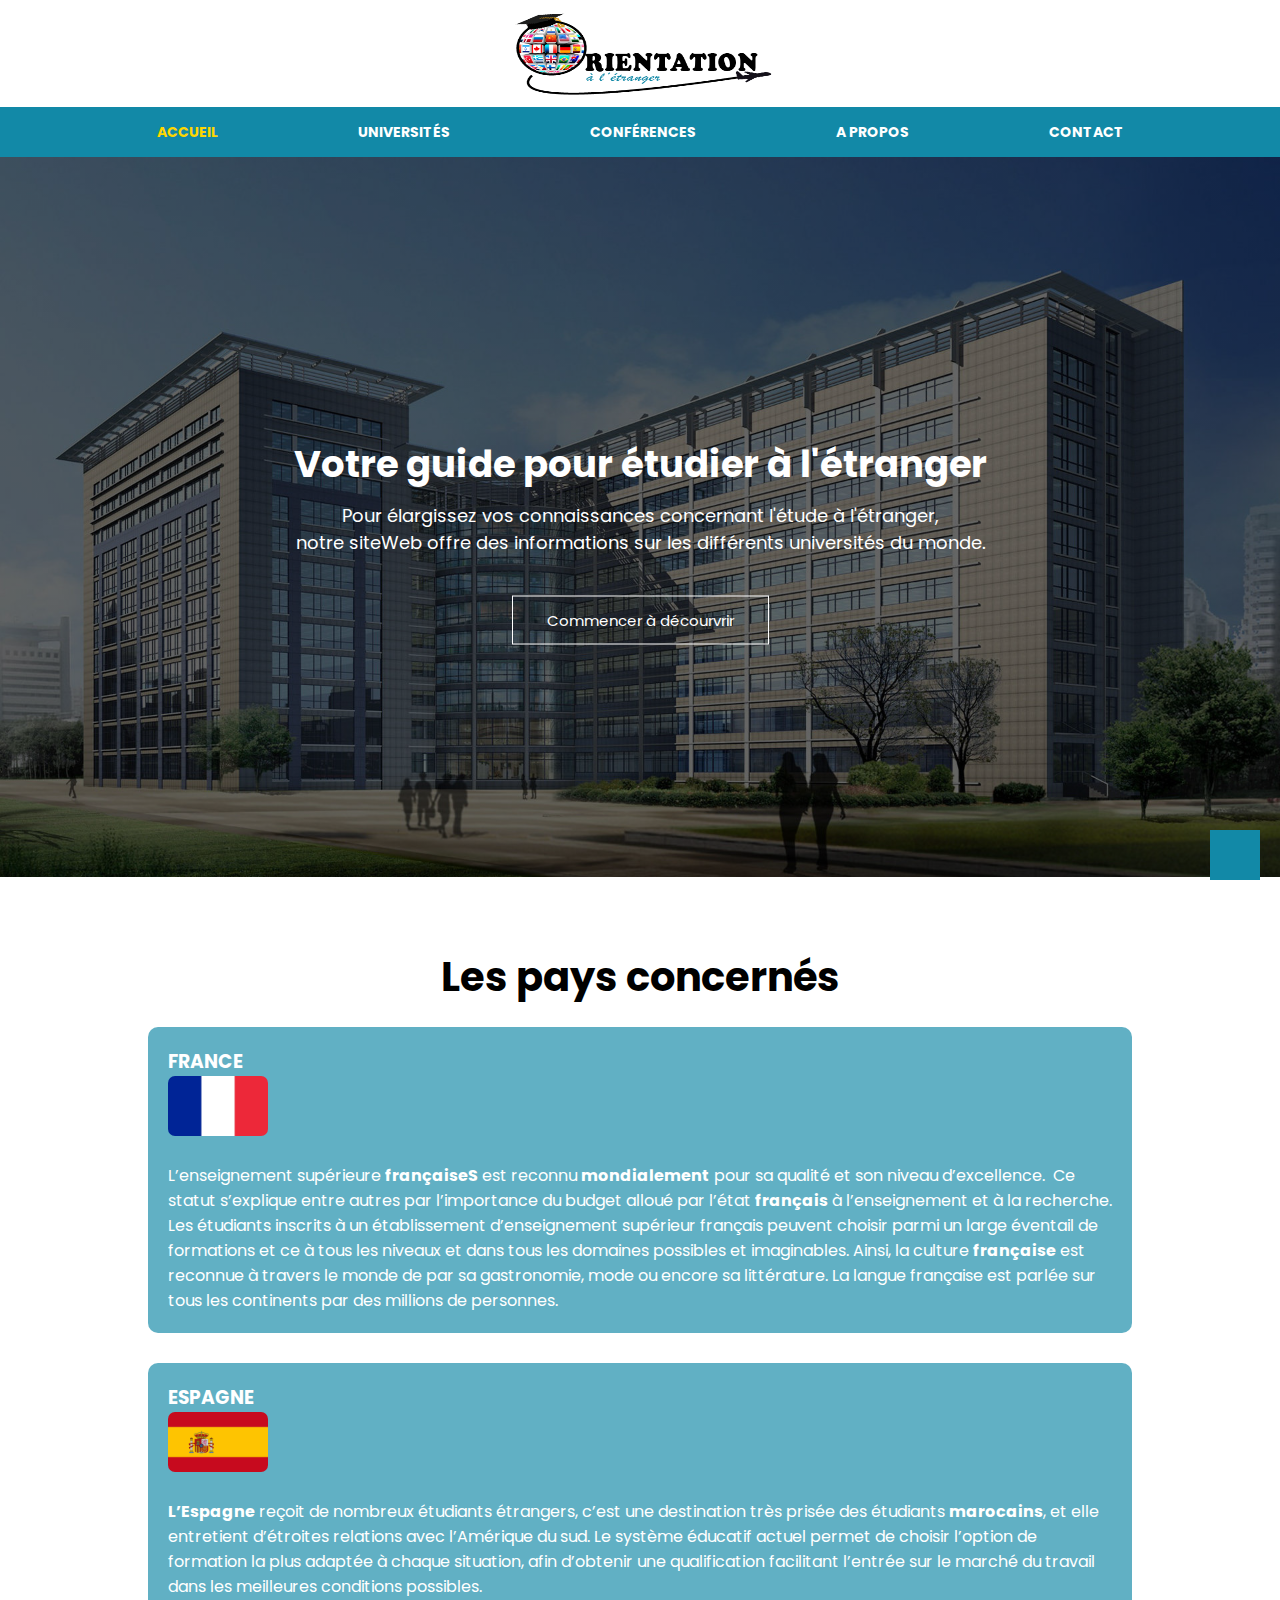
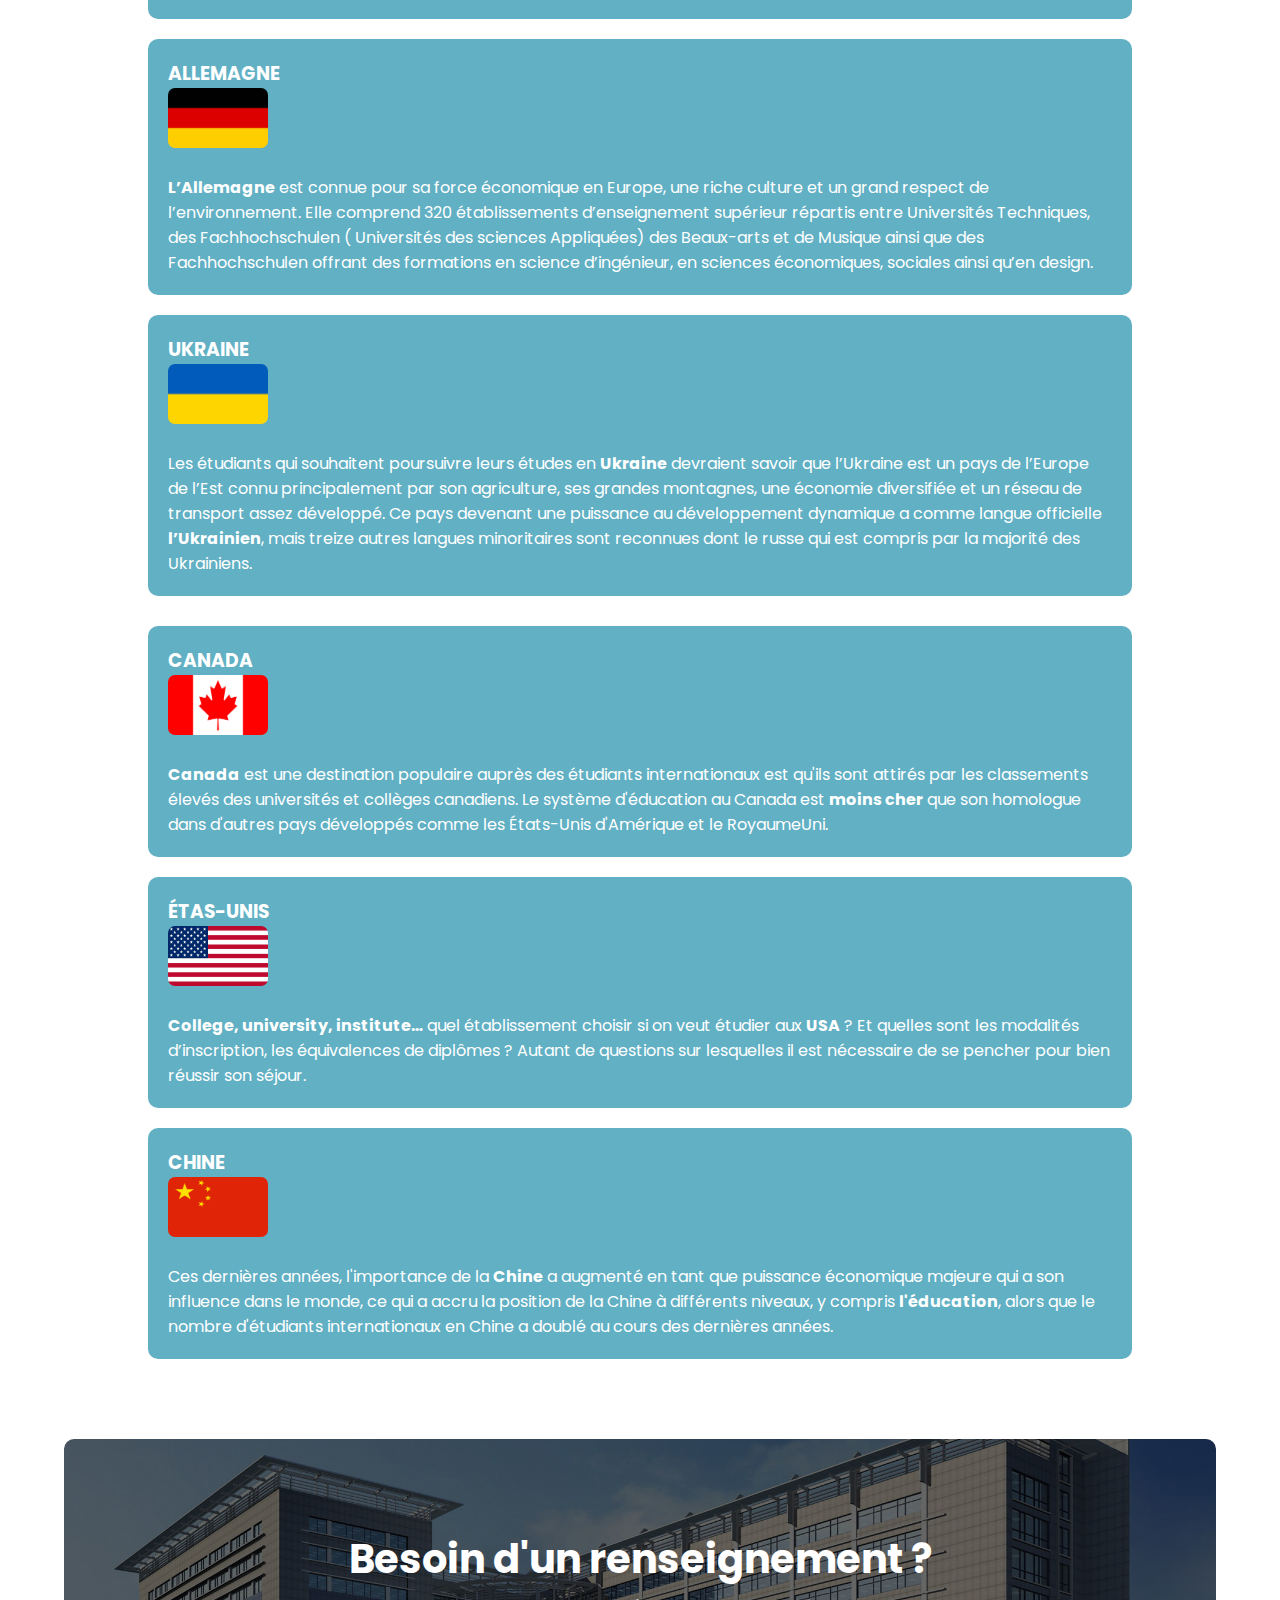
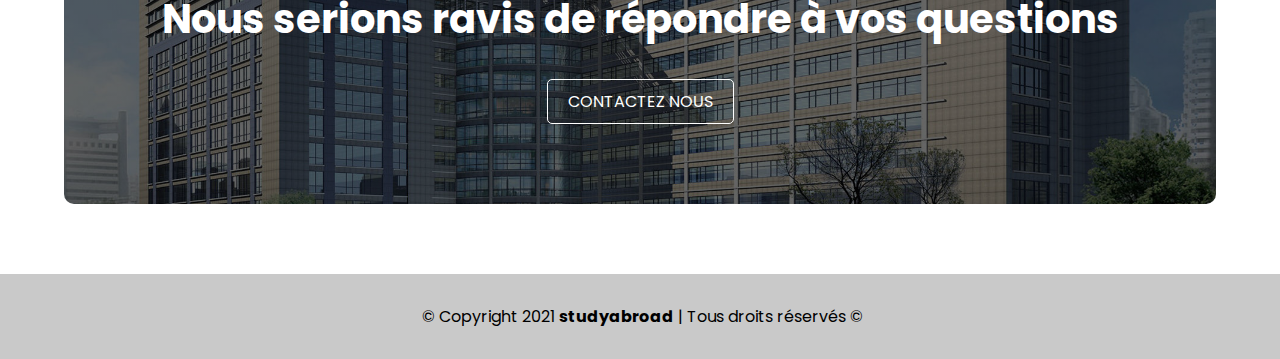
<file: index.html>
<!DOCTYPE html>
<html lang="en">

<head>
    <meta charset="UTF-8">
    <meta http-equiv="X-UA-Compatible" content="IE=edge">
    <meta name="viewport" content="width=device-width, initial-scale=1.0">
    <title>Accueil</title>
    <!-- css file -->
    <link rel="stylesheet" href="style/style.css">

    <!-- fontawesome cdn -->
    <link rel="stylesheet" href="https://pro.fontawesome.com/releases/v5.10.0/css/all.css"
        integrity="sha384-AYmEC3Yw5cVb3ZcuHtOA93w35dYTsvhLPVnYs9eStHfGJvOvKxVfELGroGkvsg+p" crossorigin="anonymous" />
    <!-- jQuery cdn -->
    <script src="https://code.jquery.com/jquery-3.6.0.min.js"></script>

    <style>

    </style>
</head>

<body>
    <!-- partie logo -->
    <div class="logo">
        <label for="btn">
            <i class="fas fa-bars fa-lg bars"></i>
        </label>
        <a href="index.html" class="logo-lien"><img src="images/LOGO.png"></a>
    </div>

    <!-- partie nav -->
    <nav>
        <input type="checkbox" id="btn">
        <ul>
            <li class="active"><a href="index.html">Accueil</a></li>
            <li>
                <label for="btn-1" class="show" id="first">Universités &#160;<i class="fas fa-caret-down"></i></label>
                <a href="pays/europe/france.html">Universités <i class="fas fa-caret-down"></i></i></a>
                <input type="checkbox" id="btn-1">
                <ul>
                    <li><label for="btn-2" class="show">Europe &#160;<i class="fas fa-caret-down"></i> </label>
                        <a href="pays/europe/france.html">Europe <i class="fas fa-caret-down"
                                style="transform:rotate(-90deg);"></i> </a>
                        <input type="checkbox" id="btn-2">
                        <ul>
                            <li><a href="pays/europe/france.html">France</a></li>
                            <li><a href="pays/europe/espagne.html">Espagne</a></li>
                            <li><a href="pays/europe/allemagne.html">Allemagne</a></li>
                            <li><a href="pays/europe/ukraine.html">Ukraine</a></li>
                        </ul>
                    </li>
                    <li><label for="btn-3" class="show">Autres &#160;<i class="fas fa-caret-down"></i> </label>
                        <a href="pays/autres/canada.html">Autres <i class="fas fa-caret-down"
                                style="transform:rotate(-90deg);"></i> </a>
                        <input type="checkbox" id="btn-3">
                        <ul>
                            <li><a href="pays/autres/canada.html">Canada</a></li>
                            <li><a href="pays/autres/etas-unis.html">Étas-Unis</a></li>
                            <li><a href="pays/autres/chine.html">Chine</a></li>
                        </ul>
                    </li>
                </ul>
            </li>
            <li><a href="conferences.html">Conférences</a> </li>
            <li><a href="about.html">A propos</a> </li>
            <li><a href="contact.html">Contact</a></li>
        </ul>
    </nav>

    <!-- partie intro -->
    <div class="intro">
        <div class="text-box">
            <h1> Votre guide pour étudier à l'étranger </h1>
            <p> Pour élargissez vos connaissances concernant l'étude à l'étranger,<br> notre siteWeb offre des
                informations sur les différents universités du monde. </p>
            <a href="#pays" class="begin-btn"> Commencer à décourvrir </a>
        </div>
    </div>

    <!-- partie découvrir-pays -->
    <section class="découvrir-pays"  id="pays"> 
        <h1> Les pays concernés </h1>
        <div class="pays-row">
            <div class="pays-col">
                <a href="pays/europe/france.html">
                    <h3> FRANCE </h3>
                    <img src="images/france.png" class="flags">
                </a>
                <p> L’enseignement supérieure <b>françaiseS</b> est reconnu <b>mondialement</b> pour sa qualité et son
                    niveau d’excellence.  Ce statut s’explique entre autres par l’importance du budget alloué
                    par l’état <b>français</b> à l’enseignement et à la recherche. Les étudiants inscrits à un
                    établissement d’enseignement supérieur français peuvent
                    choisir parmi un large éventail de formations et ce à tous les niveaux et dans tous les
                    domaines possibles et imaginables. Ainsi, la culture <b>française</b> est reconnue à travers le
                    monde de par sa gastronomie, mode ou
                    encore sa littérature. La langue française est parlée sur tous les continents par des
                    millions de personnes. </p>
            </div>
        </div>
        <div class="pays-row">
            <div class="pays-col">
                <a href="pays/europe/espagne.html">
                    <h3> ESPAGNE </h3>
                    <img src="images/espagne.png" class="flags">
                </a>
                <p> <b>L’Espagne</b> reçoit de nombreux étudiants étrangers,
                    c’est une destination très prisée des étudiants <b>marocains</b>, et elle entretient d’étroites
                    relations avec l’Amérique du sud.
                    Le système éducatif actuel permet de choisir l’option de formation la plus adaptée à chaque
                    situation, afin d’obtenir une
                    qualification facilitant l’entrée sur le marché du travail dans les meilleures conditions possibles.
                </p>
            </div>
            <div class="pays-col">
                <a href="pays/europe/allemagne.html">
                    <h3> ALLEMAGNE </h3>
                    <img src="images/allemagne.png" class="flags">
                </a>
                <p> <b>L’Allemagne</b> est connue pour sa force économique en Europe, une riche culture et un grand
                    respect de l’environnement.
                    Elle comprend 320 établissements d’enseignement supérieur répartis entre Universités Techniques,
                    des Fachhochschulen ( Universités des sciences Appliquées) des Beaux-arts et de Musique ainsi que
                    des Fachhochschulen
                    offrant des formations en science d’ingénieur, en sciences économiques, sociales ainsi qu’en design.
                </p>
            </div>
            <div class="pays-col">
                <a href="pays/europe/ukraine.html">
                    <h3> UKRAINE </h3>
                    <img src="images/ukraine.png" class="flags">
                </a>
                <p> Les étudiants qui souhaitent poursuivre leurs études en <b>Ukraine</b> devraient savoir que
                    l’Ukraine est un pays
                    de l’Europe de l’Est connu principalement par son agriculture, ses grandes montagnes, une économie
                    diversifiée
                    et un réseau de transport assez développé. Ce pays devenant une puissance au développement dynamique
                    a comme
                    langue officielle <b>l’Ukrainien</b>, mais treize autres langues minoritaires sont reconnues dont le
                    russe qui est
                    compris par la majorité des Ukrainiens. </p>
            </div>
        </div>
        <div class="pays-row">
            <div class="pays-col">
                <a href="pays/autres/canada.html">
                    <h3> CANADA </h3>
                    <img src="images/canada.png" class="flags">
                </a>
                <p> <b>Canada</b> est une destination populaire auprès des étudiants
                    internationaux est qu'ils sont attirés par les classements élevés des universités et collèges
                    canadiens. Le système d'éducation au Canada est <b>moins cher</b> que son
                    homologue dans d'autres pays développés comme les États-Unis d'Amérique et le RoyaumeUni. </p>
            </div>
            <div class="pays-col">
                <a href="pays/autres/etas-unis">
                    <h3> ÉTAS-UNIS </h3>
                    <img src="images/étas-unis.png" class="flags">
                </a>
                <p> <b>College, university, institute…</b> quel établissement choisir si on veut étudier aux <b>USA</b>
                    ?
                    Et quelles sont les modalités d’inscription, les équivalences de diplômes ?
                    Autant de questions sur lesquelles il est nécessaire de se pencher pour bien réussir son séjour.
                </p>
            </div>
            <div class="pays-col">
                <a href="pays/autres/chine.html">
                    <h3> CHINE </h3>
                    <img src="images/chine.png" class="flags">
                </a>
                <p> Ces dernières années, l'importance de la <b>Chine</b> a augmenté en tant que puissance économique
                    majeure qui a son influence dans le monde, ce qui a accru la position de la Chine à différents
                    niveaux,
                    y compris <b>l'éducation</b>, alors que le nombre d'étudiants internationaux en Chine a doublé au
                    cours des
                    dernières années. </p>
            </div>
        </div>
    </section>

    <!-- partie Contact -->
    <section class="contact">
        <h1>Besoin d'un renseignement ? <br>Nous serions ravis de répondre à vos questions
        </h1>
        <a href="contact.html">CONTACTEZ NOUS</a>
    </section>

    <a class="gotopbtn" href="#"> <i class="fas fa-arrow-up"></i> </a>

    <!-- partie footer -->
    <section class="footer">
        <div class="social-icons">
            <a href="https://www.instagram.com/orientation.etranger/" target="_blank"><i
                    class="fab fa-facebook-square fa-2x"></i></a>
            <a href="https://www.instagram.com/studyabroad.21/" target="_blank"><i
                    class="fab fa-instagram fa-2x"></i></a>
        </div>
        <p> © Copyright 2021 <b><a href="https://studyabroad-etu.000webhostapp.com/">studyabroad</a></b> | Tous droits
            réservés © </p>
    </section>
</body>

</html>
</file>
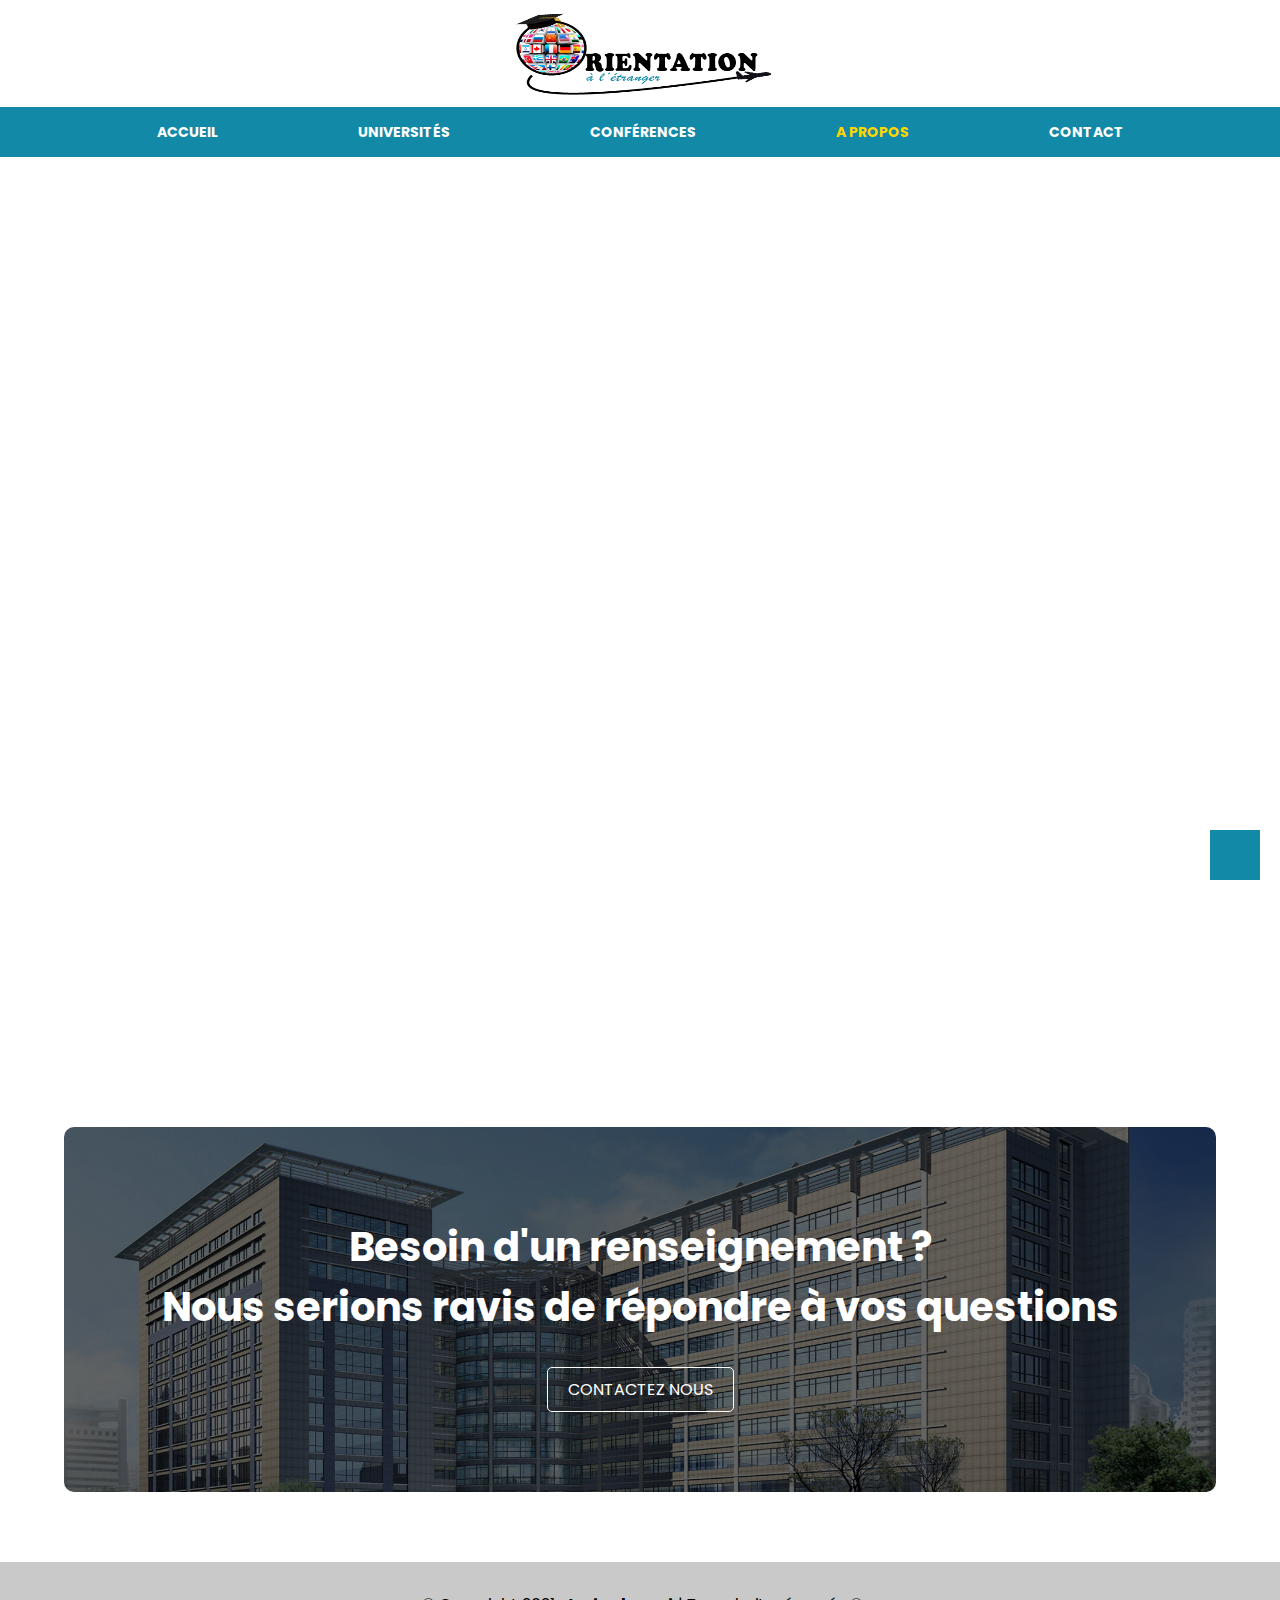
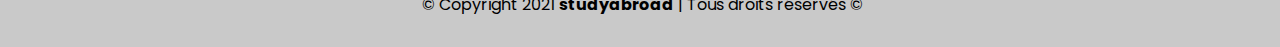
<file: about.html>
<!DOCTYPE html>
<html lang="en">

<head>
    <meta charset="UTF-8">
    <meta http-equiv="X-UA-Compatible" content="IE=edge">
    <meta name="viewport" content="width=device-width, initial-scale=1.0">
    <title>A propos</title>
    <!-- css file -->
    <link rel="stylesheet" href="style/style.css">

    <!-- fontawesome cdn -->
    <link rel="stylesheet" href="https://pro.fontawesome.com/releases/v5.10.0/css/all.css"
        integrity="sha384-AYmEC3Yw5cVb3ZcuHtOA93w35dYTsvhLPVnYs9eStHfGJvOvKxVfELGroGkvsg+p" crossorigin="anonymous" />
    <!-- jQuery cdn -->
    <script src="https://code.jquery.com/jquery-3.6.0.min.js"></script>

    <style>

    </style>
</head>

<body>
    <!-- partie logo -->
    <div class="logo">
        <label for="btn">
            <i class="fas fa-bars fa-lg bars"></i>
        </label>
        <a href="index.html" class="logo-lien"><img src="images/LOGO.png"></a>
    </div>

    <!-- partie nav -->
    <nav>
        <input type="checkbox" id="btn">
        <ul>
            <li><a href="index.html">Accueil</a></li>
            <li>
                <label for="btn-1" class="show" id="first">Universités &#160;<i class="fas fa-caret-down"></i></label>
                <a href="pays/europe/france.html">Universités <i class="fas fa-caret-down"></i></i></a>
                <input type="checkbox" id="btn-1">
                <ul>
                    <li><label for="btn-2" class="show">Europe &#160;<i class="fas fa-caret-down"></i> </label>
                        <a href="pays/europe/france.html">Europe <i class="fas fa-caret-down"
                                style="transform:rotate(-90deg);"></i> </a>
                        <input type="checkbox" id="btn-2">
                        <ul>
                            <li><a href="pays/europe/france.html">France</a></li>
                            <li><a href="pays/europe/espagne.html">Espagne</a></li>
                            <li><a href="pays/europe/allemagne.html">Allemagne</a></li>
                            <li><a href="pays/europe/ukraine.html">Ukraine</a></li>
                        </ul>
                    </li>
                    <li><label for="btn-3" class="show">Autres &#160;<i class="fas fa-caret-down"></i> </label>
                        <a href="pays/autres/canada.html">Autres <i class="fas fa-caret-down" style="transform:rotate(-90deg);"></i> </a>
                        <input type="checkbox" id="btn-3">
                        <ul>
                            <li><a href="pays/autres/canada.html">Canada</a></li>
                            <li><a href="pays/autres/etas-unis.html">Étas-Unis</a></li>
                            <li><a href="pays/autres/chine.html">Chine</a></li>
                        </ul>
                    </li>
                </ul>
            </li>
            <li><a href="conferences.html">Conférences</a> </li>
            <li class="active"><a href="about.html">A propos</a> </li>
            <li><a href="contact.html">Contact</a></li>
        </ul>
    </nav>

    <!-- partie vid-conférences -->
    <div class="conf-vid" style="height: 100vh;">


    </div>

    <!-- partie Contact -->
    <section class="contact">
        <h1>Besoin d'un renseignement ? <br>Nous serions ravis de répondre à vos questions
        </h1>
        <a href="contact.html">CONTACTEZ NOUS</a>
    </section>

    <a class="gotopbtn" href="#"> <i class="fas fa-arrow-up"></i> </a>

     <!-- partie footer -->
     <section class="footer">
        <div class="social-icons">
            <a href="https://www.instagram.com/orientation.etranger/" target="_blank"><i
                    class="fab fa-facebook-square fa-2x"></i></a>
            <a href="https://www.instagram.com/studyabroad.21/" target="_blank"><i
                    class="fab fa-instagram fa-2x"></i></a>
        </div>
        <p> © Copyright 2021 <b><a href="https://studyabroad-etu.000webhostapp.com/">studyabroad</a></b> | Tous droits réservés © </p>
    </section>
</body>

</html>
</file>
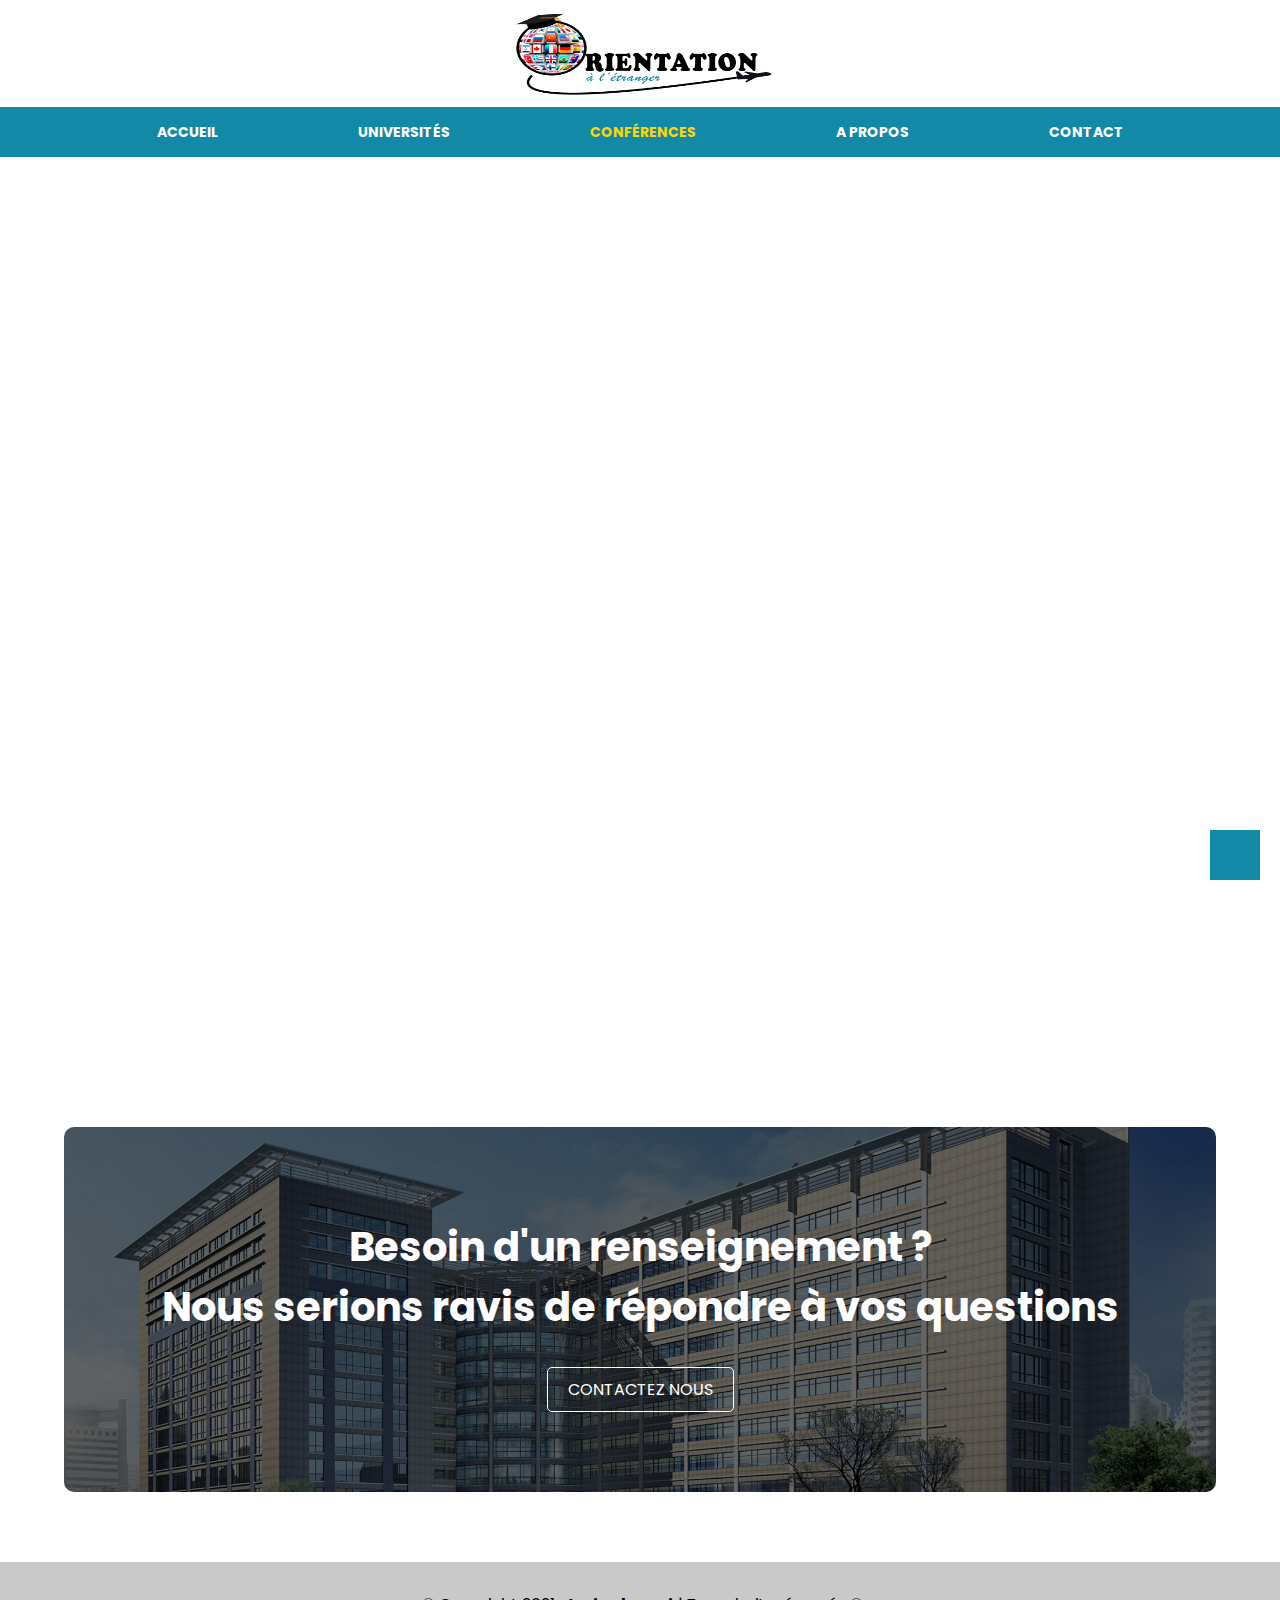
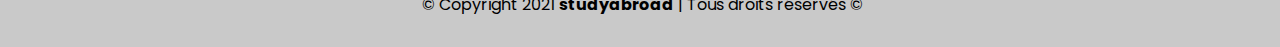
<file: conferences.html>
<!DOCTYPE html>
<html lang="en">

<head>
    <meta charset="UTF-8">
    <meta http-equiv="X-UA-Compatible" content="IE=edge">
    <meta name="viewport" content="width=device-width, initial-scale=1.0">
    <title>Conférences</title>
    <!-- css file -->
    <link rel="stylesheet" href="style/style.css">

    <!-- fontawesome cdn -->
    <link rel="stylesheet" href="https://pro.fontawesome.com/releases/v5.10.0/css/all.css"
        integrity="sha384-AYmEC3Yw5cVb3ZcuHtOA93w35dYTsvhLPVnYs9eStHfGJvOvKxVfELGroGkvsg+p" crossorigin="anonymous" />
    <!-- jQuery cdn -->
    <script src="https://code.jquery.com/jquery-3.6.0.min.js"></script>

    <style>

    </style>
</head>

<body>
    <!-- partie logo -->
    <div class="logo">
        <label for="btn">
            <i class="fas fa-bars fa-lg bars"></i>
        </label>
        <a href="index.html" class="logo-lien"><img src="images/LOGO.png"></a>
    </div>

    <!-- partie nav -->
    <nav>
        <input type="checkbox" id="btn">
        <ul>
            <li><a href="index.html">Accueil</a></li>
            <li>
                <label for="btn-1" class="show" id="first">Universités &#160;<i class="fas fa-caret-down"></i></label>
                <a href="pays/europe/france.html">Universités <i class="fas fa-caret-down"></i></i></a>
                <input type="checkbox" id="btn-1">
                <ul>
                    <li><label for="btn-2" class="show">Europe &#160;<i class="fas fa-caret-down"></i> </label>
                        <a href="pays/europe/france.html">Europe <i class="fas fa-caret-down"
                                style="transform:rotate(-90deg);"></i> </a>
                        <input type="checkbox" id="btn-2">
                        <ul>
                            <li><a href="pays/europe/france.html">France</a></li>
                            <li><a href="pays/europe/espagne.html">Espagne</a></li>
                            <li><a href="pays/europe/allemagne.html">Allemagne</a></li>
                            <li><a href="pays/europe/ukraine.html">Ukraine</a></li>
                        </ul>
                    </li>
                    <li><label for="btn-3" class="show">Autres &#160;<i class="fas fa-caret-down"></i> </label>
                        <a href="pays/autres/canada.html">Autres <i class="fas fa-caret-down" style="transform:rotate(-90deg);"></i> </a>
                        <input type="checkbox" id="btn-3">
                        <ul>
                            <li><a href="pays/autres/canada.html">Canada</a></li>
                            <li><a href="pays/autres/etas-unis.html">Étas-Unis</a></li>
                            <li><a href="pays/autres/chine.html">Chine</a></li>
                        </ul>
                    </li>
                </ul>
            </li>
            <li class="active"><a href="conferences.html">Conférences</a> </li>
            <li><a href="about.html">A propos</a> </li>
            <li><a href="contact.html">Contact</a></li>
        </ul>
    </nav>
    
    <!-- partie vid-conférences -->
    <div class="conf-vid" style="height: 100vh;">


    </div>

    <!-- partie Contact -->
    <section class="contact">
        <h1>Besoin d'un renseignement ? <br>Nous serions ravis de répondre à vos questions
        </h1>
        <a href="contact.html">CONTACTEZ NOUS</a>
    </section>

    <a class="gotopbtn" href="#"> <i class="fas fa-arrow-up"></i> </a>

     <!-- partie footer -->
     <section class="footer">
        <div class="social-icons">
            <a href="https://www.instagram.com/orientation.etranger/" target="_blank"><i
                    class="fab fa-facebook-square fa-2x"></i></a>
            <a href="https://www.instagram.com/studyabroad.21/" target="_blank"><i
                    class="fab fa-instagram fa-2x"></i></a>
        </div>
        <p> © Copyright 2021 <b><a href="https://studyabroad-etu.000webhostapp.com/">studyabroad</a></b> | Tous droits réservés © </p>
    </section>
</body>

</html>
</file>
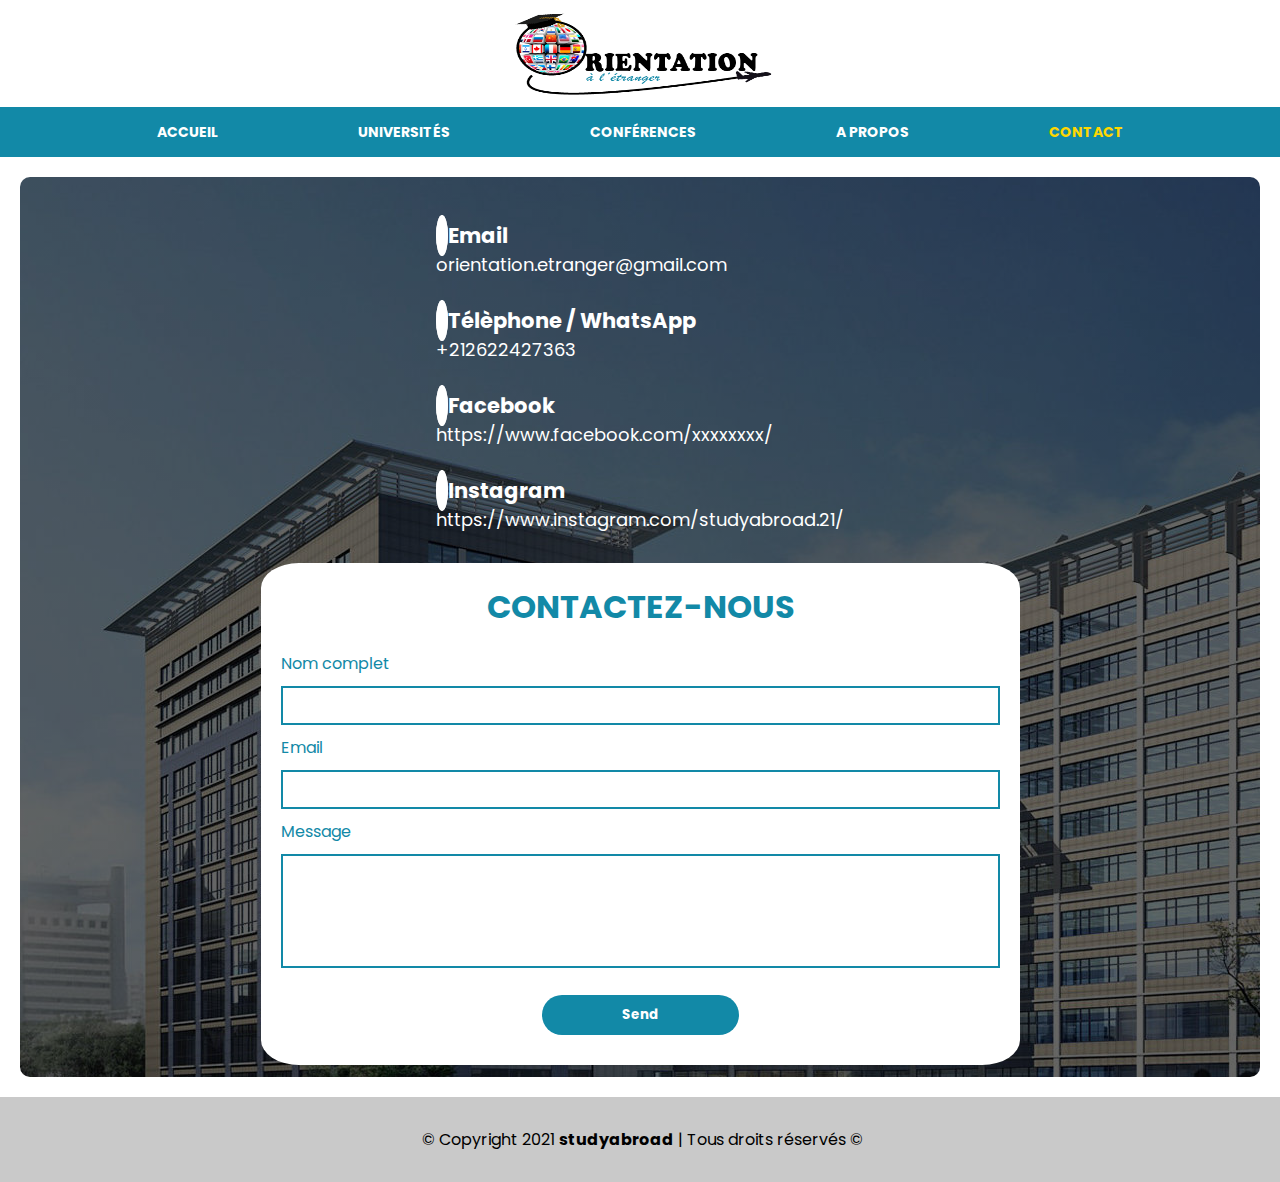
<file: contact.html>
<!DOCTYPE html>
<html lang="en">

<head>
    <meta charset="UTF-8">
    <meta http-equiv="X-UA-Compatible" content="IE=edge">
    <meta name="viewport" content="width=device-width, initial-scale=1.0">
    <title>Contact</title>
    <!-- css file -->
    <link rel="stylesheet" href="style/style.css">

    <!-- fontawesome cdn -->
    <link rel="stylesheet" href="https://pro.fontawesome.com/releases/v5.10.0/css/all.css"
        integrity="sha384-AYmEC3Yw5cVb3ZcuHtOA93w35dYTsvhLPVnYs9eStHfGJvOvKxVfELGroGkvsg+p" crossorigin="anonymous" />
    <!-- jQuery cdn -->
    <script src="https://code.jquery.com/jquery-3.6.0.min.js"></script>

    <style>

    </style>
</head>

<body>
    <!-- partie logo -->
    <div class="logo">
        <label for="btn">
            <i class="fas fa-bars fa-lg bars"></i>
        </label>
        <a href="index.html" class="logo-lien"><img src="images/LOGO.png"></a>
    </div>

    <!-- partie nav -->
    <nav>
        <input type="checkbox" id="btn">
        <ul>
            <li><a href="index.html">Accueil</a></li>
            <li>
                <label for="btn-1" class="show" id="first">Universités &#160;<i class="fas fa-caret-down"></i></label>
                <a href="pays/europe/france.html">Universités <i class="fas fa-caret-down"></i></i></a>
                <input type="checkbox" id="btn-1">
                <ul>
                    <li><label for="btn-2" class="show">Europe &#160;<i class="fas fa-caret-down"></i> </label>
                        <a href="pays/europe/france.html">Europe <i class="fas fa-caret-down"
                                style="transform:rotate(-90deg);"></i> </a>
                        <input type="checkbox" id="btn-2">
                        <ul>
                            <li><a href="pays/europe/france.html">France</a></li>
                            <li><a href="pays/europe/espagne.html">Espagne</a></li>
                            <li><a href="pays/europe/allemagne.html">Allemagne</a></li>
                            <li><a href="pays/europe/ukraine.html">Ukraine</a></li>
                        </ul>
                    </li>
                    <li><label for="btn-3" class="show">Autres &#160;<i class="fas fa-caret-down"></i> </label>
                        <a href="pays/autres/canada.html">Autres <i class="fas fa-caret-down" style="transform:rotate(-90deg);"></i> </a>
                        <input type="checkbox" id="btn-3">
                        <ul>
                            <li><a href="pays/autres/canada.html">Canada</a></li>
                            <li><a href="pays/autres/etas-unis.html">Étas-Unis</a></li>
                            <li><a href="pays/autres/chine.html">Chine</a></li>
                        </ul>
                    </li>
                </ul>
            </li>
            <li><a href="conferences.html">Conférences</a> </li>
            <li><a href="about.html">A propos</a> </li>
            <li class="active"><a href="contact.html">Contact</a></li>
        </ul>
    </nav>
    
     <!-- partie contact -->
    <section class="contact-section">
            <div class="contact-infos">
                <h3><i class="fas fa-envelope"></i> Email</h3>
                <p>orientation.etranger@gmail.com</p><br>
                <h3><i class="fas fa-phone-square-alt"></i> Télèphone / WhatsApp</h3>
                <p>+212622427363</p><br>
                <h3><i class="fab fa-facebook-square"></i> Facebook</h3>
                <a href="https://www.facebook.com/"><p>https://www.facebook.com/xxxxxxxx/</p></a><br>
                <h3><i class="fab fa-instagram"></i> 
                Instagram</h3>
                <a href="https://www.instagram.com/studyabroad.21/"><p>https://www.instagram.com/studyabroad.21/</p></a>
            </div>
            <div class="contact-form">
                <form action="https://formsubmit.co/orientation.etranger@gmail.com" method="POST">
                    <h1>CONTACTEZ-NOUS</h1>
                    <label for="nom"> Nom complet </label>
                    <input type="text" name="nom" id="nom" required><br>
                    <label for="email"> Email </label><br>         
                    <input type="email" name="email" id="email" required><br>
                    <label for="message"> Message </label><br>
                    <textarea name="message" id="message" rows="4" cols="50"></textarea><br>
                    <div class="envoyer">
                        <button type="submit">Send</button>
                    </div>
               </form>
            </div>
    </section>

     <!-- partie footer -->
     <section class="footer">
        <div class="social-icons">
            <a href="https://www.instagram.com/orientation.etranger/" target="_blank"><i
                    class="fab fa-facebook-square fa-2x"></i></a>
            <a href="https://www.instagram.com/studyabroad.21/" target="_blank"><i
                    class="fab fa-instagram fa-2x"></i></a>
        </div>
        <p> © Copyright 2021 <b><a href="https://studyabroad-etu.000webhostapp.com/">studyabroad</a></b> | Tous droits réservés © </p>
    </section>
</body>

</html>
</file>
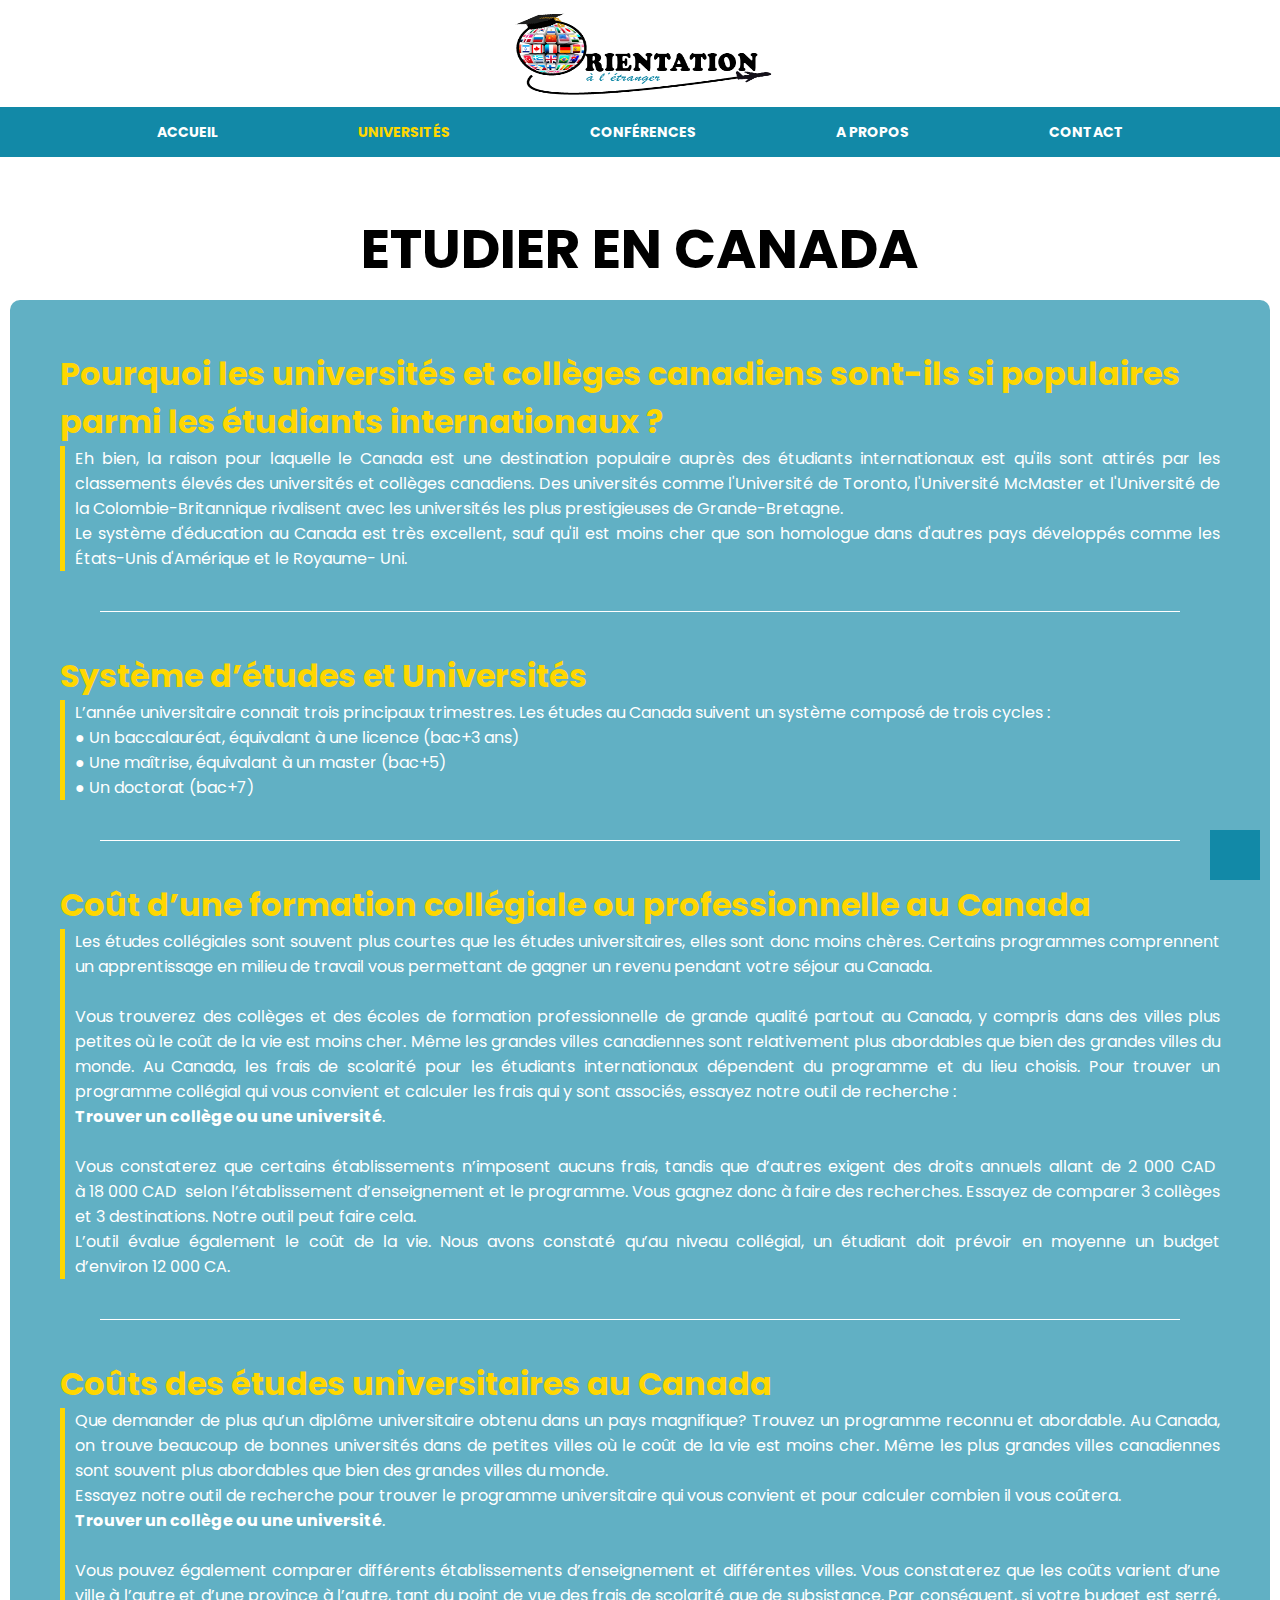
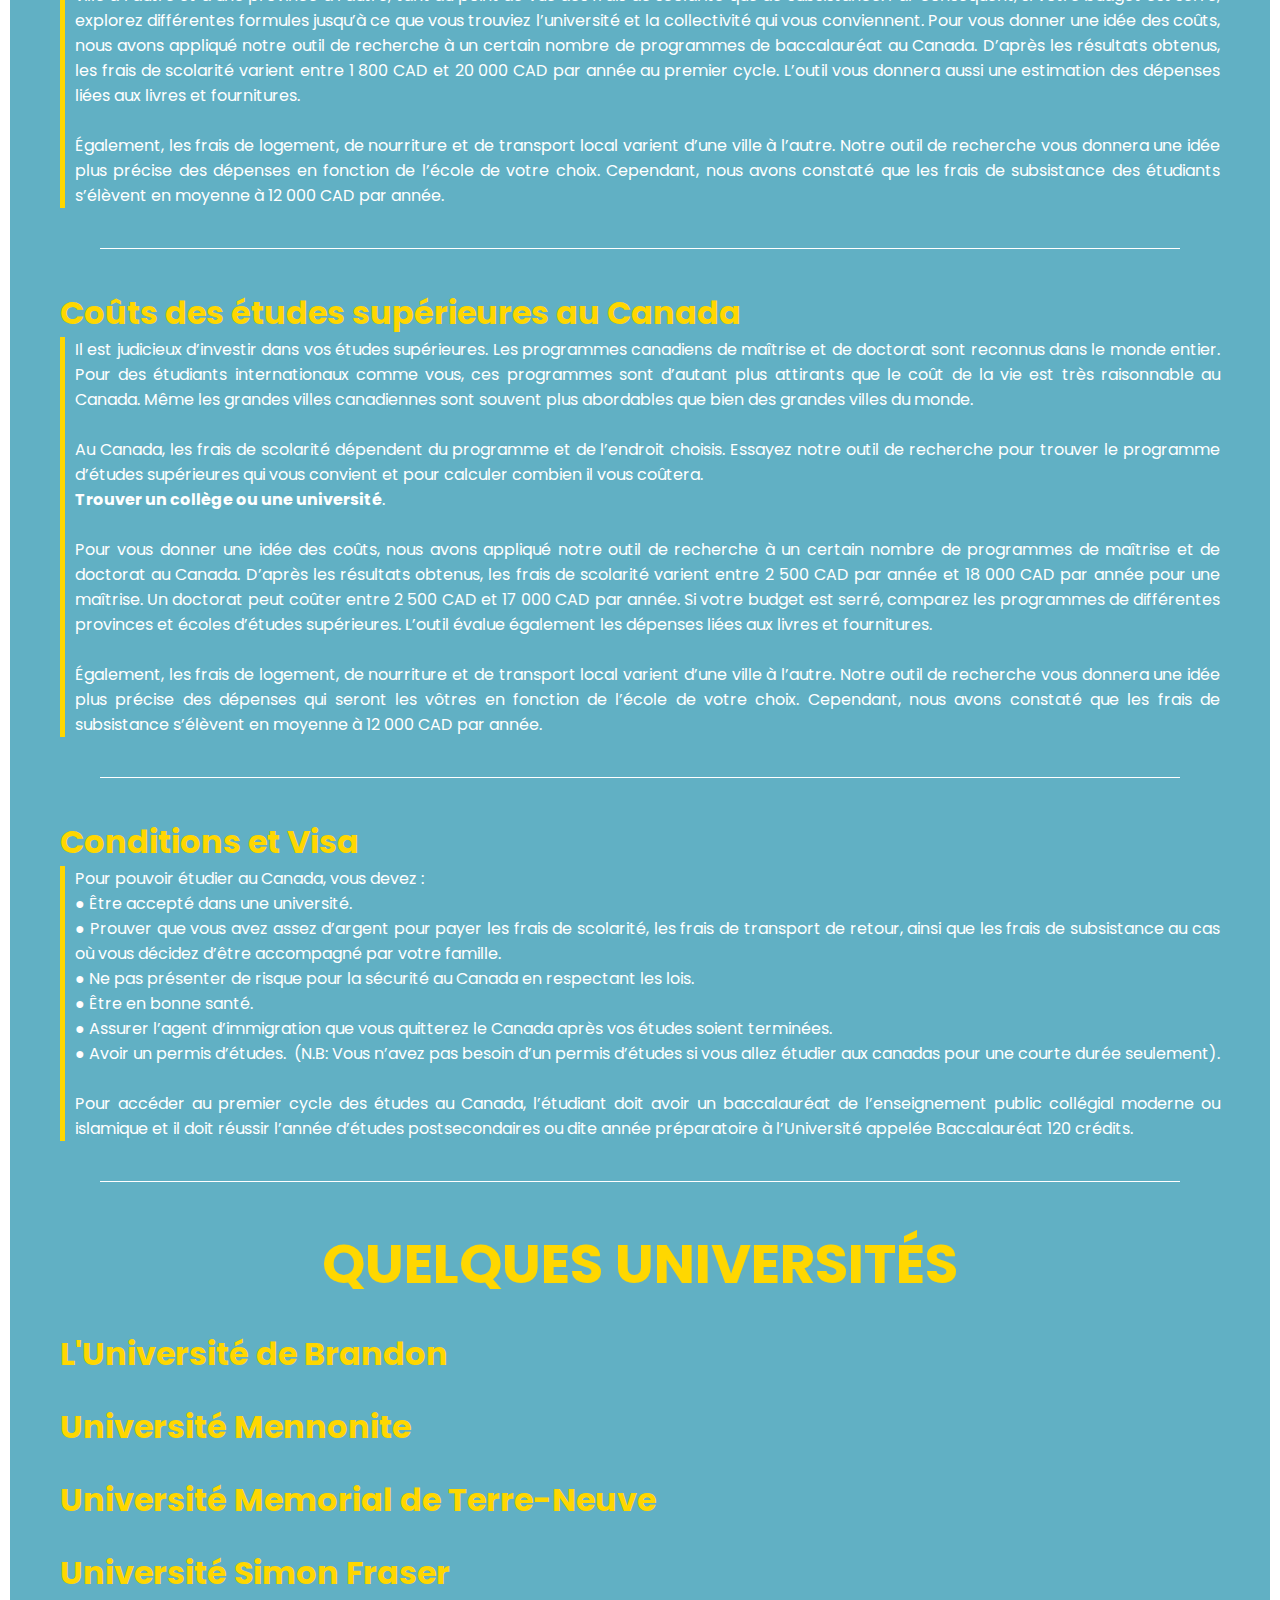
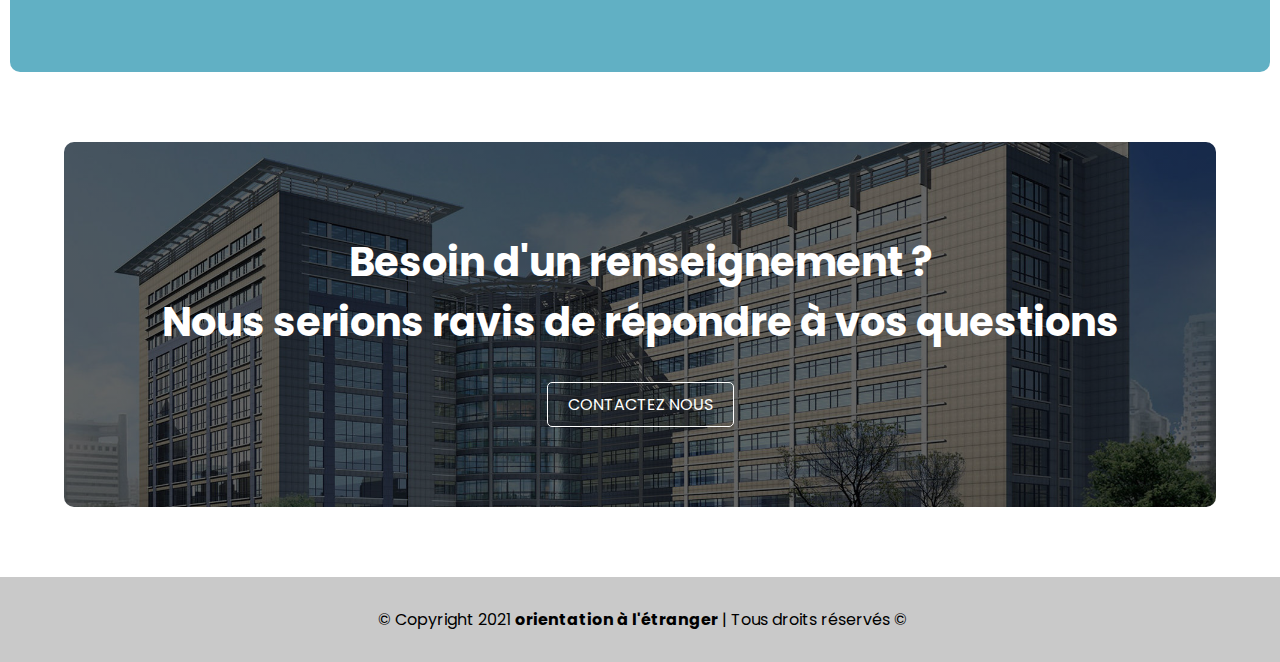
<file: pays/autres/canada.html>
<!DOCTYPE html>
<html lang="en">

<head>
    <meta charset="UTF-8">
    <meta http-equiv="X-UA-Compatible" content="IE=edge">
    <meta name="viewport" content="width=device-width, initial-scale=1.0">
    <title>Canada</title>
    <link rel="icon" type="image/png" href="images/LOGO.png">

    <!-- css file -->
    <link rel="stylesheet" href="../../style/style.css">

    <!-- fontawesome cdn -->
    <link rel="stylesheet" href="https://pro.fontawesome.com/releases/v5.10.0/css/all.css"
        integrity="sha384-AYmEC3Yw5cVb3ZcuHtOA93w35dYTsvhLPVnYs9eStHfGJvOvKxVfELGroGkvsg+p" crossorigin="anonymous" />
    <!-- jQuery cdn -->
    <script src="https://code.jquery.com/jquery-3.6.0.min.js"></script>

    <style>

    </style>
</head>

<body>
    <!-- partie logo -->
    <div class="logo">
        <label for="btn">
            <i class="fas fa-bars fa-lg bars"></i>
        </label>
        <a href="../../index.html" class="logo-lien"><img src="../../images/LOGO.png""></a>
    </div>

    <!-- partie nav -->
    <nav>
        <input type="checkbox" id="btn">
        <ul>
            <li><a href="../../index.html">Accueil</a></li>
            <li class="active">
                <label for="btn-1" class="show" id="first">Universités &#160;<i class="fas fa-caret-down"></i></label>
                <a href="../europe/france.html">Universités <i class="fas fa-caret-down"></i></i></a>
                <input type="checkbox" id="btn-1">
                <ul>
                    <li><label for="btn-2" class="show">Europe &#160;<i class="fas fa-caret-down"></i> </label>
                        <a href="../europe/france.html">Europe <i class="fas fa-caret-down"
                                style="transform:rotate(-90deg);"></i> </a>
                        <input type="checkbox" id="btn-2">
                        <ul>
                            <li><a href="../europe/france.html">France</a></li>
                            <li><a href="../europe/espagne.html">Espagne</a></li>
                            <li><a href="../europe/allemagne.html">Allemagne</a></li>
                            <li><a href="../europe/ukraine.html">Ukraine</a></li>
                        </ul>
                    </li>
                    <li class="active"><label for="btn-3" class="show">Autres &#160;<i class="fas fa-caret-down"></i>
                        </label>
                        <a href="canada.html">Autres <i class="fas fa-caret-down" style="transform:rotate(-90deg);"></i> </a>
                        <input type="checkbox" id="btn-3">
                        <ul>
                            <li class="active"><a href="canada.html">Canada</a></li>
                            <li><a href="etats-unis.html">États-Unis</a></li>
                            <li><a href="chine.html">Chine</a></li>
                        </ul>
                    </li>
                </ul>
            </li>
            <li><a href="../../conferences.html">Conférences</a> </li>
            <li><a href="../../about.html">A propos</a> </li>
            <li><a href="../../contact.html">Contact</a></li>
        </ul>
    </nav>

    <!-- partie informations -->
    <br><br>
    <h1 class="country-name">ETUDIER EN CANADA</h1>
    <div class="country-info">
        <div class="info-section">
            <h1>Pourquoi les universités et collèges canadiens sont-ils si populaires parmi les
                étudiants internationaux ?</h1>
            <p>
                Eh bien, la raison pour laquelle le Canada est une destination populaire auprès des
                étudiants internationaux est qu'ils sont attirés par les classements élevés des
                universités et collèges canadiens. Des universités comme l'Université de Toronto,
                l'Université McMaster et l'Université de la Colombie-Britannique rivalisent avec les
                universités les plus prestigieuses de Grande-Bretagne.<br>
                Le système d'éducation au Canada est très excellent, sauf qu'il est moins cher que
                son homologue dans d'autres pays développés comme les États-Unis d'Amérique et
                le Royaume- Uni.
            </p>
            <hr>
            <h1> Système d’études et Universités </h1>
            <p>
                L’année universitaire connait trois principaux trimestres. Les études au
                Canada suivent un système composé de trois cycles :<br>
                ● Un baccalauréat, équivalant à une licence (bac+3 ans)<br>
                ● Une maîtrise, équivalant à un master (bac+5)<br>
                ● Un doctorat (bac+7)<br>
            </p><hr>
            <h1> Coût d’une formation collégiale ou professionnelle au Canada </h1>
            <p>
                Les études collégiales sont souvent plus courtes que les études universitaires, elles
                sont donc moins chères. Certains programmes comprennent un apprentissage en
                milieu de travail vous permettant de gagner un revenu pendant votre séjour au
                Canada.<br><br>
                Vous trouverez des collèges et des écoles de formation professionnelle de grande
                qualité partout au Canada, y compris dans des villes plus petites où le coût de la vie
                est moins cher. Même les grandes villes canadiennes sont relativement plus
                abordables que bien des grandes villes du monde.
                Au Canada, les frais de scolarité pour les étudiants internationaux dépendent du
                programme et du lieu choisis. Pour trouver un programme collégial qui vous convient
                et calculer les frais qui y sont associés, essayez notre outil de recherche :<br>
                <b><a href="https://w05.educanada.ca/index.aspx?action=programsearch-rechercheprogramme&amp;lang=fra" 
                target="_blank">Trouver un collège ou une université<i class="fas fa-hand-pointer"></i></a></b>.<br><br>
                Vous constaterez que certains établissements n’imposent aucuns frais, tandis que
                d’autres exigent des droits annuels allant de 2 000 CAD  à 18 000 CAD  selon
                l’établissement d’enseignement et le programme. Vous gagnez donc à faire des
                recherches. Essayez de comparer 3 collèges et 3 destinations. Notre outil peut faire
                cela.<br>
                L’outil évalue également le coût de la vie. Nous avons constaté qu’au niveau
                collégial, un étudiant doit prévoir en moyenne un budget d’environ 12 000 CA.
            </p>
            <hr>
            <h1> Coûts des études universitaires au Canada</h1>
            <p>
                Que demander de plus qu’un diplôme universitaire obtenu dans un pays magnifique?
                Trouvez un programme reconnu et abordable. Au Canada, on trouve beaucoup de
                bonnes universités dans de petites villes où le coût de la vie est moins cher. Même
                les plus grandes villes canadiennes sont souvent plus abordables que bien des
                grandes villes du monde.<br>
                Essayez notre outil de recherche pour trouver le programme universitaire qui vous
                convient et pour calculer combien il vous coûtera.<br>
                <b><a href="https://w05.educanada.ca/index.aspx?action=programsearch-rechercheprogramme&amp;lang=fra" 
                    target="_blank">Trouver un collège ou une université<i class="fas fa-hand-pointer"></i></a></b>.<br><br>
                Vous pouvez également comparer différents établissements d’enseignement et
                différentes villes. Vous constaterez que les coûts varient d’une ville à l’autre et d’une
                province à l’autre, tant du point de vue des frais de scolarité que de subsistance. Par
                conséquent, si votre budget est serré, explorez différentes formules jusqu’à ce que
                vous trouviez l’université et la collectivité qui vous conviennent.
                Pour vous donner une idée des coûts, nous avons appliqué notre outil de recherche
                à un certain nombre de programmes de baccalauréat au Canada. D’après les
                résultats obtenus, les frais de scolarité varient entre 1 800 CAD et 20 000 CAD par
                année au premier cycle. L’outil vous donnera aussi une estimation des dépenses
                liées aux livres et fournitures.<br><br>
                Également, les frais de logement, de nourriture et de transport local varient d’une
                ville à l’autre. Notre outil de recherche vous donnera une idée plus précise des
                dépenses en fonction de l’école de votre choix. Cependant, nous avons constaté que
                les frais de subsistance des étudiants s’élèvent en moyenne à 12 000 CAD par
                année.
            </p>
            <hr>
            <h1> Coûts des études supérieures au Canada </h1>
            <p>
                Il est judicieux d’investir dans vos études supérieures. Les programmes canadiens
                de maîtrise et de doctorat sont reconnus dans le monde entier. Pour des étudiants
                internationaux comme vous, ces programmes sont d’autant plus attirants que le coût
                de la vie est très raisonnable au Canada. Même les grandes villes canadiennes sont
                souvent plus abordables que bien des grandes villes du monde.<br><br>
                Au Canada, les frais de scolarité dépendent du programme et de l’endroit choisis.
                Essayez notre outil de recherche pour trouver le programme d’études supérieures
                qui vous convient et pour calculer combien il vous coûtera.<br>
                <b><a href="https://w05.educanada.ca/index.aspx?action=programsearch-rechercheprogramme&amp;lang=fra" 
                    target="_blank">Trouver un collège ou une université<i class="fas fa-hand-pointer"></i></a></b>.<br><br>
                Pour vous donner une idée des coûts, nous avons appliqué notre outil de recherche
                à un certain nombre de programmes de maîtrise et de doctorat au Canada. D’après
                les résultats obtenus, les frais de scolarité varient entre 2 500 CAD par année et
                18 000 CAD par année pour une maîtrise. Un doctorat peut coûter entre 2 500 CAD
                et 17 000 CAD par année. Si votre budget est serré, comparez les programmes de
                différentes provinces et écoles d’études supérieures. L’outil évalue également les
                dépenses liées aux livres et fournitures.<br><br>
                Également, les frais de logement, de nourriture et de transport local varient d’une
                ville à l’autre. Notre outil de recherche vous donnera une idée plus précise des
                dépenses qui seront les vôtres en fonction de l’école de votre choix. Cependant,
                nous avons constaté que les frais de subsistance s’élèvent en moyenne
                à 12 000 CAD par année.
            </p>
            <hr>
            <h1> Conditions et Visa</h1>
            <p>
                Pour pouvoir étudier au Canada, vous devez :<br>
                ●  Être accepté dans une université.<br>
                ●  Prouver que vous avez assez d’argent pour payer les frais de scolarité, les frais
                de transport de retour, ainsi que les frais de subsistance au cas où vous décidez
                d’être accompagné par votre famille.<br>
                ●  Ne pas présenter de risque pour la sécurité au Canada en respectant les lois.<br>
                ●  Être en bonne santé.<br>
                ●  Assurer l’agent d’immigration que vous quitterez le Canada après vos études
                soient terminées.<br>
                ●  Avoir un permis d’études.  (N.B: Vous n’avez pas besoin d’un permis d’études si
                vous allez étudier aux canadas pour une courte durée seulement).<br><br>
                Pour accéder au premier cycle des études au Canada, l’étudiant doit avoir un
                baccalauréat de l’enseignement public collégial moderne ou islamique et il doit réussir
                l’année d’études postsecondaires ou dite année préparatoire à l’Université appelée
                Baccalauréat 120 crédits.
            </p>
        </div><hr>
        <h1 class="country-name">QUELQUES UNIVERSITÉS</h1><br>

        <div class="info-section univ-section">
            <label for="hide-show0">
                <h1>L'Université de Brandon <i class="fas fa-hand-pointer"></i></h1>
            </label>
            <input type="checkbox" id="hide-show0">
            <div>
                <img src="../../images/BRANDON.png">
                <p>
                    <a href="https://www.brandonu.ca/" target="_blank" style="font-weight: bold;">
                    L'Université de Brandon </a> est une université publique située à Brandon, Manitoba, Canada, fondée en 1889. L'université est affiliée à la CUCCOA, 
                    l'Association des organisateurs de conférences des universités et collèges canadiens et abrite environ 3000 étudiants. C'est l'un des instituts d'enseignement 
                    supérieur  renommés du Canada qui offre divers programmes de premier cycle, de deuxième cycle, de préprofessionnel et de certificat. Certains des domaines 
                    populaires dans lesquels les cours sont offerts comprennent les arts, l'administration des affaires, l'éducation, les beaux-arts, la musique, les soins infirmiers, 
                    les sciences, les sciences de l'environnement, les soins infirmiers psychiatriques.
                </p>

                <h3>FACULTÉS ET ÉCOLES</h3>
                <p>
                    <a href="https://www.brandonu.ca/arts/" target="_blank" style="font-weight: bold;">● Faculté d'arts <i class="fas fa-hand-pointer"></i></a><br>
                    <a href="https://www.brandonu.ca/education/" target="_blank" style="font-weight: bold;">● Faculté d'éducation<i class="fas fa-hand-pointer"></i></a><br>   
                    <a href="https://www.brandonu.ca/graduate-studies/" target="_blank" style="font-weight: bold;">● Faculté des études supérieures <i class="fas fa-hand-pointer"></i></a><br>
                    <a href="https://www.brandonu.ca/science/" target="_blank" style="font-weight: bold;">● Faculté des sciences<i class="fas fa-hand-pointer"></i></a><br>
                    <a href="https://www.brandonu.ca/health-studies/" target="_blank" style="font-weight: bold;">● Faculté des études sur la santé <i class="fas fa-hand-pointer"></i></a><br>
                    <a href="https://www.brandonu.ca/music/" target="_blank" style="font-weight: bold;">● École de musique <i class="fas fa-hand-pointer"></i></a>
                </p>

                <h3>BOURSE POUR ÉTUDIER À BRANDON UNIVERSITY AU CANADA</h3>
                <p>
                    De nombreuses possibilités de bouses existent pour financer les études des étudiants étrangers  à Brandon University au Canada; 
                    Renseignez-vous auprès de l’école lors de votre demande d’admission.<br>
                    Si vous souhaitez étudier à l’Université de Brandon au Canada, Vous pouvez demander gratuitement votre dossier d’admission. 
                    Après votre inscription, vous pouvez faire une demande de bourse d’étude auprès de l’université:<br><br>
                    Brandon University<br>
                    International students Recruitment Office<br>
                    105 McKenzie Building<br>
                    270 18th Street Brandon, MB R7A 6A9 Canada<br>
                    Phone: (204) 571-7858 / Fax: (204) 725-2143<br>
                    site internet: <a href="http://www.brandonu.ca/" target="_blank">http://www.brandonu.ca</a>
                </p>
                <center>
                    <h1>LOCALISATION</h1>
                </center>
                <table>
                    <td>
                        <iframe src="https://www.google.com/maps/embed?pb=!1m18!1m12!1m3!1d2572.8457678821605!2d-99.96434768412021!3d49.845355438659226!2m3!1f0!2f0!3f0!3m2!1i1024!2i768!4f13.1!3m3!1m2!1s0x52e797570514aae9%3A0x9ec7d68ee2e1a374!2sUniversit%C3%A9%20de%20Brandon!5e0!3m2!1sfr!2sma!4v1621974166260!5m2!1sfr!2sma" 
                        allowfullscreen="" loading="lazy"></iframe>
                    </td>
                </table>
            </div>
        </div><br> 

        <div class="info-section univ-section">
            <label for="hide-show1">
                <h1>Université Mennonite <i class="fas fa-hand-pointer"></i></h1>
            </label>
            <input type="checkbox" id="hide-show1">
            <div>
                <img src="../../images/cmu.jpg">
                <p>
                    <a href="https://www.cmu.ca/" target="_blank" style="font-weight: bold;">
                    L'Université Mennonite </a> est une université relativement jeune, fondée en 1999. Elle a été créée en fusionnant trois universités différentes pour créer une université 
                    plus grande, qui sont : <br>
                    ●  Collège Concord (est. 1944)<br> 
                    ●  Canadian Mennonite Bible College (est. 1947).<br>  
                    ●  Menno Simons College (HNE. 1989).<br>  
                    Les origines de la CMU remontent au début des années 1990 quand les gens de la communauté d'affaires et de quatre collèges mennonites au Manitoba-CMBC, Concord College, 
                    Steinbach Bible College et Menno Simons College-se sont réunis pour parler de la coopération inter-mennonite dans l'enseignement supérieur . Cela a conduit à des discussions 
                    officielles entre les collèges, à partir de 1995. Steinbach Bible College retiré du processus en 1996.
                </p>

                <h3>PROGRAMMES DE PREMIER CYCLE ET DOMAINES D'ÉTUDES</h3>
                <p>
                    <a href="https://www.cmu.ca/academics/artsscience" target="_blank" style="font-weight: bold;">● ARTS ET SCIENCES <i class="fas fa-hand-pointer"></i></a><br>
                    <a href="https://www.cmu.ca/academics/music" target="_blank" style="font-weight: bold;">● LA BIOLOGIEMUSIQUE<i class="fas fa-hand-pointer"></i></a><br>   
                    <a href="https://www.cmu.ca/academics/philosophy" target="_blank" style="font-weight: bold;">● PHILOSOPHIE <i class="fas fa-hand-pointer"></i></a><br>
                    <a href="https://www.cmu.ca/academics/sciences" target="_blank" style="font-weight: bold;">● LA PHYSIQUE<i class="fas fa-hand-pointer"></i></a><br>
                    <a href="https://www.cmu.ca/academics/politics" target="_blank" style="font-weight: bold;">● ETUDES POLITIQUES <i class="fas fa-hand-pointer"></i></a><br>
                    <a href="https://www.cmu.ca/academics/psychology" target="_blank" style="font-weight: bold;">● PSYCHOLOGIE <i class="fas fa-hand-pointer"></i></a><br>
                    <a href="https://www.cmu.ca/academics/sociology" target="_blank" style="font-weight: bold;">● SOCIOLOGIE <i class="fas fa-hand-pointer"></i></a><br>
                    <a href="https://www.cmu.ca/academics/sciences" target="_blank" style="font-weight: bold;">● CHIMIE <i class="fas fa-hand-pointer"></i></a><br>
                    <a href="https://www.cmu.ca/academics/communications" target="_blank" style="font-weight: bold;">● LES COMMUNICATIONS<i class="fas fa-hand-pointer"></i></a><br>
                    <a href="https://www.cmu.ca/academics/counselling" target="_blank" style="font-weight: bold;">● ÉTUDES DE COUNSELING <i class="fas fa-hand-pointer"></i></a>
                </p>
                
                <h3>ÉTUDES SUPÉRIEURES</h3>
                
                <p>
                    <a href="https://www.cmu.ca/academics/gstm" target="_blank" style="font-weight: bold;">● ÉCOLE SUPÉRIEURE DE THÉOLOGIE ET MINISTÈRE <i class="fas fa-hand-pointer"></i></a><br>
                    <a href="https://www.cmu.ca/academics/ma_pcd" target="_blank" style="font-weight: bold;">● MA EN CONSOLIDATION DE LA PAIX <i class="fas fa-hand-pointer"></i></a><br>
                    <a href="https://www.cmu.ca/academics/mba" target="_blank" style="font-weight: bold;">● MBA (Master of Business Administration) <i class="fas fa-hand-pointer"></i></a>
                </p>
                <center>
                    <h1>LOCALISATION</h1>
                </center>
                <table>
                    <td>
                        <iframe src="https://www.google.com/maps/embed?pb=!1m18!1m12!1m3!1d2572.0653514867813!2d-97.23436848411987!3d49.86001703761178!2m3!1f0!2f0!3f0!3m2!1i1024!2i768!4f13.1!3m3!1m2!1s0x52ea74b6fc0f468f%3A0xbcc4150280437359!2sCanadian%20Mennonite%20University!5e0!3m2!1sfr!2sma!4v1621975235345!5m2!1sfr!2sma"
                        allowfullscreen="" loading="lazy"></iframe>
                    </td>
                </table>
            </div>
        </div><br> 

        <div class="info-section univ-section">
            <label for="hide-show2">
                <h1>Université Memorial de Terre-Neuve <i class="fas fa-hand-pointer"></i></h1>
            </label>
            <input type="checkbox" id="hide-show2">
            <div>
                <img src="../../images/mun.jpg">
                <p>
                    <a href="https://www.mun.ca/" target="_blank" style="font-weight: bold;">
                        Université Memorial de Terre-Neuve </a> est une université polyvalente située principalement à St.John's, Terre-Neuve-et-Labrador, Canada.<br>
                        Il a été créé en mémoire des Terre-Neuviens qui ont perdu la vie en service actif pendant les Première et Seconde Guerres mondiales.<br>
                        La Memorial University of Newfoundland compte plus de 18,500 85,000 étudiants répartis sur quatre campus et près de XNUMX XNUMX anciens étudiants actifs dans le monde.<br>
                        Si vous cherchez un université peu chère au Canada qui offre une éducation qualitative, envisagez d’étudier à la Memorial University of Newfoundland (MUN).
                        
                </p>

                <h3>DIPLÔMES / FORMATIONS</h3>
                <p>
                    Cette université a un <a href="https://www.mun.ca/main/programs.phpenviron" target="_blank" style="font-weight: bold;">Programme <i class="fas fa-hand-pointer"></i></a>  
                    environ 80 Bacheliers, 79 Masters et 43 PhD, dans les différents domaines :<br>

                    <b>Sciences humaines et sociales</b> : Français, Anglais, Allemand, Espagnol, Russian, Criminologie, Sociologie, Economie …<br>
                    <b>Science</b> : Informatique, Chimie, Psychologie, Biologie, Science culinaire, Statistiques.<br>
                    <b>Administration des affaires</b> : Management, …
                </p>

                <h3>COÛT DE LA VIE</h3>
                <p>
                    Les villes de Terre-Neuve-et-Labrador offrent aux étudiants une qualité de vie élevée en raison de son coût de vie relativement bas par rapport à d'autres 
                    régions du Canada. Ce montant est estimé entre 600 $ et 800 $ et couvre les dépenses telles que la nourriture, les livres, les voyages, etc. <br>Veuillez noter 
                    que le coût de la vie varie selon les habitudes de dépenses de l'étudiant. La figure ici sert uniquement de guide.
                </p>

                <h3>CONDITION D'ADMISSION</h3>
                <p>
                    Pour être admis dans un programme de premier cycle, le candidat doit posséder un bon résultat au lycée avec de bonnes notes dans des matières telles que; 
                    <b><a href="https://worldscholarshipforum.com/fr/Cat%C3%A9gorie/bourses-d%27%C3%A9tudes-par-sujet/bourses-d%27anglais/" target="_blank">Anglais</a></b>, 
                    <b><a href="https://worldscholarshipforum.com/fr/Cat%C3%A9gorie/bourses-d%27%C3%A9tudes-par-sujet/bourses-de-math%C3%A9matiques/" target="_blank">AnglaLes mathématiquess</a></b>, 
                    <b><a href="https://worldscholarshipforum.com/fr/Cat%C3%A9gorie/bourses-d%27%C3%A9tudes-par-sujet/bourses-de-sant%C3%A9/" target="_blank">Science de laboratoire</a></b>, 
                    <b><a href="https://worldscholarshipforum.com/fr/Cat%C3%A9gorie/bourses-d%27%C3%A9tudes-par-sujet/bourses-en-sciences-sociales/" target="_blank">Science sociale</a></b>, etc. <br>
                    Veuillez noter que les conditions d'admission peuvent varier en fonction du ou des systèmes éducatifs en place dans votre pays. Veuillez revoir les conditions 
                    d'admission par pays / région <b><a href="https://www.mun.ca/regoff/admission/applying/International_Admissions_Chart.pdf" target="_blank">ici.</a></b><br>
                    Pour être admis dans <b><a href="https://worldscholarshipforum.com/fr/Cat%C3%A9gorie/bourses-de-ma%C3%AEtrise/ " target="_blank">un programme d'études supérieures</a></b>, 
                    les candidats doivent être en possession d’un bon résultat universitaire avec un relevé de notes.
                </p>
                <center>
                    <h1>LOCALISATION</h1>
                </center>
                <table>
                    <td>
                        <iframe src="https://www.google.com/maps/embed?pb=!1m18!1m12!1m3!1d2691.690955924469!2d-52.73509398417987!3d47.573801098236025!2m3!1f0!2f0!3f0!3m2!1i1024!2i768!4f13.1!3m3!1m2!1s0x4b0ca38ed8abfb89%3A0x6b5a08da64519740!2sUniversit%C3%A9%20Memorial%20de%20Terre-Neuve!5e0!3m2!1sfr!2sma!4v1621976927002!5m2!1sfr!2sma" 
                        allowfullscreen="" loading="lazy"></iframe>
                    </td>
                </table>
            </div>
        </div><br>

        <div class="info-section univ-section">
            <label for="hide-show3">
                <h1>Université Simon Fraser  <i class="fas fa-hand-pointer"></i></h1>
            </label>
            <input type="checkbox" id="hide-show3">
            <div>
                <img src="../../images/SFU.png">
                <p>
                    <a href="https://www.sfu.ca/" target="_blank" style="font-weight: bold;">
                        L'Université Simon Fraser</a> est une énorme institution située en Colombie-Britannique au Canada. 
                        Cette institution compte de nombreuses universités différentes comme celle de Vancouver, à part le campus principal. Bien que l'Université Simon Fraser 
                        soit souvent présentée par l'Université de la Colombie-Britannique, elle n'en demeure pas moins une excellente université canadienne dotée d'un solide programme d'études.
                        Simon Fraser University est réputée internationalement pour ses méthodes d’enseignement innovante, ses départements de recherche, et son fort engagement dans l’économie locale. 
                        Avec des étudiants en provenance de 50 pays différents, l’ambiance à Fraser International College est résolument internationale.
                </p>

                <h3>FACULTÉS / ÉCOLES</h3>
                <p>
                    <a href="https://www.sfu.ca/students/admission/programs/applied-sciences/majors.html" target="_blank" style="font-weight: bold;">● FACULTÉ DES SCIENCES APPLIQUÉES <i class="fas fa-hand-pointer"></i></a><br>
                    <a href="https://www.sfu.ca/students/admission/programs/arts-social-sciences/majors.html" target="_blank" style="font-weight: bold;">● FACULTÉ DES ARTS ET DES SCIENCES SOCIALES <i class="fas fa-hand-pointer"></i></a><br>
                    <a href="https://www.sfu.ca/students/admission/programs/business/majors.html" target="_blank" style="font-weight: bold;">● ÉCOLE DE COMMERCE BEEDIE <i class="fas fa-hand-pointer"></i></a><br>
                    <a href="https://www.sfu.ca/students/admission/programs/fcat/majors.html" target="_blank" style="font-weight: bold;">● FACULTÉ DE COMMUNICATION, ARTS ET TECHNOLOGIE <i class="fas fa-hand-pointer"></i></a><br>
                    <a href="https://www.sfu.ca/students/admission/programs/education/degree-options.html" target="_blank" style="font-weight: bold;">● FACULTÉ D'ÉDUCATION <i class="fas fa-hand-pointer"></i></a><br>
                    <a href="https://www.sfu.ca/students/admission/programs/environment/majors.html" target="_blank" style="font-weight: bold;">● FACULTÉ D'ENVIRONNEMENT <i class="fas fa-hand-pointer"></i></a><br>
                    <a href="https://www.sfu.ca/students/admission/programs/health-sciences.html" target="_blank" style="font-weight: bold;">● FACULTÉ DES SCIENCES DE LA SANTÉ <i class="fas fa-hand-pointer"></i></a><br>
                    <a href="https://www.sfu.ca/students/admission/programs/science/majors.html" target="_blank" style="font-weight: bold;">● FACULTÉ DES SCIENCES <i class="fas fa-hand-pointer"></i></a>
                </p>

                <h3>VIVRE ET SE LOGER À VANCOUVER</h3>
                <p>
                    Vancouver est une des villes les plus agréables à vivre au monde. Située sur la côte Pacifique du Canada c’est une ville dynamique, avec un taux de criminalité extrêmement 
                    bas. De plus vous pourrez profiter de la plage l’été et aller skier tout l’hiver. La ville offre également de nombreuses activités et opportunités de divertissement. 
                    Vous n’aurez jamais l’occasion de vous ennuyer si vous choisissez de partir étudier à Vancouver.<br>

                    En ce qui concerne le logement, beaucoup d’élèves internationaux vivent en résidences étudiantes. Située sur le campus même, elles disposent de chambres individuelles, 
                    de l’internet haut-débit, de pièces communes et d’un réfectoire. La vie sur le campus sera alors l’occasion de profiter de toutes les événements prévus pour les étudiants 
                    et de faire de magnifiques rencontres. Le prix de l’hébergement en résidence est de $2,768 CAD soit environ 1,800€ par trimestre
                </p>

                <center>
                    <h1>LOCALISATION</h1>
                </center>
                <table>
                    <tr>
                        <th>Campus de Vancouver</th>
                        <th>Campus de Burnaby</th>
                    </tr>
                    <tr>
                        <td>
                            <iframe src="https://www.google.com/maps/embed?pb=!1m18!1m12!1m3!1d2602.56745294046!2d-123.11364868413517!3d49.284592878556!2m3!1f0!2f0!3f0!3m2!1i1024!2i768!4f13.1!3m3!1m2!1s0x5486717860837f99%3A0xca38b70b0694419a!2sUniversit%C3%A9%20Simon%20Fraser%2C%20Vancouver!5e0!3m2!1sfr!2sma!4v1621977984805!5m2!1sfr!2sma" 
                            allowfullscreen="" loading="lazy"></iframe>
                        </td>
                        <td>
                            <iframe
                            <iframe src="https://www.google.com/maps/embed?pb=!1m18!1m12!1m3!1d2602.9102845969624!2d-122.92207198415149!3d49.27809717901622!2m3!1f0!2f0!3f0!3m2!1i1024!2i768!4f13.1!3m3!1m2!1s0x548679c0857a2227%3A0x506c3f6e30b55b!2sUniversit%C3%A9%20Simon%20Fraser!5e0!3m2!1sfr!2sma!4v1621978030802!5m2!1sfr!2sma" 
                            allowfullscreen="" loading="lazy"></iframe>
                        </td>
                    </tr>
                </table>
            </div>
        </div><br>
    </div>

    <!-- partie Contact -->
    <section class="contact">
        <h1>Besoin d'un renseignement ? <br>Nous serions ravis de répondre à vos questions
        </h1>
        <a href="../../contact.html">CONTACTEZ NOUS</a>
    </section>

    <a class="gotopbtn" href="#"> <i class="fas fa-arrow-up"></i> </a>

    <!-- partie footer -->
    <section class="footer">
        <div class="social-icons">
            <a href="https://www.facebook.com/Orientation21" target="_blank"><i
                    class="fab fa-facebook-square fa-2x"></i></a>
            <a href="https://www.instagram.com/orientation_etranger/" target="_blank"><i
                    class="fab fa-instagram fa-2x"></i></a>
        </div>
        <p> © Copyright 2021 <b><a href="https://orientationetranger.netlify.app/">orientation à l'étranger</a></b> | Tous droits
            réservés © </p>
    </section>
</body>

</html>
</file>
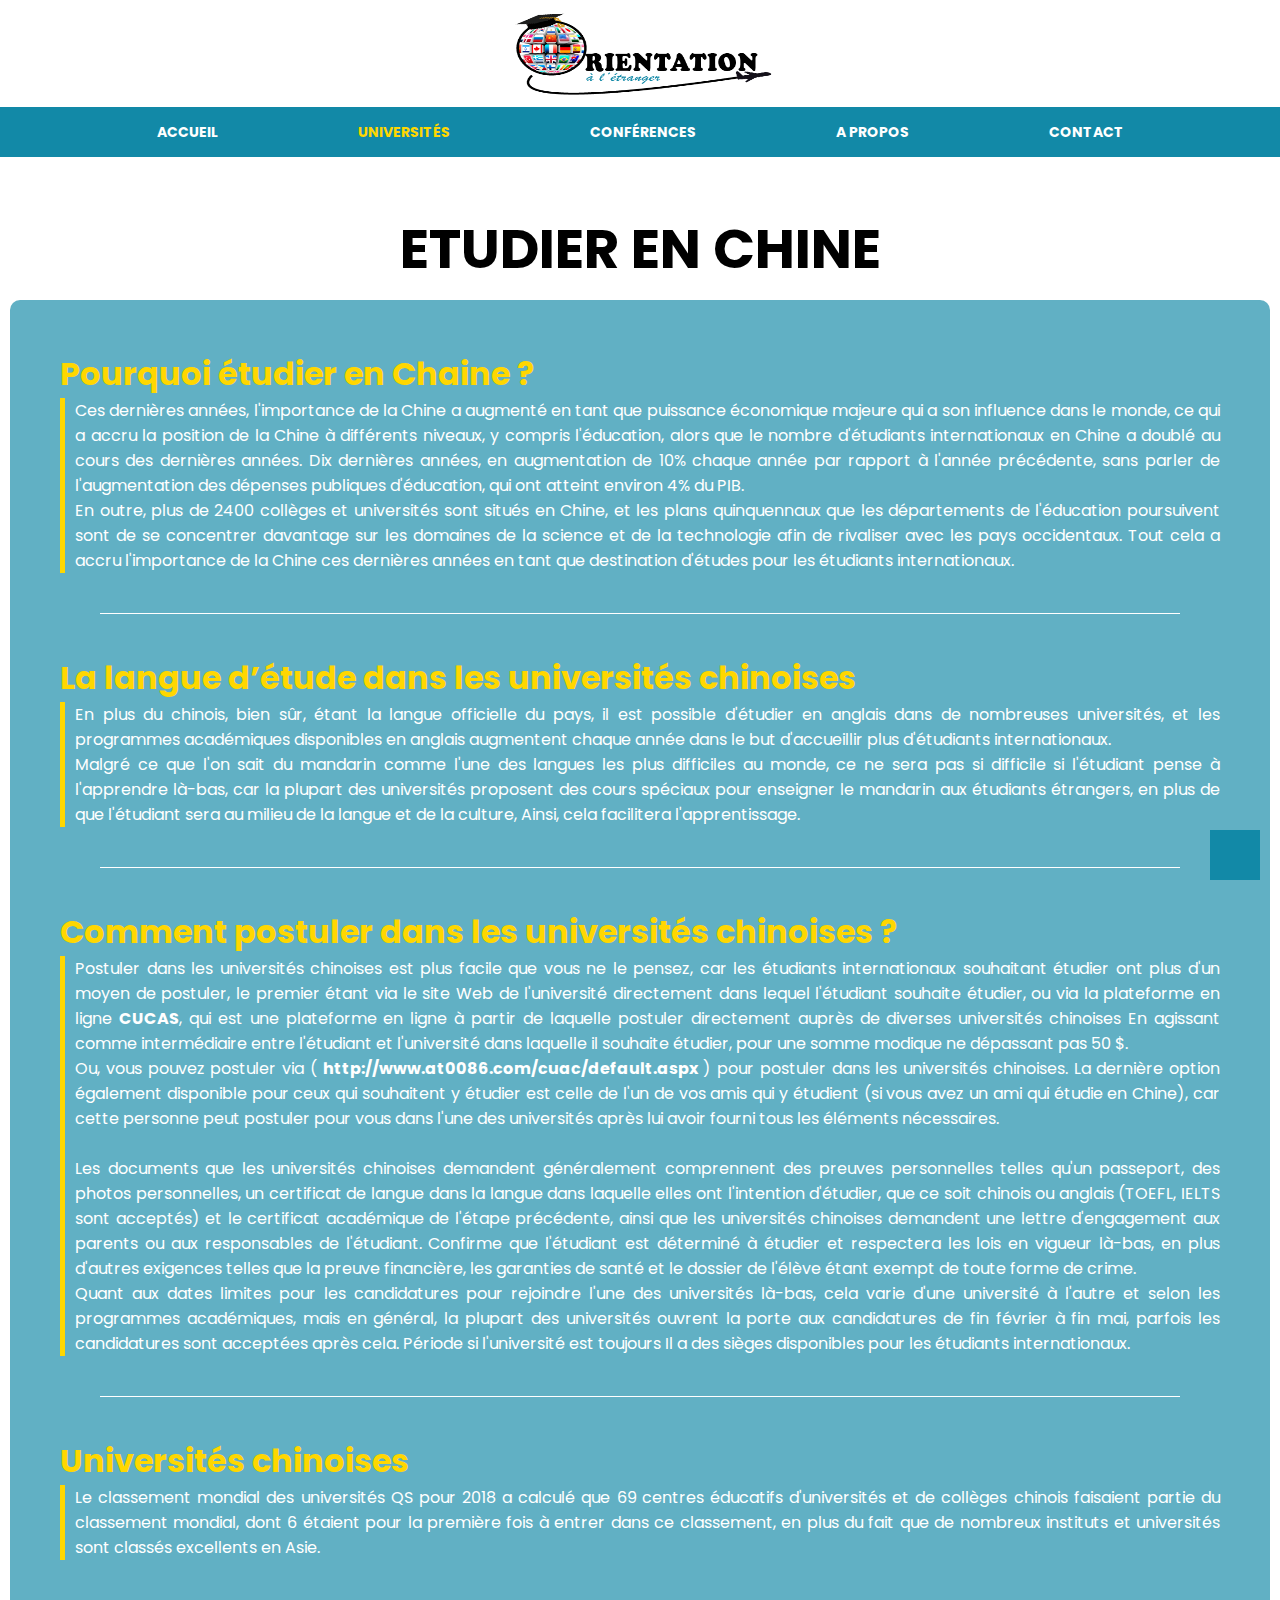
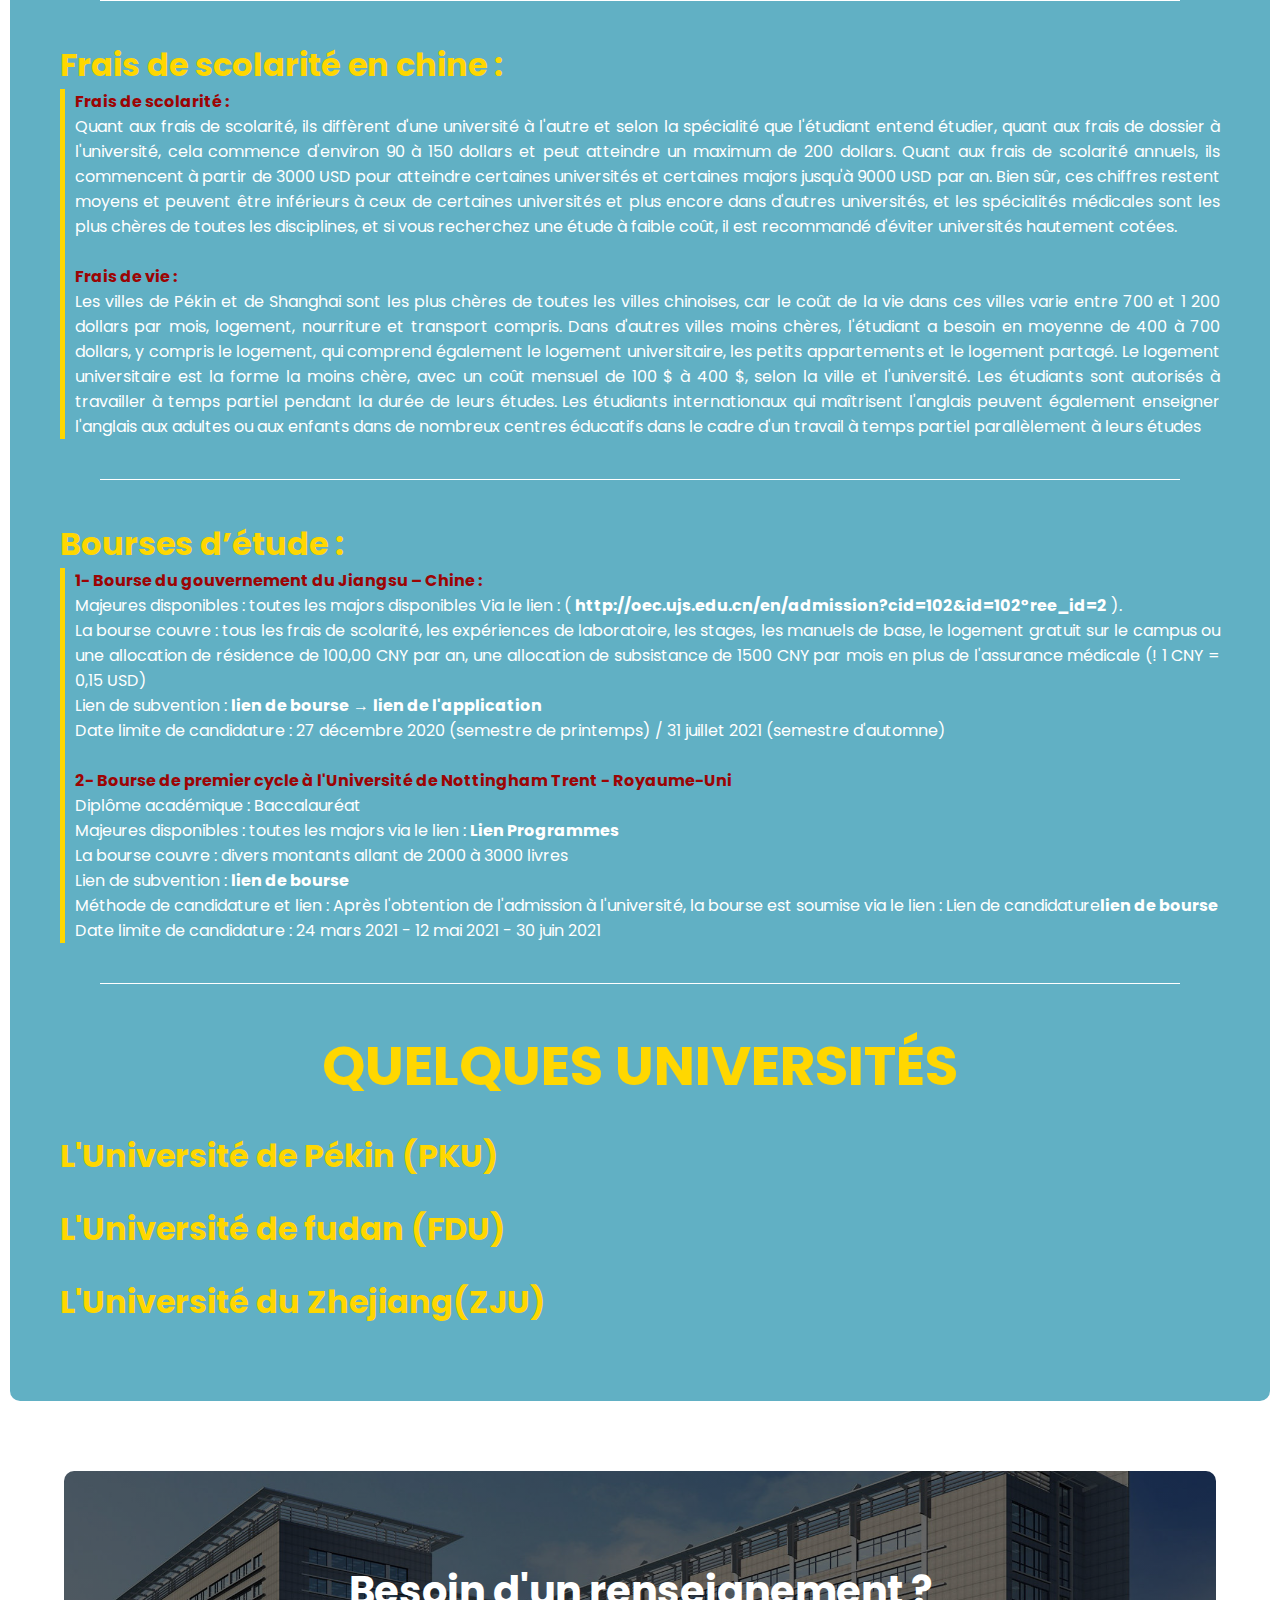
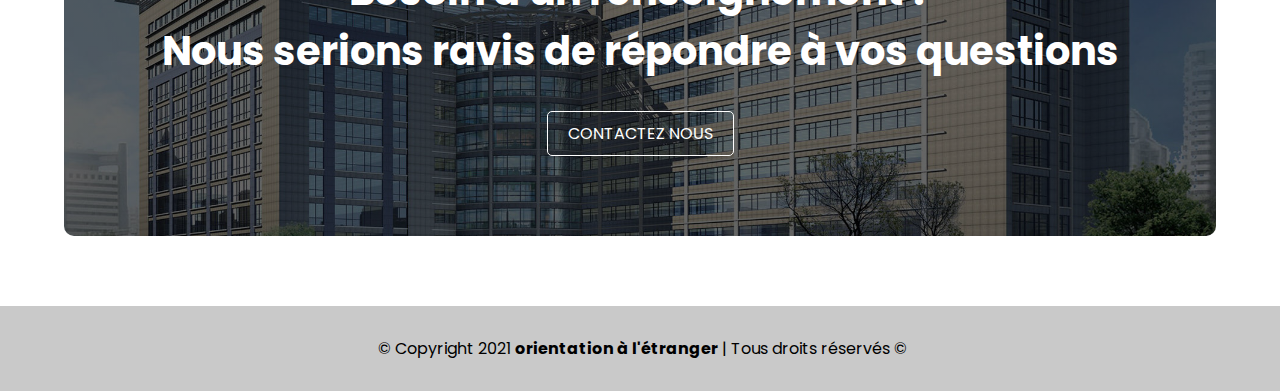
<file: pays/autres/chine.html>
<!DOCTYPE html>
<html lang="en">

<head>
    <meta charset="UTF-8">
    <meta http-equiv="X-UA-Compatible" content="IE=edge">
    <meta name="viewport" content="width=device-width, initial-scale=1.0">
    <title>Chine</title>
    <link rel="icon" type="image/png" href="images/LOGO.png">

    <!-- css file -->
    <link rel="stylesheet" href="../../style/style.css">

    <!-- fontawesome cdn -->
    <link rel="stylesheet" href="https://pro.fontawesome.com/releases/v5.10.0/css/all.css"
        integrity="sha384-AYmEC3Yw5cVb3ZcuHtOA93w35dYTsvhLPVnYs9eStHfGJvOvKxVfELGroGkvsg+p" crossorigin="anonymous" />

    <style>

    </style>
</head>

<body>
    <!-- partie logo -->
    <div class="logo">
        <label for="btn">
            <i class="fas fa-bars fa-lg bars"></i>
        </label>
        <a href="../../index.html" class="logo-lien"><img src="../../images/LOGO.png""></a>
    </div>

    <!-- partie nav -->
    <nav>
        <input type="checkbox" id="btn">
        <ul>
            <li><a href="../../index.html">Accueil</a></li>
            <li class="active">
                <label for="btn-1" class="show" id="first">Universités &#160;<i class="fas fa-caret-down"></i></label>
                <a href="../europe/france.html">Universités <i class="fas fa-caret-down"></i></i></a>
                <input type="checkbox" id="btn-1">
                <ul>
                    <li><label for="btn-2" class="show">Europe &#160;<i class="fas fa-caret-down"></i> </label>
                        <a href="../europe/france.html">Europe <i class="fas fa-caret-down"
                                style="transform:rotate(-90deg);"></i> </a>
                        <input type="checkbox" id="btn-2">
                        <ul>
                            <li><a href="../europe/france.html">France</a></li>
                            <li><a href="../europe/espagne.html">Espagne</a></li>
                            <li><a href="../europe/allemagne.html">Allemagne</a></li>
                            <li><a href="../europe/ukraine.html">Ukraine</a></li>
                        </ul>
                    </li>
                    <li class="active"><label for="btn-3" class="show">Autres &#160;<i class="fas fa-caret-down"></i>
                        </label>
                        <a href="canada.html">Autres <i class="fas fa-caret-down" style="transform:rotate(-90deg);"></i> </a>
                        <input type="checkbox" id="btn-3">
                        <ul>
                            <li><a href="canada.html">Canada</a></li>
                            <li><a href="etats-unis.html">États-Unis</a></li>
                            <li class="active"><a href="chine.html">Chine</a></li>
                        </ul>
                    </li>
                </ul>
            </li>
            <li><a href="../../conferences.html">Conférences</a> </li>
            <li><a href="../../about.html">A propos</a> </li>
            <li><a href="../../contact.html">Contact</a></li>
        </ul>
    </nav>

    <!-- partie informations -->
    <br><br>
    <h1 class="country-name">ETUDIER EN CHINE</h1>
    <div class="country-info">
        <div class="info-section">
            <h1>Pourquoi étudier en Chaine ?</h1>
            <p>
                Ces dernières années, l'importance de la Chine a augmenté en tant que puissance économique
                majeure qui a son influence dans le monde, ce qui a accru la position de la Chine à différents niveaux,
                y compris l'éducation, alors que le nombre d'étudiants internationaux en Chine a doublé au cours des
                dernières années. Dix dernières années, en augmentation de 10% chaque année par rapport à
                l'année précédente, sans parler de l'augmentation des dépenses publiques d'éducation, qui ont
                atteint environ 4% du PIB.<br>
                En outre, plus de 2400 collèges et universités sont situés en Chine, et les plans quinquennaux que les
                départements de l'éducation poursuivent sont de se concentrer davantage sur les domaines de la
                science et de la technologie afin de rivaliser avec les pays occidentaux. Tout cela a accru l'importance
                de la Chine ces dernières années en tant que destination d'études pour les étudiants internationaux.
            </p>
            <hr>
            <h1> La langue d’étude dans les universités chinoises </h1>
            <p>
                En plus du chinois, bien sûr, étant la langue officielle du pays, il est possible d'étudier en anglais dans
                de nombreuses universités, et les programmes académiques disponibles en anglais augmentent
                chaque année dans le but d'accueillir plus d'étudiants internationaux.<br>
                Malgré ce que l'on sait du mandarin comme l'une des langues les plus difficiles au monde, ce ne sera
                pas si difficile si l'étudiant pense à l'apprendre là-bas, car la plupart des universités proposent des
                cours spéciaux pour enseigner le mandarin aux étudiants étrangers, en plus de que l'étudiant sera au
                milieu de la langue et de la culture, Ainsi, cela facilitera l'apprentissage.
            </p>
            <hr>
            <h1> Comment postuler dans les universités chinoises ? </h1>
            <p>
                Postuler dans les universités chinoises est plus facile que vous ne le pensez, car les étudiants
                internationaux souhaitant étudier ont plus d'un moyen de postuler, le premier étant via le site Web
                de l'université directement dans lequel l'étudiant souhaite étudier, ou via la plateforme en ligne
                <b><a href="http://www.cucas.ma/cn/?c=index" target="_blank">CUCAS<i class="fas fa-hand-pointer"></i></a></b>, qui est une plateforme en ligne à partir de laquelle
                postuler directement auprès de diverses universités chinoises En agissant comme intermédiaire
                entre l'étudiant et l'université dans laquelle il souhaite étudier, pour une somme modique ne
                dépassant pas 50 $.<br>
                Ou, vous pouvez postuler via ( <b><a href="http://www.at0086.com/cuac/default.aspx" target="_blank">http://www.at0086.com/cuac/default.aspx<i class="fas fa-hand-pointer"></i></a></b> ) 
                pour postuler dans les universités chinoises. La dernière option également disponible pour ceux qui souhaitent y étudier est
                celle de l'un de vos amis qui y étudient (si vous avez un ami qui étudie en Chine), car cette personne
                peut postuler pour vous dans l'une des universités après lui avoir fourni tous les éléments
                nécessaires. <br><br>
                Les documents que les universités chinoises demandent généralement comprennent des preuves
                personnelles telles qu'un passeport, des photos personnelles, un certificat de langue dans la langue
                dans laquelle elles ont l'intention d'étudier, que ce soit chinois ou anglais (TOEFL, IELTS sont
                acceptés) et le certificat académique de l'étape précédente, ainsi que les universités chinoises
                demandent une lettre d'engagement aux parents ou aux responsables de l'étudiant. Confirme que
                l'étudiant est déterminé à étudier et respectera les lois en vigueur là-bas, en plus d'autres exigences
                telles que la preuve financière, les garanties de santé et le dossier de l'élève étant exempt de toute
                forme de crime.<br>
                Quant aux dates limites pour les candidatures pour rejoindre l'une des universités là-bas, cela varie
                d'une université à l'autre et selon les programmes académiques, mais en général, la plupart des
                universités ouvrent la porte aux candidatures de fin février à fin mai, parfois les candidatures sont
                acceptées après cela. Période si l'université est toujours Il a des sièges disponibles pour les étudiants
                internationaux.
            </p>
            <hr>
            <h1> Universités chinoises </h1>
            <p>
                Le classement mondial des universités QS pour 2018 a calculé que 69 centres éducatifs d'universités
                et de collèges chinois faisaient partie du classement mondial, dont 6 étaient pour la première fois à
                entrer dans ce classement, en plus du fait que de nombreux instituts et universités sont classés
                excellents en Asie.                
            </p>
            <hr>
            <h1> Frais de scolarité en chine : </h1>
            <p>
                <strong>Frais de scolarité :</strong><br>
                Quant aux frais de scolarité, ils diffèrent d'une université à l'autre et selon la spécialité que l'étudiant
                entend étudier, quant aux frais de dossier à l'université, cela commence d'environ 90 à 150 dollars et
                peut atteindre un maximum de 200 dollars. Quant aux frais de scolarité annuels, ils commencent à
                partir de 3000 USD pour atteindre certaines universités et certaines majors jusqu'à 9000 USD par an.
                Bien sûr, ces chiffres restent moyens et peuvent être inférieurs à ceux de certaines universités et plus
                encore dans d'autres universités, et les spécialités médicales sont les plus chères de toutes les
                disciplines, et si vous recherchez une étude à faible coût, il est recommandé d'éviter universités
                hautement cotées.<br><br>
                <strong>Frais de vie :</strong><br>
                Les villes de Pékin et de Shanghai sont les plus chères de toutes les villes chinoises, car le coût de la vie
                dans ces villes varie entre 700 et 1 200 dollars par mois, logement, nourriture et transport compris.
                Dans d'autres villes moins chères, l'étudiant a besoin en moyenne de 400 à 700 dollars, y compris le
                logement, qui comprend également le logement universitaire, les petits appartements et le logement
                partagé. Le logement universitaire est la forme la moins chère, avec un coût mensuel de 100 $ à 400
                $, selon la ville et l'université. Les étudiants sont autorisés à travailler à temps partiel pendant la durée
                de leurs études. Les étudiants internationaux qui maîtrisent l'anglais peuvent également enseigner
                l'anglais aux adultes ou aux enfants dans de nombreux centres éducatifs dans le cadre d'un travail à
                temps partiel parallèlement à leurs études
            </p>
            <hr>
            <h1> Bourses d’étude : </h1>
            <p>
                <strong>1- Bourse du gouvernement du Jiangsu – Chine :</strong><br>
                Majeures disponibles : toutes les majors disponibles Via le lien : (
                <b><a href="http://oec.ujs.edu.cn/en/admission?cid=102&id=102&degree_id=2" target="_blank">http://oec.ujs.edu.cn/en/admission?cid=102&id=102&degree_id=2<i class="fas fa-hand-pointer"></i></a></b> ).<br>
                La bourse couvre : tous les frais de scolarité, les expériences de laboratoire, les stages, les
                manuels de base, le logement gratuit sur le campus ou une allocation de résidence de 100,00
                CNY par an, une allocation de subsistance de 1500 CNY par mois en plus de l'assurance
                médicale (! 1 CNY = 0,15 USD)<br>  Lien de subvention : <b><a href="http://oec.ujs.edu.cn/en/pages?cid=719" target="_blank">lien de bourse<i class="fas fa-hand-pointer"></i></a></b> → 
                <b><a href="http://oec.ujs.edu.cn/en/pages?cid=137" target="_blank">lien de l'application<i class="fas fa-hand-pointer"></i></a></b><br>
                Date limite de candidature : 27 décembre 2020 (semestre de printemps) / 31 juillet 2021 (semestre d'automne)<br><br>

                <strong>2- Bourse de premier cycle à l'Université de Nottingham Trent - Royaume-Uni</strong><br>  
                Diplôme académique : Baccalauréat<br>
                Majeures disponibles : toutes les majors via le lien : <b><a href="https://www.ntu.ac.uk/study-and-courses/undergraduate/subject-areaslien" target="_blank">Lien Programmes<i class="fas fa-hand-pointer"></i></a></b><br>
                La bourse couvre : divers montants allant de 2000 à 3000 livres<br>
                Lien de subvention : <b><a href="https://www.ntu.ac.uk/international/scholarships-and-fees/scholarships?utm_term=ido&utm_medium=short_url&utm_source=short_url&utm_campaign=internationalscholarships" 
                target="_blank">lien de bourse<i class="fas fa-hand-pointer"></i></a></b><br>
                Méthode de candidature et lien : Après l'obtention de l'admission à l'université, la bourse est
                soumise via le lien : Lien de candidature<b><a 
                href="https://www.ntu.ac.uk/international/scholarships-and-fees/scholarships/international-scholarships-application-form" 
                target="_blank">lien de bourse<i class="fas fa-hand-pointer"></i></a></b><br>
                Date limite de candidature : 24 mars 2021 - 12 mai 2021 - 30 juin 2021<br>
            </p>
        </div><hr>
        <h1 class="country-name">QUELQUES UNIVERSITÉS</h1><br>
        <div class="info-section univ-section">
            <label for="hide-show0">
                <h1>L'Université de Pékin (PKU) <i class="fas fa-hand-pointer"></i></h1>
            </label>
            <input type="checkbox" id="hide-show0">
            <div>
                <img src="../../images/PKU.jpg">
                <p>
                    Le MBA de <a href="www.pku.edu.cn" target="_blank" style="font-weight: bold;">
                    L'Université de Pékin </a> rassemble deux universités de renommée mondiale à Pékin, au cœur de l'une des économies les plus grandes et les plus dynamiques du monde, 
                    où le programme de MBA sera proposé. Les étudiants auront également la possibilité de suivre des cours au choix à Londres pendant les mois d'été.<br>
                    Le MBA Université de Pékin-UCL combine les forces uniques de recherche et d'enseignement de l'École de gestion de l'UCL et de l'École nationale de développement 
                    de l'Université de Pékin.<br>
                    L'École nationale de développement de l'Université de Pékin accueille certains des plus grands universitaires chinois, chargés de conseiller le gouvernement chinois 
                    sur les politiques de développement qui ont entraîné des décennies de croissance économique forte et constante. Les universitaires expérimentés de l'École nationale 
                    du développement vous donneront une perspective de haut niveau sur la gestion des entreprises dans des contextes politiques gouvernementaux nationaux et internationaux 
                    en mutation.<br>
                    Les meilleures pratiques de gestion évoluent pour s'adapter à l'omniprésence de la technologie, et les universitaires avant-gardistes de la UCL School of Management, 
                    spécialisée dans l'innovation, l'entrepreneuriat, la technologie et l'analyse, vous aideront à développer les compétences analytiques quantitatives et qualitatives 
                    nécessaires pour vous engager. avec notre monde en mutation.<br>
                    Le programme de MBA Université de Pékin-UCL créera des gestionnaires et des leaders capables d'opérer dans les environnements complexes, à forte intensité d'innovation
                    et axés sur les données du futur.<br>
                </p>

                <h3>LA VIE AU CAMPUS</h3>
                <p>
                    Les étudiants de l'Université de Pékin jouissent d'une vie de campus riche et dynamique. L'Université de Pékin est réputée pour ses activités étudiantes depuis sa fondation.
                    Bénéficiant du soutien total de l'université, les étudiants sont encouragés à vivre une vie de campus colorée. Il existe plus de deux cents associations organisées par 
                    les étudiants et une gamme d'activités étudiantes toute l'année, qui répondent aux différentes demandes des étudiants locaux et internationaux. Grâce à ces activités, 
                    les élèves cultivent leur amitié interpersonnelle, leur créativité et leur leadership.<br>
                    Chaque année, il y a plusieurs festivals et activités soigneusement conçus, qui sont considérés comme les principaux événements du campus. Certains d'entre eux sont annuels,
                     comme la célébration du réveillon du Nouvel An ou le Festival culturel international. D'autres peuvent résulter du fait que l'université encourage les étudiants à suivre 
                     les tendances actuelles ou à explorer de nouvelles activités ; le Concours de chant pour étudiants étrangers est l'un de ces nouveaux événements.<br>
                    De cette manière, les étudiants de l'Université de Pékin reçoivent non seulement une formation universitaire complète et prestigieuse, mais vivent également une vie 
                    équilibrée, composée d'un éventail dynamique d'organisations et d'activités étudiantes, d'opportunités de développement du leadership, de programmes internationaux et
                    de compétitions sportives. En tant qu'étudiant à l'Université de Pékin, vous avez le privilège de faire bon usage de ses ressources pour travailler à la réalisation 
                    de vos rêves. L'Université cherche à remplir son engagement en faveur de la liberté d'expression et d'enquête avec l'importance d'une éducation qui englobe toute la 
                    personne à l'esprit. Nous attendons de tous les étudiants qu'ils soient ouverts aux nombreux défis et opportunités que notre établissement offre et offre.
                </p>

                <h3>CONDITIONS D'ENTRÉE</h3>
                <p>
                    L'âge minimum est de 18 ans et l'âge maximum est de 65 ans.<br>
                    La maîtrise de l'anglais est requise.<br>
                    Vous devez être:<br>
                    ● De langue maternelle anglaise.<br>
                    ● A déjà étudié un diplôme en anglais.<br>
                    ● Avoir réussi le niveau IELTS 6, qualification TOEFL.<br>
                    ● Niveau d'éducation minimum: Bachelor.<br>
                </p>

                <h3>PROCESSUS D'ADMISSION</h3>
                <p>
                    il ya 3 étapes pour postuler à une université chinoise<br>
                    1- CHOISISSEZ DES PROGRAMMES<br>
                    2- POSTULER EN LIGNE<br>
                    3- S'INSCRIRE EN CHINE<br><br>

                    <b>Documents requis :</b><br>
                    ●	Votre copie de passeport<br>
                    ●	Votre relevé de notes académique le plus élevé (en anglais)<br>
                    ●	Certificat de langue anglaise<br>
                    ●	Curriculum vitae<br>
                    ●	Votre certificat de fin d'études (en anglais)<br>
                    ●	L'expérience professionnelle<br>
                    ●	Rapport de score GMAT / GRE<br><br>

                    <b>Préparation des documents:</b><br>
                    Vous pouvez commencer votre candidature maintenant et envoyer les documents de candidature lors de votre candidature. 
                    Certains documents que vous pouvez envoyer plus tard si vous ne les avez pas tout de suite. Vous trouverez plus d'informations 
                    sur la préparation des documents de candidature <b><a href="https://www.china-admissions.com/study-in-china-guide/application-documents-for-chinese-universities/" target="_blank">ici</a></b><br><br>
                
                    <b>Processus de demande:</b><br>
                    Faire une demande en ligne est simple en quelques étapes seulement. Plus d'informations sont disponibles <b><a href="https://www.china-admissions.com/how-to-apply-online-to-chinese-universities/" target="_blank">ici</a></b>.<br>
                    Les premières étapes consistent à choisir les programmes, à payer les frais de candidature et à télécharger les documents de candidature.<br>
                    Une fois soumis aux admissions en Chine, nous examinerons votre candidature dans les 2-3 jours et nous nous rendrons à l'université ou vous demanderons des précisions.<br>
                    Une fois qu'il a été traité à l'université, vous recevrez votre identifiant de candidature unique de chaque université.<br>
                    L'université peut vous contacter directement pour d'autres questions.<br>
                    Nous ferons ensuite un suivi chaque semaine avec l'université pour les mises à jour. Dès qu'il y aura une mise à jour, nous vous en informerons. Si vous avez fait d'autres plans, décidez de retirer / changer d'adresse à tout moment, veuillez nous en informer.<br>
                    Après avoir été accepté, vous recevrez votre lettre d'admission par voie électronique et vous demanderez de payer le dépôt non remboursable à l'université.<br>
                    Une fois que vous avez payé l'acompte, l'université vous délivrera la lettre d'admission et le formulaire de visa pour votre pays d'origine.
                </p>
                <center>
                    <h1>LOCALISATION</h1>
                </center>
                <table>
                    <td>
                        <iframe src="https://www.google.com/maps/embed?pb=!1m14!1m8!1m3!1d48909.41033417561!2d116.30527777778!3d39.989722222222!3m2!1i1024!2i768!4f13.1!3m3!1m2!1s0x0%3A0x0!2zMznCsDU5JzIzLjAiTiAxMTbCsDE4JzE5LjAiRQ!5e0!3m2!1sfr!2sma!4v1622749609197!5m2!1sfr!2sma"
                        style="border:0;" allowfullscreen="" loading="lazy"></iframe>
                    </td>
                </table>
            </div>
        </div><br> 

        <div class="info-section univ-section">
            <label for="hide-show1">
                <h1>L'Université de fudan (FDU) <i class="fas fa-hand-pointer"></i></h1>
            </label>
            <input type="checkbox" id="hide-show1">
            <div>
                <img src="../../images/FDU.png">
                <p>
                    <a href="https://www.fudan.edu.cn/" target="_blank" style="font-weight: bold;">
                    L'Université de Fudan </a> a quatre campus, couvrant une superficie de 2.440.000 m2, avec la mesure de 1.490.000 m2 de bâtiments scolaires. 
                    L'université possède 5 laboratoires clés nationaux et 33 laboratoires clés provinciaux. Fudan possède 5 bibliothèques spécialisées dans le domaine des arts libéraux, 
                    des sciences et de la médecine, avec plus de 5 190 000 collections de livres. Il a 11 hôpitaux affiliés, tous possèdent des installations de pointe. 
                    L'Université de Fudan comprend 19 écoles, 69 départements, 70 programmes de licence, 229 programmes de maîtrise, 187 doctorats. programmes d'études. 
                    Le nombre d'enseignants à plein temps est de plus de 2700, dont 745 sont des professeurs, 795 sont des professeurs associés, 34 d'entre eux sont des académiciens de 
                    l'Académie chinoise des sciences et de l'Académie chinoise d'ingénierie. 
                </p>

                <h3>VIVRE À L'UNIVERSITÉ</h3>
                <p>
                    L'Université de Fudan est largement connue pour sa culture de campus de liberté, de variété riche et de progrès en avant. Sa culture de campus s'exprime dans de 
                    nombreuses dimensions, telles que son esprit scolaire exceptionnel, sa riche saveur académique, son idéologie de la libre discussion, les nombreux choix indépendants
                    disponibles, son attitude ouverte et acceptante, ainsi que de nombreux éléments de contenu, comme son plus de 2000 conférences et forums par an, 
                    plusieurs dizaines de compétitions sportives, plus d'une centaine de performances artistiques et d'expositions culturelles, plus de 310 clubs étudiants,
                     près de 500 événements sociaux, créations académiques parascolaires de près d'un millier d'étudiants, plus de dix mille instances de volontariat , etc.<br>
                      La culture scolaire est comme le sol et l'air, nourrissant génération après génération de la communauté Fudan. Étudiants Fudan, enseignants, et les anciens la protègent 
                      et la cultivent consciemment grâce à une participation et une expérience étendues. C'est pourquoi la tradition scolaire se perpétue, et c'est ainsi que l'esprit Fudan se 
                      poursuit - il va au-delà du campus et influence la société. Dans ce processus de propriété partagée, de construction partagée et d'utilisation partagée, un caractère 
                      inhérent a été progressivement cultivé dans la communauté Fudan, consistant en une humeur idéaliste, une responsabilité sociale et un esprit rationnel.
                </p>

                <h3>BOURSES</h3>
                <p>
                   <b>1) Bourses Fudan-MIT IMBA GMAT</b><br>
                   Pour les bourses GMAT, il est décerné sur la base des réalisations exceptionnelles des candidats lors de leur examen GMAT. Les étudiants inscrits qui obtiennent un score 
                   GMAT de 650 et plus sont éligibles aux bourses d'un montant allant de 30% à 100% des frais de scolarité. Et les détails comme ci-dessous:<br>
                    ●	Le score GMAT de 750 et plus sera attribué à 100% des frais de scolarité (pas de quota limité).<br>
                    ●	Le score GMAT compris entre 650 (dont 650) et 750 se verra attribuer 50% des frais de scolarité (quota limité: les candidats avec un score classé 1-3 parmi tous les étudiants admis à l'IMBA).<br>
                    ●	Le score GMAT compris entre 650 (dont 650) et 750 se verra attribuer 30% des frais de scolarité (quota limité: les candidats avec un score classé 4-10 parmi tous les étudiants admis à l'IMBA).<br>
                    ●	En outre, si les étudiants inscrits obtiennent plus de 700 notes (dont 700) à l'examen GMAT, ils recevront au moins une bourse de 20 000 RMB (sans quota limité).<br><br>

                    <b>2) Bourses d'études à double diplôme Fudan MBA</b><br>
                    Les étudiants en MBA peuvent choisir de postuler au diplôme de duel parmi trois programmes (MIT, Yale ou Schulich). En cas d'admission, les frais de scolarité de la deuxième 
                    année universitaire du programme Fudan IMBA seront annulés en conséquence.<br><br>

                    <b>3) Bourses d'entrée Fudan IMBA pour étudiants internationaux</b><br>
                    Les bourses d'entrée Fudan IMBA pour les étudiants internationaux sont attribuées en fonction des réalisations académiques et professionnelles des candidats, 
                    des réalisations personnelles, des performances d'entrevue et des contributions potentielles. Les candidats admis seront automatiquement considérés pour cette bourse 
                    et il n'est pas nécessaire de présenter une demande distincte.<br>
                    ●	Bourse de diversité<br>
                    ●	Bourse en entrepreneuriat<br>
                    ●	Bourse d'excellence<br>
                    ●	Bourse de leadership féminin<br>
                    ●	Bourse de responsabilité sociale<br>
                    ●	Bourse pour jeunes talents<br>
                    <strong>* Les étudiants qui sont sélectionnés pour plus d'une bourse d'entrée peuvent choisir le prix de la valeur la plus élevée.</strong>
                </p>

                <h3>PROCESSUS D'ADMISSION</h3>
                <p>
                    il ya 3 étapes pour postuler à une université chinoise<br>
                    1- CHOISISSEZ DES PROGRAMMES<br>
                    2- POSTULER EN LIGNE<br>
                    3- S'INSCRIRE EN CHINE<br><br>

                    <b>Documents requis :</b><br>
                    ●	Votre photographie<br>
                    ●	Votre copie de passeport<br>
                    ●	Votre relevé de notes académique le plus élevé (en anglais)<br>
                    ●	Passeport du garant<br>
                    ●	Plan d'études universitaires ou proposition de projet<br>
                    ●	Certificat de langue anglaise<br>
                    ●	Première lettre de recommandation<br>
                    ●	Deuxième lettre de recommandation<br>
                    ●	L'expérience professionnelle<br>
                    ●	Votre certificat de fin d'études (en anglais)<br>
                    ●	Rapport de score GMAT / GRE<br><br>
                </p>
                <center>
                    <h1>LOCALISATION</h1>
                </center>
                <table>
                    <td>
                        <iframe src="https://www.google.com/maps/embed?pb=!1m14!1m8!1m3!1d54546.81104670585!2d121.49916666667002!3d31.298888888888996!3m2!1i1024!2i768!4f13.1!3m3!1m2!1s0x0%3A0x0!2zMzHCsDE3JzU2LjAiTiAxMjHCsDI5JzU3LjAiRQ!5e0!3m2!1sfr!2sma!4v1622750415434!5m2!1sfr!2sma" 
                        style="border:0;" allowfullscreen="" loading="lazy"></iframe>
                    </td>
                </table>
            </div>
        </div><br> 

        <div class="info-section univ-section">
            <label for="hide-show2">
                <h1>L'Université du Zhejiang(ZJU) <i class="fas fa-hand-pointer"></i></h1>
            </label>
            <input type="checkbox" id="hide-show2">
            <div>
                <img src="../../images/ZJU.png">
                <p>
                    <a href="https://www.zju.edu.cn/english/" target="_blank" style="font-weight: bold;">
                    L'Université du Zhejiang </a>  se concentre sur l'étude et la recherche assidues, ainsi que sur la science et l'innovation technologique. 
                    Il a lancé un certain nombre de plates-formes universitaires internationales haut de gamme et a rassemblé des maîtres, des universitaires et 
                    des équipes de recherche de haut niveau dans diverses disciplines. Ces dernières années, l'Université du Zhejiang maintient une position de leader 
                    en Chine dans les indicateurs de production, y compris les publications, les brevets, etc., et a réalisé d'abondantes réalisations importantes dans 
                    les domaines de la science, de la technologie, des sciences humaines et sociales. L'Université du Zhejiang prend toujours l'initiative de répondre aux 
                    besoins nationaux et régionaux et s'efforce de devenir une source d'innovation influente de haut niveau et un vivier de talents. En 2015, le fonds de 
                    recherche de l'Université du Zhejiang s'élevait à 3,316 milliards de yuans.
                </p>

                <h3>À PROPOS DU COLLÈGE INTERNATIONAL</h3>
                <p>
                    Le Collège international de l'Université du Zhejiang est un institut d'enseignement et administratif spécial responsable du programme d'inscription, 
                    de service et de chinois langue seconde (CSL), composé du Bureau des affaires générales, du Bureau de la promotion internationale de la langue chinoise, 
                    du Bureau des affaires étudiantes du diplôme, Bureau du programme CSL et Centre de services pour les experts étrangers et les étudiants étrangers, dont 
                    le siège social est situé sur le campus de Yuquan avec deux autres bureaux administratifs situés respectivement sur les campus de Zijianggang et de Huajiachi.<br>
                    L'université a accueilli pour la première fois des étudiants internationaux en 1979 et depuis, plus de 25 000 étudiants internationaux sont venus étudier à l'école.
                </p>

                <h3>BOURSES</h3>
                <p>
                    ●	Bourse du gouvernement chinois<br>
                    ●	Bourse de l'Université du Zhejiang<br>
                    ●	Bourse de l'Institut Confucius<br>
                    ●	Bourse marine de Chine<br>
                    ●	Programme de bourses d'études des futurs leaders asiatiques                    
                </p>

                <h3>VIVRE À L'UNIVERSITÉ</h3>
                <p>
                    <b>Activités</b><br>
                    L'Université du Zhejiang prône une atmosphère de campus internationale, encourage la communication et l'intégrité entre les étudiants chinois et les étudiants 
                    internationaux. Les étudiants internationaux de notre université peuvent participer à diverses activités culturelles, sportives et associatives en fonction de 
                    leurs intérêts. Chaque année, l'université organise diverses activités de grande envergure sur le campus, par exemple, un festival étudiant, un festival de musique 
                    sino-étrangère, un festival culturel international, etc. Les étudiants internationaux sont encouragés à participer de manière proactive à ces activités. International 
                    College soutiendra et encouragera également la communication entre les étudiants internationaux de différents pays.<br><br>

                    <b>Restauration sur le campus</b><br>
                    Il y a trois réfectoires pour étudiants internationaux respectivement situés dans le bâtiment du Collège international sur le campus Yuquan, dans le dortoir d'étudiants 
                    à l'étranger à l'entrée principale du campus de Yuquan et dans le dortoir d'étudiants à l'étranger sur le campus de Hua-jia-chi. Les repas sont servis à la carte.<br>
                    Les étudiants peuvent également prendre vos repas dans les cafétérias étudiantes des différents campus. On estime que les dépenses quotidiennes pour des repas décents<br>
                    seront de 15 yuans RMB à 40 yuans RMB
                </p>

                <h3>HÉBERGEMENT</h3>
                <p>
                    L'Université du Zhejiang possède différents types de dortoirs d'étudiants internationaux avec des conditions et des spécifications différentes. 
                    La norme d'hébergement pour les étudiants internationaux de premier cycle est la chambre double ou la chambre quadruple. Pendant la période de scolarité, 
                    l'université peut adapter le campus hébergé par les étudiants en fonction des ressources d'hébergement.<br><br>
                    <strong>Remarques</strong><br>
                    ●	Vous devrez réserver l'hébergement après avoir été accepté.<br>
                    ●	Vous pouvez choisir de vivre sur le campus ou hors campus dans un logement privé.<br>
                    ●	Nous avons un article sur la façon de trouver un logement hors campus <b><a href="https://www.china-admissions.com/study-in-china-guide/accommodation/" target="_blank">ici</a></b> .
        
                </p>
                <center>
                    <h1>LOCALISATION</h1>
                </center>
                <table>
                    <tr>
                        <th>Campus Yuquan</th>
                        <th>Campus Xixi</th>
                     </tr>
                     <tr>
                        <td>
                            <iframe src="https://www.google.com/maps/embed?pb=!1m14!1m8!1m3!1d13783.443948647662!2d120.1247808!3d30.2695418!3m2!1i1024!2i768!4f13.1!3m3!1m2!1s0x0%3A0x2458a75594ede8ab!2sYuquan%20Campus%2C%20Zhejiang%20University!5e0!3m2!1sfr!2sma!4v1622751042307!5m2!1sfr!2sma" 
                            allowfullscreen="" loading="lazy"></iframe>
                        </td>
                        <td>
                            <iframe src="https://www.google.com/maps/embed?pb=!1m14!1m8!1m3!1d13777.944947111182!2d120.0864995!3d30.3086844!3m2!1i1024!2i768!4f13.1!3m3!1m2!1s0x0%3A0xc71a5f36936f81a0!2sUniversit%C3%A9%20du%20Zhejiang!5e0!3m2!1sfr!2sma!4v1622751170113!5m2!1sfr!2sma" 
                            allowfullscreen="" loading="lazy"></iframe>
                        </td>
                     </tr>
                </table>
            </div>
        </div><br> 
    </div>
    <!-- partie Contact -->
    <section class="contact">
        <h1>Besoin d'un renseignement ? <br>Nous serions ravis de répondre à vos questions
        </h1>
        <a href="../../contact.html">CONTACTEZ NOUS</a>
    </section>

    <a class="gotopbtn" href="#"> <i class="fas fa-arrow-up"></i> </a>

    <!-- partie footer -->
    <section class="footer">
        <div class="social-icons">
            <a href="https://www.facebook.com/Orientation21" target="_blank"><i
                    class="fab fa-facebook-square fa-2x"></i></a>
            <a href="https://www.instagram.com/orientation_etranger/" target="_blank"><i
                    class="fab fa-instagram fa-2x"></i></a>
        </div>
        <p> © Copyright 2021 <b><a href="https://orientationetranger.netlify.app/">orientation à l'étranger</a></b> | Tous droits
            réservés © </p>
    </section>
</body>

</html>
</file>
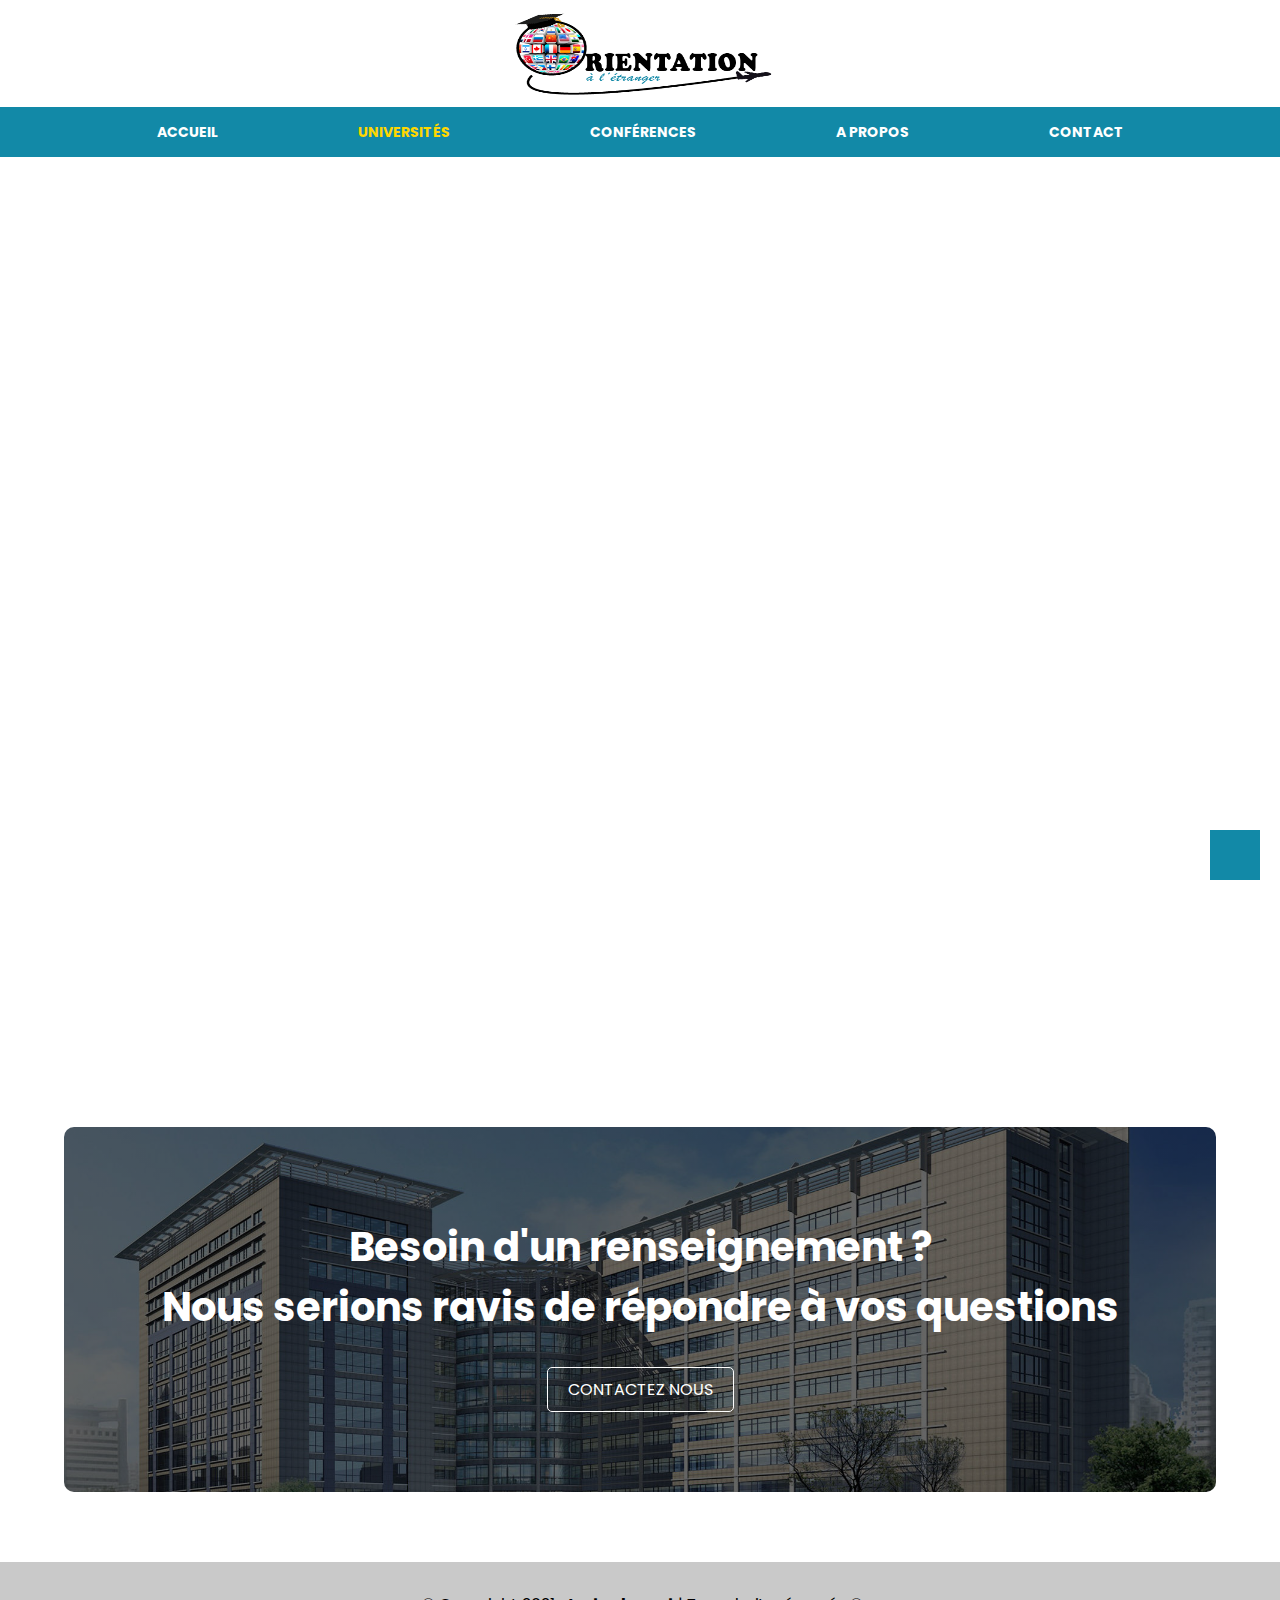
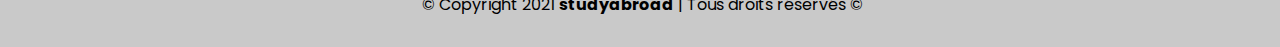
<file: pays/autres/etas-unis.html>
<!DOCTYPE html>
<html lang="en">

<head>
    <meta charset="UTF-8">
    <meta http-equiv="X-UA-Compatible" content="IE=edge">
    <meta name="viewport" content="width=device-width, initial-scale=1.0">
    <title>Étas-Unis</title>
    <!-- css file -->
    <link rel="stylesheet" href="../../style/style.css">

    <!-- fontawesome cdn -->
    <link rel="stylesheet" href="https://pro.fontawesome.com/releases/v5.10.0/css/all.css"
        integrity="sha384-AYmEC3Yw5cVb3ZcuHtOA93w35dYTsvhLPVnYs9eStHfGJvOvKxVfELGroGkvsg+p" crossorigin="anonymous" />
    <!-- jQuery cdn -->
    <script src="https://code.jquery.com/jquery-3.6.0.min.js"></script>

    <style>

    </style>
</head>

<body>
    <!-- partie logo -->
    <div class="logo">
        <label for="btn">
            <i class="fas fa-bars fa-lg bars"></i>
        </label>
        <a href="../../index.html" class="logo-lien"><img src="../../images/LOGO.png""></a>
    </div>

    <!-- partie nav -->
    <nav>
        <input type="checkbox" id="btn">
        <ul>
            <li><a href="../../index.html">Accueil</a></li>
            <li class="active">
                <label for="btn-1" class="show" id="first">Universités &#160;<i class="fas fa-caret-down"></i></label>
                <a href="../europe/france.html">Universités <i class="fas fa-caret-down"></i></i></a>
                <input type="checkbox" id="btn-1">
                <ul>
                    <li><label for="btn-2" class="show">Europe &#160;<i class="fas fa-caret-down"></i> </label>
                        <a href="../europe/france.html">Europe <i class="fas fa-caret-down"
                                style="transform:rotate(-90deg);"></i> </a>
                        <input type="checkbox" id="btn-2">
                        <ul>
                            <li><a href="../europe/france.html">France</a></li>
                            <li><a href="../europe/espagne.html">Espagne</a></li>
                            <li><a href="../europe/allemagne.html">Allemagne</a></li>
                            <li><a href="../europe/ukraine.html">Ukraine</a></li>
                        </ul>
                    </li>
                    <li class="active"><label for="btn-3" class="show">Autres &#160;<i class="fas fa-caret-down"></i>
                        </label>
                        <a href="canada.html">Autres <i class="fas fa-caret-down" style="transform:rotate(-90deg);"></i> </a>
                        <input type="checkbox" id="btn-3">
                        <ul>
                            <li><a href="canada.html">Canada</a></li>
                            <li class="active"><a href="etas-unis.html">Étas-Unis</a></li>
                            <li><a href="chine.html">Chine</a></li>
                        </ul>
                    </li>
                </ul>
            </li>
            <li><a href="../../conferences.html">Conférences</a> </li>
            <li><a href="../../about.html">A propos</a> </li>
            <li><a href="../../contact.html">Contact</a></li>
        </ul>
    </nav>

    <!-- partie vid-conférences -->
    <div class="conf-vid" style="height: 100vh;">


    </div>

    <!-- partie Contact -->
    <section class="contact">
        <h1>Besoin d'un renseignement ? <br>Nous serions ravis de répondre à vos questions
        </h1>
        <a href="../../contact.html">CONTACTEZ NOUS</a>
    </section>

    <a class="gotopbtn" href="#"> <i class="fas fa-arrow-up"></i> </a>

    <!-- partie footer -->
    <section class="footer">
        <div class="social-icons">
            <a href="https://www.instagram.com/orientation.etranger/" target="_blank"><i
                    class="fab fa-facebook-square fa-2x"></i></a>
            <a href="https://www.instagram.com/studyabroad.21/" target="_blank"><i
                    class="fab fa-instagram fa-2x"></i></a>
        </div>
        <p> © Copyright 2021 <b><a href="https://studyabroad-etu.000webhostapp.com/">studyabroad</a></b> | Tous droits
            réservés © </p>
    </section>
</body>

</html>
</file>
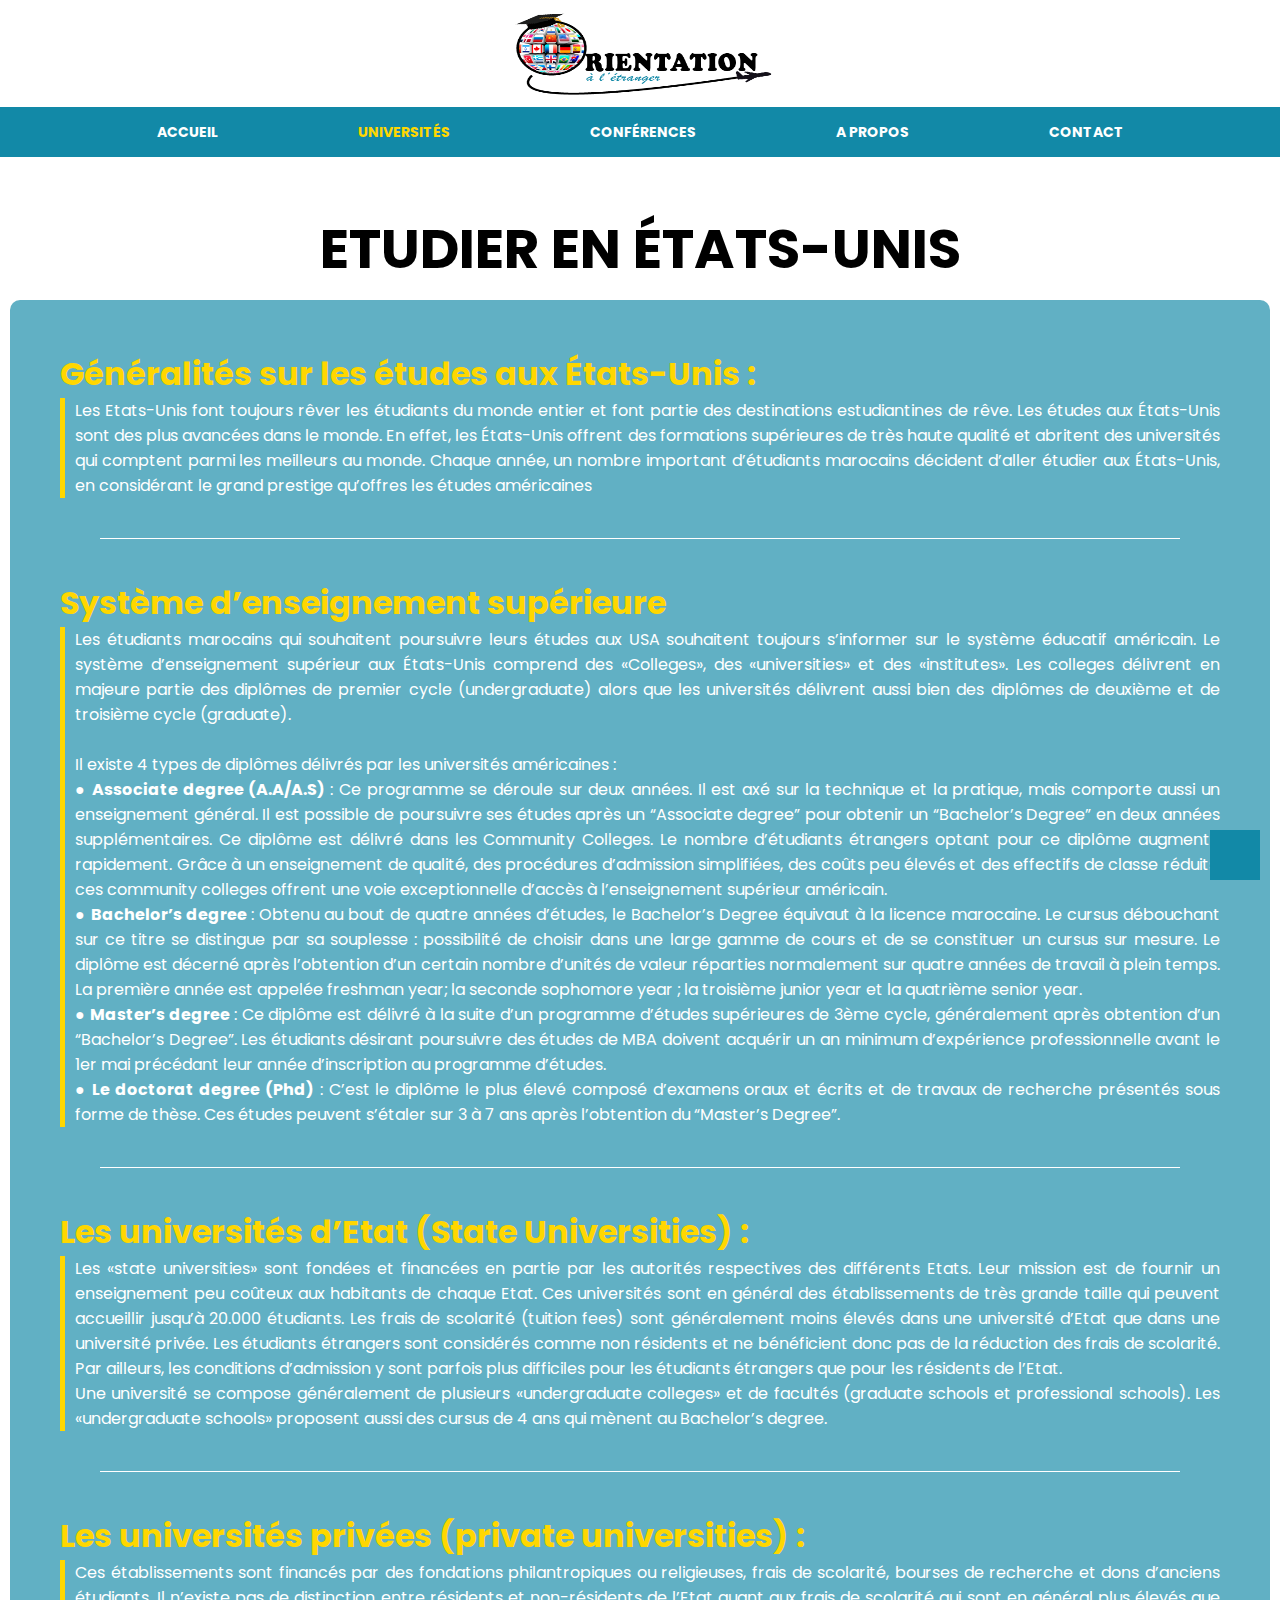
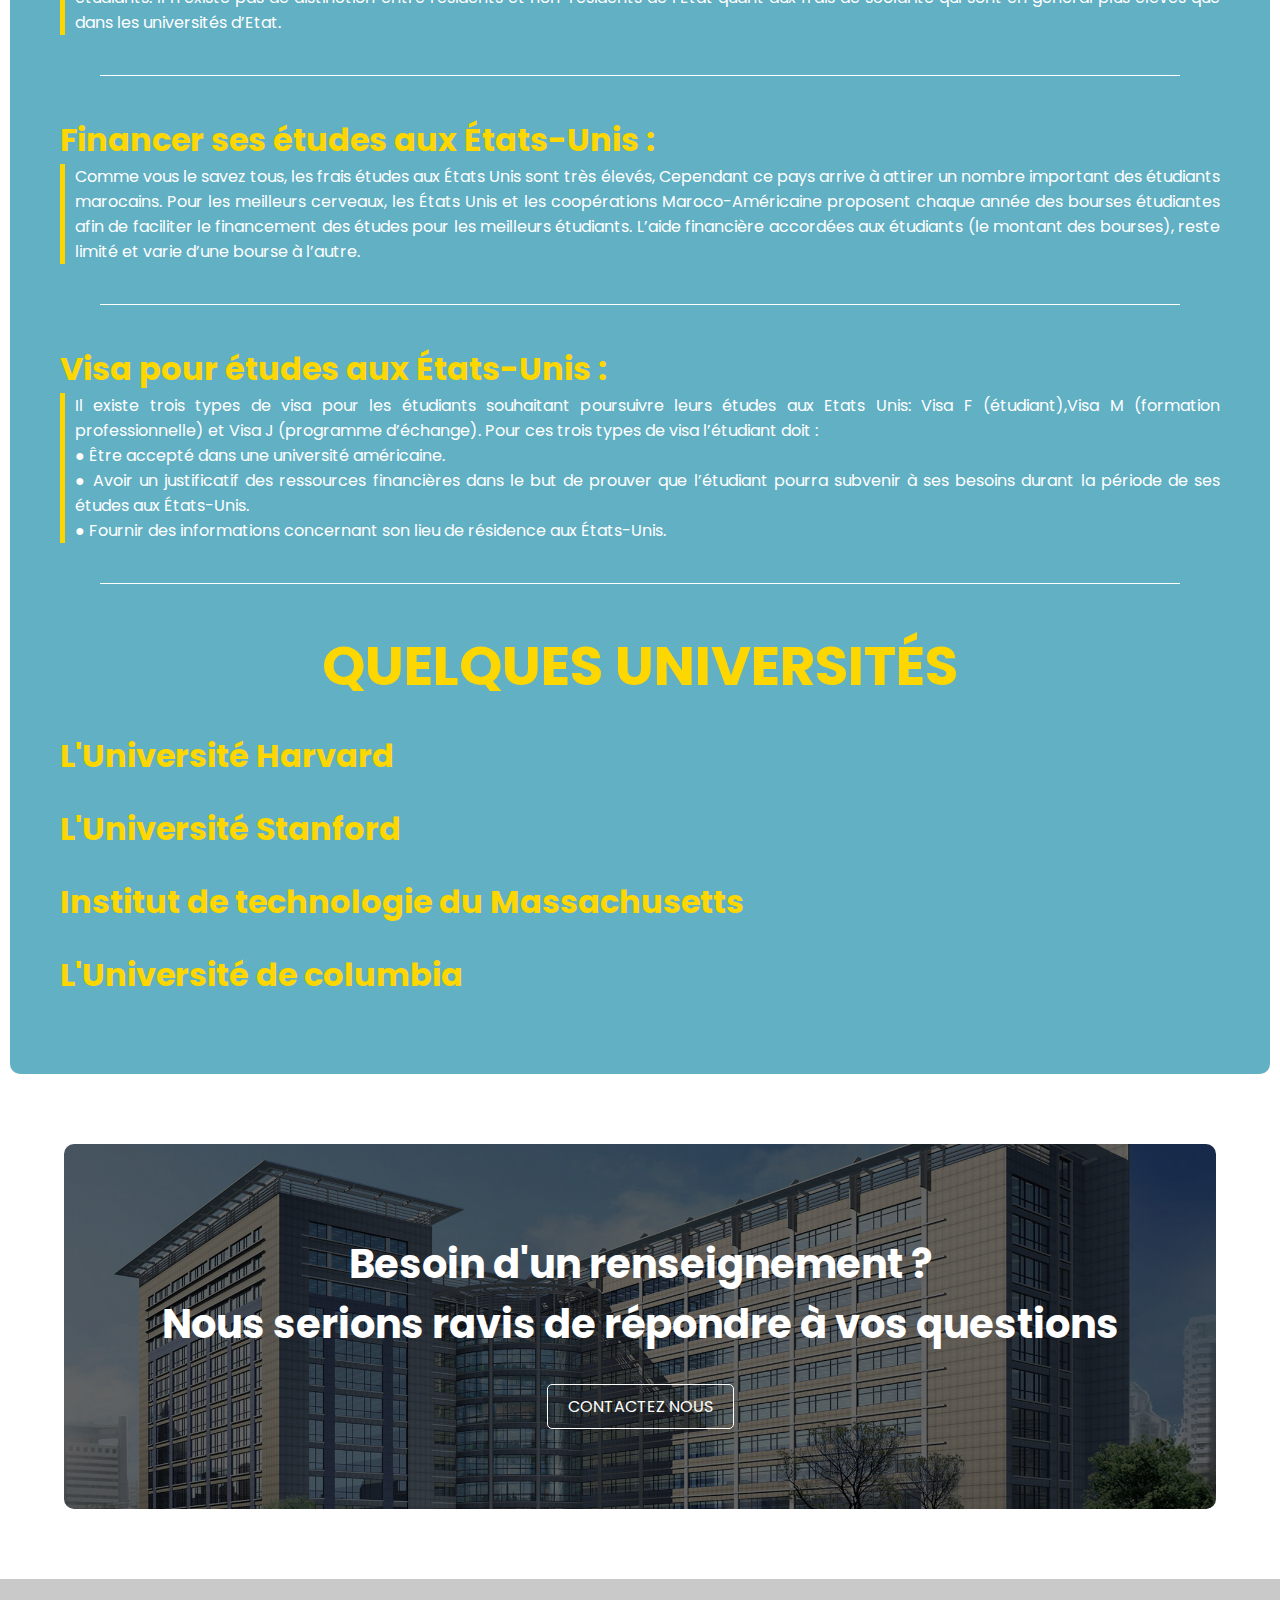
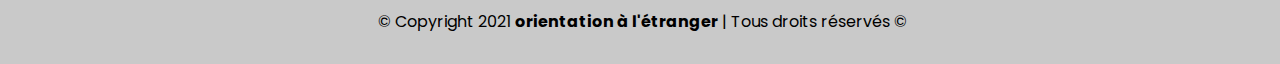
<file: pays/autres/etats-unis.html>
<!DOCTYPE html>
<html lang="en">

<head>
    <meta charset="UTF-8">
    <meta http-equiv="X-UA-Compatible" content="IE=edge">
    <meta name="viewport" content="width=device-width, initial-scale=1.0">
    <title>États-Unis</title>
    <link rel="icon" type="image/png" href="images/LOGO.png">

    <!-- css file -->
    <link rel="stylesheet" href="../../style/style.css">

    <!-- fontawesome cdn -->
    <link rel="stylesheet" href="https://pro.fontawesome.com/releases/v5.10.0/css/all.css"
        integrity="sha384-AYmEC3Yw5cVb3ZcuHtOA93w35dYTsvhLPVnYs9eStHfGJvOvKxVfELGroGkvsg+p" crossorigin="anonymous" />
    <!-- jQuery cdn -->
    <script src="https://code.jquery.com/jquery-3.6.0.min.js"></script>

    <style>

    </style>
</head>

<body>
    <!-- partie logo -->
    <div class="logo">
        <label for="btn">
            <i class="fas fa-bars fa-lg bars"></i>
        </label>
        <a href="../../index.html" class="logo-lien"><img src="../../images/LOGO.png""></a>
    </div>

    <!-- partie nav -->
    <nav>
        <input type="checkbox" id="btn">
        <ul>
            <li><a href="../../index.html">Accueil</a></li>
            <li class="active">
                <label for="btn-1" class="show" id="first">Universités &#160;<i class="fas fa-caret-down"></i></label>
                <a href="../europe/france.html">Universités <i class="fas fa-caret-down"></i></i></a>
                <input type="checkbox" id="btn-1">
                <ul>
                    <li><label for="btn-2" class="show">Europe &#160;<i class="fas fa-caret-down"></i> </label>
                        <a href="../europe/france.html">Europe <i class="fas fa-caret-down"
                                style="transform:rotate(-90deg);"></i> </a>
                        <input type="checkbox" id="btn-2">
                        <ul>
                            <li><a href="../europe/france.html">France</a></li>
                            <li><a href="../europe/espagne.html">Espagne</a></li>
                            <li><a href="../europe/allemagne.html">Allemagne</a></li>
                            <li><a href="../europe/ukraine.html">Ukraine</a></li>
                        </ul>
                    </li>
                    <li class="active"><label for="btn-3" class="show">Autres &#160;<i class="fas fa-caret-down"></i>
                        </label>
                        <a href="canada.html">Autres <i class="fas fa-caret-down" style="transform:rotate(-90deg);"></i> </a>
                        <input type="checkbox" id="btn-3">
                        <ul>
                            <li><a href="canada.html">Canada</a></li>
                            <li class="active"><a href="etats-unis.html">États-Unis</a></li>
                            <li><a href="chine.html">Chine</a></li>
                        </ul>
                    </li>
                </ul>
            </li>
            <li><a href="../../conferences.html">Conférences</a> </li>
            <li><a href="../../about.html">A propos</a> </li>
            <li><a href="../../contact.html">Contact</a></li>
        </ul>
    </nav>

    <!-- partie informations -->
    <br><br>
    <h1 class="country-name">ETUDIER EN ÉTATS-UNIS</h1>
    <div class="country-info">
        <div class="info-section">
            <h1>Généralités sur les études aux États-Unis :</h1>
            <p>
                Les Etats-Unis font toujours rêver les étudiants du monde entier et font partie des destinations estudiantines de rêve. Les études aux États-Unis sont des plus avancées dans le monde. En effet, 
                les États-Unis offrent des formations supérieures de très haute qualité et abritent des universités qui comptent parmi les meilleurs au monde. Chaque année, un nombre important d’étudiants marocains 
                décident d’aller étudier aux États-Unis, en considérant le grand prestige qu’offres les études américaines
            </p>
            <hr>
            <h1> Système d’enseignement supérieure </h1>
            <p>
                Les étudiants marocains qui souhaitent poursuivre leurs études aux USA souhaitent toujours s’informer sur le système éducatif américain. Le système d’enseignement supérieur aux États-Unis comprend des «Colleges», 
                des «universities» et des «institutes». Les colleges délivrent en majeure partie des diplômes de premier cycle (undergraduate) alors que les universités délivrent aussi bien des diplômes de deuxième et de troisième 
                cycle (graduate).<br><br>

                Il existe 4 types de diplômes délivrés par les universités américaines : <br>
                ● <b>Associate degree (A.A/A.S) </b>: Ce programme se déroule sur deux années. Il est axé sur la technique et la pratique, mais comporte aussi un enseignement général. Il est possible de poursuivre ses études après 
                un “Associate degree” pour obtenir un “Bachelor’s Degree” en deux années supplémentaires.
                Ce diplôme est délivré dans les Community Colleges. Le nombre d’étudiants étrangers optant pour ce diplôme augmente rapidement. Grâce à un enseignement de qualité, des procédures d’admission simplifiées, 
                des coûts peu élevés et des effectifs de classe réduits, ces community colleges offrent une voie exceptionnelle d’accès à l’enseignement supérieur américain.<br>
                ● <b>Bachelor’s degree </b>: Obtenu au bout de quatre années d’études, le Bachelor’s Degree équivaut à la licence marocaine.
                Le cursus débouchant sur ce titre se distingue par sa souplesse : possibilité de choisir dans une large gamme de cours et de se constituer un cursus sur mesure.
                Le diplôme est décerné après l’obtention d’un certain nombre d’unités de valeur réparties normalement sur quatre années de travail à plein temps. 
                La première année est appelée freshman year; la seconde sophomore year ; la troisième junior year et la quatrième senior year.<br>
                ● <b>Master’s degree </b>: Ce diplôme est délivré à la suite d’un programme d’études supérieures de 3ème cycle, généralement après obtention d’un “Bachelor’s Degree”. 
                Les étudiants désirant poursuivre des études de MBA doivent acquérir un an minimum d’expérience professionnelle avant le 1er mai précédant leur année d’inscription au programme d’études.<br>
                ● <b>Le doctorat degree (Phd)</b> : C’est le diplôme le plus élevé composé d’examens oraux et écrits et de travaux de recherche présentés sous forme de thèse. Ces études peuvent s’étaler sur 3 à 7 ans après l’obtention du “Master’s Degree”.<br>
            </p>
            <hr>
            <h1> Les universités d’Etat (State Universities) : </h1>
            <p>
                Les «state universities» sont fondées et financées en partie par les autorités respectives des différents Etats. Leur mission est de fournir un enseignement peu coûteux aux habitants de chaque Etat. Ces universités sont en général 
                des établissements de très grande taille qui peuvent accueillir jusqu’à 20.000 étudiants. Les frais de scolarité (tuition fees) sont généralement moins élevés dans une université d’Etat que dans une université privée. Les étudiants 
                étrangers sont considérés comme non résidents et ne bénéficient donc pas de la réduction des frais de scolarité. Par ailleurs, les conditions d’admission y sont parfois plus difficiles pour les étudiants étrangers que pour 
                les résidents de l’Etat.<br>
                Une université se compose généralement de plusieurs «undergraduate colleges» et de facultés (graduate schools et professional schools). Les «undergraduate schools» proposent aussi des cursus de 4 ans qui mènent au Bachelor’s degree.
            </p>
            <hr>
            <h1> Les universités privées (private universities) : </h1>
            <p>
                Ces établissements sont financés par des fondations philantropiques ou religieuses, frais de scolarité, bourses de recherche et dons d’anciens étudiants. 
                Il n’existe pas de distinction entre résidents et non-résidents de l’Etat quant aux frais de scolarité qui sont en général plus élevés que dans les universités d’Etat.
            </p>
            <hr>
            <h1> Financer ses études aux États-Unis : </h1>
            <p>
                Comme vous le savez tous, les frais études aux États Unis sont très élevés, Cependant ce pays arrive à attirer un nombre important des étudiants marocains. Pour les meilleurs cerveaux, 
                les États Unis et les coopérations Maroco-Américaine proposent chaque année des bourses étudiantes afin de faciliter le financement des études pour les meilleurs étudiants. 
                L’aide financière accordées aux étudiants (le montant des bourses), reste limité et varie d’une bourse à l’autre.
            </p>
            <hr>
            <h1> Visa pour études aux États-Unis : </h1>
            <p>
                Il existe trois types de visa pour les étudiants souhaitant poursuivre leurs études aux Etats Unis: Visa F (étudiant),Visa M (formation professionnelle) et Visa J (programme d’échange). 
                Pour ces trois types de visa l’étudiant doit :<br>
                ● Être accepté dans une université américaine.<br>
                ● Avoir un justificatif des ressources financières dans le but de prouver que l’étudiant pourra subvenir à ses besoins durant la période de ses études aux États-Unis.<br>
                ● Fournir des informations concernant son lieu de résidence aux États-Unis.<br>
            </p>
        </div><hr>
        <h1 class="country-name">QUELQUES UNIVERSITÉS</h1><br>
        <div class="info-section univ-section">
            <label for="hide-show0">
                <h1>L'Université Harvard <i class="fas fa-hand-pointer"></i></h1>
            </label>
            <input type="checkbox" id="hide-show0">
            <div>
                <img src="../../images/harvard.png">
                <p>
                    <a href="https://www.harvard.edu/" target="_blank" style="font-weight: bold;">
                    L'Université de Fudan </a>est une institution privée, fondée en 1636. Elle compte près de 6 788 étudiants complétant leur bachelor. 
                    Harvard utilise le système de semestre ce qui est la norme dans la plupart des universités américaines. 
                    Située en dehors de Boston, à Cambridge, dans le Massachusetts, Harvard est composée de 13 écoles et instituts.
                    Parmi ces écoles, les Business School, Medical School, Graduate Education School, la School of Engineering and Applied Sciences, la Law School et la John F. Kennedy School of Government, apparaissent toutes dans les meilleurs classement aux États-Unis.
                    Le vaste réseau de bibliothèques d'Harvard abrite la collection la plus ancienne des États-Unis et constitue ainsi la plus grande collection privée de livres au monde. 
                    Huit présidents américains sont diplômés de Harvard, dont Franklin Delano Roosevelt et John F. Kennedy. Parmi les autres anciens élèves remarquables, on peut citer Henry David Thoreau et Helen Keller. 
                    Harvard possède également la plus grande dotation de toutes les écoles au monde. De plus, l'université gère ses propres fonds à travers l'Harvard Management Company, Inc. Ce fond gère une trésorerie de plus de 40 milliards de dollars en 2019.             
                    Une telle puissance financière est en partie le résultat des donations de ses anciens élèves les plus fortunés.
                </p>

                <h3>CONDITIONS D'ADMISSION</h3>
                <p>
                    Les deux <b><a href="https://worldscholarshipforum.com/fr/Cat%C3%A9gorie/bourses-internationales/" target="_blank">International</a></b> et 
                    <b><a href="https://worldscholarshipforum.com/fr/Cat%C3%A9gorie/universit%C3%A9-shaw/" target="_blank">l'États-Unis</a></b> candidats qui souhaitent postuler à l'Université en tant que étudiants de première année doivent remplir le formulaire suivant<br>
                    ●	La demande commune, la demande du Collège universel ou la demande de la Coalition doivent être accompagnées des suppléments requis par l'Université.<br>
                    ●	Common / Universal College Application accompagnée de la dissertation obligatoire, généralement composée de 250-500 mots.<br>
                    ●	Frais 75 $ ou une dispense de frais<br>
                    ●	AGIR avec l'écriture ou ancien SAT ou nouveau<br>
                    ●	SAT avec l'écriture<br>
                    ●	Normalement, tests de sujet 2 SAT<br>
                    ●	Bulletin scolaire et relevé de notes du secondaire<br>
                    ●	Rapport de l'enseignant (2)<br>
                    ●	Rapport scolaire de mi-année<br>
                    ●	Rapport scolaire final
                </p>

                <h3>QUEL EST LE TAUX D'ADMISSION À HARVARD? </h3>
                <p>
                    Le taux d'admission à l'université de Harvard est extrêmement bas. le taux d'admission tourne en moyenne autour des 5 %. La moitié des candidats admis à 
                    l'université de Harvard ont en moyenne un SAT entre 1460 et 1580 ou un ACT entre 33 et 35.<br>
                    Les responsables des admissions à l'université de Harvard prennent sérieusement en consideration la moyenne générale de l'étudiant obtenu au lycée. 
                    Le classement d'un candidat au lycée n'est pas pris en compte, mais les lettres de recommandation sont examinées par les responsables des admissions de 
                    l'université de Harvard. 
                </p>

                <h3>FACULTÉS</h3>
                <p>
                    ●	la Faculty of Arts and Sciences (FAS) et sa section, la Harvard Division of Engineering and Applied Sciences.<br>
                    ●	le Harvard College, premier cycle d'études ("undergraduate") (1636).<br>
                    ●	la Harvard Graduate School of Arts and Sciences (1872).<br>
                    ●	la Harvard Division of Continuing Education, comprenant la Harvard Extension School et la Harvard Summer School.<br>
                    ●	la Faculty of Medicine, comprenant la Harvard Medical School (1782) et la School of Dental Medicine (1867), la première école d'odontologie des États-Unis d'Amérique.<br>
                    ●	la Harvard Divinity School (1816).<br>
                    ●	la Harvard Law School (1817) (droit).<br>
                    ●	la Harvard Business School (1908) (école de commerce).<br>
                    ●	la Graduate School of Design (1914).<br>
                    ●	la Harvard Graduate School of Education (1920).<br>
                    ●	la Harvard School of Public Health (1922).<br>
                    ●	la John F. Kennedy School of Government ou Harvard Kennedy School of Government (1936).
                </p>

                <center>
                    <h1>LOCALISATION</h1>
                </center>
                <table>
                    <td>
                        <iframe src="https://www.google.com/maps/embed?pb=!1m14!1m8!1m3!1d11789.528986254863!2d-71.1166601!3d42.3770029!3m2!1i1024!2i768!4f13.1!3m3!1m2!1s0x0%3A0x5937c65cee2427f0!2sUniversit%C3%A9%20Harvard!5e0!3m2!1sfr!2sma!4v1622753975360!5m2!1sfr!2sma" 
                        allowfullscreen="" loading="lazy"></iframe>
                    </td>
                </table>
            </div>
        </div><br> 

        <div class="info-section univ-section">
            <label for="hide-show1">
                <h1>L'Université Stanford<i class="fas fa-hand-pointer"></i></h1>
            </label>
            <input type="checkbox" id="hide-show1">
            <div>
                <img src="../../images/stanford.png">
                <p>
                    <a href="https://www.stanford.edu/" target="_blank" style="font-weight: bold;">
                    La Leland Stanford Junior University </a>, plus connue sous le nom <b>d'université Stanford</b>, est l'une des plus prestigieuses universités américaines. 
                    Située au cœur de la Silicon Valley, séparée de Palo Alto par l'avenue El Camino Real, elle a notamment participé à l'élaboration d'Internet. Son nom en français 
                    devrait être « université Stanford » et non « université de Stanford », forme incorrecte mais fréquente. En effet, elle tire son nom du fils de ses fondateur, 
                    Leland et Jane Stanford, homme d'affaires et homme politique américain du XIXe siècle.<br>
                    Parmi ses professeurs et chercheurs, on compte actuellement 18 prix Nobel. Dans le domaine sportif, le club du Stanford Cardinal défend les couleurs 
                    de l'université Stanford. Deux membres de l’Académie française sont actuellement professeur à Stanford : René Girard (professeur émérite) et Michel Serres.
                </p>

                <h3>CLASSEMENTS</h3>
                <p>
                    L’université Stanford figure dans le peloton de tête des classements des meilleures universités dans le monde. Le classement académique des universités mondiales 
                    réalisé par l'université Jiao Tong de Shanghai classe ainsi l’université Stanford à la 2e place mondiale pour l’année 2007.<br>
                    L’université Stanford est classée 2e dans le classement des universités les plus globales (The Top 100 Global Universities) réalisé par le magazine 
                    américain Newsweek en 2006.<br>
                    Le classement de référence américain US News classe également, depuis de nombreuses années, l’université Stanford et ses différentes écoles dans le peloton de 
                    tête des universités américaines.<br>
                </p>

                <h3>LA VIE SUR LE CAMPUS DE STANFORD</h3>
                <p>
                    La promotion de 2021 compte plus de 7 000 étudiants provenant de plus de 75 pays. Le campus est familièrement connu sous le nom de « The Farm », surnom dérivé de l’époque où 
                    les chevaux plutôt que les étudiants parcouraient ce qui était auparavant la ferme des fondateurs de l’université, Leland et Jane Stanford.<br>
                    À 87 mètres de hauteur, la Tour Hoover domine toutes les autres structures du campus. Nommée d’après l’ancien président des États-Unis, la tour abrite une collection 
                    d’œuvres liées à l’histoire du 20e siècle offerte par le président Hoover. Elle offre aux étudiants et aux visiteurs une vue imprenable sur Stanford et ses environs. 
                    La maison Hanna-Honeycomb a été construite par Frank Lloyd Wright à partir de 1937. Cette maison de forme octogonale était à l’origine la maison des universitaires de 
                    Stanford. Elle est désormais considérée comme un site historique. Parmi les lieux les plus fréquentés sur le campus, on peut notamment citer la White Plaza, à bien des 
                    égards le centre de la vie étudiante sur le campus.<br>
                    Autour d’elle se trouvent « Old Union », la bibliothèque, la poste et Tresidder Union.<br>
                </p>

                <h3>CONDITIONS D'ADMISSION</h3>
                <p>
                    <b>Tests à passer</b><br>
                    Pour vous inscrire en bachelor Stanford vous devez obligatoirement passer le SAT ou l’ACT plus Writing.
                    Là encore, Stanford ne donne pas de score minimum à obtenir mais les étudiants obtenant les meilleurs scores augmentent nécessairement leurs chances d’être admis.
                    Si vous optez pour le SAT, les trois épreuves suivantes doivent être passées :  Evidence-Based Reading and Writing, Math, et Essay1
                    De même, passer un ou plusieurs examens spécifique du SAT tel que le SAT Maths par exemple n’est pas obligatoire mais reste recommandé.<br><br>
                    <b>Niveau d’anglais</b><br>
                    Étonnement, contrairement à la majorité des universités américaines, Stanford n’oblige pas les étudiants internationaux à passer un test d’anglais pour justifier de leur niveau.
                    Toutefois, elle recommande de passer le TOEFL. Stanford n’accepte par l’IELTS comme preuve du niveau d’anglais2 pour s’insrire en bachelor.<br>
                    Pour vous inscrire en bachelor Stanford vous devez obligatoirement passer<br><br>
                    <b>Common Application</b><br>
                    Votre dossier de candidature doit être réalisé en utilisant le système de la common application.<br>
                    Le School Report, le Mid-Year Report et le Final Report devront être complété via la common application.<br>
                    Deux de vos professeurs devront également remplir le Teacher Evaluation Form ainsi qu’une lettre d’évaluation.<br>
                    Si vous disposez dans votre entourage d’une troisième personne, autre qu’un professeur, qui pourrait rédiger une lettre de recommandation, celle-ci devra là aussi passer par la common application.
                    Les essais<br><br>
                    <b>Votre candidature ne sera pas complète sans que vous ayez planché sur 4 essais.</b>
                    Le premier essai est celui de la common application. Vous réfléchissez et écrivez un texte de 650 mots maximum sur l’un des 5 sujets proposés.<br>
                    Les 3 autres sont des essais spécifiques à Stanford. Ils doivent être traités en 250 mots maximum.<br>
                    1.	Les étudiants de Stanford possèdent une vitalité intellectuelle. Réfléchissez à une idée ou un expérience qui a eu un impact important pour votre développement intellectuel. <br>
                    2.	Presque tous les étudiants de premier cycle universitaire à Stanford vivent sur le campus. Ecrivez une lettre à votre futur camarde de chambre qui révèle quelque chose 
                    à votre sujet ou qui l’aidera – et aidera Stanford – à mieux vous connaître. <br>
                    3.	Qu’est-ce qui compte pour vous, et pourquoi ? 
                </p>

                <h3>FACULTÉS</h3>
                <p>
                    ●	Stanford Graduate School of Business  | classement : 1er.<br>
                    ●	Stanford Law School	| classement : 2e.<br>
                    ●	Stanford School of Engineering	| classement : 2e.<br>
                    ●	Stanford University School of Education	| classement : 3e.<br>
                    ●	Stanford University School of Medicine | classement : 2e.<br>
                </p>
                <center>
                    <h1>LOCALISATION</h1>
                </center>
                <table>
                    <td>
                        <iframe src="https://www.google.com/maps/embed?pb=!1m18!1m12!1m3!1d3168.4076113757355!2d-122.17190768255617!3d37.42747449999999!2m3!1f0!2f0!3f0!3m2!1i1024!2i768!4f13.1!3m3!1m2!1s0x808fbb2a678bea9d%3A0x29cdf01a44fc687f!2sUniversit%C3%A9%20de%20Stanford!5e0!3m2!1sfr!2sma!4v1622755394165!5m2!1sfr!2sma" 
                        allowfullscreen="" loading="lazy"></iframe>
                    </td>
                </table>
            </div>
        </div><br> 

        <div class="info-section univ-section">
            <label for="hide-show2">
                <h1>Institut de technologie du Massachusetts<i class="fas fa-hand-pointer"></i></h1>
            </label>
            <input type="checkbox" id="hide-show2">
            <div>
                <img src="../../images/MIT.jpg">
                <p>
                    <a href="https://www.mit.edu/" target="_blank" style="font-weight: bold;">
                    Institut de technologie du Massachusetts </a>(MIT), est une célèbre université américaine de l'état du Massachusetts, à proximité immédiate de Boston. Fondé au XIXième 
                    siècle pour répondre à une demande croissante en ingénieurs, l'institut deviendra pluridisciplinaire mais gardera un enseignement en science faisant une large place à 
                    l'expérience ainsi qu'aux applications technologiques et industrielles. De nombreux prix Nobel en sortiront ou y seront professeurs.<br>
                    En 2002, le MIT met en libre accès sur internet une large part de ses cours portant aussi bien sur la théorie quantique des champs que sur la philosophie, 
                    l'architecture, la linguistique ou la politique.
                </p>

                <h3>CONDITIONS D'ADMISSION</h3>
                <p>
                    Un bon niveau en anglais est évidemment la condition sine qua non pour être accepté  au MIT.<br>
                    Au niveau undergraduate (Bachelor), les recrutements d’étudiants étrangers sont très limités  au MIT (Massachusetts Institute of Technology).
                    Chaque année, les deux prestigieuses universités acceptent, chacune, moins de 150 étudiants non résidents américains. <br>
                    Pour postuler, vous devez passer des tests gérés par des organismes privés. Il s’agit soit du SAT, soit de l’ACT. Ces tests payants (de 50 à 80 US$, soit de 38 à 61 €, pour le SAT, et de 80 à 100 US$, soit de 61 à 76 €, pour l’ACT) portent sur les maths et les sciences (physique, chimie ou biologie), le plus souvent sous forme de QCM (questionnaires à choix multiples). Une dissertation (“essay”) permet de tester vos capacités de réflexion et de rédaction. En anglais, bien sûr ! Des sessions sont organisées six fois par an dans une dizaine de villes en France. 
                    Vous devez aussi démontrer votre niveau en anglais en passant des tests reconnus. Les plus courants sont le TOEFL (Test of English as a Foreign Language) et 
                    l'IELTS (English Language Testing System). Ces tests et leur préparation sont payants (environ 200 US$ – 153 € – pour le TOEFL comme pour l’IELTS).
                    Les scores exigés pour prétendre à Harvard ou au MIT sont de 100 (sur 120) pour le TOEFL et de 7,5 (sur 9) pour l’IELTS. 
                </p>

                <h3>FACULTÉS</h3>
                <p>
                    Le MIT se décompose en 5 écoles qui contiennent 27 départements, parmi eux en cite :<br>

                    l'école d'architecture et de planification (School of Architecture and Planning, créée le 9 mars 1932) :<br>
                    ●	le département d'architecture (créé le 9 mars 1932).<br>
                    ●	le laboratoire des sciences et arts des médias.<br>
                    ●	le département des études urbaines et de planification.<br><br>

                    l'école d'ingénierie (School of Engineering, créée le 9 mars 1932) :<br>
                    ●	le département d'aéronautique et d'aérospatiale.<br>
                    ●	le département de génie biologique.<br>
                    ●	le département de génie chimique.<br>
                    ●	le département de génie civil et environnemental.<br>
                    ●	le département de génie électrique et informatique.<br>
                    ●	la division des systèmes d'ingénierie.<br>
                    ●	le département des sciences et du génie des matériaux.<br>
                    ●	le département du génie mécanique.<br>
                    ●	le département des sciences et du génie nucléaires.<br>
                    ●	la faculté des sciences humaines, des arts et des sciences sociales (School of Humanities, Arts, and Social Sciences, créée en 1950).<br><br>

                    l'école des sciences (School of Science) :<br>
                    ●	département de biologie.<br>
                    ●	département des sciences cérébrales et cognitives.<br>
                    ●	département de chimie.<br>
                    ●	département des sciences terrestres ,atmosphériques et planétaires.<br>
                    ●	département des mathématiques.<br>
                    ●	département de physique.<br>
                </p>
                <center>
                    <h1>LOCALISATION</h1>
                </center>
                <table>
                    <td>
                        <iframe src="https://www.google.com/maps/embed?pb=!1m18!1m12!1m3!1d94341.65995017739!2d-71.16419987104155!3d42.360069686165524!2m3!1f0!2f0!3f0!3m2!1i1024!2i768!4f13.1!3m3!1m2!1s0x89e370aaf51a6a87%3A0xd0e08ea5b308203c!2sMassachusetts%20Institute%20of%20Technology!5e0!3m2!1sfr!2sma!4v1622756215763!5m2!1sfr!2sma"
                        allowfullscreen="" loading="lazy"></iframe>
                    </td>
                </table>
            </div>
        </div><br> 

        <div class="info-section univ-section">
            <label for="hide-show3">
                <h1>L'Université de columbia<i class="fas fa-hand-pointer"></i></h1>
            </label>
            <input type="checkbox" id="hide-show3">
            <div>
                <img src="../../images/columbia-200.jpg">
                <p>
                    <a href="www.columbia.edu" target="_blank" style="font-weight: bold;">
                    L'Université de columbia </a>est une université privée située à Manhattan, dans la ville de New York (États-Unis). Fondée en 1784, elle est l'un des plus anciens 
                    établissements d’enseignement supérieur aux États-Unis et fait partie du groupe des huit prestigieuses universités de l'Ivy League. Avec plus de 80 lauréats parmi 
                    ses anciens étudiants et académiques, elle arrive en tête au palmarès des prix Nobel engendrés par les universités américaines. Barack Obama, président actuel des 
                    États-Unis, fut diplômé de son école undergraduate.
                </p>

                <h3>CONDITIONS D'ADMISSION</h3>
                <p>
                    <b>Niveau d’anglais</b><br>
                    Pour que votre candidature soit considérée par le service des admissions de Columbia, vous devez passer un test d’anglais.<br>
                    Celui peut être le TOEFL ou l’IELTS. Le PTE Academic Test n’est pas accepté par l’université.<br><br>
                    Columbia University exige que les candidats est obtenu un score de :<br>
                    •	100 pour TOEFL iBT ou 600 pour la version papier <br>
                    •	7.0 pour l’IELTS <br>
                    Si vous passez le TOEFL, votre score doit être envoyé directement à l’université par ETS (organisme gestionnaire du TOEFL). Le code de l’université à indiquer est 2116.<br>
                    Un score de 650 à l’examen Critical Reading and Writing du SAT vous exempte de passer l’un de ces deux tests d’anglais1.<br><br>

                    <b>Diplômes, tests et dispenses</b><br>
                    Columbia exige que les étudiants internationaux, quelle que soit leur nationalité, se soumettent, au choix, aux tests SAT (constituer d’au moins deux examens) ou ACT2.<br>
                    Si vous postulez à l’école d’ingénieur de Columbia et que vous ne passez pas le test ACT, vous devrez alors passer l’examen du SAT en mathématique et, au choix, en biologie, 
                    chimie ou physique.<br>
                    Si vous postulez au Columbia College, vous pouvez choisir les deux examens du SAT qui vous paraissent les plus en phase avec votre choix d’études. Si vous choisissez de 
                    passer un examen du SAT portant sur une langue étrangère autre que l’anglais, il est déconseillé de choisir un examen sur la maîtrise de votre langue maternelle 
                    (le français en l’occurence).<br>
                    Le test ACT lui est constitué d’un seul examen noté sur une échelle de 36 points. Si vous postulez pour un champ d’études particulier, Columbia recommande que vous 
                    passiez en parallèle de l’ACT l’examen particulier du SAT se rapprochant le plus de votre choix d’études.<br><br>

                    <b>Dates limites</b><br>
                    Columbia propose de deux dates limites pour postuler à une rentrée en septembre3 :<br>
                    •	Early Decision : 1er novembre / Résultat : mi-décembre <br>
                    •	Régular Decision : 1er janvier / Résultat : fin mars <br>
                    Les étudiants français peuvent ensuite se trouver confronter à une situation délicate. En effet, Columbia exige de recevoir les résultats des derniers 
                    examens de l’année de Terminale fin juin. Les résultats du bac ne sont en principe pas connus à cette date. Rapprochez-vous directement de l’université 
                    pour en savoir plus à ce sujet.
                </p>

                <h3>FACULTÉS ET ÉCOLES</h3>
                <p>
                    ●	College of Physicians and Surgeons - 1767.<br>
                    ●	Union Theological Seminary - 1836.<br>
                    ●	College of Dental Medicine - 1852.<br>
                    ●	Columbia Law School - 1858.<br>
                    ●	School of Engineering and Applied Science - 1864.<br>
                    ●	Graduate School of Arts and Sciences - 1880.<br>
                    ●	Graduate School of Architecture, Planning and Preservation - 1881.<br>
                    ●	Teachers College, Columbia University - 1889.<br>
                    ●	Columbia University School of Nursing - 1892.<br>
                    ●	Columbia University School of Social Work - 1898.<br>
                    ●	Graduate School of Journalism - 1912.<br>
                    ●	Columbia Business School - 1916.<br>
                    ●	Mailman School of Public Health - 1922.<br>
                    ●	School of International and Public Affairs - 1946.<br>
                    ●	School of General Studies - 1947.<br>
                    ●	The School of the Arts - 1948.<br>
                    ●	Columbia University's School of Continuing Education - 1995.
                </p>
                <center>
                    <h1>LOCALISATION</h1>
                </center>
                <table>
                    <td>
                        <iframe src="https://www.google.com/maps/embed?pb=!1m14!1m8!1m3!1d12079.719362683238!2d-73.9625727!3d40.8075355!3m2!1i1024!2i768!4f13.1!3m3!1m2!1s0x0%3A0x577933f947e52750!2sUniversit%C3%A9%20Columbia!5e0!3m2!1sfr!2sma!4v1622756933040!5m2!1sfr!2sma"
                        allowfullscreen="" loading="lazy"></iframe>
                    </td>
                </table>
            </div>
        </div><br> 
    </div>
    <!-- partie Contact -->
    <section class="contact">
        <h1>Besoin d'un renseignement ? <br>Nous serions ravis de répondre à vos questions
        </h1>
        <a href="../../contact.html">CONTACTEZ NOUS</a>
    </section>

    <a class="gotopbtn" href="#"> <i class="fas fa-arrow-up"></i> </a>

    <!-- partie footer -->
    <section class="footer">
        <div class="social-icons">
            <a href="https://www.facebook.com/Orientation21" target="_blank"><i
                    class="fab fa-facebook-square fa-2x"></i></a>
            <a href="https://www.instagram.com/orientation_etranger/" target="_blank"><i
                    class="fab fa-instagram fa-2x"></i></a>
        </div>
        <p> © Copyright 2021 <b><a href="https://orientationetranger.netlify.app/">orientation à l'étranger</a></b> | Tous droits
            réservés © </p>
    </section>
</body>

</html>
</file>
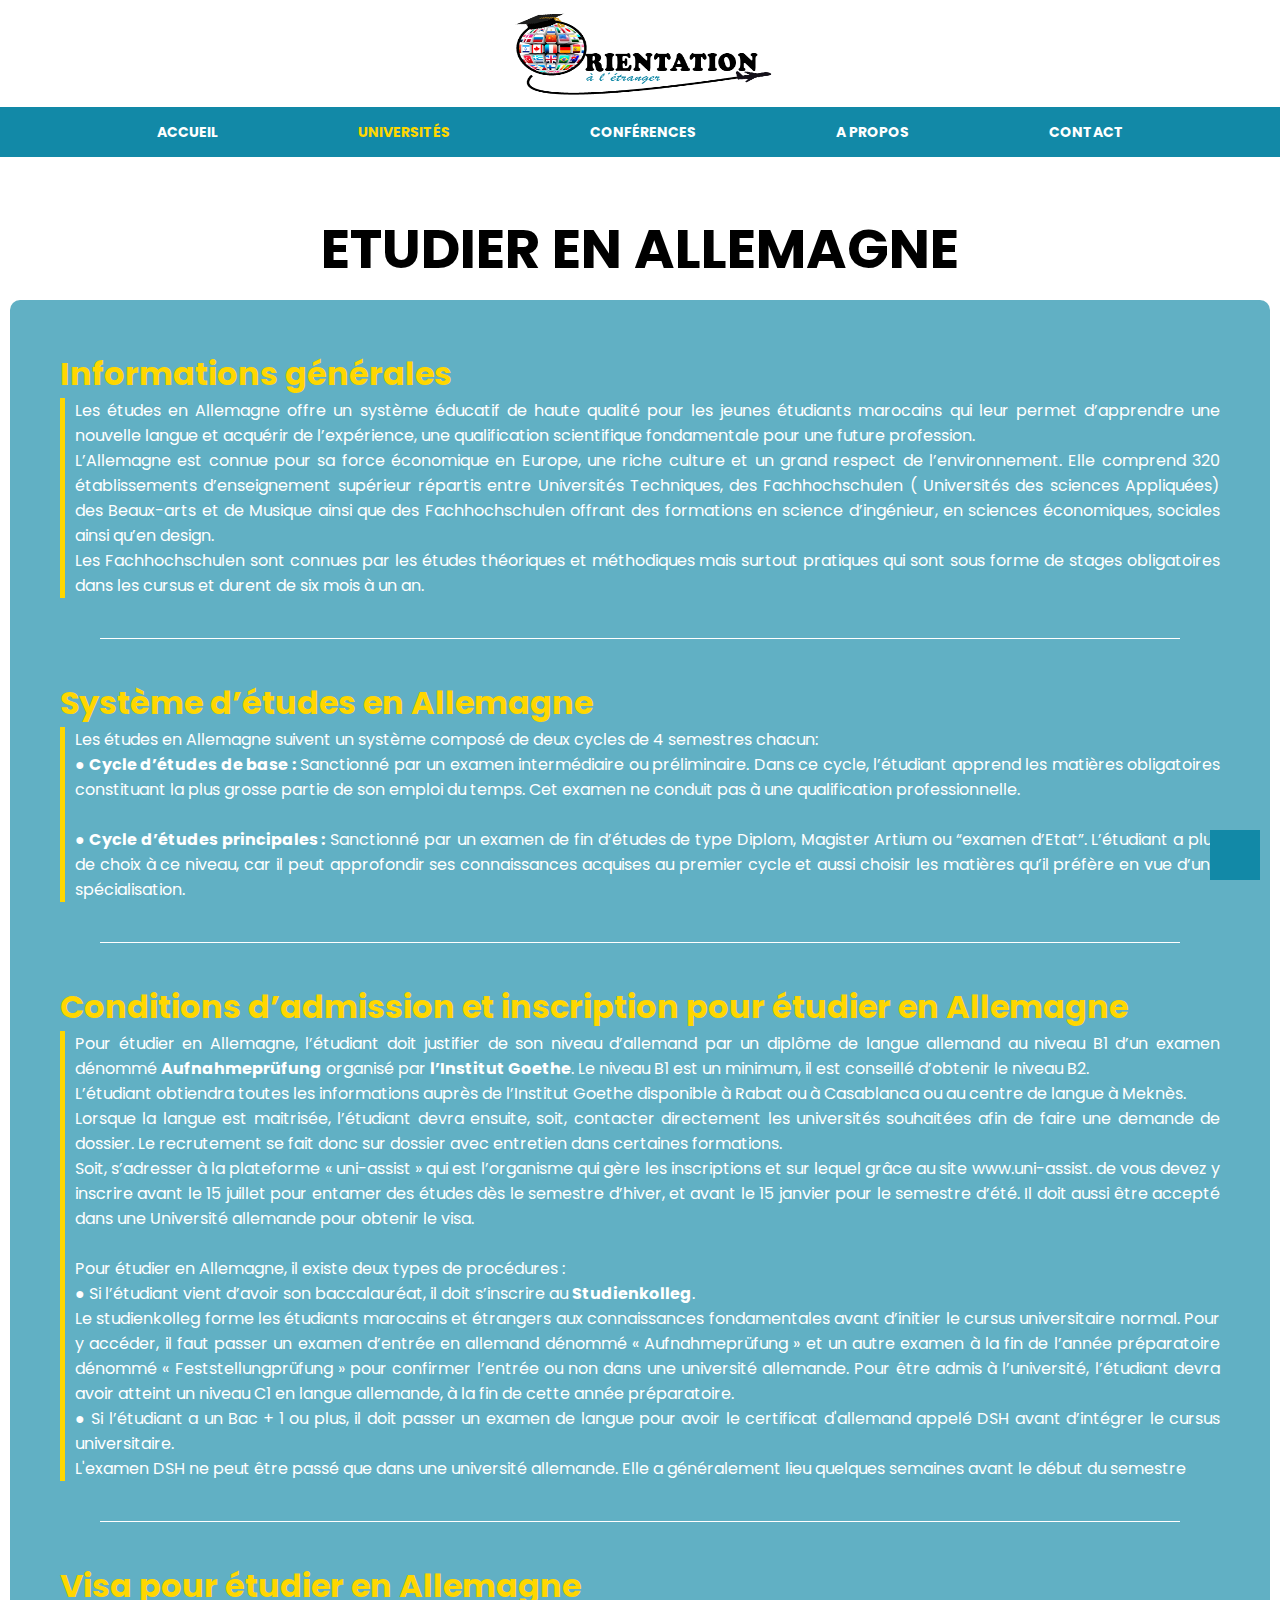
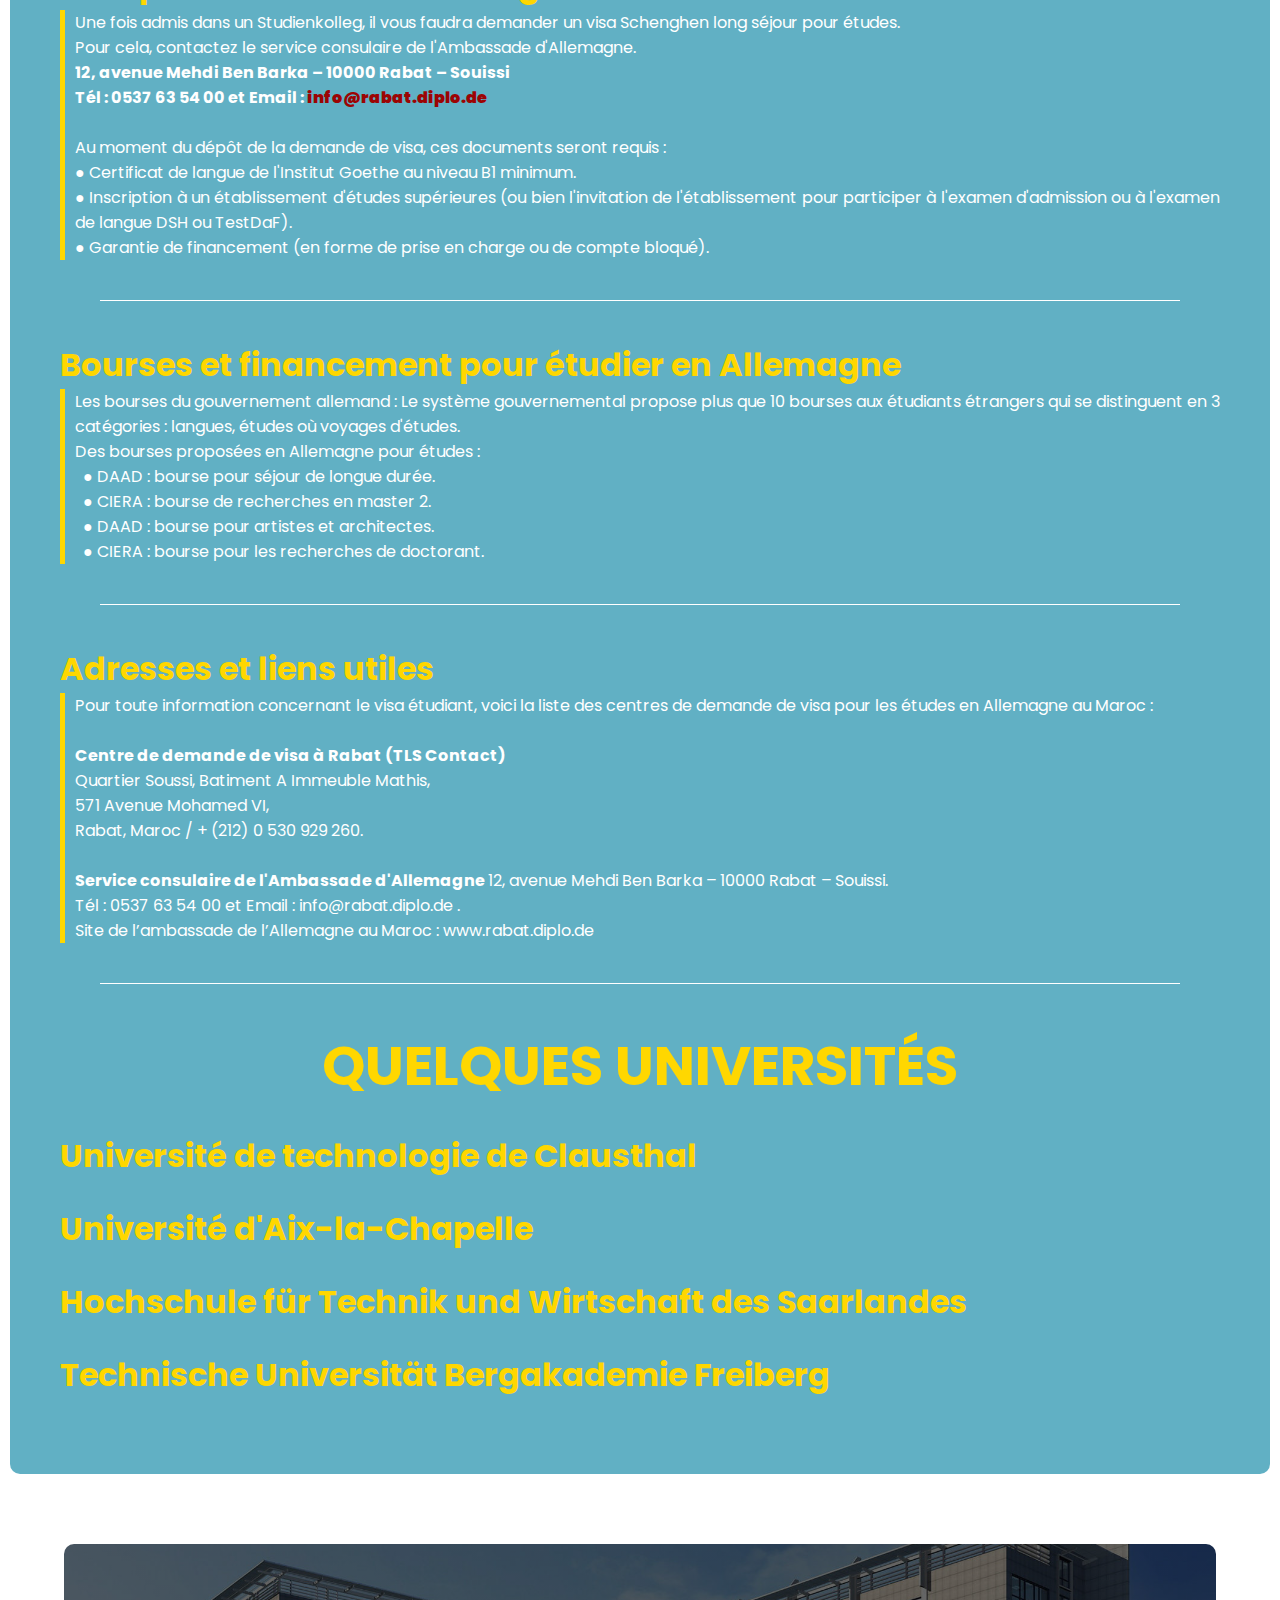
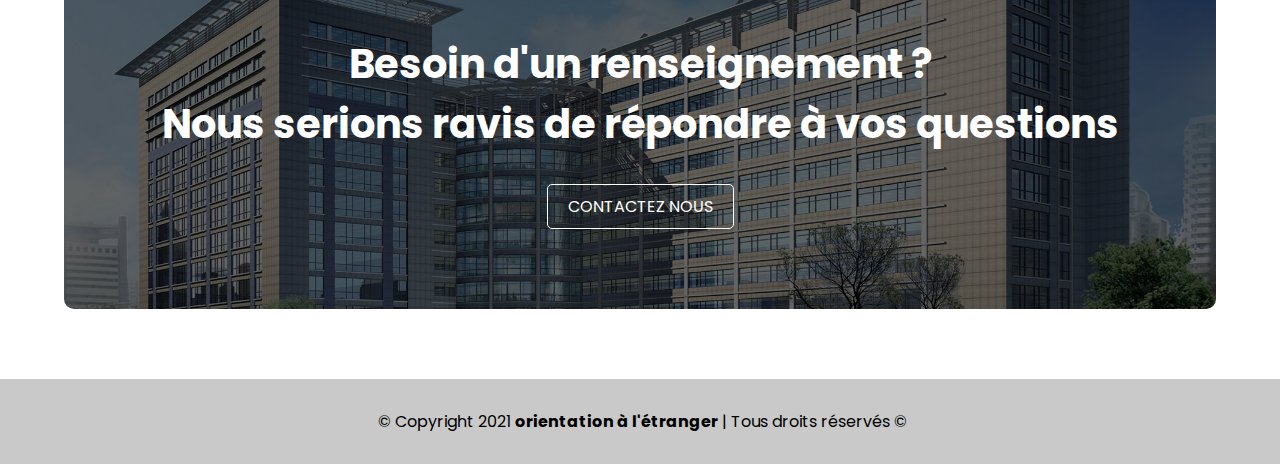
<file: pays/europe/allemagne.html>
<!DOCTYPE html>
<html lang="en">

<head>
    <meta charset="UTF-8">
    <meta http-equiv="X-UA-Compatible" content="IE=edge">
    <meta name="viewport" content="width=device-width, initial-scale=1.0">
    <title>Allemagne</title>
    <link rel="icon" type="image/png" href="images/LOGO.png">

    <!-- css file -->
    <link rel="stylesheet" href="../../style/style.css">

    <!-- fontawesome cdn -->
    <link rel="stylesheet" href="https://pro.fontawesome.com/releases/v5.10.0/css/all.css"
        integrity="sha384-AYmEC3Yw5cVb3ZcuHtOA93w35dYTsvhLPVnYs9eStHfGJvOvKxVfELGroGkvsg+p" crossorigin="anonymous" />
</head>

<body>
    <!-- partie logo -->
    <div class="logo">
        <label for="btn">
            <i class="fas fa-bars fa-lg bars"></i>
        </label>
        <a href="../../index.html" class="logo-lien"><img src="../../images/LOGO.png""></a>
    </div>

    <!-- partie nav -->
    <nav>
        <input type="checkbox" id="btn">
        <ul>
            <li><a href="../../index.html">Accueil</a></li>
            <li class="active">
                <label for="btn-1" class="show" id="first">Universités &#160;<i class="fas fa-caret-down"></i></label>
                <a href="france.html">Universités <i class="fas fa-caret-down"></i></i></a>
                <input type="checkbox" id="btn-1">
                <ul>
                    <li class="active"><label for="btn-2" class="show">Europe &#160;<i class="fas fa-caret-down"></i>
                        </label>
                        <a href="france.html">Europe <i class="fas fa-caret-down" style="transform:rotate(-90deg);"></i>
                        </a>
                        <input type="checkbox" id="btn-2">
                        <ul>
                            <li><a href="france.html">France</a></li>
                            <li><a href="espagne.html">Espagne</a></li>
                            <li class="active"><a href="allemagne.html">Allemagne</a></li>
                            <li><a href="ukraine.html">Ukraine</a></li>
                        </ul>
                    </li>
                    <li><label for="btn-3" class="show">Autres &#160;<i class="fas fa-caret-down"></i> </label>
                        <a href="../autres/canada.html">Autres <i class="fas fa-caret-down" style="transform:rotate(-90deg);"></i> </a>
                        <input type="checkbox" id="btn-3">
                        <ul>
                            <li><a href="../autres/canada.html">Canada</a></li>
                            <li><a href="../autres/etats-unis.html">États-Unis</a></li>
                            <li><a href="../autres/chine.html">Chine</a></li>
                        </ul>
                    </li>
                </ul>
            </li>
            <li><a href="../../conferences.html">Conférences</a> </li>
            <li><a href="../../about.html">A propos</a> </li>
            <li><a href="../../contact.html">Contact</a></li>
        </ul>
    </nav>

        <!-- partie informations -->
        <br><br>
        <h1 class="country-name">ETUDIER EN ALLEMAGNE</h1>
        <div class="country-info">
            <div class="info-section">
                <h1>Informations générales</h1>
                <p>Les études en Allemagne offre un système éducatif de haute qualité pour les jeunes étudiants marocains qui leur permet d’apprendre une nouvelle langue et acquérir de l’expérience, 
                    une qualification scientifique fondamentale pour une future profession.<br>

                    L’Allemagne est connue pour sa force économique en Europe, une riche culture et un grand respect de l’environnement.  Elle comprend 320 établissements d’enseignement supérieur répartis entre Universités Techniques, 
                    des Fachhochschulen ( Universités des sciences Appliquées) des Beaux-arts et de Musique ainsi que des Fachhochschulen offrant des formations en science d’ingénieur, en sciences économiques, sociales ainsi qu’en design.<br>
                    
                    Les Fachhochschulen sont connues par les études théoriques et méthodiques mais surtout pratiques  qui sont sous forme de stages obligatoires dans les cursus et durent de six mois à un an.
                </p>
                <hr>
                <h1>Système d’études en Allemagne</h1>
                <p>
                    Les études en Allemagne suivent un système composé de deux cycles de 4 semestres chacun:<br>

                    <b>● Cycle d’études de base :</b>
                    Sanctionné par un examen intermédiaire ou préliminaire. Dans ce cycle, l’étudiant apprend les matières obligatoires constituant la plus grosse partie de son emploi du temps. 
                    Cet examen ne conduit pas à une qualification professionnelle.<br><br>

                    <b>● Cycle d’études principales :</b>
                    Sanctionné par un examen de fin d’études de type Diplom, Magister Artium ou “examen d’Etat”. L’étudiant a plus de choix à ce niveau, car il peut approfondir ses connaissances acquises au premier cycle et aussi choisir les matières qu’il préfère en vue d’une spécialisation.
                </p>
                <hr>
                <h1>Conditions d’admission et inscription pour étudier en Allemagne</h1>
                <p>
                    Pour étudier en Allemagne, l’étudiant doit justifier de son niveau d’allemand par un diplôme de langue allemand au niveau B1 d’un examen dénommé <b>Aufnahmeprüfung</b> organisé par <b>l’Institut Goethe</b>. 
                    Le niveau B1 est un minimum, il est conseillé d’obtenir le niveau B2.<br>
                    L’étudiant obtiendra toutes les informations auprès de l’Institut Goethe disponible à Rabat ou à Casablanca ou au centre de langue à Meknès.<br>
                    Lorsque la langue est maitrisée, l’étudiant devra ensuite, soit, contacter directement les universités souhaitées afin de faire une demande de dossier. Le recrutement se fait donc sur dossier avec entretien dans certaines formations.<br>
                    Soit, s’adresser à la plateforme « uni-assist » qui est l’organisme qui gère les inscriptions et sur lequel grâce au site www.uni-assist. 
                    de  vous devez y inscrire avant le 15 juillet pour entamer des études dès le semestre d’hiver, et avant le 15 janvier pour le semestre d’été. Il doit aussi être accepté dans une Université allemande pour obtenir le visa.<br><br>
                   
                    Pour étudier en Allemagne, il existe deux types de procédures :<br>
                    ● Si l’étudiant vient d’avoir son baccalauréat, il doit s’inscrire au <b>Studienkolleg</b>.<br>
                    Le studienkolleg forme les étudiants marocains et étrangers aux connaissances fondamentales avant d’initier le cursus universitaire normal. Pour y accéder, il faut passer un examen d’entrée en allemand dénommé « Aufnahmeprüfung » et un autre examen à la fin de l’année préparatoire dénommé « Feststellungprüfung » pour confirmer l’entrée ou non dans une université allemande.
                    Pour être admis à l’université, l’étudiant devra avoir atteint un niveau C1 en langue allemande, à la fin de cette année préparatoire.<br>
                    ● Si l’étudiant a un Bac + 1 ou plus, il doit passer un examen de langue pour avoir le certificat d'allemand appelé DSH avant d’intégrer le cursus universitaire.<br>
                    L'examen DSH ne peut être passé que dans une université allemande. Elle a généralement lieu quelques semaines avant le début du semestre
                </p>
                <hr>
                <h1>Visa pour étudier en Allemagne</h1>
                <p>
                    Une fois admis dans un Studienkolleg, il vous faudra demander un visa Schenghen long séjour pour études. <br>
                    Pour cela, contactez le service consulaire de l'Ambassade d'Allemagne.<br>
                    <b>12, avenue Mehdi Ben Barka – 10000 Rabat – Souissi <br>
                    Tél : 0537 63 54 00 et Email : <strong>info@rabat.diplo.de</strong></b><br><br>
                    Au moment du dépôt de la demande de visa, ces documents seront requis : <br>
                    ● Certificat de langue de l'Institut Goethe au niveau B1 minimum.<br>
                    ● Inscription à un établissement d'études supérieures (ou bien l'invitation de l'établissement pour participer à l'examen d'admission ou à l'examen de langue DSH ou TestDaF).<br>
                    ● Garantie de financement (en forme de prise en charge ou de compte bloqué).

                </p>
                <hr>
                <h1>Bourses et financement pour étudier en Allemagne</h1>
                <p>
                    Les bourses du gouvernement allemand : 
                    Le système gouvernemental propose plus que 10 bourses aux étudiants étrangers qui se distinguent en 3 catégories : langues, études où voyages d'études. <br>
                    Des bourses proposées en Allemagne pour études : <br>
                    &nbsp;&nbsp;● DAAD : bourse pour séjour de longue durée.<br>
                    &nbsp;&nbsp;● CIERA : bourse de recherches en master 2.<br> 
                    &nbsp;&nbsp;● DAAD : bourse pour artistes et architectes.<br>
                    &nbsp;&nbsp;● CIERA : bourse pour les recherches de doctorant.<br>

                </p><hr>
                <h1>Adresses et liens utiles</h1>
                <p>  
                    Pour toute information concernant le visa étudiant, voici la liste des centres de demande de visa pour les études en Allemagne au Maroc :<br><br>
                    <b>Centre de demande de visa à Rabat (TLS Contact)</b><br>
                    Quartier Soussi, Batiment A Immeuble Mathis,<br>
                    571 Avenue Mohamed VI,<br>
                    Rabat, Maroc /  + (212) 0 530 929 260.<br><br>

                    <b>Service consulaire de l'Ambassade d'Allemagne </b>
                    12, avenue Mehdi Ben Barka – 10000 Rabat – Souissi.<br>
                    Tél : 0537 63 54 00 et Email : info@rabat.diplo.de .<br>
                    Site de l’ambassade de l’Allemagne au Maroc : www.rabat.diplo.de 
                </p>
            </div><hr>
            <h1 class="country-name">QUELQUES UNIVERSITÉS</h1><br>
            <div class="info-section univ-section">
                <label for="hide-show0">
                    <h1>Université de technologie de Clausthal <i class="fas fa-hand-pointer"></i></h1>
                </label>
                <input type="checkbox" id="hide-show0">
                <div>
                    <img src="../../images/UTC.jpg">
                    <p>
                        <a href="https://www.tu-clausthal.de/" target="_blank" style="font-weight: bold;">
                        Université de technologie de Clausthal </a> implantée depuis 1775 à Clausthal-Zellerfeld, en Basse-Saxe, est l'une des plus petites universités d'Allemagne. 
                        Dans les classements fédéraux elle se classe cependant régulièrement dans le groupe de tête pour les Sciences de l'ingénieur et les Sciences Naturelles. 
                        Au début de l'année 2011, une entreprise sur six du DAX avait dans son directoire au moins un ancien élève de Clausthal, et deux d'entre elles avaient même 
                        un ancien élève comme président.<br>
                        Cette école d'ingénieurs, avec une proportion d'environ 30 % d'étudiants étrangers, est l'une des plus internationales d'Allemagne depuis de nombreuses années.
                    </p>

                    <h3>DIPLÔMES / FORMATIONS</h3>
                    <p>
                        L’université de technologie de Clausthal propose trois types de formation : formation Bachelor (licence), 
                        formation de Master et des cours de perfectionnement. En outre, une maîtrise peut être suivie d’un doctorat.<br><br>
                        • Bachelor-Studiengänge (Licence, s’effectue en 3 ans) :<br>
                        &nbsp;&nbsp;● Digital Technologies (Technologie numérique)<br>
                        &nbsp;&nbsp;● Elektrotechnik (électrotechnique)<br>
                        &nbsp;&nbsp;● Energie und Materialphysik (Physique de l'énergie et des matériaux)<br>
                        &nbsp;&nbsp;● Energie und Rohstoffe (Énergie et matières premières)<br>
                        &nbsp;&nbsp;● Energietechnologien (Technologies énergétiques)<br>
                        &nbsp;&nbsp;● Geoenvironmental Engineering (Génie géoenvironnemental)<br>
                        &nbsp;&nbsp;● Informatik (Informatique)<br>
                        &nbsp;&nbsp;● Maschinenbau (génie mécanique)<br>
                        &nbsp;&nbsp;● Materialwissenschaft und Werkstofftechnik (Science et génie des matériaux)<br>
                        &nbsp;&nbsp;● Verfahrenstechnik / Chemieingenieurwesen (Génie des procédés / génie chimique)<br>
                        &nbsp;&nbsp;● Wirschaftsingenieurwesen (Ingénieur industriel)<br><br>
                        • Master-Studiengänge (Master s’effectue en 2 ans) :<br>
                        &nbsp;&nbsp;● Chemie (Chimie)<br>
                        &nbsp;&nbsp;● Energie und Materialphysik (Physique de l'énergie et des matériaux)<br>
                        &nbsp;&nbsp;● Energiesystemtechnik (Technologie du système énergétique)<br>
                        &nbsp;&nbsp;● Geoenvironmental Engineering (Génie géoenvironnemental)<br>
                        &nbsp;&nbsp;● Informatik (Informatique)<br>
                        &nbsp;&nbsp;● Maschinenbau (Génie mécanique)<br>
                        &nbsp;&nbsp;● Materialwissenschaft und Werkstofftechnik (Science et génie des matériaux)<br>
                        &nbsp;&nbsp;● Mining Engineering (Ingénierie minière)<br>
                        &nbsp;&nbsp;● Petroleum Engineering (Ingénierie pétrolière)<br>
                        &nbsp;&nbsp;● Verfahrenstechnik / Chemieingenieurwesen (Génie des procédés / génie chimique)<br>
                        &nbsp;&nbsp;● Wirtschaftsinformatik (Informatique de gestion)<br>
                        &nbsp;&nbsp;● Wirtschaftsingenieurwesen (Ingénieur industriel)<br>
                    </p>

                    <h3>ACCÈS ET ADMISSION</h3>
                    <p>
                        Pour étudier en Allemagne, l’étudiant doit justifier de son niveau d’allemand par un diplôme de langue allemand au niveau B1 d’un examen dénommé <b>Aufnahmeprüfung</b>
                        organisé par l’Institut Goethe au Maroc. Le niveau B1 est un minimum, il est conseillé d’obtenir le niveau B2.<br>
                        L’étudiant obtiendra toutes les informations auprès de l’Institut Goethe disponible à Rabat ou à Casablanca ou au centre de langue à Meknès.<br>
                        Lorsque la langue est maitrisée, l’étudiant devra ensuite faire une demande d’admission, soit, contacter directement les universités souhaitées 
                        afin de faire une demande de dossier. Le recrutement se fait donc sur dossier.
                        Soit, s’adresser à la plateforme « uni-assist » qui est l’organisme qui gère les inscriptions et sur lequel grâce au site 
                        <a href="www.uni-assist.de" target="_blank">www.uni-assist.de</a>  l’étudiant doit y inscrire avant le 15 juillet pour entamer des études 
                        dès le semestre d’hiver, et avant le 15 janvier pour le semestre d’été. Il doit aussi être accepté dans une université allemande pour obtenir le visa.
                        Pour étudier en Allemagne, il existe deux types de procédures :<br><br>
                        • Si l’étudiant vient d’avoir son baccalauréat, il doit s’inscrire au Studienkolleg.
                        Le studienkolleg forme les étudiants étrangers aux connaissances fondamentales avant d’initier le cursus universitaire normal. Pour y accéder, il faut passer un examen d’entrée en allemand dénommé « Aufnahmeprüfung » ou obtenir le niveau B1 minimum en langue allemande au Maroc, et un autre examen à la fin de l’année préparatoire dénommé « Feststellungprüfung » pour confirmer l’entrée ou non dans l’université.
                        Pour être admis à l’université, l’étudiant devra avoir atteint un niveau C1 en langue allemande, à la fin de cette année préparatoire.<br>
                        • Si l’étudiant a un Bac + 1 ou plus, il doit passer un examen de langue pour avoir le certificat d'allemand appelé DSH avant d’intégrer le cursus universitaire.<br><br>
                        L'examen DSH ne peut être passé que dans une université allemande. Elle a généralement lieu quelques semaines avant le début du semestre.
                        L’étudiant doit aussi prouver qu’il a les moyens suffisants pour assurer son séjour en Allemagne, les frais d’universités, les frais de transport de retour etc..<br>
                        Pour pouvoir accéder à l'Université de technologie Clausthal en licence, l’étudiant doit avoir un diplôme d'études secondaires techniquement approprié, 
                        et pour pouvoir acquérir un master, il faut d'abord obtenir un diplôme de licence ou un diplôme d'études supérieures techniques équivalent.<br>
                        Le recrutement se fait donc par dossier après avoir fait une demande de pré-inscription auprès de l’université. Un comité décide en fonction 
                        de critères individuels si le candidat est admis.
                    </p>

                    <center>
                        <h1>LOCALISATION</h1>
                    </center>
                    <table>
                        <td>
                            <iframe src="https://www.google.com/maps/embed?pb=!1m18!1m12!1m3!1d2467.088512344181!2d10.331961315933244!3d51.80454329675421!2m3!1f0!2f0!3f0!3m2!1i1024!2i768!4f13.1!3m3!1m2!1s0x47a53bf390823c1d%3A0xd1507db3bbbc4908!2sUniversit%C3%A9%20de%20technologie%20de%20Clausthal!5e0!3m2!1sfr!2sma!4v1621378549011!5m2!1sfr!2sma" 
                            allowfullscreen="" loading="lazy"></iframe>
                        </td>
                    </table>
                </div>
            </div><br>      

            <div class="info-section univ-section">
                <label for="hide-show1">
                    <h1>Université d'Aix-la-Chapelle <i class="fas fa-hand-pointer"></i></h1>
                </label>
                <input type="checkbox" id="hide-show1">
                <div>
                    <img src="../../images/RWTH.jpg">
                    <p>
                        <a href="https://www.rwth-aachen.de" target="_blank" style="font-weight: bold;">
                            L'Université d'Aix-la-Chapelle </a> est une université d'élite allemande, située à Aix-la-Chapelle, dans le Land de Rhénanie-du-Nord-Westphalie. 
                            Elle a été fondée en 1870 sous le nom École polytechnique royale de Rhénanie-Westphalie à Aix-la-Chapelle. En 2019 avec 45 628 étudiants elle est 
                            la plus grande université technique en Allemagne.<br>
                            L'université RWTH Aachen a été choisie par la DFG (Deutsche Forschungsgemeinschaft) comme l'une des neuf universités allemandes labellisées
                            « université d'excellence » lors de l'initiative d'excellence allemande pour les périodes 2007-2012, 2012-2018 et 2019-2026, et a en outre obtenu 
                            le financement d'une école doctorale et de trois pôles d'excellence.
                    </p>

                    <h3>DIPLÔMES / FORMATIONS</h3>
                    <p>
                        L’université offre plusieurs formations dans différents domaines, répartis sur 10 facultés. Les principales spécialités scientifiques sont présentées ci-dessous :
                        • Bachelor-Studiengänge (Licence, s’effectue en 3 ans) :<br><br>
                        &nbsp;&nbsp;● Mathematik (Mathématiques)<br>
                        &nbsp;&nbsp;● Informatik (Informatique)<br>
                        &nbsp;&nbsp;● Biologie (biologie)<br>
                        &nbsp;&nbsp;● Molekulare und Angewandte Biotechnologie (Biotechnologie moléculaire et appliquée)<br>
                        &nbsp;&nbsp;● Physik (Physique)<br>
                        &nbsp;&nbsp;● Chemie (Chimie)<br>
                        &nbsp;&nbsp;● Architektur (Architecture)<br>
                        &nbsp;&nbsp;● Bauingenieurwesen (Génie civil)<br>
                        &nbsp;&nbsp;● Umweltingenieurwissenschaften (Génie de l'environnement)<br>
                        &nbsp;&nbsp;● Maschinenbau (Génie mécanique)<br>
                        &nbsp;&nbsp;● Elektrotechnik, Informationstechnik und Technische Informatik (Génie électrique, technologie de l'information et génie informatique)<br><br>

                        • Master-Studiengänge (Master s’effectue en 2 ans) :<br>
                        &nbsp;&nbsp;● Mathematik (Mathématiques)<br>
                        &nbsp;&nbsp;● Applied Mathematics (Mathématiques appliquées)<br>
                        &nbsp;&nbsp;● Informatik (Informatique)<br>
                        &nbsp;&nbsp;● Software Systems Engineering (Ingénierie des systèmes logiciels)<br>
                        &nbsp;&nbsp;● Data Science (Science des données)<br>
                        &nbsp;&nbsp;● Biologie (biologie)<br>
                        &nbsp;&nbsp;● Molekulare und Angewandte Biotechnologie (biotechnologie moléculaire et appliquée)<br>
                        &nbsp;&nbsp;● Physik (Physique)<br>
                        &nbsp;&nbsp;● Chemie (Chimie)<br>
                        &nbsp;&nbsp;● Architektur (Architecture)<br>
                        &nbsp;&nbsp;● Stadtplanung (Aménagement urbain)<br>
                        &nbsp;&nbsp;● Bauingenieurwesen (Génie civil)<br>
                        &nbsp;&nbsp;● Sustainable Management – Water und Energy (Gestion durable - Eau et énergie)<br>
                        &nbsp;&nbsp;● Umweltingenieurwissenschaften (Génie de l'environnement)<br>
                        &nbsp;&nbsp;● Allgemeiner Maschinenbau (Génie mécanique général)<br>
                        &nbsp;&nbsp;● Luft- und Raumfahrttechnik (Génie aérospatial)<br>
                        &nbsp;&nbsp;● Elektrotechnik, Informationstechnik und Technische Informatik (Génie électrique, technologie de l'information et génie informatique)
                    </p>

                    <h3>ACCÈS ET ADMISSION</h3>
                    <p>
                        Tout d’abord, l’étudiant doit justifier de son niveau d’allemand par un diplôme de langue allemand au niveau minimum B1 d’un examen dénommé <b>Aufnahmeprüfung</b> organisé par <b>l’Institut Goethe</b> au Maroc.<br>
                        Par la suite, l’étudiant doit s’inscrire sur le portail de candidature en ligne, de l’université, <b>RWTHonline</b>  et choisir les formations qui l’intéressent.
                        Les critères que RWTH Aachen utilise pour sélectionner les futurs étudiants sont les notes académiques / scolaires que l’étudiant a obtenu jusqu'à présent.<br><br>
                        Pour étudier en Allemagne, il existe deux types de procédures :<br>
                        • Si l’étudiant vient d’avoir son baccalauréat, il doit s’inscrire au <b>Studienkolleg</b>  qui forme les étudiants internationaux aux connaissances fondamentales avant d’initier le cursus universitaire normal. Pour être admis à l’université l’étudiant devra avoir atteint un niveau C1 en langue allemande, à la fin de cette année préparatoire.<br>
                        • Si l’étudiant a un Bac + 1 ou plus, il doit passer un examen de langue pour avoir le certificat d'allemand appelé <b>DSH</b>  avant d’intégrer le cursus universitaire. <br><br>
                        Les candidats internationaux postulant pour un programme d'études de premier cycle (licence) doivent passer un test d'aptitude <b>estAS</b> et doivent soumettre un <b>TestAS</b> réussi.
                        <b>TestAS</b> pris en allemand avec le module de test spécifique à la matière requis et un pourcentage moyen de classement de 70 ou plus. <br><br>
                        Pour étudier un programme de master à RWTH, les candidats doivent avoir un premier diplôme universitaire licence ou équivalent d'une université reconnue. <br>
                        Une fois que l’étudiant a soumis sa candidature en ligne complète à RWTH et que le bureau international a confirmé son éligibilité formelle à un programme de master, sa candidature sera transmise au comité d'examen respectif, qui vérifiera la pertinence de sa formation pour le master choisi. <br>
                        Si le contenu de sa licence répond en grande partie, voire complètement, aux conditions d'admission pour le Master choisi, il sera admis au programme d'études avec ou sans modules d'exigences supplémentaires.

                    </p>

                    <center>
                        <h1>LOCALISATION</h1>
                    </center>
                    <table>
                        <td>
                            <iframe src="https://www.google.com/maps/embed?pb=!1m18!1m12!1m3!1d2522.7568304700885!2d6.06349821590504!3d50.780081171439!2m3!1f0!2f0!3f0!3m2!1i1024!2i768!4f13.1!3m3!1m2!1s0x47c09979a153d7b5%3A0x8916c62aa69322e7!2sUniversit%C3%A9%20d&#39;Aix-la-Chapelle!5e0!3m2!1sfr!2sma!4v1621379287152!5m2!1sfr!2sma" 
                            allowfullscreen="" loading="lazy"></iframe>
                        </td>
                    </table>
                </div>
            </div><br>

            <div class="info-section univ-section">
                <label for="hide-show2">
                    <h1>Hochschule für Technik und Wirtschaft des Saarlandes <i class="fas fa-hand-pointer"></i></h1>
                </label>
                <input type="checkbox" id="hide-show2">
                <div>
                    <img src="../../images/HTW.png">
                    <p>
                        <a href="https://www.htwsaar.de/" target="_blank" style="font-weight: bold;">
                            ochschule für Technik und Wirtschaft des Saarlandes </a> 
                            est une université de sciences appliquées allemande située à Sarrebruck.
                            L'école est d'abord fondée en 1946 sous le nom Staatliche Höhere Technische Lehranstalt. 
                            Elle change de nom à plusieurs reprises, devenant la Staatliche Ingenieurschule en 1956, 
                            la Fachhochschule des Saarlandes en 1971 et depuis 1991 la Hochschule für Technik und Wirtschaft des Saarlandes

                    </p>

                    <h3>DIPLÔMES / FORMATIONS</h3>
                    <p>
                        L'université propose des formations scientifiques centrés sur l’architecture, génie civil et science pour l’ingénieur :<br><br>
                        • Bachelor-Studiengänge (Licence, s’effectue en 3 ans) :<br>
                        &nbsp;&nbsp;● Angewandte Informatik (Informatique appliquée)<br>
                        &nbsp;&nbsp;● Die Architektur (Architecture)<br>
                        &nbsp;&nbsp;● Fahrzeugtechnik (Ingénierie automobile)<br>
                        &nbsp;&nbsp;● Luftfahrtgeschäft - Pilotierung und Fluglinienmanagement (Affaires aéronautiques - Pilotage et gestion des compagnies aériennes)<br>
                        &nbsp;&nbsp;● Biomedizintechnik (Génie biomédical)<br>
                        &nbsp;&nbsp;● Tiefbau (Travaux publics)<br>
                        &nbsp;&nbsp;● Informatik und Nachrichtentechnik (Informatique et génie de la communication)<br>
                        &nbsp;&nbsp;● Elektrotechnik (Ingénierie électrique)<br>
                        &nbsp;&nbsp;● Energiesystemtechnik / Erneuerbare Energien (Technologie des systèmes énergétiques / énergies renouvelables)<br>
                        &nbsp;&nbsp;● Wirtschaftsingenieurwesen (Ingénieur industriel)<br>
                        &nbsp;&nbsp;● Maschinenbau und Verfahrenstechnik (Génie mécanique et technologie des procédés)<br>
                        &nbsp;&nbsp;● Mechatronik / Sensortechnik (Mécatronique / Technologie des capteurs)<br><br>

                        • Master-Studiengänge (Master s’effectue en 2 ans) :<br>
                        &nbsp;&nbsp;● Angewandte Informatik (Informatique appliquée)<br>
                        &nbsp;&nbsp;● Die Architektur (Architecture)<br>
                        &nbsp;&nbsp;● Biomedizintechnik (Génie biomédical)<br>
                        &nbsp;&nbsp;● Tiefbau (Travaux publics)<br>
                        &nbsp;&nbsp;● Informatik und Nachrichtentechnik (Informatique et génie de la communication)<br>
                        &nbsp;&nbsp;● Elektrotechnik (Ingénierie électrique)<br>
                        &nbsp;&nbsp;● Engineering und Management (Ingénierie et gestion)<br>
                        &nbsp;&nbsp;● Wirtschaftsingenieurwesen (Ingénieur industriel)<br>
                        &nbsp;&nbsp;● Mechatronik / Sensortechnik (Mécatronique / Technologie des capteurs)
                    </p>

                    <h3>ACCÈS ET ADMISSION</h3>
                    <p>
                        Les candidats internationaux qui souhaitent entreprendre des études à temps plein à htw saar doivent remplir certaines conditions d'admission.
                         En plus de fournir la preuve d'un diplôme d'entrée reconnu dans l'enseignement supérieur, les candidats internationaux doivent également démontrer 
                         une maîtrise suffisante de l'allemand. La langue d'enseignement dans les programmes de licence et de master est exclusivement ou majoritairement l'allemand.<br><br>
                        Les candidats peuvent démontrer une maîtrise suffisante de l'allemand en soumettant l'une des qualifications suivantes :<br>
                        •	<b>Feststellungprüfung</b>: Si l’étudiant vient d’avoir son baccalauréat, il doit s’inscrire au <b>Studienkolleg</b>, une année préparatoire formant 
                        les étudiants internationaux aux connaissances fondamentales avant d’initier le cursus universitaire normal. Il faut passer à la fin de cette année 
                        un examen dénommé « <b>Feststellungprüfung</b> » pour confirmer l’entrée ou non dans une université allemande.<br>
                        •	<b>Deutsche Sprachprüfung für den Hochschulzugang – DSH</b> (test de compétence en allemand) pour les étudiants ayant un niveau de bac+1.<br><br>
                        Les candidats ayant des diplômes étrangers doivent d'abord postuler via uni-assist aux fins d'un contrôle préalable de leurs certificats.<br>
                        Après l'examen préliminaire, le candidat recevra un certificat du résultat de l'évaluation des certificats avec une note convertie 
                        (« documentation d'examen préliminaire » - VPD). Ce n'est qu'avec ce certificat que la demande peut être faite via <b>le portail de candidature 
                            en ligne de htw saar.</b><br>
                        Les délais de candidature pour le htw saar : Les demandes pour le semestre d'été doivent être soumises en entier (y compris le VPD) avant le 15 janvier, 
                        les demandes pour le semestre d'hiver avant le 15 juillet de chaque année.<br>
                        En fin, le comité d'examen d'admission, aux formations choisies, décide, en fonction des qualifications de chaque candidat, s’il est accepté ou pas.
                    </p>

                    <center>
                        <h1>LOCALISATION</h1>
                    </center>
                    <table>
                        <td>
                            <iframe src="https://www.google.com/maps/embed?pb=!1m18!1m12!1m3!1d2605.1430620240826!2d6.973502115921965!3d49.235776779326315!2m3!1f0!2f0!3f0!3m2!1i1024!2i768!4f13.1!3m3!1m2!1s0x4795b3fd932b1c87%3A0xc8e7ee255653b26c!2sHochschule%20f%C3%BCr%20Technik%20und%20Wirtschaft%20des%20Saarlandes!5e0!3m2!1sfr!2sma!4v1621379997680!5m2!1sfr!2sma" 
                            allowfullscreen="" loading="lazy"></iframe>
                        </td>
                    </table>
                </div>
            </div><br>

            <div class="info-section univ-section">
                <label for="hide-show3">
                    <h1>Technische Universität Bergakademie Freiberg <i class="fas fa-hand-pointer"></i></h1>
                </label>
                <input type="checkbox" id="hide-show3">
                <div>
                    <img src="../../images/TUB.jpg">
                    <p>
                        <a href="https://tu-freiberg.de/" target="_blank" style="font-weight: bold;">
                            Technische Universität Bergakademie Freiberg, </a> 
                            l’École des Mines de Freiberg est, avec l’École des Ponts et Chaussées, la plus vieille école d'ingénieur au monde. <br>
                            C’est aujourd'hui une université spécialisée dans l'économie et l'exploitation des ressources naturelles :<br>sciences de la terre, 
                            génie des matériaux, énergétique et sciences de l'Environnement.
                    </p>

                    <h3>DIPLÔMES / FORMATIONS</h3>
                    <p>
                        L’École des Mines de Freiberg offre des formations reparties sur six facultés, ci-dessous des principales formations scientifiques, en licence et en master :<br><br>
                        • Bachelor-Studiengänge (Licence, s’effectue en 3 ans) :<br>
                        &nbsp;&nbsp;● Angewandte Informatik (Informatique appliquée)<br>
                        &nbsp;&nbsp;● Chemie (Chimie)<br>
                        &nbsp;&nbsp;● Wirtschaftsmathematik (Mathématiques commerciales)<br>
                        &nbsp;&nbsp;● Geologie/Mineralogie (Géologie / minéralogie)<br>
                        &nbsp;&nbsp;● Additive Fertigung (Technologie, Material, Design) (Fabrication additive (technologie, matériau, design)<br>
                        &nbsp;&nbsp;● Energietechnik (Technologie énergétique)<br>
                        &nbsp;&nbsp;● Maschinenbau (Génie mécanique)<br>
                        &nbsp;&nbsp;● Wirtschaftsingenieurwesen (Génie industriel)<br>
                        &nbsp;&nbsp;● Umwelt-Engineering (Génie de l'environnement)<br><br>

                        • Master-Studiengänge (Master s’effectue en 2 ans) :<br>
                        &nbsp;&nbsp;● Angewandte Informatik (Informatique appliquée)<br>
                        &nbsp;&nbsp;● Chemie (Chimie)<br>
                        &nbsp;&nbsp;● Wirtschaftsmathematik (Mathématiques commerciales)<br>
                        &nbsp;&nbsp;● Advanced Mineral Resources Development (Développement avancé des ressources minérales)<br>
                        &nbsp;&nbsp;● Geowissenschaften (Sciences de la Terre)<br>
                        &nbsp;&nbsp;● Groundwater Management (Gestion des eaux souterraines)<br>
                        &nbsp;&nbsp;● Advanced Materials Analysis (Analyse avancée des matériaux)<br>
                        &nbsp;&nbsp;● Energietechnik (Technologie énergétique)<br>
                        &nbsp;&nbsp;● Mechanical and Process Engineering (Génie mécanique et des procédés)<br>
                        &nbsp;&nbsp;● Wirtschaftsingenieurwesen (Génie industriel)<br>
                        &nbsp;&nbsp;● Umwelt-Engineering (Génie de l'environnement)
                    </p>

                    <h3>ACCÈS ET ADMISSION</h3>
                    <p>
                        Avant d’accéder à la demande d’admission à l’université, le candidat doit déjà avoir une connaissance de l'allemand au <b>niveau B1</b> minimum.<br>
                        La demande d’admission en la licence à l’Université technique de Freiberg se fait en ligne via le portail de candidature d'<b>uni-assist</b> pour 
                        l'examen préliminaire des demandes d'étudiants internationaux.<br>
                        Pour une demande d’admission en master, le candidat doit envoyer son dossier de candidature par courrier (une candidature par courrier électronique 
                        ne sera pas traitée).<br>
                        En général, toutes les formations de licence et du master de la TU Bergakademie Freiberg sont dispensés en allemand.<br><br>
                        Pour être admis à ces formations, le candidat doit avoir une connaissance suffisante de l'allemand. Les dispositions suivantes s'appliquent à cela : <br>
                        •	Si l’étudiant vient d’avoir son baccalauréat, il doit s’inscrire au <b>Studienkolleg</b>.
                        Le <b>studienkolleg</b> forme les étudiants aux connaissances fondamentales avant d’initier le cursus universitaire normal. Pour y accéder, 
                        déjà avoir une connaissance de l'allemand au <b>niveau B1</b> minimum et il faut passer un autre examen à la fin de l’année préparatoire dénommé 
                        « <b>Feststellungprüfung</b> » pour confirmer l’entrée ou non dans une université allemande.<br>
                        •	Si le candidat a un bac+1 ou plus, il doit passer un examen de langue pour avoir le certificat d'allemand appelé DSH avant d’intégrer le cursus universitaire.
                        <br><br>
                        <b>Le certificat « Examen de langue allemande pour l’admission à l'université – DSH-2 »</b> est requis pour l'admission au cours spécialisé en allemand. 
                        Le cours ne peut pas être commencé avec la note DSH-1 à l'examen DSH.<br><br>
                        <b>Informations destinées aux candidats du Maroc :</b><br>
                        Le prérequis pour l'admission des candidats marocains à la TU Bergakademie Freiberg est le certificat Abitur (Baccalauréat de l'enseignement secondaire) 
                        avec la cote <b>"assez bien"</b> ou le certificat Abitur avec la cote <b>"passable"</b> en relation avec au moins une année de études universitaires réussies 
                        dans le pays d'origine.<br>
                        Pour accéder au master, l’étudiant a besoin d’un diplôme universitaire initial - qui sert de qualification d'entrée pour les études de maîtrise.

                    </p>
                    <center>
                        <h1>LOCALISATION</h1>
                    </center>
                    <table>
                        <td>
                            <iframe src="https://www.google.com/maps/embed?pb=!1m18!1m12!1m3!1d2515.303927748098!2d13.33878801597447!3d50.91809457954252!2m3!1f0!2f0!3f0!3m2!1i1024!2i768!4f13.1!3m3!1m2!1s0x47a75ffe06e1ee9f%3A0x4f6bce82c0b3f57b!2s%C3%89cole%20des%20mines%20de%20Freiberg!5e0!3m2!1sfr!2sma!4v1621380755360!5m2!1sfr!2sma" 
                            allowfullscreen="" loading="lazy"></iframe>
                        </td>
                    </table>
                </div>
            </div><br>
        </div>
        
    <!-- partie Contact -->
    <section class="contact">
        <h1>Besoin d'un renseignement ? <br>Nous serions ravis de répondre à vos questions
        </h1>
        <a href="../../contact.html">CONTACTEZ NOUS</a>
    </section>

    <a class="gotopbtn" href="#"> <i class="fas fa-arrow-up"></i> </a>

    <!-- partie footer -->
    <section class="footer">
        <div class="social-icons">
            <a href="https://www.facebook.com/Orientation21" target="_blank"><i
                    class="fab fa-facebook-square fa-2x"></i></a>
            <a href="https://www.instagram.com/orientation_etranger/" target="_blank"><i
                    class="fab fa-instagram fa-2x"></i></a>
        </div>
        <p> © Copyright 2021 <b><a href="https://orientationetranger.netlify.app/">orientation à l'étranger</a></b> | Tous droits
            réservés © </p>
    </section>
</body>

</html>
</file>
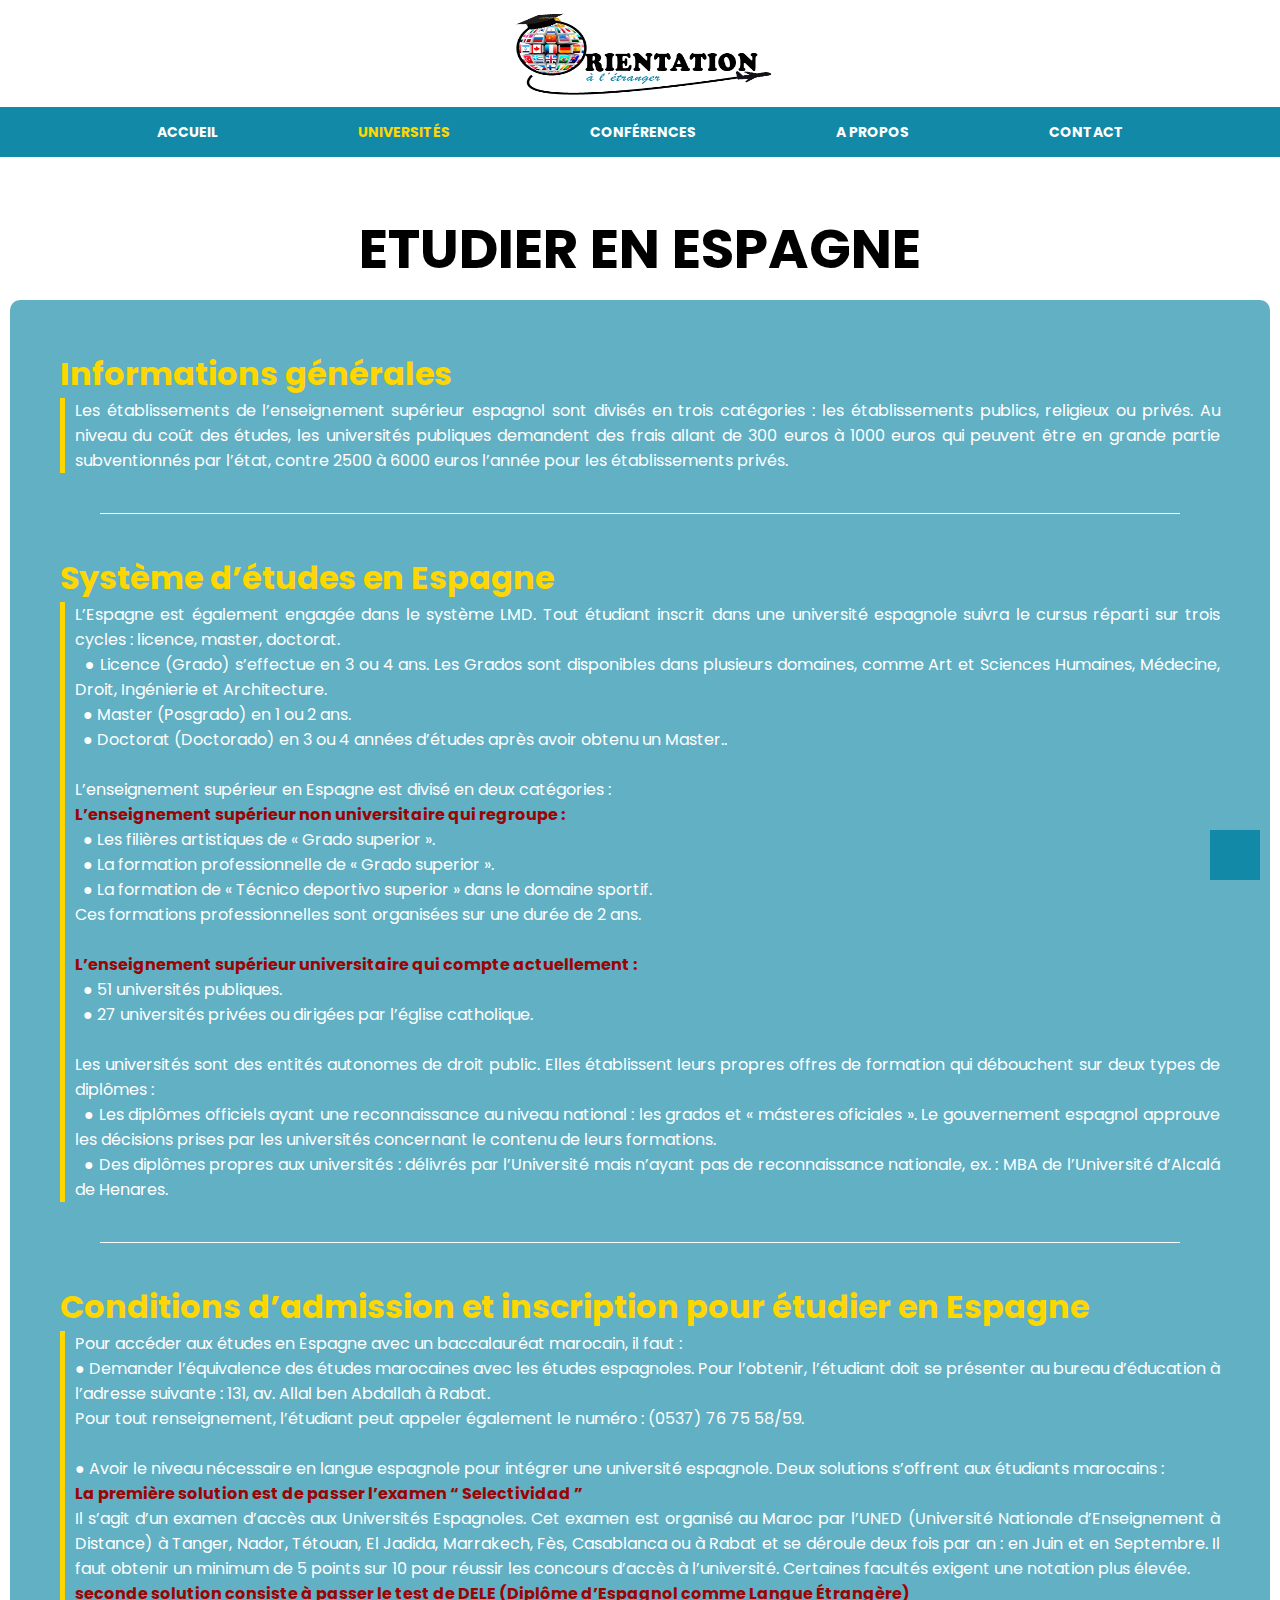
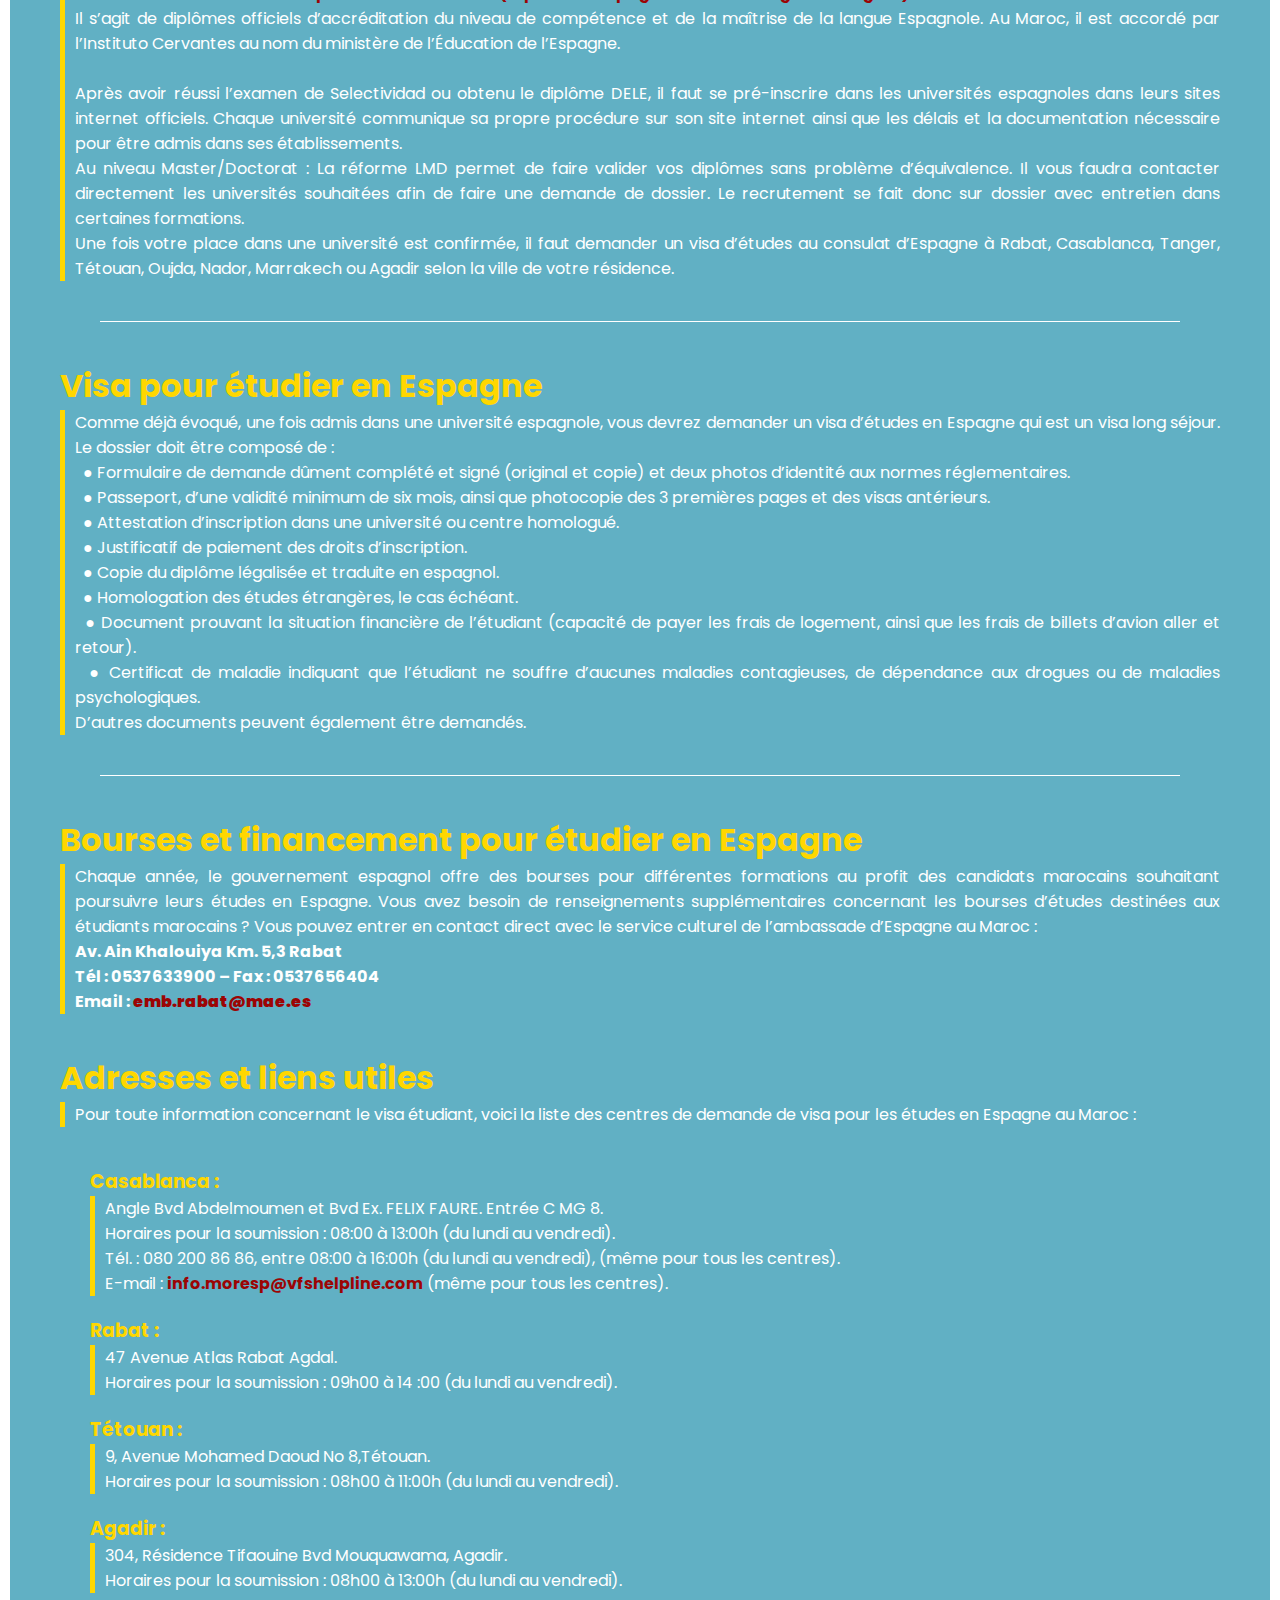
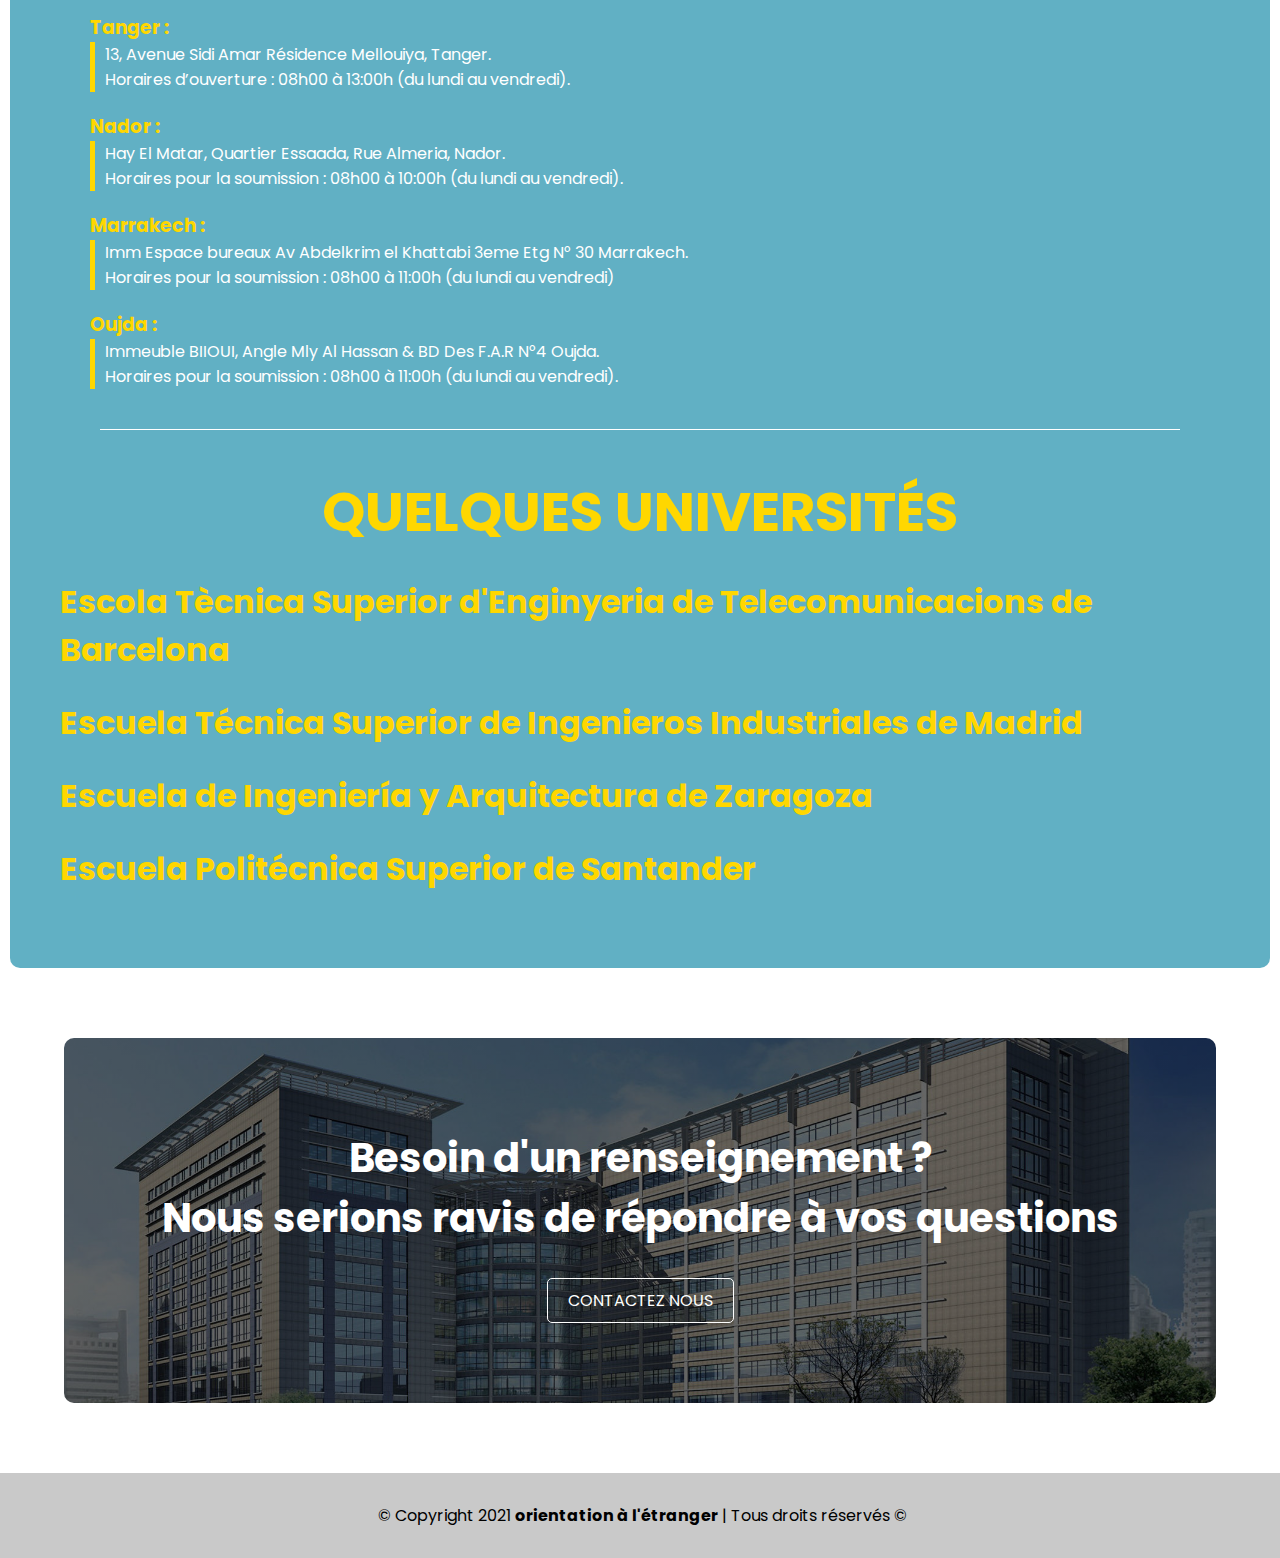
<file: pays/europe/espagne.html>
<!DOCTYPE html>
<html lang="en">

<head>
    <meta charset="UTF-8">
    <meta http-equiv="X-UA-Compatible" content="IE=edge">
    <meta name="viewport" content="width=device-width, initial-scale=1.0">
    <title>Espagne</title>
    <link rel="icon" type="image/png" href="images/LOGO.png">

    <!-- css file -->
    <link rel="stylesheet" href="../../style/style.css">

    <!-- fontawesome cdn -->
    <link rel="stylesheet" href="https://pro.fontawesome.com/releases/v5.10.0/css/all.css"
        integrity="sha384-AYmEC3Yw5cVb3ZcuHtOA93w35dYTsvhLPVnYs9eStHfGJvOvKxVfELGroGkvsg+p" crossorigin="anonymous" />
</head>

<body>
    <!-- partie logo -->
    <div class="logo">
        <label for="btn">
            <i class="fas fa-bars fa-lg bars"></i>
        </label>
        <a href="../../index.html" class="logo-lien"><img src="../../images/LOGO.png""></a>
    </div>

    <!-- partie nav -->
    <nav>
        <input type="checkbox" id="btn">
        <ul>
            <li><a href="../../index.html">Accueil</a></li>
            <li class="active">
                <label for="btn-1" class="show" id="first">Universités &#160;<i class="fas fa-caret-down"></i></label>
                <a href="france.html">Universités <i class="fas fa-caret-down"></i></i></a>
                <input type="checkbox" id="btn-1">
                <ul>
                    <li class="active"><label for="btn-2" class="show">Europe &#160;<i class="fas fa-caret-down"></i>
                        </label>
                        <a href="france.html">Europe <i class="fas fa-caret-down" style="transform:rotate(-90deg);"></i>
                        </a>
                        <input type="checkbox" id="btn-2">
                        <ul>
                            <li><a href="france.html">France</a></li>
                            <li class="active"><a href="espagne.html">Espagne</a></li>
                            <li><a href="allemagne.html">Allemagne</a></li>
                            <li><a href="ukraine.html">Ukraine</a></li>
                        </ul>
                    </li>
                    <li><label for="btn-3" class="show">Autres &#160;<i class="fas fa-caret-down"></i> </label>
                        <a href="../autres/canada.html">Autres <i class="fas fa-caret-down" style="transform:rotate(-90deg);"></i> </a>
                        <input type="checkbox" id="btn-3">
                        <ul>
                            <li><a href="../autres/canada.html">Canada</a></li>
                            <li><a href="../autres/etats-unis.html">États-Unis</a></li>
                            <li><a href="../autres/chine.html">Chine</a></li>
                        </ul>
                    </li>
                </ul>
            </li>
            <li><a href="../../conferences.html">Conférences</a> </li>
            <li><a href="../../about.html">A propos</a> </li>
            <li><a href="../../contact.html">Contact</a></li>
        </ul>
    </nav>

    <!-- partie informations -->
    <br><br>
    <h1 class="country-name">ETUDIER EN ESPAGNE</h1>
    <div class="country-info">
        <div class="info-section">
            <h1>Informations générales</h1>
            <p>Les établissements de l’enseignement supérieur espagnol sont divisés en trois catégories : les
                établissements publics, religieux ou privés. Au niveau du coût des études, les universités publiques
                demandent des frais allant de 300 euros à 1000 euros qui peuvent être en grande partie
                subventionnés par l’état, contre 2500 à 6000 euros l’année pour les établissements privés.
            </p>
            <hr>
            <h1>Système d’études en Espagne</h1>
            <p>
                L’Espagne est également engagée dans le système LMD. Tout étudiant inscrit dans une université
                espagnole suivra le cursus réparti sur trois cycles : licence, master, doctorat.<br>
                &nbsp;&nbsp;● Licence (Grado) s’effectue en 3 ou 4 ans. Les Grados sont disponibles dans plusieurs
                domaines, comme Art et Sciences Humaines, Médecine, Droit, Ingénierie et Architecture.<br>
                &nbsp;&nbsp;● Master (Posgrado) en 1 ou 2 ans.<br>
                &nbsp;&nbsp;● Doctorat (Doctorado) en 3 ou 4 années d’études après avoir obtenu un Master..<br><br>

                L’enseignement supérieur en Espagne est divisé en deux catégories :<br>
                <strong>L’enseignement supérieur non universitaire qui regroupe :</strong><br>
                &nbsp;&nbsp;● Les filières artistiques de « Grado superior ».<br>
                &nbsp;&nbsp;● La formation professionnelle de « Grado superior ».<br>
                &nbsp;&nbsp;● La formation de « Técnico deportivo superior » dans le domaine sportif.<br>
                Ces formations professionnelles sont organisées sur une durée de 2 ans.<br><br>

                <strong>L’enseignement supérieur universitaire qui compte actuellement :</strong><br>
                &nbsp;&nbsp;● 51 universités publiques.<br>
                &nbsp;&nbsp;● 27 universités privées ou dirigées par l’église catholique.<br><br>

                Les universités sont des entités autonomes de droit public. Elles établissent leurs propres offres de
                formation qui débouchent sur deux types de diplômes :<br>
                &nbsp;&nbsp;● Les diplômes officiels ayant une reconnaissance au niveau national : les grados et « másteres
                oficiales ». Le gouvernement espagnol approuve les décisions prises par les universités
                concernant le contenu de leurs formations.<br>
                &nbsp;&nbsp;● Des diplômes propres aux universités : délivrés par l’Université mais n’ayant pas de
                reconnaissance nationale, ex. : MBA de l’Université d’Alcalá de Henares.<br>
            </p>
            <hr>
            <h1>Conditions d’admission et inscription pour étudier en Espagne</h1>
            <p>
                Pour accéder aux études en Espagne avec un baccalauréat marocain, il faut :<br>
                ● Demander l’équivalence des études marocaines avec les études espagnoles. Pour l’obtenir,
                l’étudiant doit se présenter au bureau d’éducation à l’adresse suivante : 131, av. Allal ben
                Abdallah à Rabat.<br>
                Pour tout renseignement, l’étudiant peut appeler également le numéro : (0537) 76 75 58/59.<br><br>

                ● Avoir le niveau nécessaire en langue espagnole pour intégrer une université espagnole. Deux
                solutions s’offrent aux étudiants marocains :<br>
                <strong>La première solution est de passer l’examen “ Selectividad ”</strong><br>
                Il s’agit d’un examen d’accès aux Universités Espagnoles. Cet examen est organisé au Maroc par
                l’UNED (Université Nationale d’Enseignement à Distance) à Tanger, Nador, Tétouan, El Jadida,
                Marrakech, Fès, Casablanca ou à Rabat et se déroule deux fois par an : en Juin et en Septembre.
                Il faut obtenir un minimum de 5 points sur 10 pour réussir les concours d’accès à l’université.
                Certaines facultés exigent une notation plus élevée.<br>
                <strong>seconde solution consiste à passer le test de DELE (Diplôme d’Espagnol comme Langue
                Étrangère)</strong><br>
                Il s’agit de diplômes officiels d’accréditation du niveau de compétence et de la maîtrise de la langue
                Espagnole. Au Maroc, il est accordé par l’Instituto Cervantes au nom du ministère de l’Éducation de
                l’Espagne.<br><br>

                Après avoir réussi l’examen de Selectividad ou obtenu le diplôme DELE, il faut se pré-inscrire dans
                les universités espagnoles dans leurs sites internet officiels. Chaque université communique sa
                propre procédure sur son site internet ainsi que les délais et la documentation nécessaire pour être
                admis dans ses établissements.<br>
                Au niveau Master/Doctorat : La réforme LMD permet de faire valider vos diplômes sans problème
                d’équivalence. Il vous faudra contacter directement les universités souhaitées afin de faire une
                demande de dossier. Le recrutement se fait donc sur dossier avec entretien dans certaines
                formations.<br>
                Une fois votre place dans une université est confirmée, il faut demander un visa d’études au consulat
                d’Espagne à Rabat, Casablanca, Tanger, Tétouan, Oujda, Nador, Marrakech ou Agadir selon la ville de
                votre résidence.<br>
            </p>
            <hr>
            <h1>Visa pour étudier en Espagne</h1>
            <p>
                Comme déjà évoqué, une fois admis dans une université espagnole, vous devrez demander un visa
                d’études en Espagne qui est un visa long séjour. Le dossier doit être composé de :<br>
                &nbsp;&nbsp;● Formulaire de demande dûment complété et signé (original et copie) et deux photos
                d’identité aux normes réglementaires.<br>
                &nbsp;&nbsp;● Passeport, d’une validité minimum de six mois, ainsi que photocopie des 3 premières pages
                et des visas antérieurs.<br>
                &nbsp;&nbsp;● Attestation d’inscription dans une université ou centre homologué.<br>
                &nbsp;&nbsp;● Justificatif de paiement des droits d’inscription.<br>
                &nbsp;&nbsp;● Copie du diplôme légalisée et traduite en espagnol.<br>
                &nbsp;&nbsp;● Homologation des études étrangères, le cas échéant.<br>
                &nbsp;&nbsp;● Document prouvant la situation financière de l’étudiant (capacité de payer les frais de
                logement, ainsi que les frais de billets d’avion aller et retour).<br>
                &nbsp;&nbsp;● Certificat de maladie indiquant que l’étudiant ne souffre d’aucunes maladies contagieuses,
                de dépendance aux drogues ou de maladies psychologiques.<br>
                D’autres documents peuvent également être demandés.
            </p>
            <hr>
            <h1>Bourses et financement pour étudier en Espagne</h1>
            <p>
                Chaque année, le gouvernement espagnol offre des bourses pour différentes formations au profit
                des candidats marocains souhaitant poursuivre leurs études en Espagne.
                Vous avez besoin de renseignements supplémentaires concernant les bourses d’études destinées aux
                étudiants marocains ? Vous pouvez entrer en contact direct avec le service culturel de l’ambassade
                d’Espagne au Maroc :<br>
                <b>Av. Ain Khalouiya Km. 5,3 Rabat<br>
                Tél : 0537633900 – Fax : 0537656404<br>
                Email : <strong> emb.rabat@mae.es</strong></b>
            </p>
            <h1>Adresses et liens utiles</h1>
            <p>  
                Pour toute information concernant le visa étudiant, voici la liste des centres de demande de visa pour
                les études en Espagne au Maroc :
            </p>
            
            <h3>Casablanca :</h3>
            <p>
                Angle Bvd Abdelmoumen et Bvd Ex. FELIX FAURE. Entrée C MG 8.<br>
                Horaires pour la soumission : 08:00 à 13:00h (du lundi au vendredi).<br>
                Tél. : 080 200 86 86, entre 08:00 à 16:00h (du lundi au vendredi), (même pour tous les centres).<br>
                E-mail : <strong>info.moresp@vfshelpline.com</strong> (même pour tous les centres).
            </p>

            <h3>Rabat :</h3>
            <p>
                47 Avenue Atlas Rabat Agdal.<br>
                Horaires pour la soumission : 09h00 à 14 :00 (du lundi au vendredi).<br>
            </p>

            <h3>Tétouan :</h3>
            <p>
                9, Avenue Mohamed Daoud No 8,Tétouan.<br>
                Horaires pour la soumission : 08h00 à 11:00h (du lundi au vendredi).<br>
            </p>
            
            <h3>Agadir :</h3>
            <p>
                304, Résidence Tifaouine Bvd Mouquawama, Agadir.<br>
                Horaires pour la soumission : 08h00 à 13:00h (du lundi au vendredi).
            </p>
            
            <h3>Tanger :</h3>
            <p>13, Avenue Sidi Amar Résidence Mellouiya, Tanger.<br>
                Horaires d’ouverture : 08h00 à 13:00h (du lundi au vendredi).
            </p>

            <h3>Nador : </h3>
            <p>
                Hay El Matar, Quartier Essaada, Rue Almeria, Nador.<br>
                Horaires pour la soumission : 08h00 à 10:00h (du lundi au vendredi).
            </p>

            <h3>Marrakech :</h3>
            <p>
                Imm Espace bureaux Av Abdelkrim el Khattabi 3eme Etg N° 30 Marrakech.<br>
                Horaires pour la soumission : 08h00 à 11:00h (du lundi au vendredi)
            </p>

            <h3>Oujda : </h3>
            <p>Immeuble BIIOUI, Angle Mly Al Hassan & BD Des F.A.R N°4 Oujda.<br>
                Horaires pour la soumission : 08h00 à 11:00h (du lundi au vendredi).
            </p>
        </div><hr>
        <h1 class="country-name">QUELQUES UNIVERSITÉS</h1><br>
        <div class="info-section univ-section">
            <label for="hide-show0">
                <h1>Escola Tècnica Superior d'Enginyeria de Telecomunicacions de Barcelona <i class="fas fa-hand-pointer"></i></h1>
            </label>
            <input type="checkbox" id="hide-show0">
            <div>
                <img src="../../images/ETSETB.png">
                <p>
                    <a href="https://telecos.upc.edu/ca" target="_blank" style="font-weight: bold;">
                    Escola Tècnica Superior d'Enginyeria de Telecomunicacions de Barcelona (Telecom BCN – ETSETB) </a> est une école d'ingénieurs publique de l'université 
                    polytechnique de Catalogne UPC. <br>
                    Créée en 1971, elle est la plus grande école de formation d'ingénieurs de télécommunications et d'électronique en Espagne. 
                    L'école est située sur le campus Nord de Barcelone depuis 1994,elle est desservie par les transports publics, avec diverses 
                    lignes de bus et la ligne 3 du métro de Barcelone, aux arrêts 'Palau Reial' ou 'Zona Universitària'.
                </p>

                <h3>DIPLÔMES / FORMATIONS</h3>
                <p>
                    L'école forme des ingénieurs dans les domaines des systèmes d'information et de communication.
                    Spécialisée dans les sciences et les technologies, l’école propose des formations de diplôme :<br><br>
                    • Grau en (Licence, s’effectue en 4 ans. Nécessite l’obtention de 240 crédits ECTS) :<br>
                    &nbsp;&nbsp;● Enginyeria de Tecnologies i Serveis de Telecomunicació (Génie des technologies et services des télécommunications)<br>
                    &nbsp;&nbsp;● Enginyeria Electrònica de Telecomunicació (Génie électronique)<br>
                    &nbsp;&nbsp;● Enginyeria Física (Génie physique)<br>    
                    &nbsp;&nbsp;● Grau en Ciència i Enginyeria de Dades (Génie en science des données – BIG DATA)<br><br>
                    • Master's Degrees in (Master an anglais, s’effectue en 2 ans et nécessite l’obtention de 120 crédits ECTS) :<br>
                    &nbsp;&nbsp;● Telecommunications Engineering (MET) (ES, ENG) (Génie des télécommunications)<br>
                    &nbsp;&nbsp;● Advanced Telecommunication Technologies (MATT) (ES) (Technologies avancées des télécommunications)<br>
                    &nbsp;&nbsp;● Electronic Engineering (MEE) (ES, ENG) (Génie électronique)<br>
                    &nbsp;&nbsp;● Cybersecurity (ENG) (Cybersécurité)<br>
                    &nbsp;&nbsp;● Engineering Physics (ENG) (Ingénierie physique)<br>
                    &nbsp;&nbsp;● Photonics (ENG) (Photonique)<br><br>
                    Un enseignement internationalisé a été mis en œuvre à partir de 2004, avec un Master en technologies de l'information et des communications, 
                    enseigné dans plusieurs langues. Les étudiants peuvent suivre une partie de leur cursus en Europe, au travers des programmes Erasmus, CLUSTER, 
                    CINDA, UNITECH et obtenir un double diplôme dans une école d'ingénieur du réseau TIME (Top Industrial Managers for Europe).
                </p>

                <h3>ACCÈS ET ADMISSION</h3>
                <p>
                    Pour accéder aux études en Espagne avec un baccalauréat marocain, il faut : <br>
                    ● Demander l’équivalence (l'homologation) des études marocaines avec les études espagnoles.<br>
                    Pour l’obtenir, l’étudiant doit se présenter au bureau d’éducation « La Consejería de Educación » à l’adresse suivante : 
                    <strong>131, av. Allal ben Abdallah à Rabat.</strong><br>
                    ● Avoir le niveau nécessaire en langue espagnole.<br><br>
                    
                    Deux solutions s’offrent aux étudiants marocains :<br><br>
                    ● <b>La première solution</b> est de passer l’examen “ Selectividad ”<br>
                    Il s’agit d’un examen d’accès aux Universités Espagnoles. Cet examen est organisé au Maroc par
                    <a href="https://www.uned.es/universidad/inicio.html" target="_blank" style="font-weight: bold;">
                    l’UNED (Université Nationale d’Enseignement à Distance)  </a> à Tanger, Nador, Tétouan, El Jadida, Marrakech, Fès, Casablanca ou à Rabat et se déroule 
                    deux fois par an : en Juin et en Septembre.<br>
                    Il faut obtenir un minimum de 5 points sur 10 pour réussir les concours d’accès à l’université. Certaines facultés exigent une notation plus élevée.<br><br>
                    ● <b>La seconde solution</b> consiste à passer le test de DELE (Diplôme d’Espagnol comme Langue Étrangère)<br>
                    Il s’agit de diplômes officiels d’accréditation du niveau de compétence et de la maîtrise de la langue Espagnole. <br><br>Au Maroc, il est accordé par l’Instituto 
                    Cervantes au nom du ministère de l’Éducation de l’Espagne, Après avoir réussi l’examen de Selectividad ou obtenu le diplôme DELE, il faut faire une demande de 
                    pré-inscription en ligne dans le site internet de l'université polytechnique de Catalogne UPC.<br><br> Pour les étudiants qui ont commencé une licence dans un pays étranger 
                    (non terminé) et qui souhaitent poursuivre leurs études à l'école, la manière de postuler est différente en fonction du nombre de crédits susceptibles d'être validés 
                    pour l'école. Faitre le transfert :<br>
                    &nbsp;&nbsp;● Les étudiants qui peuvent valider au moins 30 crédits ECTS doivent faire une demande d'admission directement dans l'école de l'UPC. Ces étudiants n'ont pas besoin de faire la préinscription. 
                    Ils doivent valider au moins 30 ECTS de matières obligatoires des études pour lesquelles ils souhaitent postuler. Le nombre spécifique de places disponibles pour ce trajet est à la charge de l'école.<br>
                    &nbsp;&nbsp;● Les étudiants qui valident moins de 30 ECTS doivent faire la pré-inscription régulière mais en s'adressant à l'école et ils doivent soumettre l'étude de validation de certificat délivrée par ce centre.<br>
                    &nbsp;&nbsp;● Les étudiants qui ne peuvent valider aucun crédit peuvent accéder à l'université via le processus de pré-inscription régulier pour les étudiants venant de l'étranger.<br><br>
                    Le niveau d'anglais B2 est requis pour l'admission aux masters et doit être démontré lors de l’inscription
                    Le comité académique examine les dossiers de candidature et les décisions d’admission est des candidats est à sa charge.
                    Une fois le candidat est retenu, il faut demander un visa d’études au consulat d’Espagne au Maroc.
                </p>

                <center>
                    <h1>LOCALISATION</h1>
                </center>
                <table>
                    <td>
                        <iframe src="https://www.google.com/maps/embed?pb=!1m18!1m12!1m3!1d2993.3433540411775!2d2.109678415670547!3d41.38834920389797!2m3!1f0!2f0!3f0!3m2!1i1024!2i768!4f13.1!3m3!1m2!1s0x12a49856d0c02eaf%3A0x6bdb5654e2465736!2sEscola%20t%C3%A8cnica%20superior%20d&#39;enginyeria%20de%20telecomunicacions%20de%20Barcelona!5e0!3m2!1sfr!2sma!4v1621287210553!5m2!1sfr!2sma"  
                        allowfullscreen="" loading="lazy"></iframe>
                    </td>
                </table>
            </div>
        </div><br>      

        <div class="info-section univ-section">
            <label for="hide-show1">
                <h1>Escuela Técnica Superior de Ingenieros Industriales de Madrid <i class="fas fa-hand-pointer"></i></h1>
            </label>
            <input type="checkbox" id="hide-show1">
            <div>
                <img src="../../images/ETSII.jpg">
                <p>
                    <a href="https://www.etsii.upm.es/" target="_blank" style="font-weight: bold;">
                        L'Escuela Técnica Superior de Ingenieros Industriales de Madrid ou ETSI Industriales Madrid </a> est une école d'ingénieurs 
                        intégrée à l'Universidad Politécnica de Madrid UPM (Université Polytechnique de Madrid). Actuellement, l'École possède depuis 2010 
                        l'acréditation ABET (Accreditation Board for Engineering and Technology) grâce à une grande qualité d'enseignement. Depuis 2006, 
                        selon le Ranking de 'Le Monde', l'école est considérée comme la meilleure d'Espagne dans le domaine de l'ingénierie notamment dans le secteur industriel.
                </p>

                <h3>DIPLÔMES / FORMATIONS</h3>
                <p>
                    L'ETSII Madrid forme en 6 ans (4 ans diplôme + 2 ans master) des ingénieurs selon un large spectre de spécialisations dans divers domaines technologiques :<br><br>
                    • Grado en (Licence, s’effectue en 4 ans) :<br>
                    &nbsp;&nbsp;● Industrielles Ingeniería en Tecnologías Industriale (Ingénierie des technologies)<br>
                    &nbsp;&nbsp;● Ingeniería Química (Génie chimique)<br>
                    &nbsp;&nbsp;● Ingeniería de Organización (Ingénierie organisationnelle)<br>
                    &nbsp;&nbsp;● Ingeniería de la Energía (Génie énergétique)<br><br>
                    • Máster en (Master s’effectue en 2 ans) :<br>
                    &nbsp;&nbsp;● Ingeniería Industrial (Ingénierie Industrielle)<br>
                    &nbsp;&nbsp;● Ingeniería Química (Génie chimique)<br>
                    &nbsp;&nbsp;● Automática y Robótica (Automatique et robotique)<br>
                    &nbsp;&nbsp;● Ciencia y Tecnología Nuclear (Science et technologie nucléaires)<br>
                    &nbsp;&nbsp;● Electrónica Industrial (Electronique industrielle)<br>
                    &nbsp;&nbsp;● Ingeniería Ambiental (Génie de l'environnement)<br>
                    &nbsp;&nbsp;● Ingeniería de la Energía (Génie énergétique)<br>
                    &nbsp;&nbsp;● Ingeniería de Organización (Ingénierie organisationnelle)<br>
                    &nbsp;&nbsp;● Ingeniería Eléctrica (Génie électrique)<br>
                    &nbsp;&nbsp;● Ingeniería Mecánica (Génie mécanique)
                </p>

                <h3>ACCÈS ET ADMISSION</h3>
                <p>
                    Pour intégrer une université espagnole, il est nécessaire d’homologuer le diplôme obtenu au Maroc à celui 
                    d’espagnol auprès des autorités espagnoles au Maroc.<br>
                    Ainsi, il faut Avoir le niveau nécessaire en langue espagnole. Donc, il faut passer l’examen Selectividad ou 
                    le test DELE (Diplôme d’Espagnol comme Langue Étrangère) au Maroc.<br>
                    Après avoir réussi l’examen de Selectividad ou obtenu le diplôme DELE, et aux fins de la procédure d'admission, les universités publiques de Madrid constituent 
                    un seul district, de sorte que les étudiants formaliseront une seule demande via Internet dans le site de l’université de pré-inscription, dans laquelle ils listeront,
                     par ordre de préférence, les formations qu'ils souhaitent commencer parmi celles proposées par l’école.<br>
                    Une fois le formulaire rempli et les documents nécessaires téléchargés sur la plateforme, le comité académique examine ensuite les dossiers de candidature, 
                    et les décisions d'admission des candidats est à sa charge.
                </p>

                <center>
                    <h1>LOCALISATION</h1>
                </center>
                <table>
                    <td>
                        <iframe src="https://www.google.com/maps/embed?pb=!1m18!1m12!1m3!1d3036.5755395059464!2d-3.6923714843505477!3d40.440396862123116!2m3!1f0!2f0!3f0!3m2!1i1024!2i768!4f13.1!3m3!1m2!1s0xd4228ee58976437%3A0xe0887483b829f649!2sEscuela%20T%C3%A9cnica%20Superior%20de%20Ingenieros%20Industriales%20de%20Madrid!5e0!3m2!1sfr!2sma!4v1621288626756!5m2!1sfr!2sma" 
                        allowfullscreen="" loading="lazy"></iframe>
                    </td>
                </table>
            </div>
        </div><br>

        <div class="info-section univ-section">
            <label for="hide-show2">
                <h1>Escuela de Ingeniería y Arquitectura de Zaragoza <i class="fas fa-hand-pointer"></i></h1>
            </label>
            <input type="checkbox" id="hide-show2">
            <div>
                <img src="../../images/EINA.png">
                <p>
                    <a href="https://eina.unizar.es/" target="_blank" style="font-weight: bold;">
                        Escuela de Ingeniería y Arquitectura (école d'Ingénierie et d'Architecture) (EINA) </a> 
                        est une école d'ingénieurs de l'Université de Saragosse, située à Saragosse, dans la région de l'Aragon (Espagne). 
                        Elle est le fruit du regroupement en 2011 du Centro Politécnico Superior (CPS) et de la Escuela Universitaria 
                        de Ingeniería Técnica Industrial (EUITI). C'est l'un des plus grands centres d'enseignement de l'Université de Saragosse 
                        avec un large éventail de diplômes de premier cycle et de maîtrise, ainsi que de nombreux diplômes propres destinés à la formation continue. 
                        Située au sommet des classements de l'innovation universitaire, professionnelle et pédagogique, l'École est un lieu imbattable pour apprendre, 
                        grandir professionnellement et rendre à la société l'engagement inestimable qu'elle prend en matière de formation, de recherche et d'innovation.
                </p>

                <h3>DIPLÔMES / FORMATIONS</h3>
                <p>
                    L’école offre à ses étudiants les formations suivantes : <br><br>
                    • Grado en (Licence, s’effectue en 4 ans) :<br>
                    &nbsp;&nbsp;● Estudios en Arquitectura (Études d'architecture)<br>
                    &nbsp;&nbsp;● Ingeniería de Tecnologías Industriales (Génie des technologies industrielles)<br>
                    &nbsp;&nbsp;● Ingeniería de Tecnologías y Servicios de Telecomunicación (Génie des technologies et services des télécommunications)<br>
                    &nbsp;&nbsp;● Ingeniería Eléctrica (Génie électrique)<br>
                    &nbsp;&nbsp;● Ingeniería Electrónica y Automática (Génie électronique et automatique)<br>
                    &nbsp;&nbsp;● Ingeniería en Diseño Industrial y Desarrollo de Producto (Génie en design industriel et développement de produits)<br>
                    &nbsp;&nbsp;● Ingeniería Mecánica (Génie mécanique)<br>
                    &nbsp;&nbsp;● Ingeniería Informática (Génie informatique)<br>
                    &nbsp;&nbsp;● Ingeniería Química (Génie chimique)<br><br>
                    • Máster en (Master s’effectue en 2 ans) :<br>
                    &nbsp;&nbsp;● Robótica, Gráficos y Visión por Computador/Robotics, Graphics and Computer Vision (Robotique, graphisme et vision par ordinateur)<br>
                    &nbsp;&nbsp;● Arquitectura (Architecture)<br>
                    &nbsp;&nbsp;● Energías Renovables y Eficiencia Energética (Energie renouvelables et efficacité énergétique)<br>
                    &nbsp;&nbsp;● Ingeniería Biomédica (Génie biomédical)<br>
                    &nbsp;&nbsp;● Ingeniería de Diseño de Producto (Ingénierie de conception de produits)<br>
                    &nbsp;&nbsp;● Ingeniería de Telecomunicación (Génie des télécommunications)<br>
                    &nbsp;&nbsp;● Ingeniería Electrónica (Génie électronique)<br>
                    &nbsp;&nbsp;● Ingeniería Industrial (Génie industriel)<br>
                    &nbsp;&nbsp;● Ingeniería Informática (Génie informatique)<br>
                    &nbsp;&nbsp;● Ingeniería Mecánica (Génie mécanique)<br>
                    &nbsp;&nbsp;● Ingeniería Química (Génie chimique)
                </p>

                <h3>ACCÈS ET ADMISSION</h3>
                <p>
                    Pour qu'un nouvel étudiant avec un bac marocain, puisse suivre les cours officiels d'un diplôme de licence (Grado), il faut demander l’équivalence 
                    (l'homologation) des études marocaines avec les études espagnoles auprès du service « La Consejería de Educación » à Rabat. 
                    Ainsi, il doit faire preuve d’un niveau de langue espagnol en passant l’examen Selectividad ou le test de DELE.<br>
                    Par la suite, la procédure est identique pour les licences et les masters, il faut se pré-inscrire dans le site officiel de l’école, 
                    le portail des admissions universitaires.<br>
                    Une seule demande d'admission doit être envoyée, qui comprendra - par ordre de préférence et jusqu'à dix choix - les cursus que l'étudiant souhaite étudier. 
                    Il est très important d'inclure plus d'un cours pour garantir la disponibilité d'une place.<br>
                    La candidature doit suivre la procédure établie par le Comité des études supérieures de l'Université de Saragosse. 
                    Ce comité vérifiera que le diplôme marocain est d'un niveau d'éducation équivalent aux diplômes universitaires officiels espagnols 
                    et que l'accès aux études de licence/master est autorisé par le biais de ce diplôme dans le pays d'origine.

                </p>

                <center>
                    <h1>LOCALISATION</h1>
                </center>
                <table>
                    <td>
                        <iframe src="https://www.google.com/maps/embed?pb=!1m18!1m12!1m3!1d744.9319332070812!2d-0.8881777707655591!3d41.68322320028362!2m3!1f0!2f0!3f0!3m2!1i1024!2i768!4f13.1!3m3!1m2!1s0xd59135de65d634f%3A0xc474585bb0ec375b!2s%C3%89cole%20d&#39;Ing%C3%A9nierie%20et%20d&#39;Architecture!5e0!3m2!1sfr!2sma!4v1621289856416!5m2!1sfr!2sma" 
                        allowfullscreen="" loading="lazy"></iframe>
                    </td>
                </table>
            </div>
        </div><br>

        <div class="info-section univ-section">
            <label for="hide-show3">
                <h1>Escuela Politécnica Superior de Santander <i class="fas fa-hand-pointer"></i></h1>
            </label>
            <input type="checkbox" id="hide-show3">
            <div>
                <img src="../../images/UNEATLANTICO.png">
                <p>
                    <a href="https://www.uneatlantico.es/" target="_blank" style="font-weight: bold;">
                        Escuela Politécnica Superior de Santander </a> 
                        est une école d'ingénierie de l’Universidad Europea del Atlántico 
                        (UNEATLANTICO) située sur le campus du Parc Scientifique et Technologique de Cantabrie (PCTCAN). Concernant l'admission, pour les étudiants avec 
                        un baccalauréat ou un diplôme universitaire marocain, il est nécessaire d’homologuer le diplôme à celui en espagnol.
                        Il faut passer l’examen d’accès aux Universités Espagnoles Selectividad ou le test DELE.<br>
                        Pour les étudiants marocains ayant commencé ou pas des études universitaires officielles, il faut s’adresser aux services d’inscription 
                        de l’université en faisant une demande de pré-inscription en ligne sur le portail des admissions universitaires. Le recrutement se fait donc sur dossier avec entretien.<br>
                        Pour être admis, il est nécessaire d’obtenir la reconnaissance et la validation d’UNEATLÁNTICO d’au moins 30 crédits (ECTS) pour pouvoir accéder à ces formations.
                        
                </p>

                <h3>DIPLÔMES / FORMATIONS</h3>
                <p>
                    L’école polytechnique supérieure propose à ses étudiants les diplômes suivants :<br><br>
                    • Grado en (Licence, s’effectue en 4 ans) :<br>
                    &nbsp;&nbsp;● Ingeniería de las Industrias Agrarias y Alimentarias (Ingénierie des industries agricoles et alimentaires)<br>
                    &nbsp;&nbsp;● Ingeniería Informática (Ingénierie informatique)<br>
                    &nbsp;&nbsp;● Ingeniería de Organización Industria (Ingénierie d’organisation Industrielle)<br><br>
                    • Máster en (Master s’effectue en 2 ans) :<br>
                    &nbsp;&nbsp;● Dirección Estratégica en Tecnologías de la Información (Direction Stratégique dans les Technologies de L'information)<br>
                    &nbsp;&nbsp;● Prevención de Riesgos Laborales (Prévention des Risques Professionnels)<br>
                    &nbsp;&nbsp;● Gestión Integrada: Prevención, Medio Ambiente y Calidad (Gestion Intégrée: Environnement, Qualité et Prévention)<br>
                    &nbsp;&nbsp;● Ingenieria Ambiental (Ingénierie Environnementale)<br>
                    &nbsp;&nbsp;● Diseño, Gestión y Dirección de Proyectos (Conception, Gestion et Direction de Projets)<br>
                </p>

                <center>
                    <h1>LOCALISATION</h1>
                </center>
                <table>
                    <td>
                        <iframe src="https://www.google.com/maps/embed?pb=!1m18!1m12!1m3!1d2896.4327956086736!2d-3.877840484248407!3d43.451560879128785!2m3!1f0!2f0!3f0!3m2!1i1024!2i768!4f13.1!3m3!1m2!1s0xd49485a0100ed05%3A0xf1529d22c236641f!2sUniversidad%20Europea%20del%20Atl%C3%A1ntico!5e0!3m2!1sfr!2sma!4v1621290941114!5m2!1sfr!2sma" 
                        allowfullscreen="" loading="lazy"></iframe>
                    </td>
                </table>
            </div>
        </div><br>
    </div>

    <!-- partie Contact -->
    <section class="contact">
        <h1>Besoin d'un renseignement ? <br>Nous serions ravis de répondre à vos questions
        </h1>
        <a href="../../contact.html">CONTACTEZ NOUS</a>
    </section>

    <a class="gotopbtn" href="#"> <i class="fas fa-arrow-up"></i> </a>

    <!-- partie footer -->
    <section class="footer">
        <div class="social-icons">
            <a href="https://www.facebook.com/Orientation21" target="_blank"><i
                    class="fab fa-facebook-square fa-2x"></i></a>
            <a href="https://www.instagram.com/orientation_etranger/" target="_blank"><i
                    class="fab fa-instagram fa-2x"></i></a>
        </div>
        <p> © Copyright 2021 <b><a href="https://orientationetranger.netlify.app/">orientation à l'étranger</a></b> | Tous droits
            réservés © </p>
    </section>
</body>

</html>
</file>
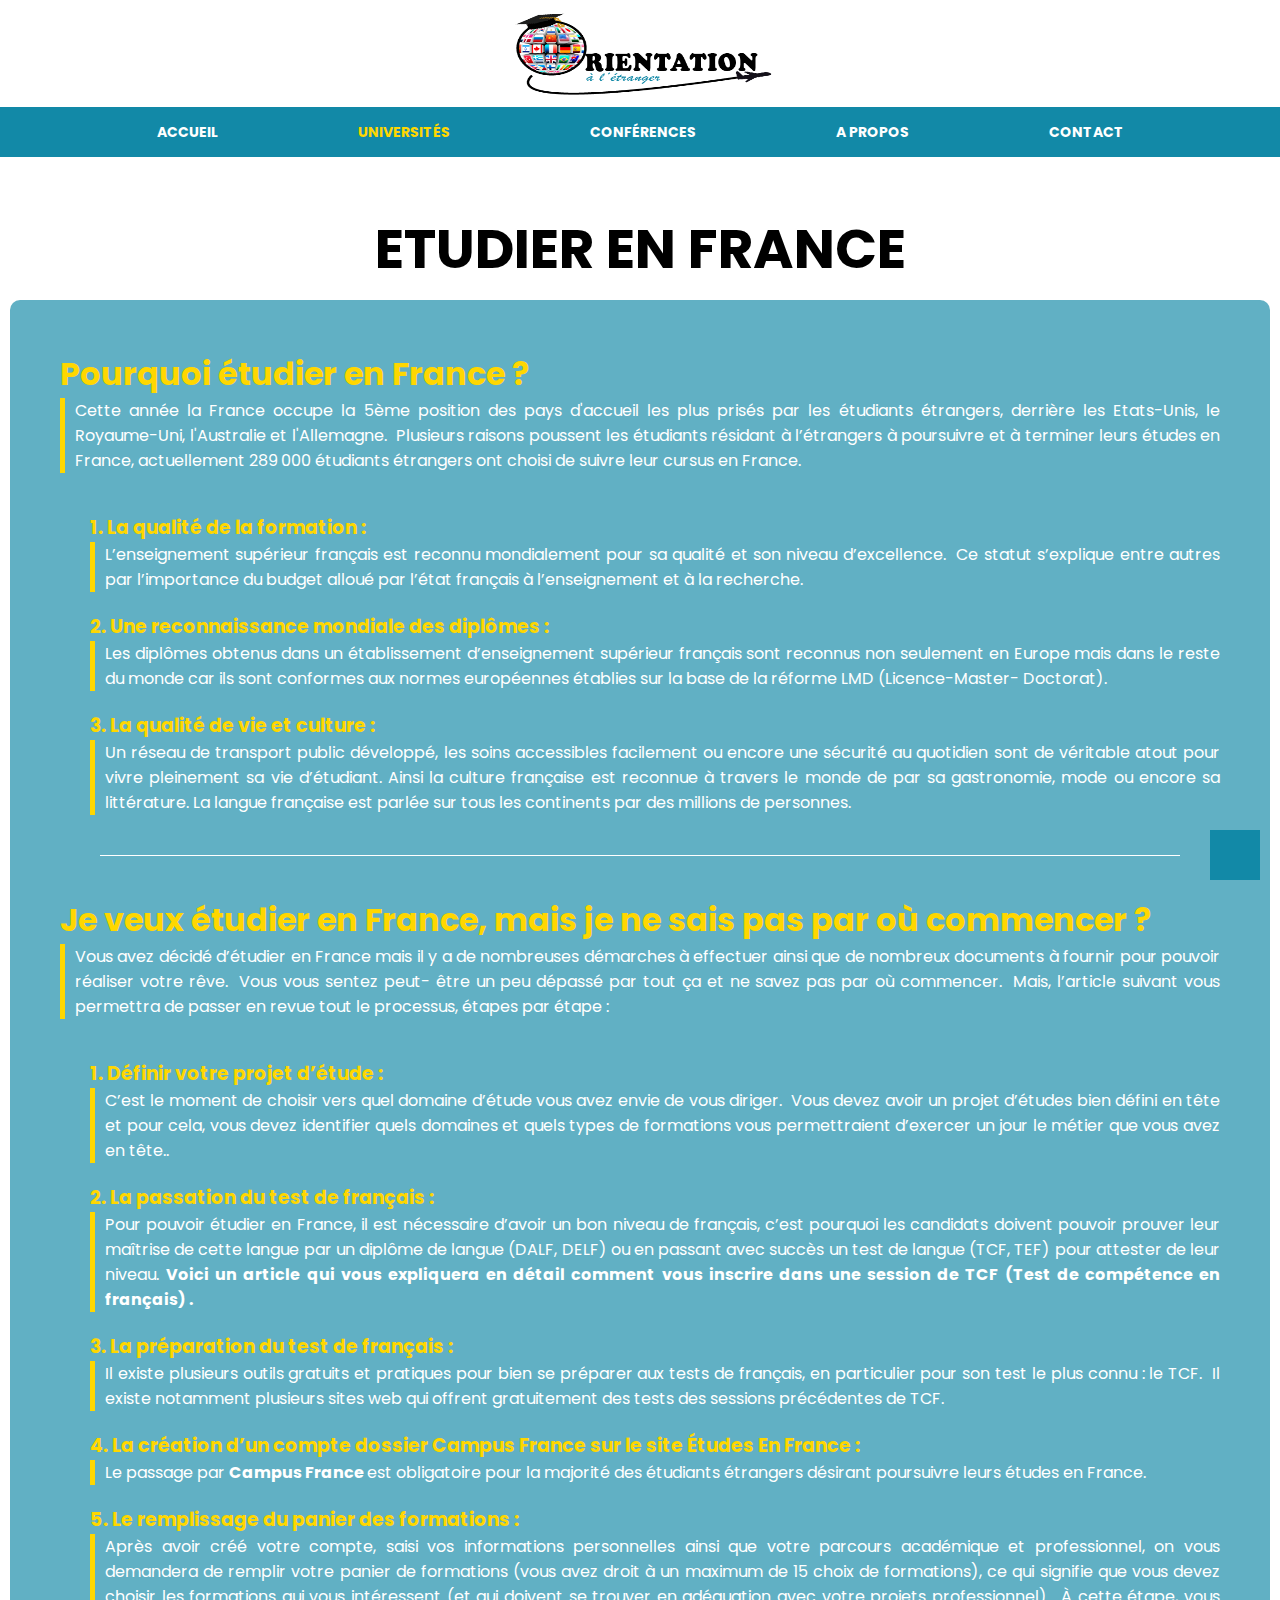
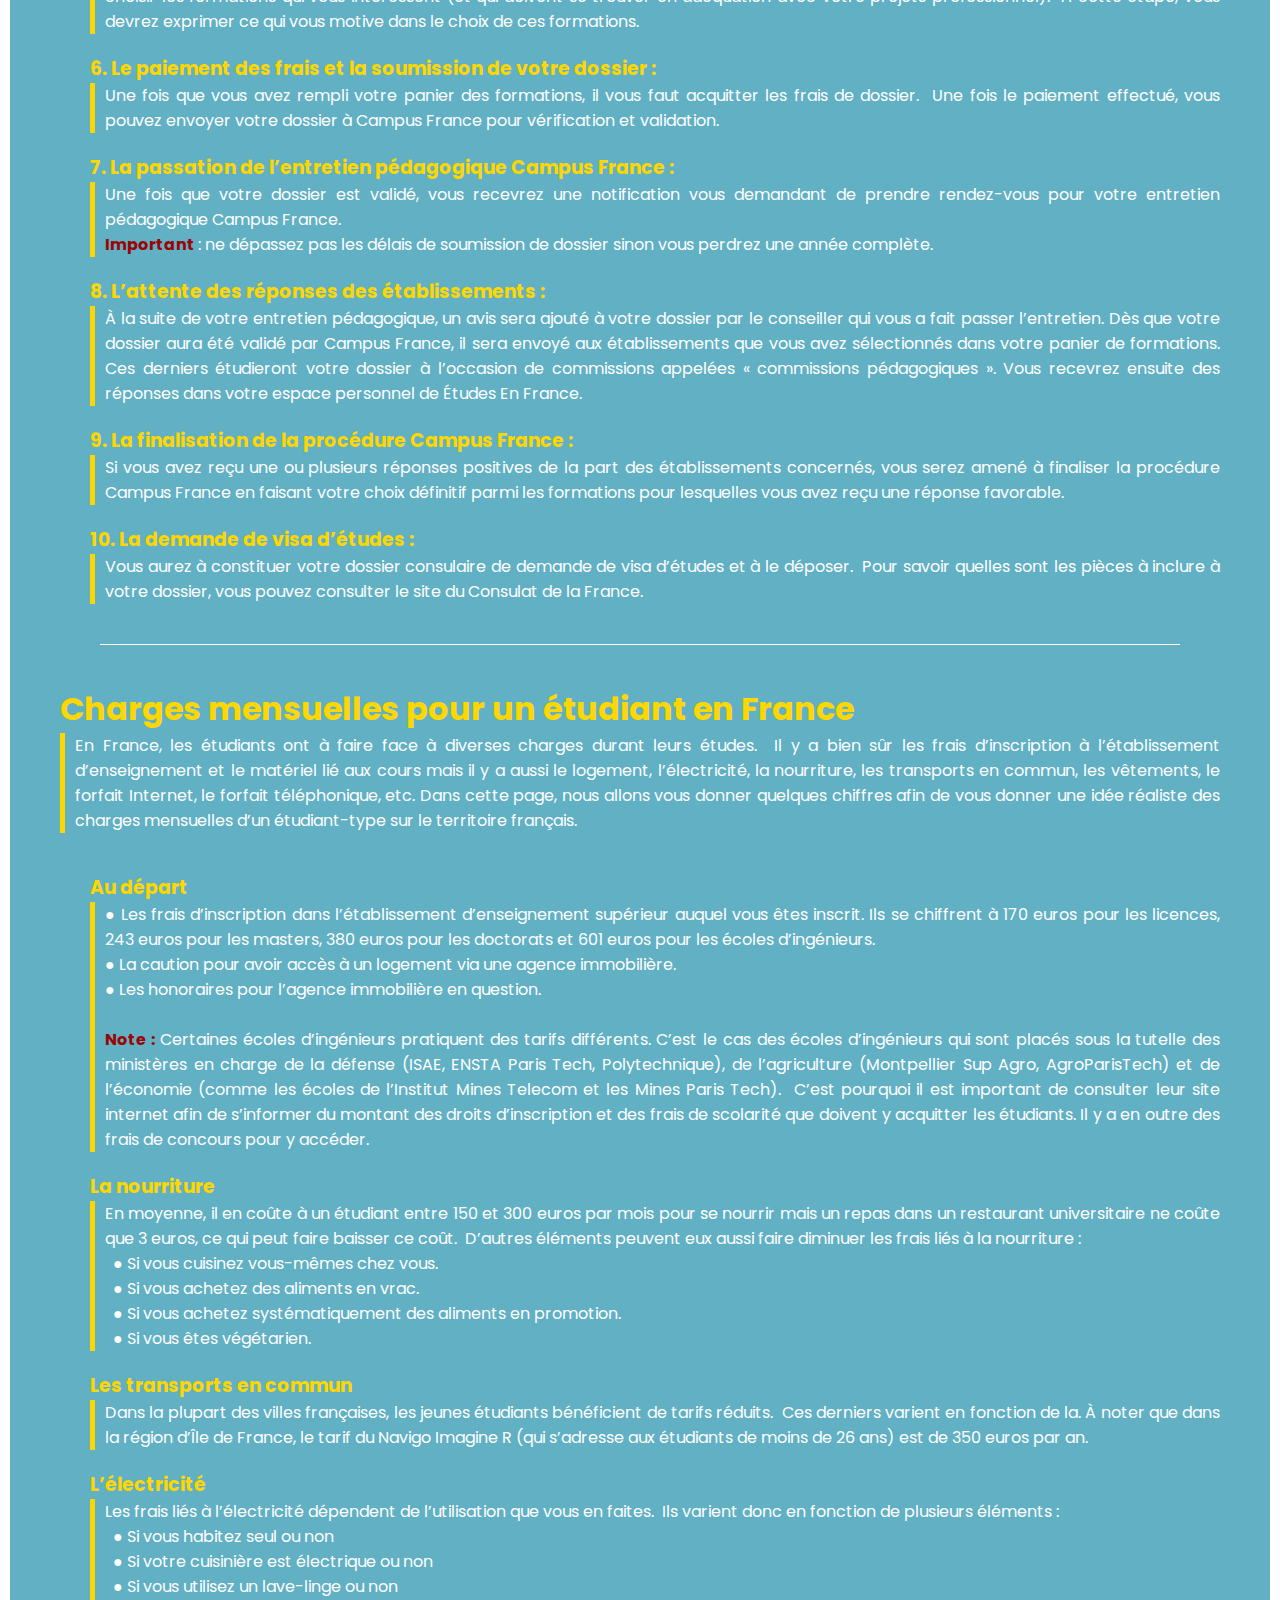
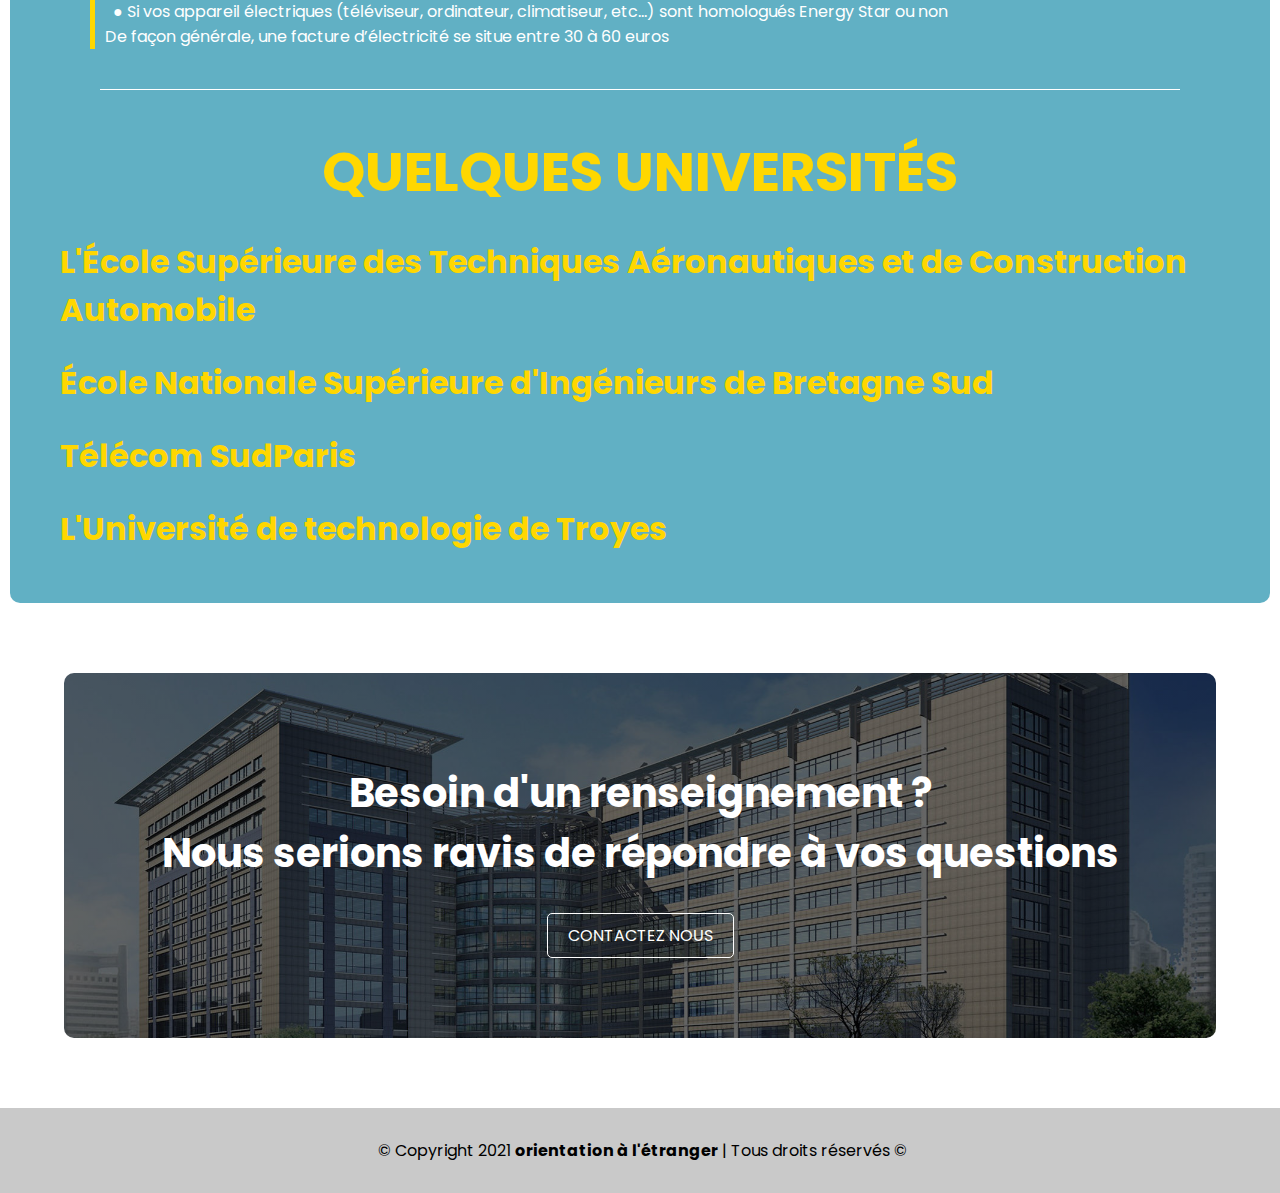
<file: pays/europe/france.html>
<!DOCTYPE html>
<html lang="en">

<head>
    <meta charset="UTF-8">
    <meta http-equiv="X-UA-Compatible" content="IE=edge">
    <meta name="viewport" content="width=device-width, initial-scale=1.0">
    <title>France</title>
    <link rel="icon" type="image/png" href="images/LOGO.png">

    <!-- css file -->
    <link rel="stylesheet" href="../../style/style.css">

    <!-- fontawesome cdn -->
    <link rel="stylesheet" href="https://pro.fontawesome.com/releases/v5.10.0/css/all.css"
        integrity="sha384-AYmEC3Yw5cVb3ZcuHtOA93w35dYTsvhLPVnYs9eStHfGJvOvKxVfELGroGkvsg+p" crossorigin="anonymous" />
</head>

<body>
    <!-- partie logo -->
    <div class="logo">
        <label for="btn">
            <i class="fas fa-bars fa-lg bars"></i>
        </label>
        <a href="../../index.html" class="logo-lien"><img src="../../images/LOGO.png"></a>
    </div>

    <!-- partie nav -->
    <nav>
        <input type="checkbox" id="btn">
        <ul>
            <li><a href="../../index.html">Accueil</a></li>
            <li class="active">
                <label for="btn-1" class="show" id="first">Universités &#160;<i class="fas fa-caret-down"></i></label>
                <a href="france.html">Universités <i class="fas fa-caret-down"></i></i></a>
                <input type="checkbox" id="btn-1">
                <ul>
                    <li class="active"><label for="btn-2" class="show">Europe &#160;<i class="fas fa-caret-down"></i>
                        </label>
                        <a href="france.html">Europe <i class="fas fa-caret-down" style="transform:rotate(-90deg);"></i>
                        </a>
                        <input type="checkbox" id="btn-2">
                        <ul>
                            <li class="active"><a href="france.html">France</a></li>
                            <li><a href="espagne.html">Espagne</a></li>
                            <li><a href="allemagne.html">Allemagne</a></li>
                            <li><a href="ukraine.html">Ukraine</a></li>
                        </ul>
                    </li>
                    <li><label for="btn-3" class="show">Autres &#160;<i class="fas fa-caret-down"></i> </label>
                        <a href="../autres/canada.html">Autres <i class="fas fa-caret-down"
                                style="transform:rotate(-90deg);"></i> </a>
                        <input type="checkbox" id="btn-3">
                        <ul>
                            <li><a href="../autres/canada.html">Canada</a></li>
                            <li><a href="../autres/etats-unis.html">États-Unis</a></li>
                            <li><a href="../autres/chine.html">Chine</a></li>
                        </ul>
                    </li>
                </ul>
            </li>
            <li><a href="../../conferences.html">Conférences</a> </li>
            <li><a href="../../about.html">A propos</a> </li>
            <li><a href="../../contact.html">Contact</a></li>
        </ul>
    </nav>

    <!-- partie informations -->
    <br><br>
    <h1 class="country-name">ETUDIER EN FRANCE</h1>
    <div class="country-info">
        <div class="info-section">
            <h1>Pourquoi étudier en France ?</h1>
            <p>Cette année la France occupe la 5ème position des pays d'accueil les plus
                prisés par les étudiants étrangers, derrière les Etats-Unis, le Royaume-Uni, l'Australie et
                l'Allemagne.  Plusieurs raisons poussent les étudiants résidant à l’étrangers à poursuivre et à
                terminer leurs études en France, actuellement 289 000 étudiants étrangers ont choisi de suivre
                leur cursus en France.</p>

            <h3>1. La qualité de la formation :</h3>
            <p>L’enseignement supérieur français est reconnu mondialement pour sa qualité et son
                niveau d’excellence.  Ce statut s’explique entre autres par l’importance du budget alloué
                par l’état français à l’enseignement et à la recherche.</p>

            <h3>2. Une reconnaissance mondiale des diplômes :</h3>
            <p>Les diplômes obtenus dans un établissement d’enseignement supérieur français sont
                reconnus non seulement en Europe mais dans le reste du monde car ils sont conformes
                aux normes européennes établies sur la base de la réforme LMD (Licence-Master-
                Doctorat).</p>

            <h3>3. La qualité de vie et culture :</h3>
            <p>Un réseau de transport public développé, les soins accessibles facilement ou encore une
                sécurité au quotidien sont de véritable atout pour vivre pleinement sa vie d’étudiant.
                Ainsi la culture française est reconnue à travers le monde de par sa gastronomie, mode ou
                encore sa littérature. La langue française est parlée sur tous les continents par des
                millions de personnes.</p>
            <hr>
            <h1>Je veux étudier en France, mais je ne sais pas par où commencer ?</h1>
            <p>Vous avez décidé d’étudier en France mais il y a de nombreuses démarches à effectuer ainsi
                que de nombreux documents à fournir pour pouvoir réaliser votre rêve.  Vous vous sentez peut-
                être un peu dépassé par tout ça et ne savez pas par où commencer.  Mais, l’article suivant vous
                permettra de passer en revue tout le processus, étapes par étape :</p>

            <h3>1. Définir votre projet d’étude :</h3>
            <p>C’est le moment de choisir vers quel domaine d’étude vous avez envie de vous diriger. 
                Vous devez avoir un projet d’études bien défini en tête et pour cela, vous devez identifier
                quels domaines et quels types de formations vous permettraient d’exercer un jour le
                métier que vous avez en tête..</p>

            <h3>2. La passation du test de français :</h3>
            <p>Pour pouvoir étudier en France, il est nécessaire d’avoir un bon niveau de français, c’est
                pourquoi les candidats doivent pouvoir prouver leur maîtrise de cette langue par un
                diplôme de langue (DALF, DELF) ou en passant avec succès un test de langue (TCF,
                TEF) pour attester de leur niveau.
                <b><a title="cliquez pour visitez le site"
                        href="https://www.etudes-en-france.net/comment-sinscrire-a-une-session-tcf"
                        target="_blank">Voici un article qui vous expliquera en détail comment
                        vous inscrire dans une session de TCF (Test de compétence en français) <i
                            class="fas fa-hand-pointer"></i>.</a></b>
            </p>

            <h3>3. La préparation du test de français :</h3>
            <p>Il existe plusieurs outils gratuits et pratiques pour bien se préparer aux tests de français,
                en particulier pour son test le plus connu : le TCF.  Il existe notamment plusieurs sites
                web qui offrent gratuitement des tests des sessions précédentes de TCF.</p>

            <h3>4. La création d’un compte dossier Campus France sur le site Études En
                France :</h3>
            <p>Le passage par <b><a title="cliquez pour visitez le site"
                        href="https://pastel.diplomatie.gouv.fr/etudesenfrance/dyn/public/authentification/login.html"
                        target="_blank">Campus France
                        <i class="fas fa-hand-pointer"></i> </a></b>est obligatoire pour la majorité des étudiants
                étrangers
                désirant poursuivre leurs études en France.</p>

            <h3>5. Le remplissage du panier des formations :</h3>
            <p>Après avoir créé votre compte, saisi vos informations personnelles ainsi que votre
                parcours académique et professionnel, on vous demandera de remplir votre panier de
                formations (vous avez droit à un maximum de 15 choix de formations), ce qui signifie que
                vous devez choisir les formations qui vous intéressent (et qui doivent se trouver en
                adéquation avec votre projets professionnel).  À cette étape, vous devrez exprimer ce qui
                vous motive dans le choix de ces formations.</p>

            <h3>6. Le paiement des frais et la soumission de votre dossier :</h3>
            <p>Une fois que vous avez rempli votre panier des formations, il vous faut acquitter les frais
                de dossier.  Une fois le paiement effectué, vous pouvez envoyer votre dossier à Campus
                France pour vérification et validation.</p>

            <h3>7. La passation de l’entretien pédagogique Campus France :</h3>
            <p>Une fois que votre dossier est validé, vous recevrez une notification vous demandant de
                prendre rendez-vous pour votre entretien pédagogique Campus France.
                <br><strong>Important </strong>: ne dépassez pas les délais de soumission de dossier sinon vous perdrez
                une
                année complète.
            </p>

            <h3>8. L’attente des réponses des établissements :</h3>
            <p>À la suite de votre entretien pédagogique, un avis sera ajouté à votre dossier par le
                conseiller qui vous a fait passer l’entretien. Dès que votre dossier aura été validé par
                Campus France, il sera envoyé aux établissements que vous avez sélectionnés dans
                votre panier de formations. Ces derniers étudieront votre dossier à l’occasion de
                commissions appelées « commissions pédagogiques ». Vous recevrez ensuite des
                réponses dans votre espace personnel de Études En France.</p>

            <h3>9. La finalisation de la procédure Campus France :</h3>
            <p>Si vous avez reçu une ou plusieurs réponses positives de la part des établissements
                concernés, vous serez amené à finaliser la procédure Campus France en faisant votre
                choix définitif parmi les formations pour lesquelles vous avez reçu une réponse
                favorable.</p>

            <h3>10. La demande de visa d’études :</h3>
            <p>Vous aurez à constituer votre dossier consulaire de demande de visa d’études et à le
                déposer.  Pour savoir quelles sont les pièces à inclure à votre dossier, vous pouvez
                consulter le site du Consulat de la France.</p>
            <hr>
            <h1>Charges mensuelles pour un étudiant en France</h1>
            <p>En France, les étudiants ont à faire face à diverses charges durant leurs études.  Il y a bien sûr
                les frais d’inscription à l’établissement d’enseignement et le matériel lié aux cours mais il y a
                aussi le logement, l’électricité, la nourriture, les transports en commun, les vêtements, le forfait
                Internet, le forfait téléphonique, etc. Dans cette page, nous allons vous donner quelques chiffres
                afin de vous donner une idée réaliste des charges mensuelles d’un étudiant-type sur le territoire
                français.</p>

            <h3>Au départ</h3>
            <p>
                ● Les frais d’inscription dans l’établissement d’enseignement supérieur auquel
                vous êtes inscrit. Ils se chiffrent à 170 euros pour les licences, 243 euros pour
                les masters, 380 euros pour les doctorats et 601 euros pour les écoles
                d’ingénieurs.<br>
                ● La caution pour avoir accès à un logement via une agence immobilière.<br>
                ● Les honoraires pour l’agence immobilière en question.
                <br><br><strong>Note :</strong>

                Certaines écoles d’ingénieurs pratiquent des tarifs différents. C’est le
                cas des écoles d’ingénieurs qui sont placés sous la tutelle des
                ministères en charge de la défense (ISAE, ENSTA Paris Tech,
                Polytechnique), de l’agriculture (Montpellier Sup Agro, AgroParisTech)
                et de l’économie (comme les écoles de l’Institut Mines Telecom et les
                Mines Paris Tech).  C’est pourquoi il est important de consulter leur
                site internet afin de s’informer du montant des droits d’inscription et des
                frais de scolarité que doivent y acquitter les étudiants.
                Il y a en outre des frais de concours pour y accéder.
            </p>

            <h3>La nourriture</h3>
            <p>
                En moyenne, il en coûte à un étudiant entre 150 et 300 euros par mois pour se
                nourrir mais un repas dans un restaurant universitaire ne coûte que 3 euros, ce qui
                peut faire baisser ce coût.  D’autres éléments peuvent eux aussi faire diminuer les
                frais liés à la nourriture :<br>
                &nbsp;&nbsp;● Si vous cuisinez vous-mêmes chez vous.<br>
                &nbsp;&nbsp;● Si vous achetez des aliments en vrac.<br>
                &nbsp;&nbsp;● Si vous achetez systématiquement des aliments en promotion.<br>
                &nbsp;&nbsp;● Si vous êtes végétarien.
            </p>

            <h3>Les transports en commun</h3>
            <p>
                Dans la plupart des villes françaises, les jeunes étudiants bénéficient de tarifs
                réduits.  Ces derniers varient en fonction de la. À noter que dans la région d’Île de
                France, le tarif du Navigo Imagine R (qui s’adresse aux étudiants de moins de 26
                ans) est de 350 euros par an.
            </p>

            <h3>L’électricité</h3>
            <p>
                Les frais liés à l’électricité dépendent de l’utilisation que vous en faites.  Ils varient
                donc en fonction de plusieurs éléments :<br>
                &nbsp;&nbsp;● Si vous habitez seul ou non<br>
                &nbsp;&nbsp;● Si votre cuisinière est électrique ou non<br>
                &nbsp;&nbsp;● Si vous utilisez un lave-linge ou non<br>
                &nbsp;&nbsp;● Si vos appareil électriques (téléviseur, ordinateur, climatiseur, etc…)
                sont homologués Energy Star ou non<br>
                De façon générale, une facture d’électricité se situe entre 30 à 60 euros
            </p>
        </div>
        <hr>
        <h1 class="country-name">QUELQUES UNIVERSITÉS</h1><br>
        <div class="info-section univ-section">
            <label for="hide-show0">
                <h1>L'École Supérieure des Techniques Aéronautiques et de Construction Automobile <i class="fas fa-hand-pointer"></i></h1>
            </label>
            <input type="checkbox" id="hide-show0">
            <div>
                <img src="../../images/ESTACA.png">
                <p>
                    <a href="https://www.estaca.fr/" target="_blank" style="font-weight: bold;">L'ESTACA<i
                            class="fas fa-hand-pointer"></i></a> est une école privée qui forme des ingénieurs
                    spécialisés dans les domaines des transports. En plus de son activité de formation,
                    l'école mène également des recherches appliquées dans les
                    secteurs aéronautique, automobile, spatial, transports guidés, et Naval.
                    Située à Saint-Quentin-en-Yvelines et à Laval, l'école est reconnue par l'État. En formation
                    post-bac, les 2 années comportent des
                    enseignements de mathématiques et de physique, et initient aux techniques de l'ingénieur et à la
                    gestion d'entreprise.<br><br>
                    Les étudiants choisissent dès la deuxième année une spécialisation dans l'application transport de
                    leur choix :<br>
                    <b><a title="cliquez pour visitez le site"
                            href="https://www.estaca.fr/formations/ingenieur-automobile.html" target="_blank">●
                            Automobile<i class="fas fa-hand-pointer"></i>.</a></b><br>
                    <b><a title="cliquez pour visitez le site"
                            href="https://www.estaca.fr/formations/ingenieur-aeronautique.html" target="_blank">●
                            Aéronautique<i class="fas fa-hand-pointer"></i>.</a></b><br>
                    <b><a title="cliquez pour visitez le site"
                            href="https://www.estaca.fr/formations/ingenieur-spatial.html" target="_blank">● Spatial<i
                                class="fas fa-hand-pointer"></i>.</a></b><br>
                    <b><a title="cliquez pour visitez le site"
                            href="https://www.estaca.fr/formations/ingenieur-ferroviaires.html" target="_blank">●
                            Ferroviaire<i class="fas fa-hand-pointer"></i>.</a></b><br>
                    <b><a title="cliquez pour visitez le site"
                            href="https://www.estaca.fr/formations/ingenieur-naval.html" target="_blank">● Naval<i
                                class="fas fa-hand-pointer"></i>.</a></b><br><br>
                    La scolarité des troisième, quatrième et cinquième année est orientée vers les sciences de
                    l’ingénieur (automatique, mécanique des structures, dynamique du vol, 
                    aérodynamique, électronique, traitement du signal…) en fonction des spécialisations choisies par les
                    élèves. L'accent est mis sur des projets. En outre, il y a 2 options :<br>
                    <b><a title="cliquez pour visitez le site"
                            href="https://www.estaca.fr/formations/ingenieur-sport-automobile-pilote-ligne-options.html"
                            target="_blank">● Option Pilote de ligne<i class="fas fa-hand-pointer"></i>.</a></b><br>
                    <b><a title="cliquez pour visitez le site"
                            href="https://www.estaca.fr/formations/ingenieur-sport-automobile-pilote-ligne-options.html"
                            target="_blank">● Option Sport automobile<i
                                class="fas fa-hand-pointer"></i>.</a></b><br><br>
                    En cinquième année, certains élèves ont la possibilité d'étudier au sein d'autres écoles du groupe
                    ISAE afin de suivre des formations non dispensées à l'ESTACA. Un partenariat a également été signé
                    avec CentraleSupélec.
                    Les élèves reçoivent également des enseignements spécifiques obligatoires en humanités et sciences
                    sociales, qui se rapprochent de cours de culture générale. Les choix proposés incluent des
                    enseignements sur l'histoire des sciences, la politique, l'épistémologie ou encore le monde de
                    l'entreprise et la gestion.
                    Tous les élèves du cycle ingénieur étudient l'anglais et doivent valider leur acquis en passant le
                    TOEIC avec un score d'au moins 800. Obligatoire jusqu'en 3e année puis facultative, les étudiants
                    peuvent étudier une seconde langue vivante : espagnol, allemand ou chinois.
                </p>
                <center>
                    <h1>LOCALISATION</h1>
                </center>
                <table>
                    <tr>
                        <th>Campus Ouest à Laval</th>
                        <th>Campus Paris-Saclay</th>
                    </tr>
                    <tr>
                        <td>
                            <iframe
                                src="https://www.google.com/maps/embed?pb=!1m18!1m12!1m3!1d2665.1713626175624!2d-0.7601281841831037!3d48.08763546261672!2m3!1f0!2f0!3f0!3m2!1i1024!2i768!4f13.1!3m3!1m2!1s0x480902036ff53017%3A0x7aa38afbf4e631c7!2sESTACA%20-%20Campus%20Ouest%20%C3%A0%20Laval!5e0!3m2!1sfr!2sma!4v1619397872908!5m2!1sfr!2sma"
                                allowfullscreen="" loading="lazy"></iframe>
                        </td>
                        <td>
                            <iframe
                                src="https://www.google.com/maps/embed?pb=!1m18!1m12!1m3!1d2628.697529370246!2d2.0392353158354215!3d48.787664513637715!2m3!1f0!2f0!3f0!3m2!1i1024!2i768!4f13.1!3m3!1m2!1s0x47e686d14473491f%3A0xb10fba4bf88a0571!2sESTACA%20-%20Campus%20Paris-Saclay!5e0!3m2!1sfr!2sma!4v1619397908796!5m2!1sfr!2sma"
                                allowfullscreen="" loading="lazy"></iframe>
                        </td>
                    </tr>
                </table>
            </div>
        </div><br>
        <div class="info-section univ-section">
            <label for="hide-show1">
                <h1>École Nationale Supérieure d'Ingénieurs de Bretagne Sud <i class="fas fa-hand-pointer"></i></h1>
            </label>
            <input type="checkbox" id="hide-show1">
            <div>
                <img src="../../images/ENSIBS.jpg">
                <p>
                    Située sur deux campus, <a href="https://www-ensibs.univ-ubs.fr/fr/" target="_blank"
                        style="font-weight: bold;">l'ENSIBS<i class="fas fa-hand-pointer"></i></a> accueille au sein de
                    ses propres bâtiments et notamment à Lorient, dans ses locaux neufs et modernes, de l’enseignement,
                    des laboratoires de recherche et des activités de transfert et de valorisation.

                    L’École entretient des liens forts avec les entreprises, les groupes industriels, son réseau
                    d’anciens animé avec l’Association des diplômés et forme
                    des ingénieurs aptes à innover et entreprendre. Membre de la Conférence des Directeurs des Grandes
                    Écoles de Bretagne (CDGEB ), elle participe au développement
                    de la formation et bénéficie de la synergie avec les Grandes Écoles de la région.

                    Les élèves suivent une formation équilibrée entre cours, travaux dirigés et pratiques qui mêlent
                    enseignements scientifiques, technologiques et en sciences
                    humaines et sociales. L'enseignement met l'accent sur la polyvalence et la pluridisciplinarité.
                    L'ingénieur est formé(e) à la conduite de projet, au management,
                    au travail en réseau.<br><br>
                </p>

                <h3>LES FORMATIONS DE L’ENSIBS</h3>
                <p>
                    l'ENSIBS propose 5 formations d’ingénieurs habilitées par la Commission des Titres d’Ingénieur (CTI)
                    accessibles à
                    partir d’un bac +2èmet 3 parcours pré-ingénieurs accessibles après le bac.<br><br>
                    <strong>● ENSIBS – Campus Lorient</strong><br>
                    2 PARCOURS POSTBAC (durée 2 ans) :<br>
                    <a title="cliquez pour visitez le site"
                        href="https://www-ensibs.univ-ubs.fr/fr/formations/apres-le-bac/apres-le-bac-pei-ensibs.html"
                        target="_blank">&nbsp;&nbsp;● PEI ENSIBS/SSI (prépa intégrée) - après un bac générale<i
                            class="fas fa-hand-pointer"></i><br>
                        <a title="cliquez pour visitez le site"
                            href="https://www-ensibs.univ-ubs.fr/fr/formations/apres-le-bac/parcours-ecole-ingenieurs-bac-sti2d/pei-ensibs-iut-lorient.html"
                            target="_blank">&nbsp;&nbsp;● PEI IUT/GIM – après un bac STI2D<i
                                class="fas fa-hand-pointer"></i><br>

                            3 CYCLES INGENIEURS, à partir d’un Bac +2 (durée 3 ans) :<br>
                            <a title="cliquez pour visitez le site"
                                href="https://www-ensibs.univ-ubs.fr/fr/formations/formations-d-ingenieurs/meactronique.html"
                                target="_blank">&nbsp;&nbsp;● Spécialité Mécatronique (sous statut d’étudiant et
                                d’apprentissage)<i class="fas fa-hand-pointer"></i></a><br>
                            <a title="cliquez pour visitez le site"
                                href="https://www-ensibs.univ-ubs.fr/fr/formations/formations-d-ingenieurs/genie-industriel-4-0.html"
                                target="_blank">&nbsp;&nbsp;● Spécialité Génie Industriel 4.0 (sous statut d’étudiant et
                                d’apprentissage)<i class="fas fa-hand-pointer"></i></a><br>
                            <a title="cliquez pour visitez le site"
                                href="https://www-ensibs.univ-ubs.fr/fr/formations/formations/diplome-d-ingenieur-DI/sciences-technologies-sante-STS/diplome-d-ingenieur-genie-civil-4-0-KKCMUSC2.html"
                                target="_blank">&nbsp;&nbsp;● Spécialité Génie Civil 4.0 (uniquement en apprentissage)<i
                                    class="fas fa-hand-pointer"></i></a><br>
                            <br><strong>● ENSIBS – Campus Vannes</strong><br>
                            1 PARCOURS POSTBAC (durée 2 ans) :<br>
                            <a title="cliquez pour visitez le site"
                                href="https://www-ensibs.univ-ubs.fr/fr/formations/apres-le-bac/parcours-ecole-ingenieurs-bac-sti2d/pei-ensibs-iut-info-vannes.html"
                                target="_blank">&nbsp;&nbsp;● PEI IUT INFO - après un bac STI2D<i
                                    class="fas fa-hand-pointer"></i></a><br>
                            2 CYCLES INGENIEURS, à partir d’un Bac +2 (durée 3 ans) :<br>
                            <a title="cliquez pour visitez le site"
                                href="https://www-ensibs.univ-ubs.fr/fr/formations/formations-d-ingenieurs/ingenieuur-cybersecurite-du-logiciel.html"
                                target="_blank">&nbsp;&nbsp;● Spécialité Cybersécurité du logiciel (sous statut
                                d’étudiant et d’apprenti)<i class="fas fa-hand-pointer"></i></a><br>
                            <a title="cliquez pour visitez le site"
                                href="https://www-ensibs.univ-ubs.fr/fr/formations/formations/diplome-d-ingenieur-DI/sciences-technologies-sante-STS/diplome-d-ingenieur-cyberdefense-ICYB00_213.html"
                                target="_blank">&nbsp;&nbsp;● Spécialité Cyberdéfense (uniquement en apprentissage)<i
                                    class="fas fa-hand-pointer"></i></a><br>
                </p>

                <h3>LES CONDITIONS D’ACCES</h3>
                <p>
                    <strong>L’accès aux parcours post-bac</strong><br>
                    L’ENSIBS propose 3 parcours postbac accessibles après un bac Général ou technologique avec <b><a
                            title="cliquez pour visitez le site"
                            href="https://www.dimension-ingenieur.com/concours-geipi-polytech/263" target="_blank">le
                            concours Geipi Polytech.<i class="fas fa-hand-pointer"></i>.</a></b><br>
                    Concours Geipi Polytech – Bac général :<br>
                    ● Parcours Élève Ingénieur (PEI) / Faculté des Sciences SSI<br>
                    Concours Geipi Polytech – Bac STI2D :<br>
                    ● Parcours Élève Ingénieur (PEI) / IUT GIM<br>
                    ● Parcours Élève Ingénieur (PEI) / IUT INFORMATIQUE<br><br>
                    <b>Après la validation des 2 années de PEI, l’élève a un accès de droit à l’un des cycles ingénieurs
                    de l’ENSIBS</b> (l’accès aux spécialités en apprentissage est soumis à un entretien de
                    recrutement et à la signature d’un contrat d’apprentissage).<br>
                    L’accès aux cycles ingénieur ENSIBS :
                    ● Après une CPGE MP, PC, PSI, PT : Concours Polytech Demain Ingénieur (vous intégrez le cycle
                    ingénieur sous statut étudiant de 3ans)<br>
                    ● Après une CPGE TSI : Concours Commun INP (vous intégrez le cycle ingénieur sous statut étudiant de
                    3ans)<br>
                    ● Après un IUT, BTS, Licence, CPGE : sur dossier et entretien sur le site web de l’ENSIBS (vous
                    intégrez le cycle ingénieur sous statut étudiant ou d’apprenti de 3 ans)<br>
                    ● Après un master 1 : sur dossier et entretien sur le site web de l’ENSIBS<br>
                </p>
                <center>
                    <h1>LOCALISATION</h1>
                </center>
                <table>
                    <tr>
                        <th>Campus Lorient</th>
                        <th>Campus Vannes</th>
                    </tr>
                    <tr>
                        <td>
                            <iframe
                                src="https://www.google.com/maps/embed?pb=!1m18!1m12!1m3!1d2682.741217004248!2d-3.398695684192058!3d47.74767558621473!2m3!1f0!2f0!3f0!3m2!1i1024!2i768!4f13.1!3m3!1m2!1s0x48101c2db2a21777%3A0x69881855c2d10d04!2sENSIBS!5e0!3m2!1sfr!2sma!4v1619487250834!5m2!1sfr!2sma"
                                allowfullscreen="" loading="lazy"></iframe>
                        </td>
                        <td>
                            <iframe
                                src="https://www.google.com/maps/embed?pb=!1m18!1m12!1m3!1d2688.029684152544!2d-2.750659684194723!3d47.64498999331806!2m3!1f0!2f0!3f0!3m2!1i1024!2i768!4f13.1!3m3!1m2!1s0x48101de0899c28eb%3A0x2590724bef21644e!2sENSIBS%20Vannes!5e0!3m2!1sfr!2sma!4v1619487297473!5m2!1sfr!2sma"
                                allowfullscreen="" loading="lazy"></iframe>
                        </td>
                    </tr>
                </table>
            </div>
        </div><br>
        <div class="info-section univ-section">
            <label for="hide-show2">
                <h1>Télécom SudParis <i class="fas fa-hand-pointer"></i></h1>
            </label>
            <input type="checkbox" id="hide-show2">
            <div>
                <img src="../../images/SudParis.jpg">
                <p>
                    <a href="https://www.telecom-sudparis.eu/" target="_blank" style="font-weight: bold;">Télécom SudParis<i class="fas fa-hand-pointer"></i></a> 
                    est une grande école publique d'ingénieurs reconnue au meilleur niveau des sciences et technologies du numérique. La qualité de ses formations repose sur l’excellence
                    scientifique de son corps professoral et sur une pédagogie mettant particulièrement l’accent sur les projets d’équipes,
                    l’innovation de rupture et l’entreprenariat. Au cœur de la transformation économique, le numérique irrigue aujourd’hui tous les secteurs d’activité.<br>
                    ● Une formation reconnue d’ingénieur généraliste dans le domaine du numérique sanctionné par un diplôme reconnu par les entreprises et offrant une variété de débouchés<br>
                    ● Une large palette de formations, sur site, en France et à l’international grâce à nos partenaires internationaux, aux écoles de l’Institut Mines-Télécom
                </p>

                <h3>LES FORMATIONS</h3>
                <p>
                    La formation d'ingénieur généraliste de Télécom SudParis se compose de deux cycles de trois semestres chacun, répartis sur 3 ans. Elle inclut une expérience de l'entreprise et de l'international.<br><br>
                    Ce cycle vise à l'acquisition des connaissances et des compétences de base en sciences de l'ingénieur et en technologies de l'information et de la communication.
                    Il est composé de sciences de l'ingénieur, projets, d’économie, gestion et droit de l'entreprise, langues et sciences humaines et stage en entreprise.<br><br>
                    Le cycle est composé d'un choix de cours d'ouverture et d'approfondissement, du stage ingénieur de cinq mois minimum (de 10 à 18 mois dans le cadre de l'année jeune ingénieur), d'un stage ou séjour académique 
                    à l'étranger obligatoire. Cet approfondissement est construit autour de cinq domaines :<br>
                    &nbsp;&nbsp;● Réseaux, services et protocoles<br>
                    &nbsp;&nbsp;● Informatique et systèmes d'information.<br>
                    &nbsp;&nbsp;● Physique, signal et communications.<br>
                    &nbsp;&nbsp;● Image, multimédia et applications.<br>
                    &nbsp;&nbsp;● Modélisation et mathématiques appliquées.<br>
                    De multiples options sont possibles dans une école de l'Institut Mines-Télécom.<br>

                </p>

                <h3>ENVIRONNEMENT INTERNATIONAL</h3>
                <p>
                    &nbsp;&nbsp;● +130 universités partenaires.<br>
                    &nbsp;&nbsp;● 26 accords de doubles diplômes.<br>
                    &nbsp;&nbsp;● Programmes de coopération pour la formation d'ingénieur à l'international : <a href="https://fr.wikipedia.org/wiki/Erasmus_Mundus">Erasmus
                        Mundus</a>, Brafitec, Arfitec.<br>
                    &nbsp;&nbsp;● 77 nationalités sur le campus.<br>
                    &nbsp;&nbsp;● 10 langues enseignées, dont le français comme langue étrangère (allemand, anglais,
                    espagnol, russe, italien, japonais, arabe, chinois).<br>
                    &nbsp;&nbsp;● 30 % d'étudiants étrangers.<br>
                    &nbsp;&nbsp;● 32 % d'enseignants internationaux.<br>
                </p>
                <h3>INTEGRER LA FORMATION</h3>
                <p>
                    Télécom SudParis recrute les étudiants<br>
                    &nbsp;&nbsp;● Des classes préparatoires MP, PC et PSI, sur Concours Mines-Télécom 7 , via les
                    épreuves écrites de la banque Mines-Ponts.<br>
                    &nbsp;&nbsp;● De la filière PT, sur Concours Mines-Télécom, via la banque filière Physique
                    Technologique.<br>
                    &nbsp;&nbsp;● De la filière TSI, sur Concours Mines-Télécom, via la banque Centrale-Supélec.<br>
                    &nbsp;&nbsp;● De la filière ATS via le concours ENSEA.<br>
                    &nbsp;&nbsp;● Des universités, titulaires d'une licence scientifique (L3), sur concours d'admission sur
                    titre en 1ère  année.<br>
                    &nbsp;&nbsp;● Des universités, titulaires d'une maîtrise scientifique (M1) ou d'un diplôme jugé
                    équivalent, sur concours d'admission sur titre en 2ème  année.<br><br>
                    
                    Pour sa formation d'ingénieur par apprentissage, spécialité réseaux, Télécom SudParis recrute
                    des étudiants :<br>
                    &nbsp;&nbsp;● Titulaires d'un DUT (Réseaux et Télécommunications ; Génie électronique et
                    informatique industrielle).<br>
                    
                    &nbsp;&nbsp;● Titulaires d'un BTS (Informatique et réseaux pour l'industrie et les services
                    techniques ; services informatiques aux organisations).<br>
                    
                    et recrute également directement en deuxième année des étudiants inscrits en licence
                    scientifique ou technologique se rapportant aux domaines de l'école.
                </p>
                <h3>LA PEDAGOGIE</h3>   
                <p>
                    La formation d'ingénieur de Télécom SudParis combine enseignements théorique et pratique
                    associés à la pédagogie par projet.<br>
                    <strong>En 1ère  année :</strong><br>
                    <b>Projets GATE (Gestion & Apprentissage du Travail en Équipe) </b>: L'activité
                    contribue, comme les stages, à préparer l'insertion professionnelle des
                    futurs ingénieurs en les habituant à communiquer, à collaborer sur des
                    projets concrets. Elle offre l'occasion de prendre des responsabilités, de
                    s'affirmer et de mettre en pratique les théories apprises.<br>
                    <b>Projets informatiques </b>: apprentissage des bases de l'informatique. <br><br>
                    
                    <strong>2ème  année :</strong><br>
                    <b>Challenge Projets d'Entreprendre </b> : Concours de création
                    d'entreprise.
                    <b>Projets Cassiopée </b>: Projet (Recherche, Développement ou Industriel)
                    visant à développer l'esprit de créativité et d'initiative des étudiants dans
                    un contexte proche de l'entreprise.<br><br>
                    
                    <strong>En 3ème  année :</strong><br>
                    <b>Projet Ingénieur </b>: mise en application des enseignements dispensés sur
                    un cas concret.<br><br>
                    
                    <strong>Stages :</strong><br>
                    &nbsp;&nbsp;● Découverte (4 semaines minimum) en fin de 1ère année.<br>
                    &nbsp;&nbsp;● À l'international (8 semaines minimum) à effectuer pendant le cursus.<br>
                    &nbsp;&nbsp;● Ingénieur (24 semaines minimum) en 3ème année.<br>
                </p> 
                <center>
                    <h1>LOCALISATION</h1>
                </center>
                <table>
                    <tr>
                        <th>Campus Evry</th>
                        <th>Campus Palaiseau</th>
                    </tr>
                    <tr>
                        <td>
                            <iframe 
                                src="https://www.google.com/maps/embed?pb=!1m18!1m12!1m3!1d2637.2106349552805!2d2.4411617158310674!3d48.62495122506851!2m3!1f0!2f0!3f0!3m2!1i1024!2i768!4f13.1!3m3!1m2!1s0x47e5e0a5d2f73869%3A0x4e9a8a2c90c2a7e1!2sT%C3%A9l%C3%A9com%20SudParis%20-%20Institut%20Polytechnique%20de%20Paris!5e0!3m2!1sfr!2sma!4v1619546962600!5m2!1sfr!2sma"
                                allowfullscreen="" loading="lazy"></iframe>
                        </td>
                        <td>
                            <iframe 
                                src="https://www.google.com/maps/embed?pb=!1m18!1m12!1m3!1d2632.63070912053!2d2.1986918158334285!3d48.712539018918775!2m3!1f0!2f0!3f0!3m2!1i1024!2i768!4f13.1!3m3!1m2!1s0x47e67980cdae532d%3A0x5cc122f0cc13f368!2sT%C3%A9l%C3%A9com%20SudParis%20-%20Institut%20Polytechnique%20de%20Paris!5e0!3m2!1sfr!2sma!4v1619547077810!5m2!1sfr!2sma"
                                allowfullscreen="" loading="lazy"></iframe>
                        </td>
                    </tr>
                </table>
            </div>
        </div><br>

        <div class="info-section univ-section">
            <label for="hide-show3">
                <h1>L'Université de technologie de Troyes <i class="fas fa-hand-pointer"></i></h1>
            </label>
            <input type="checkbox" id="hide-show3">
            <div>
                <img src="../../images/utt.jpg">
                <p>
                    <a href="https://www.utt.fr/" target="_blank" style="font-weight: bold;">L'Université de technologie de Troyes (UTT)<i class="fas fa-hand-pointer"></i></a> 
                    , créée en 1994, appartient au réseau des universités françaises de technologie avec <a href="https://www.dimension-ingenieur.com/utbm-universite-de-technologie-de-belfort-montbelliard/415" target="_blank">l'UTBM (Belfort-Montbéliard)<i class="fas fa-hand-pointer"></i></a> 
                    et <a href="https://www.dimension-ingenieur.com/UTC-universite-de-technologie-de-compiegne/319" target="_blank">l'UTC (Compiègne).<i class="fas fa-hand-pointer"></i></a>
                    L'école propose des formations d‘ingénieur accessibles après le Bac ou un Bac +2 (BTS en Mécanique, BTS en Informatique ou Electronique ou BTS en Physique-Chimie, Classe préparatoire ATS, 
                    DUT, Licence) et délivre un diplôme habilité par la Commission des Titres d'Ingénieurs dans les domaines de l'Informatique, des Systèmes Industriels et Mécaniques, des Télécommunications ou des Matériaux. 
                    L'UTT propose également un cursus en apprentissage.<br>
                </p>

                <h3>LES FORMATIONS</h3>
                <p>               
                    L’UTT propose six formations d’ingénieur, un diplôme national de master avec onze spécialités et un diplôme de doctorat dans trois spécialités, ainsi que des parcours en alternance (Master, licence professionnelle, 5e année du cursus ingénieur). 
                    Les formations présentent certaines caractéristiques, qui constituent pour l’UTT, et plus globalement pour les UT, un modèle pédagogique original :<br>
                    &nbsp;&nbsp;● Une formation personnalisée par le choix des Unités d'Enseignement et la définition des parcours individuels.<br>
                    &nbsp;&nbsp;● Une pédagogie par projets.<br>
                    &nbsp;&nbsp;● Une organisation favorisant l’autonomie des étudiants.<br>
                    &nbsp;&nbsp;● Des liens forts avec l’industrie : stages longs de 6 mois, part d’enseignants issus de l’industrie.<br>
                    &nbsp;&nbsp;● Des partenariats entreprises, collaboration pour le transfert de technologies, recherche et développement (R&D).<br>
                    &nbsp;&nbsp;● Un parcours de professionnalisation : forum métiers, ateliers recherche emplois…, formation tout au long la vie pour les salariés.<br>
                    &nbsp;&nbsp;● Un placement des sciences humaines et sociales au cœur de la formation pour aborder la complexité sociotechnique du monde contemporain (1/4 des enseignements).<br>
                    &nbsp;&nbsp;● Enseignements en lien avec la recherche (et si possible pratique de la recherche).<br>
                    &nbsp;&nbsp;● Une ouverture à l’international forte grâce à de nombreux partenaires, obligation d’un semestre d’études à l’étranger pour les élèves ingénieurs.<br>
                    &nbsp;&nbsp;● Une offre pédagogique en constante évolution pour répondre aux besoins du monde socio-économique (créations, suppressions d’enseignements, de filières, de spécialités).<br>
                    &nbsp;&nbsp;● Deux rentrées par an, en septembre et en février (diplôme d’ingénieur).<br>
                    &nbsp;&nbsp;● Une utilisation de plateformes pédagogiques.<br>
                </p>

                <h3>ORGANISATION DES FORMATIONS </h3>
                <p>
                    Le parcours d'ingénieur en 5 ans comprend deux périodes de formation : une formation d'une durée de deux ans communs à tous les étudiants admis directement après le baccalauréat : le tronc commun (TC), 
                    puis une formation d'une durée de trois ans dans une spécialité d'ingénieur (appelée "branche"). La formation en branche comporte une formation commune à tous les étudiants, le tronc commun de branche, 
                    et une formation spécifique à un domaine professionnel : la filière.<br><br>
                    Le parcours d'ingénieur se compose de deux cycles :<br>
                    <b>Le 1er cycle</b>, dit Tronc commun, (4 semestres) est une période pendant laquelle l’étudiant prépare ses choix professionnels. Les bases (dans tous les domaines) sont données aux étudiants. Une méthode active 
                    et à géométrie variable les emmène vers l’autonomie. Le choix de branche est libre, sans quota.<br>
                    <b>Le 2e cycle</b>, le cycle ingénieur (6 semestres dont deux stages d’un semestre) se déroule dans une des six spécialités proposées, conduisant à des diplômes distincts. L’objectif des branches est de donner 
                    à l’étudiant une formation générale équilibrée dans le domaine choisi, mais aussi de lui permettre de mieux définir son orientation professionnelle et d’approfondir son savoir-faire dans un domaine plus précis : 
                    c’est le rôle de la « filière » qui débute au quatrième semestre de branche, après le 1er stage de 6 mois.<br>
                </p>

                <h3>LES SPECIALITES D’INGENIEUR</h3>
                <p>
                    Toutes les spécialités proposées à l’UTT sont accessibles en formation initiale et en formation continue, avec une particularité pour la spécialité Matériaux et Mécanique, formation ouverte en apprentissage.
                    Les spécialités (branches) proposées à l’UTT sont :<br>
                    &nbsp;&nbsp;● Informatique et Systèmes d’Information (ISI).<br>
                    &nbsp;&nbsp;● Systèmes, Réseaux et Télécommunications (SRT), récemment renommée Réseaux et Télécoms (RT).<br>
                    &nbsp;&nbsp;● Systèmes Industriels (SI), récemment renommée Génie Industriel (GI).<br>
                    &nbsp;&nbsp;● Systèmes Mécaniques (SM), récemment renommée Génie Mécanique (GM).<br>
                    &nbsp;&nbsp;● Matériaux : Technologies et Économie (MTE).<br>
                    &nbsp;&nbsp;● Procédés et mise en œuvre des matériaux (PMOM), renommée Matériaux et Mécanique (MM).<br>
                    &nbsp;&nbsp;● Automatique et Informatique Industrielle (A2I).<br>
                </p>

                <h3>LES CONDITIONS D’ADMISSION AU DIPLOME INGENIEUR</h3>
                <p>
                    L'admission à l'UTT se fait à deux niveaux :<br>
                    &nbsp;&nbsp;● admission post-baccalauréat scientifique (bac série S12), via le portail admission-postbac [archive] sur dossier et entretien. La candidature est commune pour les trois universités de technologie françaises.<br>
                    &nbsp;&nbsp;● admission en bac+2, ouverte aux étudiants titulaires d'un DUT, une licence, un BTS, ou ayant réalisé une classes préparatoire (CPGE) et se fait sur dossier et entretien. À la rentrée 2016, l'UTT rejoindra le concours 
                    Centrale-Supélec pour l'admission des étudiants issus d'une classe préparatoire scientifique. Les étudiants issus de classe préparatoire Littérature et Sciences Sociales (B/L) peuvent également rejoindre la branche ISI 
                    via le concours GEIDIC.
                </p>

                <h3>LICENCES PROFESSIONNELLES</h3>
                <p>
                    Les spécialités proposées sont :<br>
                    &nbsp;&nbsp;● Maîtrise de l'Énergie et des Énergies Renouvelables (MEER, formation continue, apprentissage), en partenariat avec le Groupe Saint-Joseph (Troyes), labellisé « Lycée des métiers de l'Énergie ».<br>
                    &nbsp;&nbsp;● Enquêteur Technologies Numériques (ETN) (formation continue) à destination des forces de l’ordre spécialisées en lutte contre la cybercriminalité, (partenariat avec la Gendarmerie Nationale).
                </p>
                <center>
                    <h1>LOCALISATION</h1>
                </center>
                <table>
                    <tr>
                        <td>
                            <iframe 
                                src="https://www.google.com/maps/embed?pb=!1m18!1m12!1m3!1d1327.8740536506402!2d4.065927312151395!3d48.26922182742618!2m3!1f0!2f0!3f0!3m2!1i1024!2i768!4f13.1!3m3!1m2!1s0x47ee99a0cb4a3a57%3A0x42148ce859fa2d02!2sUniversit%C3%A9%20de%20Technologie%20de%20Troyes!5e0!3m2!1sfr!2sma!4v1619549005299!5m2!1sfr!2sma" 
                                allowfullscreen="" loading="lazy"></iframe>
                        </td>
                    </tr>
                </table>
            </div>
        </div>
    </div>

    <!-- partie Contact -->
    <section class="contact">
        <h1>Besoin d'un renseignement ? <br>Nous serions ravis de répondre à vos questions</h1>
        <a href="../../contact.html">CONTACTEZ NOUS</a>
    </section>

    <a class="gotopbtn" href="#"> <i class="fas fa-arrow-up"></i> </a>

    <!-- partie footer -->
    <section class="footer">
        <div class="social-icons">
            <a href="https://www.facebook.com/Orientation21" target="_blank"><i
                    class="fab fa-facebook-square fa-2x"></i></a>
            <a href="https://www.instagram.com/orientation_etranger/" target="_blank"><i
                    class="fab fa-instagram fa-2x"></i></a>
        </div>
        <p> © Copyright 2021 <b><a href="https://orientationetranger.netlify.app/">orientation à l'étranger</a></b> | Tous droits
            réservés © </p>
    </section>
</body>

</html>
</file>
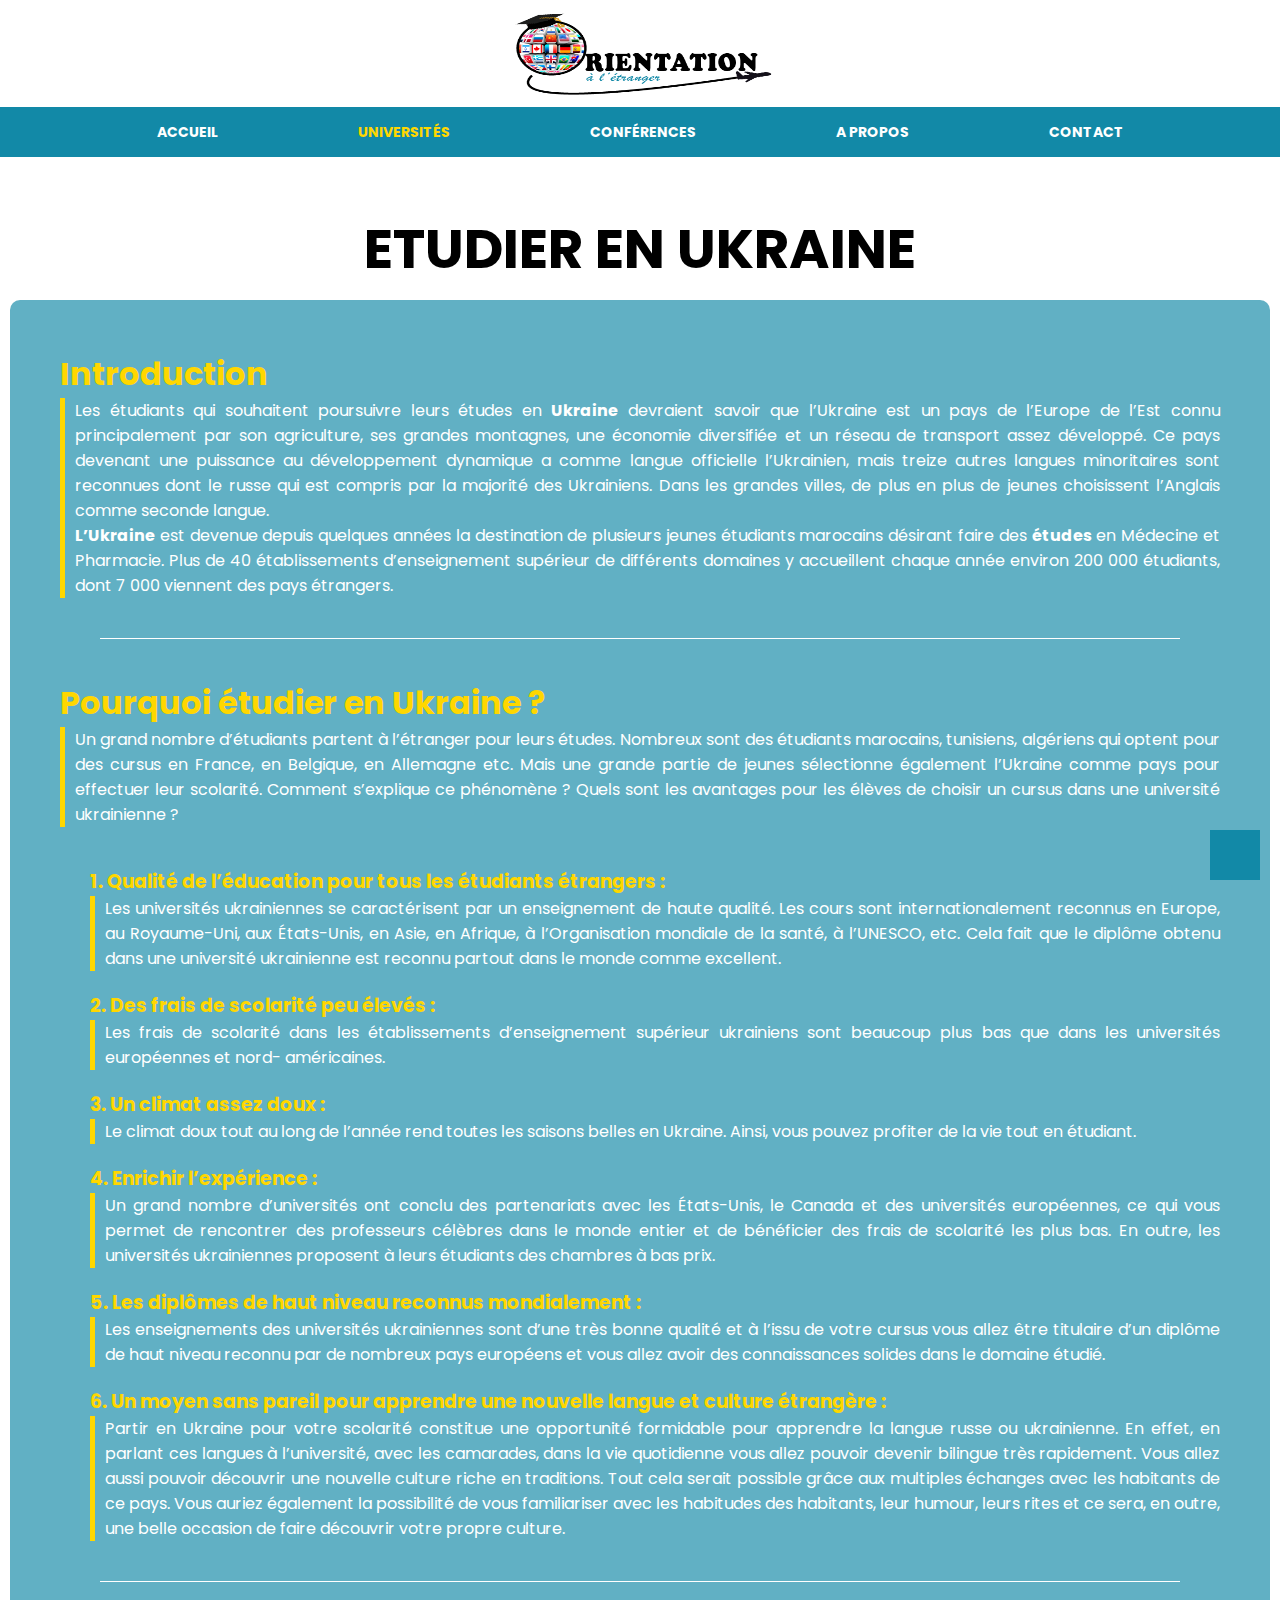
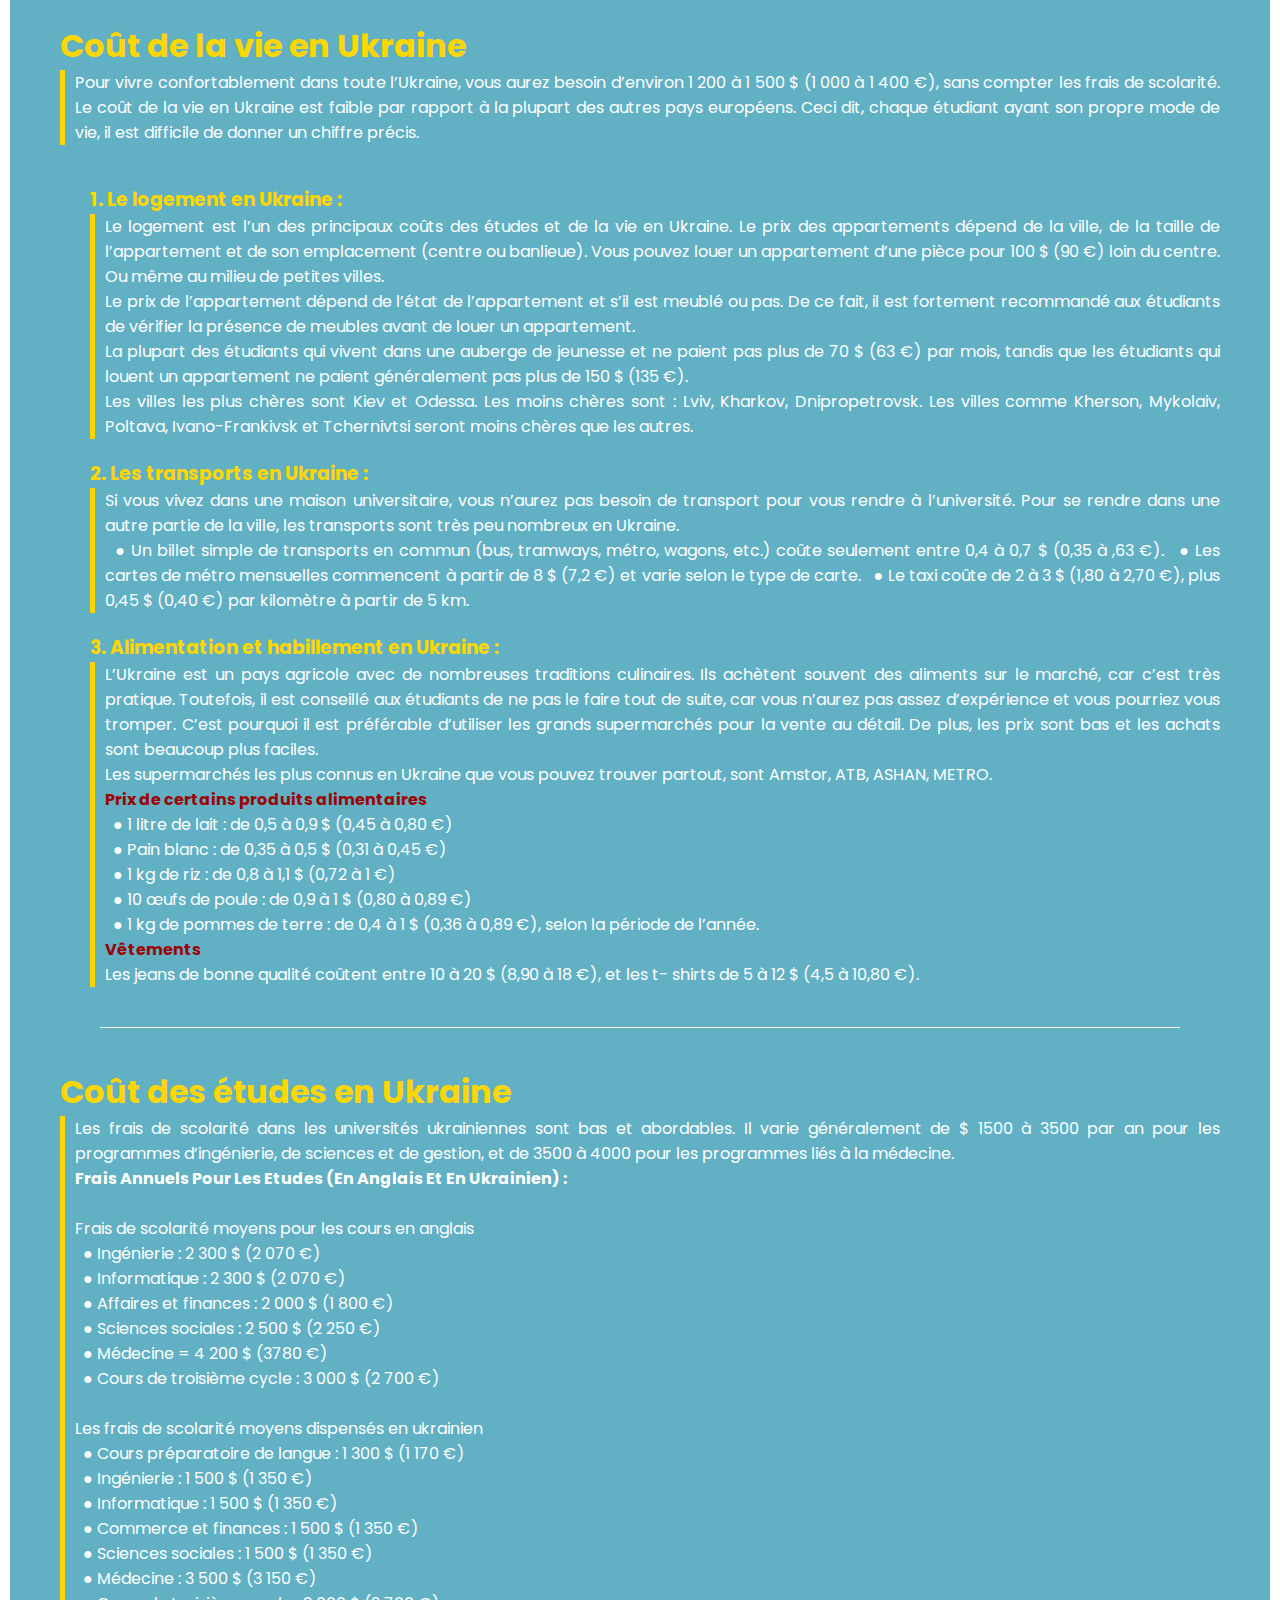
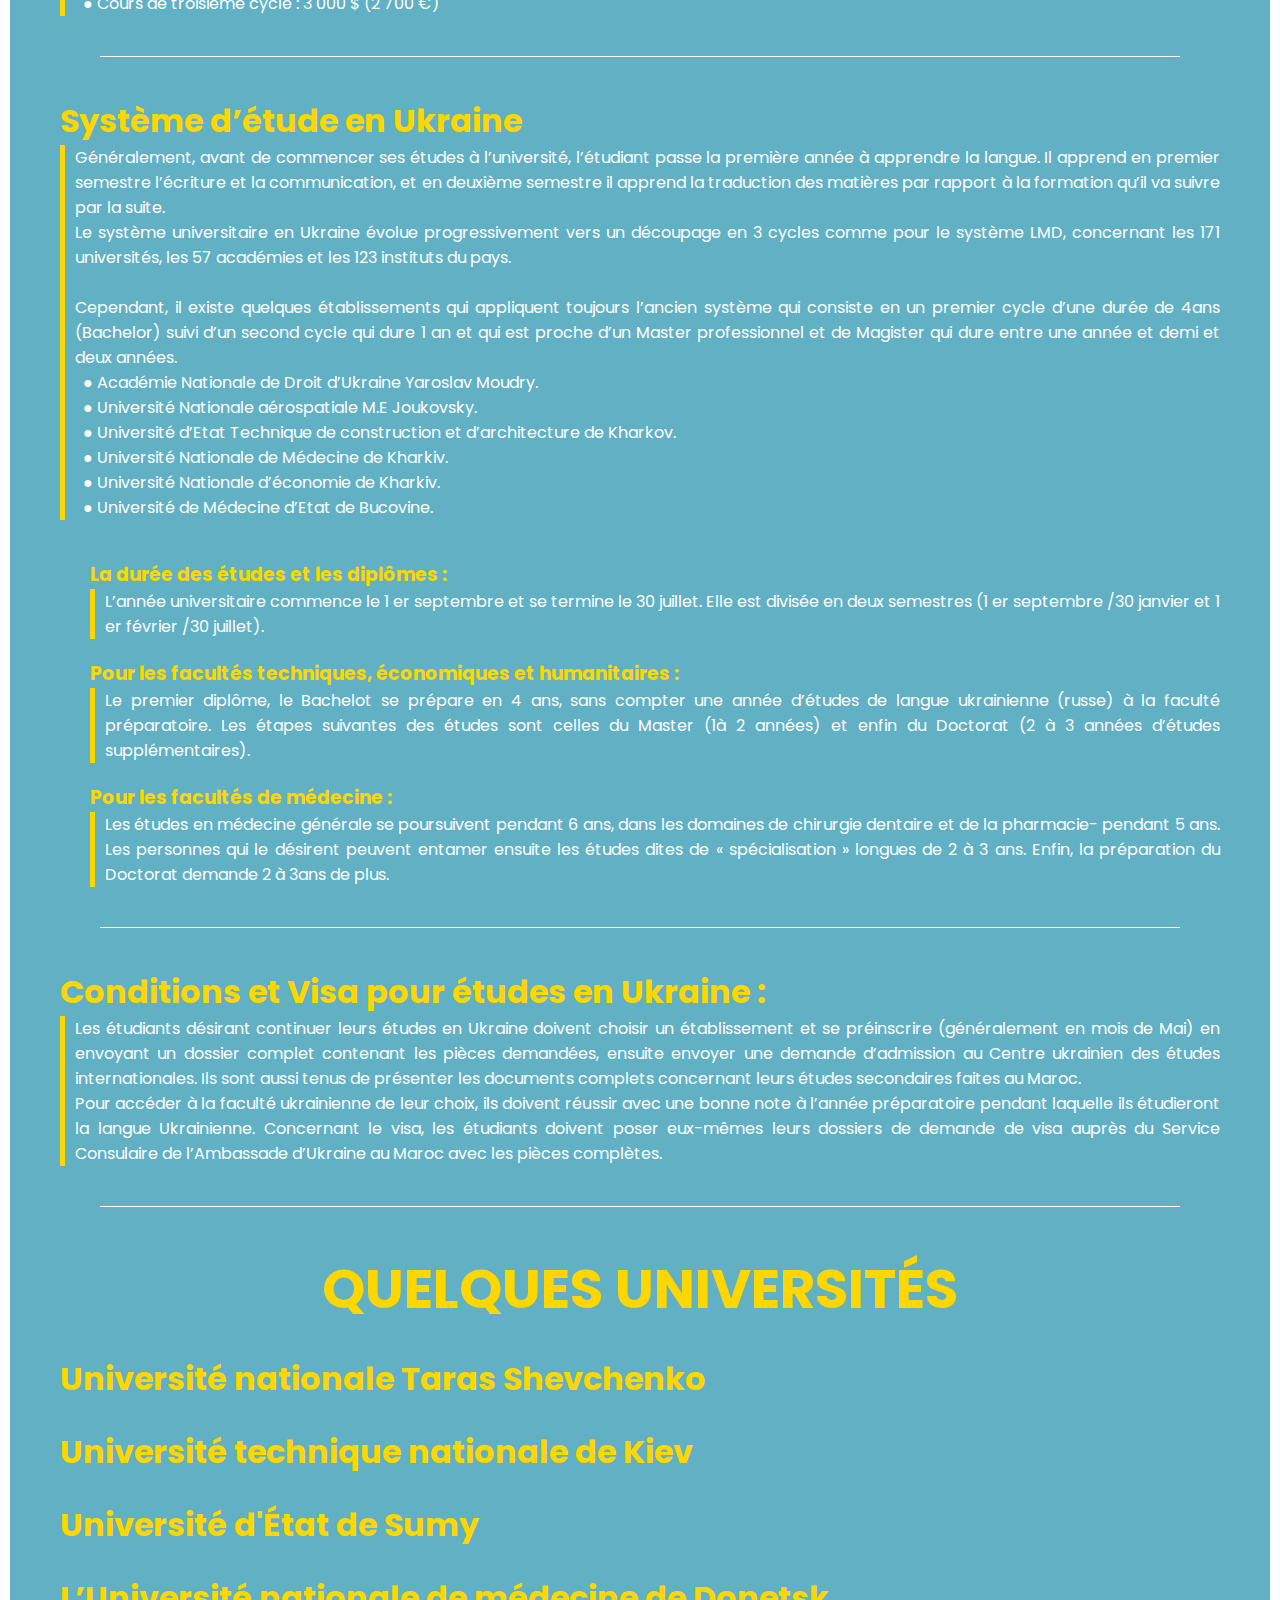
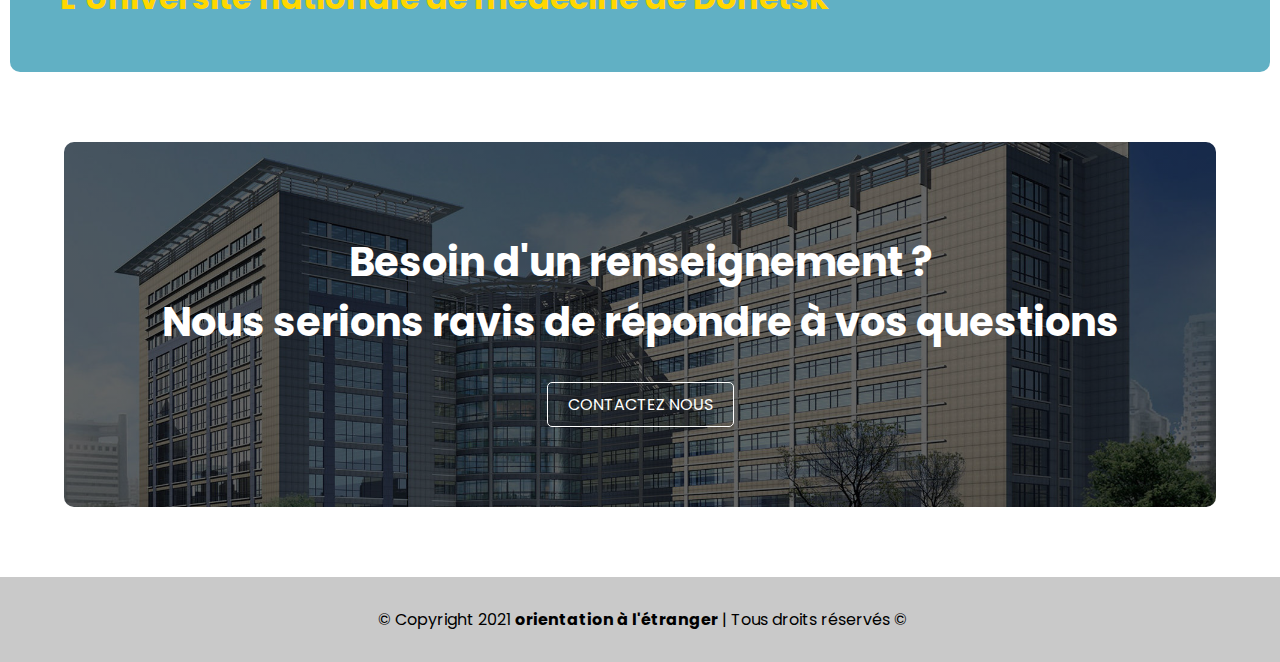
<file: pays/europe/ukraine.html>
<!DOCTYPE html>
<html lang="en">

<head>
    <meta charset="UTF-8">
    <meta http-equiv="X-UA-Compatible" content="IE=edge">
    <meta name="viewport" content="width=device-width, initial-scale=1.0">
    <title>Ukraine</title>
    <link rel="icon" type="image/png" href="images/LOGO.png">

    <!-- css file -->
    <link rel="stylesheet" href="../../style/style.css">

    <!-- fontawesome cdn -->
    <link rel="stylesheet" href="https://pro.fontawesome.com/releases/v5.10.0/css/all.css"
        integrity="sha384-AYmEC3Yw5cVb3ZcuHtOA93w35dYTsvhLPVnYs9eStHfGJvOvKxVfELGroGkvsg+p" crossorigin="anonymous" />
</head>

<body>
    <!-- partie logo -->
    <div class="logo">
        <label for="btn">
            <i class="fas fa-bars fa-lg bars"></i>
        </label>
        <a href="../../index.html" class="logo-lien"><img src="../../images/LOGO.png""></a>
    </div>

    <!-- partie nav -->
    <nav>
        <input type="checkbox" id="btn">
        <ul>
            <li><a href="../../index.html">Accueil</a></li>
            <li class="active">
                <label for="btn-1" class="show" id="first">Universités &#160;<i class="fas fa-caret-down"></i></label>
                <a href="france.html">Universités <i class="fas fa-caret-down"></i></i></a>
                <input type="checkbox" id="btn-1">
                <ul>
                    <li class="active"><label for="btn-2" class="show">Europe &#160;<i class="fas fa-caret-down"></i>
                        </label>
                        <a href="france.html">Europe <i class="fas fa-caret-down" style="transform:rotate(-90deg);"></i>
                        </a>
                        <input type="checkbox" id="btn-2">
                        <ul>
                            <li><a href="france.html">France</a></li>
                            <li><a href="espagne.html">Espagne</a></li>
                            <li><a href="allemagne.html">Allemagne</a></li>
                            <li class="active"><a href="ukraine.html">Ukraine</a></li>
                        </ul>
                    </li>
                    <li><label for="btn-3" class="show">Autres &#160;<i class="fas fa-caret-down"></i> </label>
                        <a href="../autres/canada.html">Autres <i class="fas fa-caret-down" style="transform:rotate(-90deg);"></i> </a>
                        <input type="checkbox" id="btn-3">
                        <ul>
                            <li><a href="../autres/canada.html">Canada</a></li>
                            <li><a href="../autres/etats-unis.html">États-Unis</a></li>
                            <li><a href="../autres/chine.html">Chine</a></li>
                        </ul>
                    </li>
                </ul>
            </li>
            <li><a href="../../conferences.html">Conférences</a> </li>
            <li><a href="../../about.html">A propos</a> </li>
            <li><a href="../../contact.html">Contact</a></li>
        </ul>
    </nav>

    <!-- partie country infos -->
    <br><br>
    <h1 class="country-name">ETUDIER EN UKRAINE</h1>
    <div class="country-info">
        <div class="info-section">
            <h1>Introduction</h1>
            <p>Les étudiants qui souhaitent poursuivre leurs études en <b>Ukraine</b> devraient savoir que
                l’Ukraine est un pays de l’Europe de l’Est connu principalement par son agriculture, ses grandes
                montagnes, une économie diversifiée et un réseau de transport assez développé. Ce pays
                devenant une puissance au développement dynamique a comme langue officielle l’Ukrainien,
                mais treize autres langues minoritaires sont reconnues dont le russe qui est compris par la
                majorité des Ukrainiens. Dans les grandes villes, de plus en plus de jeunes choisissent l’Anglais
                comme seconde langue.<br>
                <b>L’Ukraine</b> est devenue depuis quelques années la destination de plusieurs jeunes étudiants
                marocains désirant faire des <b>études</b> en Médecine et Pharmacie. Plus de 40 établissements
                d’enseignement supérieur de différents domaines y accueillent chaque année environ 200 000
                étudiants, dont 7 000 viennent des pays étrangers.</p>
            <hr>
            <h1>Pourquoi étudier en Ukraine ?</h1>
            <p>Un grand nombre d’étudiants partent à l’étranger pour leurs études. Nombreux sont des
                étudiants marocains, tunisiens, algériens qui optent pour des cursus en France, en Belgique, en
                Allemagne etc. Mais une grande partie de jeunes sélectionne également l’Ukraine comme pays
                pour effectuer leur scolarité. Comment s’explique ce phénomène ? Quels sont les avantages
                pour les élèves de choisir un cursus dans une université ukrainienne ?</p>

            <h3>1. Qualité de l’éducation pour tous les étudiants étrangers :</h3>
            <p>Les universités ukrainiennes se caractérisent par un enseignement de haute qualité. Les
                cours sont internationalement reconnus en Europe, au Royaume-Uni, aux États-Unis, en
                Asie, en Afrique, à l’Organisation mondiale de la santé, à l’UNESCO, etc. Cela fait que le diplôme obtenu dans une université ukrainienne est reconnu partout dans
                le monde comme excellent.</p>

            <h3>2. Des frais de scolarité peu élevés :</h3>
            <p>Les frais de scolarité dans les établissements d’enseignement supérieur
                ukrainiens sont beaucoup plus bas que dans les universités européennes et nord-
                américaines.</p>

            <h3>3. Un climat assez doux :</h3>
            <p>Le climat doux tout au long de l’année rend toutes les saisons belles en Ukraine. Ainsi,
                vous pouvez profiter de la vie tout en étudiant.</p>

            <h3>4. Enrichir l’expérience :</h3>
            <p>Un grand nombre d’universités ont conclu des partenariats avec les États-Unis, le
                Canada et des universités européennes, ce qui vous permet de rencontrer des
                professeurs célèbres dans le monde entier et de bénéficier des frais de scolarité les plus
                bas. En outre, les universités ukrainiennes proposent à leurs étudiants des chambres à bas
                prix.</p>

            <h3>5. Les diplômes de haut niveau reconnus mondialement :</h3>
            <p>Les enseignements des universités ukrainiennes sont d’une très bonne qualité et à l’issu
                de votre cursus vous allez être titulaire d’un diplôme de haut niveau reconnu par de
                nombreux pays européens et vous allez avoir des connaissances solides dans le
                domaine étudié.</p>

            <h3>6. Un moyen sans pareil pour apprendre une nouvelle langue et culture
                étrangère :</h3>
            <p>Partir en Ukraine pour votre scolarité constitue une opportunité formidable pour
                apprendre la langue russe ou ukrainienne. En effet, en parlant ces langues à l’université,
                avec les camarades, dans la vie quotidienne vous allez pouvoir devenir bilingue très
                rapidement. Vous allez aussi pouvoir découvrir une nouvelle culture riche en traditions.
                Tout cela serait possible grâce aux multiples échanges avec les habitants de ce pays.
                Vous auriez également la possibilité de vous familiariser avec les habitudes des
                habitants, leur humour, leurs rites et ce sera, en outre, une belle occasion de faire
                découvrir votre propre culture.</p>
            <hr>
            <h1>Coût de la vie en Ukraine</h1>
            <p>
                Pour vivre confortablement dans toute l’Ukraine, vous aurez besoin d’environ 1 200 à 1 500 $
                (1 000 à 1 400 €), sans compter les frais de scolarité.
                Le coût de la vie en Ukraine est faible par rapport à la plupart des autres pays européens. Ceci
                dit, chaque étudiant ayant son propre mode de vie, il est difficile de donner un chiffre précis.
            </p>

            <h3>1. Le logement en Ukraine : </h3>
            <p>
                Le logement est l’un des principaux coûts des études et de la vie en Ukraine. Le prix des
                appartements dépend de la ville, de la taille de l’appartement et de son emplacement
                (centre ou banlieue). Vous pouvez louer un appartement d’une pièce pour 100 $ (90 €)
                loin du centre. Ou même au milieu de petites villes.<br>
                Le prix de l’appartement dépend de l’état de l’appartement et s’il est meublé ou pas. De
                ce fait, il est fortement recommandé aux étudiants de vérifier la présence de meubles
                avant de louer un appartement.<br>
                La plupart des étudiants qui vivent dans une auberge de jeunesse et ne paient pas plus
                de 70 $ (63 €) par mois, tandis que les étudiants qui louent un appartement ne paient
                généralement pas plus de 150 $ (135 €).<br>
                Les villes les plus chères sont Kiev et Odessa. Les moins chères sont : Lviv, Kharkov,
                Dnipropetrovsk. Les villes comme Kherson, Mykolaiv, Poltava, Ivano-Frankivsk et
                Tchernivtsi seront moins chères que les autres.
            </p>

            <h3>2. Les transports en Ukraine : </h3>
            <p>
                Si vous vivez dans une maison universitaire, vous n’aurez pas besoin de transport pour
                vous rendre à l’université. Pour se rendre dans une autre partie de la ville, les transports
                sont très peu nombreux en Ukraine.<br>
                &nbsp;&nbsp;● Un billet simple de transports en commun (bus, tramways, métro, wagons, etc.)
                coûte seulement entre 0,4 à 0,7 $ (0,35 à ,63 €).
                &nbsp;&nbsp;● Les cartes de métro mensuelles commencent à partir de 8 $ (7,2 €) et varie selon
                le type de carte.
                &nbsp;&nbsp;● Le taxi coûte de 2 à 3 $ (1,80 à 2,70 €), plus 0,45 $ (0,40 €) par kilomètre à partir
                de 5 km.
            </p>

            <h3>3. Alimentation et habillement en Ukraine :</h3>
            <p>
                L’Ukraine est un pays agricole avec de nombreuses traditions culinaires.
                Ils achètent souvent des aliments sur le marché, car c’est très pratique. Toutefois, il est
                conseillé aux étudiants de ne pas le faire tout de suite, car vous n’aurez pas assez
                d’expérience et vous pourriez vous tromper. C’est pourquoi il est préférable d’utiliser les
                grands supermarchés pour la vente au détail. De plus, les prix sont bas et les achats sont
                beaucoup plus faciles.<br>
                Les supermarchés les plus connus en Ukraine que vous pouvez trouver partout, sont
                Amstor, ATB, ASHAN, METRO.<br>
                <strong>Prix de certains produits alimentaires</strong><br>
                &nbsp;&nbsp;● 1 litre de lait : de 0,5 à 0,9 $ (0,45 à 0,80 €)<br>
                &nbsp;&nbsp;● Pain blanc : de 0,35 à 0,5 $ (0,31 à 0,45 €)<br>
                &nbsp;&nbsp;● 1 kg de riz : de 0,8 à 1,1 $ (0,72 à 1 €)<br>
                &nbsp;&nbsp;● 10 œufs de poule : de 0,9 à 1 $ (0,80 à 0,89 €)<br>
                &nbsp;&nbsp;● 1 kg de pommes de terre : de 0,4 à 1 $ (0,36 à 0,89 €), selon la période de
                l’année.<br>
                <strong>Vêtements</strong><br>
                Les jeans de bonne qualité coûtent entre 10 à 20 $ (8,90 à 18 €), et les t-
                shirts de 5 à 12 $ (4,5 à 10,80 €).
            </p>
            <hr>
            <h1>Coût des études en Ukraine</h1>
            <p>
                Les frais de scolarité dans les universités ukrainiennes sont bas et abordables. Il varie
                généralement de $ 1500 à 3500 par an pour les programmes d’ingénierie, de sciences et de
                gestion, et de 3500 à 4000 pour les programmes liés à la médecine.<br>
                <b>Frais Annuels Pour Les Etudes (En Anglais Et En Ukrainien) :</b><br><br>
                Frais de scolarité moyens pour les cours en anglais<br>
                &nbsp;&nbsp;● Ingénierie : 2 300 $ (2 070 €)<br>
                &nbsp;&nbsp;● Informatique : 2 300 $ (2 070 €)<br>
                &nbsp;&nbsp;● Affaires et finances : 2 000 $ (1 800 €)<br>
                &nbsp;&nbsp;● Sciences sociales : 2 500 $ (2 250 €)<br>
                &nbsp;&nbsp;● Médecine = 4 200 $ (3780 €)<br>
                &nbsp;&nbsp;● Cours de troisième cycle : 3 000 $ (2 700 €)<br><br>
                Les frais de scolarité moyens dispensés en ukrainien<br>
                &nbsp;&nbsp;● Cours préparatoire de langue : 1 300 $ (1 170 €)<br>
                &nbsp;&nbsp;● Ingénierie : 1 500 $ (1 350 €)<br>
                &nbsp;&nbsp;● Informatique : 1 500 $ (1 350 €)<br>
                &nbsp;&nbsp;● Commerce et finances : 1 500 $ (1 350 €)<br>
                &nbsp;&nbsp;● Sciences sociales : 1 500 $ (1 350 €)<br>
                &nbsp;&nbsp;● Médecine : 3 500 $ (3 150 €)<br>
                &nbsp;&nbsp;● Cours de troisième cycle : 3 000 $ (2 700 €)<br>
            </p>
            <hr>
            <h1>Système d’étude en Ukraine</h1>
            <p>
                Généralement, avant de commencer ses études à l’université, l’étudiant passe la
                première année à apprendre la langue. Il apprend en premier semestre l’écriture et la
                communication, et en deuxième semestre il apprend la traduction des matières par
                rapport à la formation qu’il va suivre par la suite.<br>
                Le système universitaire en Ukraine évolue progressivement vers un découpage en
                3 cycles comme pour le système LMD, concernant les 171 universités, les 57
                académies et les 123 instituts du pays.<br><br>
                 Cependant, il existe quelques établissements qui appliquent toujours l’ancien
                système qui consiste en un premier cycle d’une durée de 4ans (Bachelor) suivi d’un
                second cycle qui dure 1 an et qui est proche d’un Master professionnel et de
                Magister qui dure entre une année et demi et deux années.<br>
                &nbsp;&nbsp;● Académie Nationale de Droit d’Ukraine Yaroslav Moudry.<br>
                &nbsp;&nbsp;● Université Nationale aérospatiale M.E Joukovsky.<br>
                &nbsp;&nbsp;● Université d’Etat Technique de construction et d’architecture de Kharkov.<br>
                &nbsp;&nbsp;● Université Nationale de Médecine de Kharkiv.<br>
                &nbsp;&nbsp;● Université Nationale d’économie de Kharkiv.<br>
                &nbsp;&nbsp;● Université de Médecine d’Etat de Bucovine.<br>
            </p>

            <h3>La durée des études et les diplômes :</h3>
            <p>
                L’année universitaire commence le 1 er septembre et se termine le 30 juillet. Elle est
                divisée en deux semestres (1 er septembre /30 janvier et 1 er février /30 juillet).
            </p>

            <h3>Pour les facultés techniques, économiques et humanitaires :</h3>
            <p>
                Le premier diplôme, le Bachelot se prépare en 4 ans, sans compter une année
                d’études de langue ukrainienne (russe) à la faculté préparatoire. Les étapes
                suivantes des études sont celles du Master (1à 2 années) et enfin du Doctorat (2 à 3
                années d’études supplémentaires).
            </p>

            <h3>Pour les facultés de médecine :</h3>
            <p>
                Les études en médecine générale se poursuivent pendant 6 ans, dans les domaines
                de chirurgie dentaire et de la pharmacie- pendant 5 ans. Les personnes qui le
                désirent peuvent entamer ensuite les études dites de « spécialisation » longues de 2
                à 3 ans. Enfin, la préparation du Doctorat demande 2 à 3ans de plus.
            </p>
            <hr>
            <h1>Conditions et Visa pour études en Ukraine :</h1>
            <p>
                Les étudiants désirant continuer leurs études en Ukraine doivent choisir un
                établissement et se préinscrire (généralement en mois de Mai) en envoyant un
                dossier complet contenant les pièces demandées, ensuite envoyer une demande
                d’admission au Centre ukrainien des études internationales. Ils sont aussi tenus de
                présenter les documents complets concernant leurs études secondaires faites au
                Maroc.<br>
                Pour accéder à la faculté ukrainienne de leur choix, ils doivent réussir avec une
                bonne note à l’année préparatoire pendant laquelle ils étudieront la langue
                Ukrainienne. Concernant le visa, les étudiants doivent poser eux-mêmes leurs
                dossiers de demande de visa auprès du Service Consulaire de l’Ambassade
                d’Ukraine au Maroc avec les pièces complètes.
            </p>
        </div><hr>
        <h1 class="country-name">QUELQUES UNIVERSITÉS</h1><br>
        <div class="info-section univ-section">
            <label for="hide-show0">
                <h1>Université nationale Taras Shevchenko <i class="fas fa-hand-pointer"></i></h1>
            </label>
            <input type="checkbox" id="hide-show0">
            <div>
                <img src="../../images/taras.jpg">
                <p>
                            Informations générales à propos <a href="http://www.univ.kiev.ua/en/" target="_blank" style="font-weight: bold;">Université nationale Taras Shevchenko à Kiev : </a> <br>
                            &nbsp;&nbsp;● Elle s'appelle l'Université nationale de Kiev.<br>
                            &nbsp;&nbsp;● Fondée le 8 novembre 1834, c'est la deuxième plus ancienne université
                            ukrainienne.<br>
                            &nbsp;&nbsp;● L'université comprend de nombreux instituts et collèges dans diverses
                            disciplines.<br>
                            &nbsp;&nbsp;● Il regroupe 14 facultés de sciences littéraires et naturelles et 7 instituts
                            dans d'autres disciplines scientifiques.<br>
                            &nbsp;&nbsp;● L'université ne vise pas le profit, mais tout le monde la considère
                            comme un centre national pour la science et la culture.<br>
                            &nbsp;&nbsp;● L'université compte plus de 1 176 étudiants internationaux.<br>
                            &nbsp;&nbsp;● L'université a produit de nombreux esprits brillants dans diverses
                            disciplines telles que Mykola Esterlisky, Maxim Real, Mykola Lysenko.<br>
                            &nbsp;&nbsp;● L'université propose des études en russe et également en anglais, mais
                            dans des disciplines spécifiques.<br>
                </p>

                <h3>PRINCIPALES FILIERES</h3>
                <p>
                    Nombreuses facultés : biologie, chimie, géographie, géologie, économie, histoire,
                    droit, philologie...
                </p>

                <h3>RELATIONS INTERNATIONALES</h3>
                <p>
                    Coopération internationale très active, membre des principales associations
                    universitaires internationales, participe aux programmes Erasmus
                    Mundus/coopération extérieure.
                </p>

               <h3>RECHERCHE</h3>
                <p>
                    Très haut potentiel scientifique (premier établissement d’Ukraine pour la recherche).
                    Nombreuses interactions avec l'académie des sciences d'Ukraine.
                    Participe à de nombreux projets européens et aux programmes bilatéraux avec le
                    CNRS et le PAI Dnipro.
                </p>

                <h3>POINTS FORTS</h3>
                <p>
                    De nombreux efforts sont réalisés en matière de logement, de restauration et de vie
                    associative.L'université Chevtchenko a le statut d'établissement d'enseignement indépendant et
                    autonome. L’université héberge le centre de coopération universitaire et scientifique (Point de
                    contact CampusFrance – KNU)
                </p>
                <center>
                    <h1>LOCALISATION</h1>
                </center>
                <table>
                    <td>
                        <iframe src="https://www.google.com/maps/embed?pb=!1m18!1m12!1m3!1d2540.9468745842855!2d30.50821361589582!3d50.44209019584815!2m3!1f0!2f0!3f0!3m2!1i1024!2i768!4f13.1!3m3!1m2!1s0x40d4cef9c7d6616b%3A0x592e3b185607fc91!2sUniversit%C3%A9%20nationale%20Taras-Chevtchenko%20de%20Kiev!5e0!3m2!1sfr!2sma!4v1619657120040!5m2!1sfr!2sma" 
                        allowfullscreen="" loading="lazy"></iframe>
                    </td>
                </table>
            </div>
        </div><br>

        <div class="info-section univ-section">
                <label for="hide-show1">
                    <h1>Université technique nationale de Kiev <i class="fas fa-hand-pointer"></i></h1>
                </label>
                <input type="checkbox" id="hide-show1">
                <div>
                    <img src="../../images/utn.png">
                    <p>
                                Informations générales à propos <a href=https://kpi.ua/" target="_blank" style="font-weight: bold;">Université technique nationale de Kiev : </a> <br>
                                &nbsp;&nbsp;● L'université est l'une des universités les plus internationalement
                                reconnues d'Ukraine et a été fondée le 31 août 1898.<br>
                                &nbsp;&nbsp;● L'université accueille chaque année plus de 1500 étudiants étrangers
                                de différentes nationalités.<br>
                                &nbsp;&nbsp;● L'université fournit l'étude de près de 77 majors dans 29 collèges et
                                instituts.<br>
                                &nbsp;&nbsp;● Vous pouvez étudier des diplômes de licence, de maîtrise et de
                                doctorat en philosophie et un doctorat en sciences.<br>
                                &nbsp;&nbsp;● Les étudiants internationaux s'inscrivent à une année préparatoire pour
                                étudier le russe et l'ukrainien et pour étudier les matières se qualifiant
                                pour leurs majeures auxquelles ils s'inscriront.<br>
                    </p>
                    
                    <h3>ORGANISATION DE L'UNIVERSITE</h3>
                    <p>
                        L'Université technique nationale de Kiev offre le plus haut niveau d'éducation de
                        premier cycle au monde dans 77 majeures dans 29 instituts et collèges
                        universitaires. L'université est au centre de la vie universitaire. Les amis du collège
                        se font rapidement et il existe de nombreuses opportunités à ajouter à la vie
                        universitaire.<br>
                        À l'université, vous pouvez obtenir : <br>
                        &nbsp;&nbsp;● Baccalauréat.<br>
                        &nbsp;&nbsp;● Une maîtrise.<br>
                        &nbsp;&nbsp;● Doctorat en philosophie.<br>
                        &nbsp;&nbsp;● Docteur en sciences.<br>
                        Tous les étudiants potentiels et internationaux qui viennent étudier à l'Université
                        technique nationale de Kiev reçoivent une année universitaire d'étude intensive de la
                        langue ukrainienne ou russe, qui sera la principale langue d'enseignement, ainsi que
                        la possibilité d'améliorer leurs connaissances des matières principales en fonction du
                        futur diplôme, par exemple les mathématiques, la physique, la chimie et la biologie.
                        Géographie, économie, etc., à l'École préparatoire de l'Université technique nationale
                        de Kiev les étudiants internationaux peuvent obtenir un baccalauréat en études en ukrainien
                        ou en russe dans n'importe quel programme académique.
                    </p>

                    <h3> DOMAINES D’ÉTUDE </h3>
                    <p>
                        &nbsp;&nbsp;● Mathématiques appliquées.<br>
                        &nbsp;&nbsp;● Informatique.<br>
                        &nbsp;&nbsp;● Physique et mathématiques.<br>
                        &nbsp;&nbsp;● Électronique.<br>
                        &nbsp;&nbsp;● Technologies de soudage.<br>
                        &nbsp;&nbsp;● Génie physique.<br>
                        &nbsp;&nbsp;● Génie des procédés.<br>
                        &nbsp;&nbsp;● Génie chimique.<br>
                        &nbsp;&nbsp;● Construction d'appareils de précision.<br>
                        &nbsp;&nbsp;● Génie médical.<br>
                        &nbsp;&nbsp;● Radioélectricité.<br>
                        &nbsp;&nbsp;● Énergie.<br>
                        &nbsp;&nbsp;● Génie aéronautique et aérospatiale.<br>
                        &nbsp;&nbsp;● Biotechnologie.<br>
                        &nbsp;&nbsp;● Langues.<br>
                        &nbsp;&nbsp;● Management et marketing.<br>
                        &nbsp;&nbsp;● Droit.<br>
                        &nbsp;&nbsp;● Sociologie.<br>
                        &nbsp;&nbsp;● Sports.<br>
                    </p>

                    <h3> FRAIS D’APPEL </h3>
                    <p>
                        Pour émettre une lettre d'invitation, vous avez besoin des documents suivants et des
                        paiements de 300 $ (ce qui comprend les frais d'invitation de 200 $ et les frais de
                        messagerie de 100 $).<br>
                        &nbsp;&nbsp;● Une copie d'un passeport valide.<br>
                        &nbsp;&nbsp;● Une copie du certificat scolaire.<br>
                        &nbsp;&nbsp;● Copie des diplômes de licence et de maîtrise pour les titulaires de troisième
                        cycle.<br>
                    </p>

                    <h3> PROGRAMMES ET FRAIS DE SCOLARITÉ </h3>
                    <p>
                        Ingénierie radio, électricité, communication et électronique, électricité et chauffage :<br>
                        &nbsp;&nbsp;● Durée : 4 ans.<br>
                        &nbsp;&nbsp;● Frais de scolarité en anglais : 3200 $ US (chaque année).<br>
                        &nbsp;&nbsp;● Frais de scolarité en ukrainien : 2500 $ US (chaque année).<br>
                        &nbsp;&nbsp;● Vivant : 700 $ (Chambre standard pour 3 personnes).<br>
                        &nbsp;&nbsp;● Assurance médicale : 250 $ (assurance unique pendant 4 ans).<br>
                        &nbsp;&nbsp;● Examen médical : 50 $ (frais uniques).<br>
                        &nbsp;&nbsp;● Délivrance d'un titre de séjour temporaire : 100 $ (une fois à l'arrivée).<br>
                        &nbsp;&nbsp;● Autres dépenses (Frais administratifs, frais d'admission, frais d'inscription, frais de
                        réception à l'aéroport, frais de dédouanement, frais de courtage, etc.): 1200 $
                        seulement la première année.<br>
                        &nbsp;&nbsp;<b>● Total des frais pour la première année : 5800 USD</b>
                    </p>
                    <center>
                        <h1>LOCALISATION</h1>
                    </center>
                    <table>
                        <td>
                            <iframe src="https://www.google.com/maps/embed?pb=!1m18!1m12!1m3!1d2540.6080901797895!2d30.45821751589603!3d50.44840019539333!2m3!1f0!2f0!3f0!3m2!1i1024!2i768!4f13.1!3m3!1m2!1s0x40d4ce82b9bc8a47%3A0x47514e5d91216bf3!2sInstitut%20polytechnique%20de%20Kiev!5e0!3m2!1sfr!2sma!4v1619658845747!5m2!1sfr!2sma"
                            allowfullscreen="" loading="lazy"></iframe>
                        </td>
                    </table>
                </div>
            </div><br>

            <div class="info-section univ-section">
                <label for="hide-show2">
                    <h1>Université d'État de Sumy <i class="fas fa-hand-pointer"></i></h1>
                </label>
                <input type="checkbox" id="hide-show2">
                <div>
                    <img src="../../images/sumy.png">
                    <p>
                                <b><a href="https://sumdu.edu.ua/int/en/" target="_blank" style="font-weight: bold;">L'Université d’Etat de Sumy</a></b> Fondée en 1948 dans la ville de Sumy. L'Université compte environ 15 000 personnes en 51 spécialités dans 22 domaines de la connaissance. Environ 1 300 étudiants 
                                étrangers de près de 50 pays du monde reçoivent un enseignement. L'université d’Etat de Sumy figure dans le catalogue des meilleures universités de recherche au monde dans la classification 
                                de Shanghai et dans le catalogue faisant autorité des meilleures universités dans le monde dans la classification du Times Higher Education (THE). D'après le classement international des établissements 
                                d'enseignement supérieur QS World University Rankings, l'université d’Etat de Sumy figure dans les groupes TOP (3%) des universités principales du monde et est classée parmi les universités à productivité 
                                de recherche élevée. Selon ce classement, l'Université d’Etat de Sumy figure dans le top cinq des universités Ukrainiennes. La cote QS a également identifié l’université entre 101 et 150 parmi les «jeunes» 
                                universités du monde, qui «se développent rapidement». Selon les résultats du classement international du Round University Ranking, établi selon l'une des plus grandes sociétés d'analyse et d'information 
                                au monde, Thomson Reuters, L'Université d’Etat de Sumy occupe 557 postes parmi les universités du monde et la seconde parmi les universités d'Ukraine. Selon la classification internationale du classement 
                                SCImago Institutions, l'Université d’Etat de Sumy se classe au 7ème rang des universités ukrainiennes et figure parmi les 200 meilleures universités d'Europe centrale et orientale.
                    </p>
    
                    <h3>FACULTÉS ET DÉPARTEMENTS</h3>
                    <p>
                        &nbsp;&nbsp;● Faculté d'électronique et technologies de l'information (Faculté ELIT).<br>
                        &nbsp;&nbsp;● Faculté de philologie étrangère et de communication sociale (Faculté humanitaire).<br>
                        &nbsp;&nbsp;● Faculté des systèmes techniques et des technologies éconergétiques (Faculté TeSEET).<br>
                        &nbsp;&nbsp;● Faculté d'économie et de gestion (FEM).<br>
                        &nbsp;&nbsp;● Faculté de perfectionnement des compétences et innovations pédagogiques.<br>
                        &nbsp;&nbsp;● Faculté de droit.<br>
                        &nbsp;&nbsp;● Département de l'éducation internationale.<br>
                        &nbsp;&nbsp;● Centre régional d'enseignement à distance.<br>
                        &nbsp;&nbsp;● Institut médical de l'Université d'État de Sumy.<br>
                        &nbsp;&nbsp;● L'Institut Shostka de l'Université d'État de Sumy.<br>
                        &nbsp;&nbsp;● L'Institut Konotop de l'Université d'État de Sumy.<br>
                        &nbsp;&nbsp;● Collège de construction mécanique de l'Université d'État de Sumy.<br>
                        &nbsp;&nbsp;● École Polytechnique de l'Institut Konotop de l'Université d'État de Sumy.<br>
                        &nbsp;&nbsp;● Ivan Kozhedub Collège chimique et technologique de l'Institut Shostka de l'Université d'État de Sumy.<br>
                        &nbsp;&nbsp;● Ecole Technique Pédagogique Industrielle de l'Institut Konotop de l'Université d'Etat de Sumy.<br>
                    </p>

                    <center>
                        <h1>LOCALISATION</h1>
                    </center>
                    <table>
                        <td>
                            <iframe src="https://www.google.com/maps/embed?pb=!1m18!1m12!1m3!1d2516.723138146185!2d34.84105041567959!3d50.89183437953876!2m3!1f0!2f0!3f0!3m2!1i1024!2i768!4f13.1!3m3!1m2!1s0x4128fe0120892805%3A0xb837b8752f41a97e!2sUniversit%C3%A9%20d&#39;%C3%89tat%20de%20Soumy!5e0!3m2!1sfr!2sma!4v1619708840470!5m2!1sfr!2sma"
                                    allowfullscreen="" loading="lazy"></iframe>
                        </td>
                    </table>
                </div>
            </div><br>

            <div class="info-section univ-section">
                <label for="hide-show3">
                    <h1>L’Université nationale de médecine de Donetsk<i class="fas fa-hand-pointer"></i></h1>
                </label>
                <input type="checkbox" id="hide-show3">
                <div>
                    <img src="../../images/DNMU.jpg">
                    <p>
                                <b><a href="https://www.dnmu.com.ua/" target="_blank" style="font-weight: bold;">L’Université nationale de médecine de Donetsk «DNMU»</a></b> est un établissement 
                                d’enseignement supérieur public situé en Ukraine. DNMU est l'une des meilleures et des plus grandes institutions médicales d'enseignement supérieur en Ukraine. 
                                Aujourd'hui, L’Université nationale de médecine de Donetsk est considérée comme l'une des meilleures écoles de médecine non seulement en Ukraine, mais dans l'Europe. 
                                L’Université nationale de médecine de Donetsk est accréditée par Ministère de l'éducation et des sciences de l'Ukraine au plus haut niveau (quatrième). 
                                Il convient de noter que les citoyens des pays étrangers représentent près du tiers du nombre total d'étudiants universitaires. Dans le même temps, près des deux tiers d'entre eux étudient en anglais. 
                                Selon Scopus (2018), l'Université occupe la 7e place parmi tous les établissements d'enseignement supérieur d'Ukraine et 1 place parmi les universités de médecine. 
                                L’Université nationale de médecine de Donetsk est inscrite à la liste mondiale des universités de médecine. L’Université nationale de médecine de Donetsk dispose de nombreux équipements 
                                nécessaires sur tous les campus. Sur chaque campus du L’Université nationale de médecine de Donetsk, il y a 7 à 10 hôpitaux travaillant comme bases cliniques du DNMU pour les étudiants 
                                et pour les travaux de recherche. Tous les départements théoriques et cliniques pour les étudiants fonctionnent sur tous les campus. Des laboratoires scientifiques et de recherche sont disponibles 
                                dans toutes les facultés. Dans toutes les villes où nos étudiants étudient, nous créons une atmosphère favorable pour les étudiants et les enseignants. L’Université nationale de médecine de Donetsk 
                                fournit des laboratoires bien équipés à tous les étudiants. Pour le travail de nos départements cliniques, nous avons les meilleurs hôpitaux ukrainiens, où les étudiants ont des possibilités d’éducation 
                                et de formation. Notre université compte plusieurs bâtiments administratifs et auberges sur chaque campus. Chaque campus dispose d'un personnel enseignant hautement qualifié.
                    </p>
    
                    <h3>FACULTÉS ET DÉPARTEMENTS</h3>
                    <p>
                        &nbsp;&nbsp;● Département de dermatologie, de vénérologie et de cosmétologie médicale.<br>
                        &nbsp;&nbsp;● Département d’obstétrique et gynécologie № 3.<br>
                        &nbsp;&nbsp;● Département de chirurgie opératoire et d’anatomie topographique.<br>
                        &nbsp;&nbsp;● Département de pédiatrie № 2.<br>
                        &nbsp;&nbsp;● Département de dentisterie.<br>
                        &nbsp;&nbsp;● Département de médecine générale – Médecine familiale.<br>
                        &nbsp;&nbsp;● Département de médecine d’urgence états, Anesthésiologie et soins intensifs.<br>
                        &nbsp;&nbsp;● Département de Chirurgie № 1.<br>
                        &nbsp;&nbsp;● Département de médecine interne № 1 et Pharmacologie clinique.<br>
                        &nbsp;&nbsp;● Département d’obstétrique et gynécologie № 2.<br>
                        &nbsp;&nbsp;● Ministère de la Santé et de l’Environnement № 2.<br>
                        &nbsp;&nbsp;● Département de chirurgie dentaire et de chirurgie maxillo-faciale.<br>
                        &nbsp;&nbsp;● Département de dentisterie thérapeutique.<br>
                        &nbsp;&nbsp;● Département de dentisterie orthopédique.<br>
                        &nbsp;&nbsp;● Département de neurochirurgie.<br>
                        &nbsp;&nbsp;● Département de Chirurgie № 3.<br>
                        &nbsp;&nbsp;● Département d’ophtalmologie.<br>
                        &nbsp;&nbsp;● Département d’Otorynolyarynhology.<br>
                        &nbsp;&nbsp;● Département de dentisterie infantile, chirurgie maxillo-faciale et Implantologie.<br>
                        &nbsp;&nbsp;● Département de Propaedutie Pédiatrie № 2.<br>
                        &nbsp;&nbsp;● Département de Physiologie.<br>
                    </p>

                    <h3>HÉBERGEMENT</h3>
                    <p>
                        L’université nationale de médecine de Donetsk M. Gorky (DNMU) a un système d’auberge très bon avec les salles entièrement meublées, environnement bien étudié 
                        et entouré avec le centre de loisirs. L’Université nationale de médecine de Donetsk M. Gorky (DNMU) dispose de 9 auberges avec la superficie totale de 44512 m² 
                        pour le logement de 4356 étudiants.<br>
                        Les chambres du campus sont à la disposition des étudiants. Toutes les chambres de l’auberge sont meublées et varient en taille et en nombre de commodités. 
                        Les dortoirs de l’auberge de jeunesse de l’Université nationale de médecine de Donetsk M. Gorky (DNMU) peuvent accueillir 2 ou 3 étudiants dans une chambre.<br>
                        Toutes les chambres sont équipées de lit, matelas, oreiller, couverture, bureau, chaise, chauffage, chauffe-eau et un éclairage approprié pour étude et détente. 
                        Il y a des espaces communs où les élèves peuvent jouer et se mêler. Dès l’arrivée des étudiants sur le campus, des adaptations spécifiques sont attribuées et après 
                        un rapport de santé satisfaisant, l’étudiant sera logé dans la salle qui lui est attribuée.<br>
                    </p>
                    <center>
                        <h1>LOCALISATION</h1>
                    </center>
                    <table>
                        <td>
                            <iframe src="https://www.google.com/maps/embed?pb=!1m18!1m12!1m3!1d2669.5904971349755!2d37.8261768158311!3d48.00230056855178!2m3!1f0!2f0!3f0!3m2!1i1024!2i768!4f13.1!3m3!1m2!1s0x40e0904b54cfffff%3A0x935ae8c0aeb0b2d0!2sDonetsk%20National%20Medical%20University!5e0!3m2!1sfr!2sma!4v1619709345823!5m2!1sfr!2sma" 
                            allowfullscreen="" loading="lazy"></iframe>
                        </td>
                    </table>
                </div>
            </div>
    </div>
    <!-- partie Contact -->
    <section class="contact">
        <h1>Besoin d'un renseignement ? <br>Nous serions ravis de répondre à vos questions
        </h1>
        <a href="../../contact.html">CONTACTEZ NOUS</a>
    </section>

    <a class="gotopbtn" href="#"> <i class="fas fa-arrow-up"></i> </a>

    <!-- partie footer -->
    <section class="footer">
        <div class="social-icons">
            <a href="https://www.facebook.com/Orientation21" target="_blank"><i
                    class="fab fa-facebook-square fa-2x"></i></a>
            <a href="https://www.instagram.com/orientation_etranger/" target="_blank"><i
                    class="fab fa-instagram fa-2x"></i></a>
        </div>
        <p> © Copyright 2021 <b><a href="https://orientationetranger.netlify.app/">orientation à l'étranger</a></b> | Tous droits
            réservés © </p>
    </section>
</body>

</html>
</file>
<file: style/style.css>
@import url(https://fonts.googleapis.com/css?family=Poppins:400,500,600,700&display=swap);

/* keyframes */
@keyframes fadeInLeft {
  0% {
    opacity: 0;
    transform: translateX(-20px);
  }
  100% {
    opacity: 1;
    transform: translateX(0);
  }
}
@keyframes fadeInDown {
  0% {
    opacity: 0;
    transform: translateY(-20px);
  }
  100% {
    opacity: 1;
    transform: translateY(0);
  }
}
@keyframes fadeIn {
  0% {
    opacity: 0;
  }
  100% {
    opacity: 1;
  }
}
@keyframes fadeOutLeft {
  0% {
    opacity: 1;
    transform: translateX(0);
  }
  100% {
    opacity: 0;
    transform: translateX(-20px);
  }
}
/* fin de keyframes */
html {
  scroll-behavior: smooth;
}
a {
  text-decoration: none;
}
* {
  margin: 0;
  padding: 0;
  color: #fff;
  box-sizing: border-box;
  font-family: "Poppins", sans-serif;
}
hr {
  height: 1px;
  border-width: 0;
  background-color: rgb(255, 255, 255);
  margin: 40px;
}
.gotopbtn {
  z-index: 10;
  position: fixed;
  width: 50px;
  height: 50px;
  background: #1289a7;
  bottom: 20px;
  right: 20px;
  text-align: center;
  line-height: 50px;
  font-size: 22px;
}
/* debut style logo */
.logo {
  display: flex;
  justify-content: center;
}
.logo-lien img {
  width: 350px;
  height: 120px;
}
/* fin style logo */

/* debut style nav */
nav {
  background: #1289a7;
  display: flex;
  justify-content: center;
  position: sticky;
  top: 0;
  z-index: 5;
}
nav ul {
  float: right;
  z-index: 5;
  list-style: none;
  position: relative;
}
nav ul li {
  float: left;
  background: #1289a7;
  margin: 0 110px;
}
nav ul .active > a {
  color: gold;
}
nav ul li a {
  color: #fff;
  line-height: 70px;
  font-size: 16px;
  padding: 19px 25px;
  font-weight: bold;
  text-transform: uppercase;
}
nav ul li a:hover {
  color: gold;
  border-bottom: 5px solid gold;
  transition: 0.3s;
}
nav ul ul {
  position: absolute;
  top: 110px;
  opacity: 0;
  visibility: hidden;
  transition: top 0.5s;
}
nav ul li:hover > ul {
  opacity: 1;
  visibility: visible;
  top: 60px;
  text-align: center;
}
nav ul ul li {
  position: relative;
  margin: 0;
  width: 150px;
  float: none;
  display: list-item;
}
nav ul ul li:not(:last-child) {
  border-bottom: 2px solid #fff;
}
nav ul ul li a {
  line-height: 50px;
  margin: 0;
  padding: 9px 0;
}
nav ul ul ul li {
  position: relative;
  top: -60px;
  left: 150px;
}
.bars,
.show,
nav input,.univ-section input {
  display: none;
}
/* fin style nav */

/* debut intro style */
.intro {
  min-height: 80vh;
  width: 100%;
  background: linear-gradient(rgba(0, 0, 0, 0.6), rgba(0, 0, 0, 0.6)),
    url(../images/contact-bg2.jpg) center;
  background-size: cover;
}
.text-box {
  position: absolute;
  width: 90%;
  top: 60%;
  left: 50%;
  transform: translate(-50%, -50%);
  display: flex;
  flex-direction: column;
  align-items: center;
}
.text-box h1 {
  font-size: 58px;
}
.text-box p {
  text-align: center;
  margin: 10px 0 40px;
  font-size: 20px;
}
.text-box .begin-btn {
  display: block;
  color: #fff;
  border: 1px solid #fff;
  padding: 12px 34px;
  font-size: 17px;
  background: transparent;
}
.contact a:hover,
.text-box .begin-btn:hover {
  border: 1px solid #1289a7;
  background: #1289a7;
  transition: 0.7s;
}
/* fin intro style */

/* debut découvrir-pays et pays infos style  */
.découvrir-pays {
  width: 80%;
  margin: auto;
  padding-top: 70px;
}
.découvrir-pays h1,
.country-name {
  text-align: center;
  font-size: 55px;
  color: #000;
}
.pays-row {
  margin-top: 5%;
  display: flex;
  justify-content: space-between;
}
.pays-row .pays-col {
  flex-basis: 32%;
  background: #1289a7aa;
  border-radius: 10px;
  padding: 20px;
}
.pays-row:first-of-type {
  justify-content: center;
}
.pays-row:first-of-type .pays-col {
  flex-basis: 70%;
}
.flags {
  width: 100px;
  height: 60px;
  margin-bottom: 20px;
  border-radius: 7px;
}
.country-info {
  margin: 10px;
  padding: 50px;
  background: #1289a7aa;
  border-radius: 10px;
}
.country-info h1,
.country-info h3 {
  color: gold;
}
.country-info p {
  font-size: 16px;
  padding-left: 10px;
  text-align:justify;
  border-left: 5px solid gold;
}
.country-info h1 + p {
  margin-bottom: 40px;
}
.country-info h3 {
  margin: 20px 30px 0;
}
.country-info h3 + p {
  margin-left: 30px;
}
.country-info .info-section:not(:last-of-type) {
  margin-bottom: 0px;
}
.univ-section img{
  width: 110px;
  height: 70px;
  float:left;
  border-radius: 5px;
  margin: 5px 5px 0 15px;
}
.univ-section div {
  display: none;
}
.univ-section input:checked + div
{
  display: block;
  animation: fadeInDown 0.7s;
}
.univ-section h1:hover{
  color: rgb(238, 206, 25);
  cursor: pointer;
}
.univ-section b {
  margin-left: 15px;
}
strong {
  color: rgb(156, 4, 4);
}
/* fin découvrir-pays style */

/* debut partie Contact */
.contact {
  margin: 70px auto;
  width: 90%;
  background: linear-gradient(rgba(0, 0, 0, 0.6), rgba(0, 0, 0, 0.6)),
    url(../images/contact-bg2.jpg) center;
  background-size: cover;
  border-radius: 10px;
  text-align: center;
  padding: 90px 0;
}
.contact h1 {
  margin-bottom: 40px;
  font-size: 40px;
}
.contact a {
  padding: 10px 20px;
  border: 1px solid;
  border-radius: 5px;
}
.contact-section {
  height: 100vh;
  margin: 20px;
  padding: 30px;
  border-radius: 10px;
  background: linear-gradient(rgba(0, 0, 0, 0.6), rgba(0, 0, 0, 0.6)),
    url(../images/contact-bg2.jpg);
  display: flex;
  justify-content: center;
  align-items: center;
}
.contact-section h1 {
  color: #1289a7;
  text-align: center;
  padding-bottom: 20px;
}
.contact-section div h3 i {
  background-color: #fff;
  color: #1289a7;
  border: #fff 6px solid;
  border-radius: 50%;
}
.contact-infos {
  font-size: 20px;
  margin: auto 0;
}
.contact-form label {
  color: #1289a7;
}
.contact-form {
  padding: 20px;
  border-radius: 5%;
  background: #fff;
  color: #1289a7;
  margin-left: 300px;
}
.envoyer {
  display: flex;
  justify-content: center;
}
.envoyer button {
  margin: 10px;
  padding: 10px 80px;
  color: #fff;
  font-weight: bold;
  background: #1289a7;
  border: none;
  border-radius: 20px;
  cursor: pointer;
}
.envoyer button:hover {
  color: gold;
}
.contact-form input,
.contact-form textarea {
  width: 100%;
  padding: 5px 0;
  font-size: 16px;
  margin: 10px 0;
  border: 2px solid #1289a7;
  resize: none;
  outline: none;
  color: #000;
  font-weight: 0px;
}
/* fin partie contact */

/* debut partie footer */
.footer {
  position: relative;
  width: 100%;
  background: rgb(201, 201, 201);
  padding: 30px 0;
  display: flex;
  justify-content: center;
  align-items: center;
}
.footer * {
  color: #000;
}
.social-icons {
  margin-right: 5px;
}
.social-icons a:first-child i:hover {
  color: #2851a3;
}
.social-icons a:last-child i:hover {
  color: #dc448f;
}
/* fin partie footer */

/* MEDIA QUERRIES */
@media (max-width: 1884px) {
  /* partie nav */
  nav ul li {
    margin: 0 90px;
  }
}

@media (max-width: 1616px) {
  /* partie nav */
  nav ul li {
    margin: 0 65px;
  }
  nav ul li a {
    font-size: 16px;
    line-height: 50px;
    padding: 12px 20px;
  }
  nav ul ul li a {
    line-height: 40px;
    padding: 4px 0;
  }
  nav ul li:hover > ul {
    top: 50px;
  }
  nav ul ul ul li {
    top: -50px;
  }
  /* partie logo */
  .logo-lien img {
    width: 300px;
    height: 100px;
  }
}

@media (max-width: 1314px) {
  /* partie nav */
  nav ul li {
    margin: 0 50px;
  }
  nav ul li a {
    font-size: 14px;
  }
  nav ul ul li a {
    padding: 5px 0;
  }
  /* partie intro */
  .text-box h1 {
    font-size: 37px;
  }
  .text-box p {
    font-size: 18px;
  }
  .text-box .begin-btn {
    font-size: 15px;
  }
  /* partie décourvrir-pays */
  .découvrir-pays h1 {
    font-size: 40px;
  }
  .pays-row {
    margin: 10px;
    flex-direction: column;
  }
  .pays-row .pays-col {
    margin: 10px;
  }
  /* partie contact */
  .contact-infos {
    align-items: center;
    font-size: 18px;
    margin: 30px 0;
  }
  .contact-section {
    flex-direction: column;
  }
  .contact-form {
    margin: auto;
  }
}

@media (max-width: 1104px) {
  /* partie nav */
  nav ul li {
    margin: 0 40px;
  }
  nav ul li a {
    font-size: 12px;
    font-weight: bold;
    padding: 12px 0;
  }
  nav ul ul li a {
    padding: 7px 0;
  }

  /* partie logo */
  .logo-lien img {
    width: 250px;
    height: 90px;
  }

  /* partie contact */
  .contact h1 {
    margin-bottom: 20px;
    font-size: 20px;
  }
  .contact a {
    padding: 8px 18px;
    font-size: 15px;
  }
}

@media (max-width: 949px) {
  /* partie logo */
  .logo-lien img {
    width: 200px;
    height: 65px;
  }

  /* partie nav */
  nav ul {
    width: 100%;
    background: #1289a7;
    padding-left: 30px;
  }
  nav ul li {
    display: block;
    width: 100%;
  }
  nav ul .active > a {
    border-bottom: none;
  }
  ul li .show {
    color: #fff;
    font-size: 12px;
    font-weight: bold;
    text-transform: uppercase;
    display: flex;
    cursor: pointer;
  }
  ul li #first {
    padding: 18px 0;
  }
  nav ul ul {
    position: static;
    float: none;
    opacity: 1;
    visibility: visible;
  }
  nav ul ul li {
    position: static;
    width: 100%;
    display: block;
    padding: 5px 20px;
  }
  nav ul ul li:not(:last-child) {
    border-bottom: none;
  }
  nav ul ul ul li {
    position: static;
    display: flex;
    padding: 0;
  }
  .show:hover {
    color: gold;
  }

  [id="btn-1"]:checked + ul,
  [id="btn-2"]:checked + ul,
  [id="btn-3"]:checked + ul {
    display: block;
    animation: fadeIn 0.7s;
  }

  .show + a,
  ul {
    display: none;
  }

  [id="btn"]:checked + ul,
  nav {
    z-index: 1;
    display: block;
    animation: fadeInLeft 0.7s;
  }

  /* partie icons */
  .bars {
    position: absolute;
    top: 10px;
    left: 10px;
    color: #1289a7;
    cursor: pointer;
  }
  .social-icons {
    flex-direction: row;
    width: 100px;
  }
  .social-icons a {
    padding: 3px;
  }
  .bars:hover {
    color: gold;
  }

  /* intro */
  .text-box {
    top: 50%;
  }
  .text-box h1 {
    font-size: 18px;
  }
  .text-box p {
    font-size: 12px;
  }
  .text-box .begin-btn {
    font-size: 12px;
  }
  /* partie décourvrir-pays */
  .découvrir-pays * {
    font-size: 12px;
  }
  .découvrir-pays h1,
  .country-name  {
    font-size: 30px;
  }
  /*contact*/
  .contact {
    margin: 30px auto;
    padding: 50px 10px;
  }
  /* partie footer */
  .footer p {
    font-size: 10px;
  }
  .footer .social-icons {
    display: none;
  }
}

@media (max-width: 475px) {
  /* contact */
  .contact-section {
    padding: 0;
  }
  .contact-form {
    margin: 5px;
  }
  .contact-section h1 {
    font-size: 15px;
  }
  .contact-form label {
    font-size: 12px;
  }
  .contact-infos {
    display: none;
  }
  .contact h1 {
    font-size: 15px;
  }
  .contact a {
    font-size: 7px;
  }
  /* pays infos */
  .country-info {
    padding: 20px;
  }
  .country-info h1 {
    font-size: 15px;
    margin: 10px 0 0;
  }
  .country-info p {
    font-size: 11px;
    padding-left: 5px;
    border-left: 2px solid gold;
  }
  .country-info h1 + p {
    margin-bottom: 20px;
  }
  .country-info h3 {
    font-size: 13px;
    margin: 10px 15px 0;
  }
  .country-info h3 + p {
    margin-left: 15px;
  }
  .country-info .divs:not(:last-of-type) {
    margin-bottom: 50px;
  }
}
</file>
